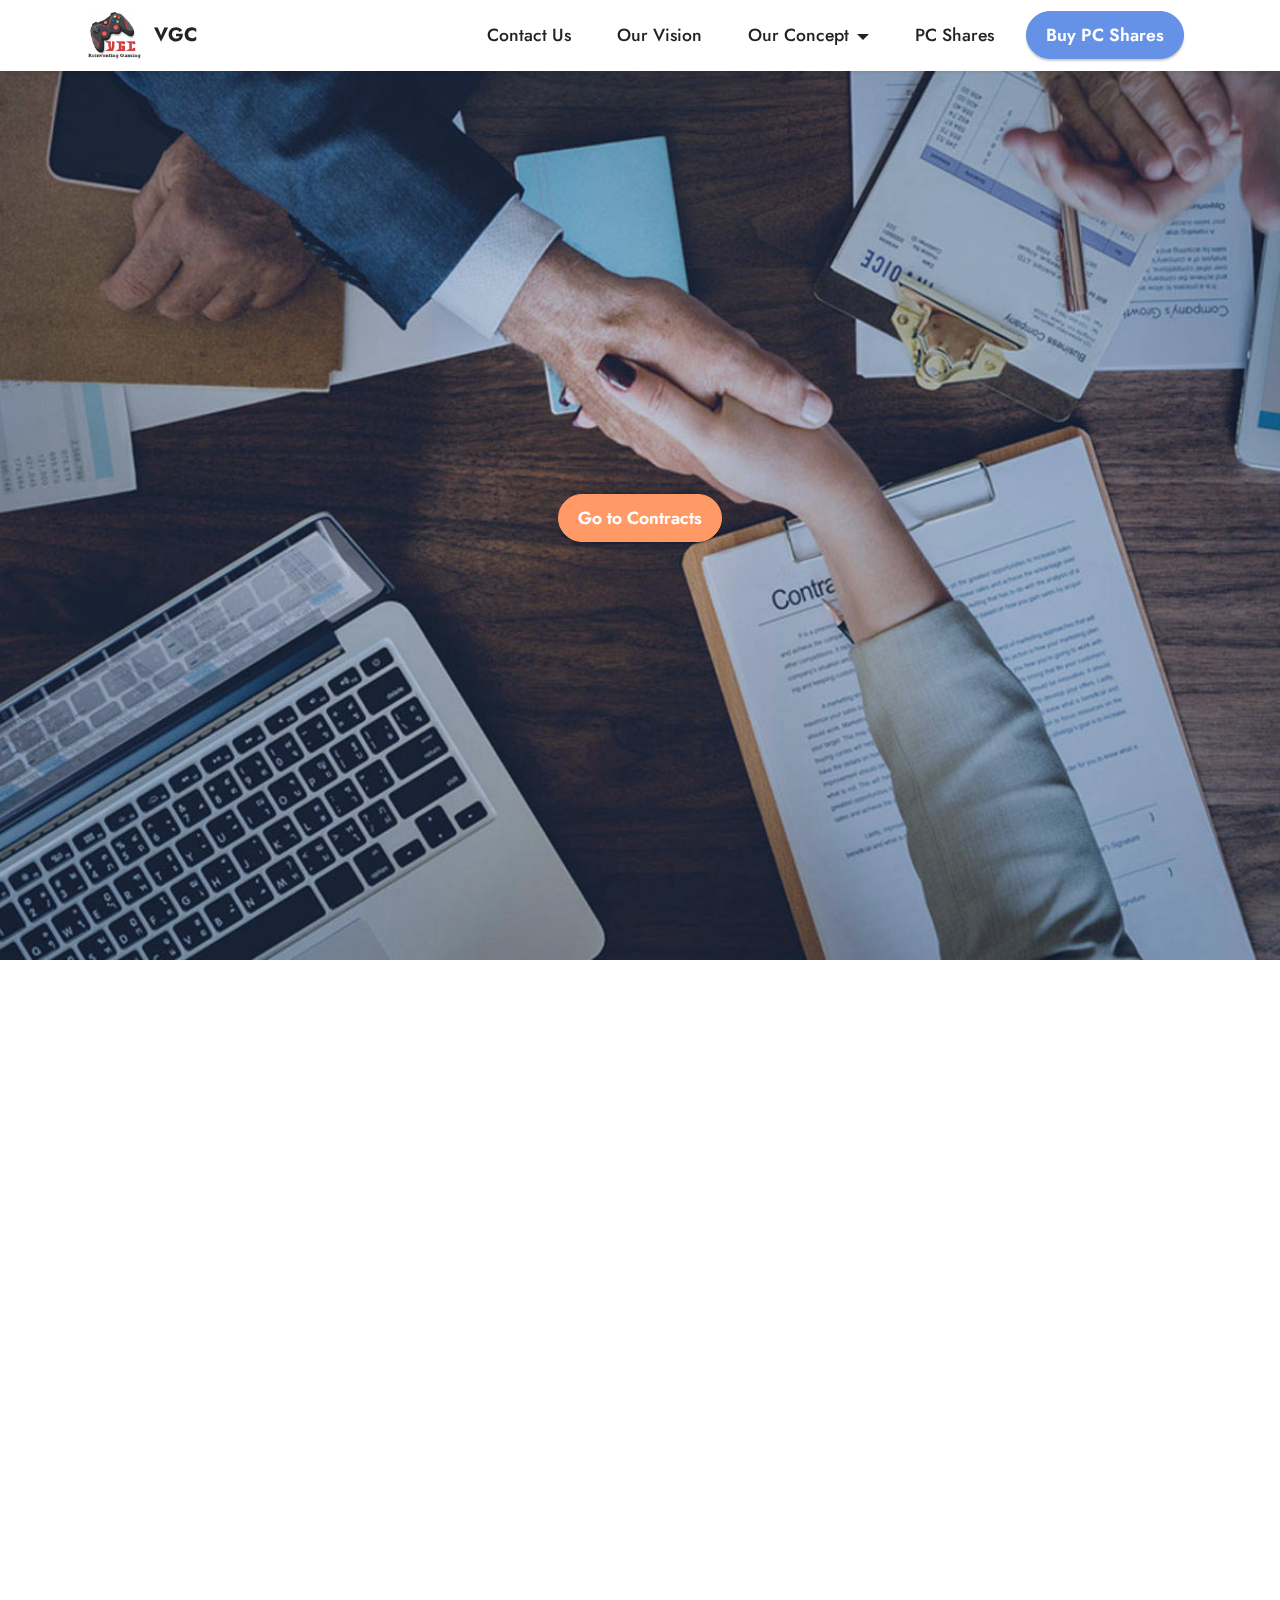
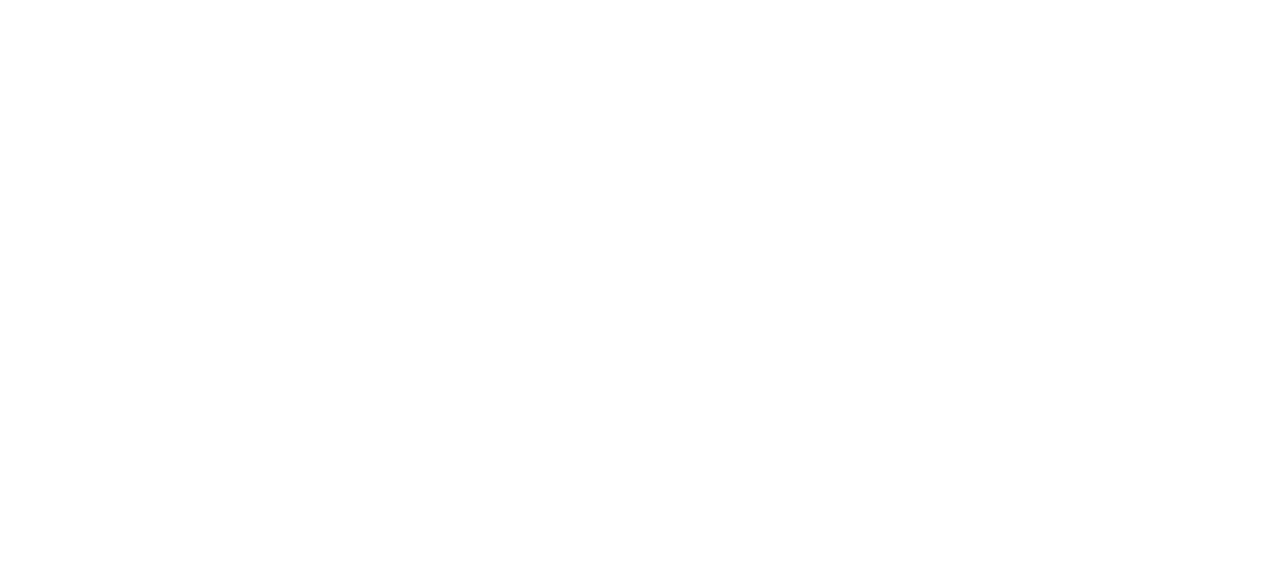
<file: page10.html>
<!DOCTYPE html>
<html  >
<head>
  <!-- Site made with Mobirise Website Builder v5.5.2, https://mobirise.com -->
  <meta charset="UTF-8">
  <meta http-equiv="X-UA-Compatible" content="IE=edge">
  <meta name="generator" content="Mobirise v5.5.2, mobirise.com">
  <meta name="viewport" content="width=device-width, initial-scale=1, minimum-scale=1">
  <link rel="shortcut icon" href="assets/images/new-vgc-logo.png" type="image/x-icon">
  <meta name="description" content="">
  
  
  <title>Earn Player Currency by Contracts</title>
  <link rel="stylesheet" href="assets/bootstrap/css/bootstrap.min.css">
  <link rel="stylesheet" href="assets/bootstrap/css/bootstrap-grid.min.css">
  <link rel="stylesheet" href="assets/bootstrap/css/bootstrap-reboot.min.css">
  <link rel="stylesheet" href="assets/animatecss/animate.css">
  <link rel="stylesheet" href="assets/dropdown/css/style.css">
  <link rel="stylesheet" href="assets/socicon/css/styles.css">
  <link rel="stylesheet" href="assets/theme/css/style.css">
  <link rel="preload" href="https://fonts.googleapis.com/css?family=Jost:100,200,300,400,500,600,700,800,900,100i,200i,300i,400i,500i,600i,700i,800i,900i&display=swap" as="style" onload="this.onload=null;this.rel='stylesheet'">
  <noscript><link rel="stylesheet" href="https://fonts.googleapis.com/css?family=Jost:100,200,300,400,500,600,700,800,900,100i,200i,300i,400i,500i,600i,700i,800i,900i&display=swap"></noscript>
  <link rel="preload" as="style" href="assets/mobirise/css/mbr-additional.css"><link rel="stylesheet" href="assets/mobirise/css/mbr-additional.css" type="text/css">
  
  
  
  
</head>
<body>
  
  <section data-bs-version="5.1" class="menu menu2 cid-sQqEyfHsXj" once="menu" id="menu2-1s">
    
    <nav class="navbar navbar-dropdown navbar-fixed-top navbar-expand-lg">
        <div class="container">
            <div class="navbar-brand">
                <span class="navbar-logo">
                    <a href="https://vadodaranerds.github.io/">
                        <img src="assets/images/new-vgc-logo.png" alt="Mobirise" style="height: 3rem;">
                    </a>
                </span>
                <span class="navbar-caption-wrap"><a class="navbar-caption text-black text-primary display-7" href="index.html">VGC</a></span>
            </div>
            <button class="navbar-toggler" type="button" data-toggle="collapse" data-bs-toggle="collapse" data-target="#navbarSupportedContent" data-bs-target="#navbarSupportedContent" aria-controls="navbarNavAltMarkup" aria-expanded="false" aria-label="Toggle navigation">
                <div class="hamburger">
                    <span></span>
                    <span></span>
                    <span></span>
                    <span></span>
                </div>
            </button>
            <div class="collapse navbar-collapse" id="navbarSupportedContent">
                <ul class="navbar-nav nav-dropdown" data-app-modern-menu="true"><li class="nav-item"><a class="nav-link link text-black text-primary display-4" href="page1.html">Contact Us</a>
                    </li><li class="nav-item"><a class="nav-link link text-black text-primary display-4" href="page2.html">Our Vision</a></li>
                    <li class="nav-item dropdown"><a class="nav-link link text-black text-primary dropdown-toggle display-4" href="page3.html" data-toggle="dropdown-submenu" data-bs-toggle="dropdown" data-bs-auto-close="outside" aria-expanded="false">Our Concept</a><div class="dropdown-menu" aria-labelledby="dropdown-undefined"><a class="text-black text-primary dropdown-item display-4" href="page3.html">Player Currency</a><a class="text-black text-primary show dropdown-item display-4" href="page10.html">Community Contracts</a><a class="text-black text-primary show dropdown-item display-4" href="page6.html">Skill Demonstration</a></div></li><li class="nav-item"><a class="nav-link link text-black text-primary display-4" href="page9.html#pricing2-39">PC Shares<br></a></li></ul>
                
                <div class="navbar-buttons mbr-section-btn"><a class="btn btn-primary display-4" href="https://forms.gle/Z8nTwpUpWH8A7p5B7" target="_blank">Buy PC Shares</a></div>
            </div>
        </div>
    </nav>
</section>

<section data-bs-version="5.1" class="header6 cid-sQqEyghx9n mbr-fullscreen" id="header6-1t">

    

    <div class="mbr-overlay" style="opacity: 0.2; background-color: rgb(68, 121, 217);"></div>

    <div class="align-center container-fluid">
        <div class="row justify-content-center">
            <div class="col-12 col-lg-12">
                
                
                
                <div class="mbr-section-btn mt-3"><a class="btn btn-danger display-4" href="http://discord.gg/mKF56YN" target="_blank">Go to Contracts</a></div>
            </div>
        </div>
    </div>
</section>

<section data-bs-version="5.1" class="content14 cid-sQqMEkWWq7" id="content14-21">
    
    
    
    <div class="container">
        <div class="row justify-content-center">
            <div class="col-md-12 col-lg-10">
                    <h3 class="mbr-section-title mbr-fonts-style mb-4 display-5">
                        <strong>Community Contract Guidelines.</strong></h3>
                <ul class="list mbr-fonts-style display-7">
                    <li><strong>What is a Contract?<br></strong>A Contract is any request of actions made by a player for the fulfilment of which a pay is set.</li>
                    <li><strong>Who can make a Contract?</strong><br>Every player from our community can make their individual contracts according to their needs and set their own payout. Once VGC validates the Contract it goes live.</li>
                    <li><strong>Who can fulfil a Contract?</strong><br><span style="font-size: 1.2rem;">Any player from our community with skills and ways to fulfil the contract and agreeing to the offered payout.</span></li><li><strong>How do we come into the picture?<br></strong>VGC works as a mediator to make sure the Contract issued is fulfilled and the fulfilling party is paid as mentioned in Contract.<br></li>
                    <li><strong>What is Code Editor?<br></strong>This extension allows editing the code of block in the
                        app. Also,
                        it's possible to add code to the head and body parts of pages.</li>
                </ul>
            </div>
        </div>
    </div>
</section>

<section data-bs-version="5.1" class="footer4 cid-sQqEygHH5D" once="footers" id="footer4-1u">

    
    
    <div class="container">
        <div class="row mbr-white">
            <div class="col-6 col-lg-3">
                <div class="media-wrap col-md-8 col-12">
                    <a href="https://mobiri.se/">
                        <img src="assets/images/new-vgc-logo.png" alt="Mobirise">
                    </a>
                </div>
            </div>
            <div class="col-12 col-md-6 col-lg-3">
                <h5 class="mbr-section-subtitle mbr-fonts-style mb-2 display-7">
                    <strong>About</strong>
                </h5>
                <p class="mbr-text mbr-fonts-style mb-4 display-4">
                    Mobirise is a free offline app for
                    Windows and Mac to easily create small/medium websites, landing pages, online resumes and
                    portfolios.</p>
                <h5 class="mbr-section-subtitle mbr-fonts-style mb-3 display-7">
                    <strong>Follow Us</strong>
                </h5>
                <div class="social-row display-7">
                    <div class="soc-item">
                        <a href="https://twitter.com/mobirise" target="_blank">
                            <span class="mbr-iconfont socicon socicon-facebook"></span>
                        </a>
                    </div>
                    <div class="soc-item">
                        <a href="https://twitter.com/mobirise" target="_blank">
                            <span class="mbr-iconfont socicon-youtube socicon"></span>
                        </a>
                    </div>
                    <div class="soc-item">
                        <a href="https://twitter.com/mobirise" target="_blank">
                            <span class="mbr-iconfont socicon socicon-instagram"></span>
                        </a>
                    </div>
                    
                </div>
            </div>
            <div class="col-12 col-md-6 col-lg-3">
                <h5 class="mbr-section-subtitle mbr-fonts-style mb-2 display-7">
                    <strong>Mobirise Help</strong>
                </h5>
                <ul class="list mbr-fonts-style display-4">
                    <li class="mbr-text item-wrap">Help Center</li><a href="page11.html" class="text-primary">
                    </a><li class="mbr-text item-wrap">Mobirise Forums</li>
                    <li class="mbr-text item-wrap">Mobirise Kit</li>
                    <li class="mbr-text item-wrap">Our site</li>
                </ul>
            </div>
            <div class="col-12 col-md-6 col-lg-3">
                <h5 class="mbr-section-subtitle mbr-fonts-style mb-2 display-7">
                    <strong>Mobirise Extensions</strong>
                </h5>
                <ul class="list mbr-fonts-style display-4">
                    <li class="mbr-text item-wrap">Code Editor</li>
                    <li class="mbr-text item-wrap">Form Builder</li>
                    <li class="mbr-text item-wrap">Popup Builder</li>
                    <li class="mbr-text item-wrap">Enterprise</li>
                </ul>
            </div>
            
        </div>
    </div>
</section><section style="background-color: #fff; font-family: -apple-system, BlinkMacSystemFont, 'Segoe UI', 'Roboto', 'Helvetica Neue', Arial, sans-serif; color:#aaa; font-size:12px; padding: 0; align-items: center; display: flex;"><a href="https://mobirise.site/n" style="flex: 1 1; height: 3rem; padding-left: 1rem;"></a><p style="flex: 0 0 auto; margin:0; padding-right:1rem;">Develop a free <a href="https://mobirise.site/y" style="color:#aaa;">web page</a> with Mobirise</p></section><script src="assets/bootstrap/js/bootstrap.bundle.min.js"></script>  <script src="assets/smoothscroll/smooth-scroll.js"></script>  <script src="assets/ytplayer/index.js"></script>  <script src="assets/dropdown/js/navbar-dropdown.js"></script>  <script src="assets/theme/js/script.js"></script>  
  
  
 <div id="scrollToTop" class="scrollToTop mbr-arrow-up"><a style="text-align: center;"><i class="mbr-arrow-up-icon mbr-arrow-up-icon-cm cm-icon cm-icon-smallarrow-up"></i></a></div>
    <input name="animation" type="hidden">
  </body>
</html>
</file>
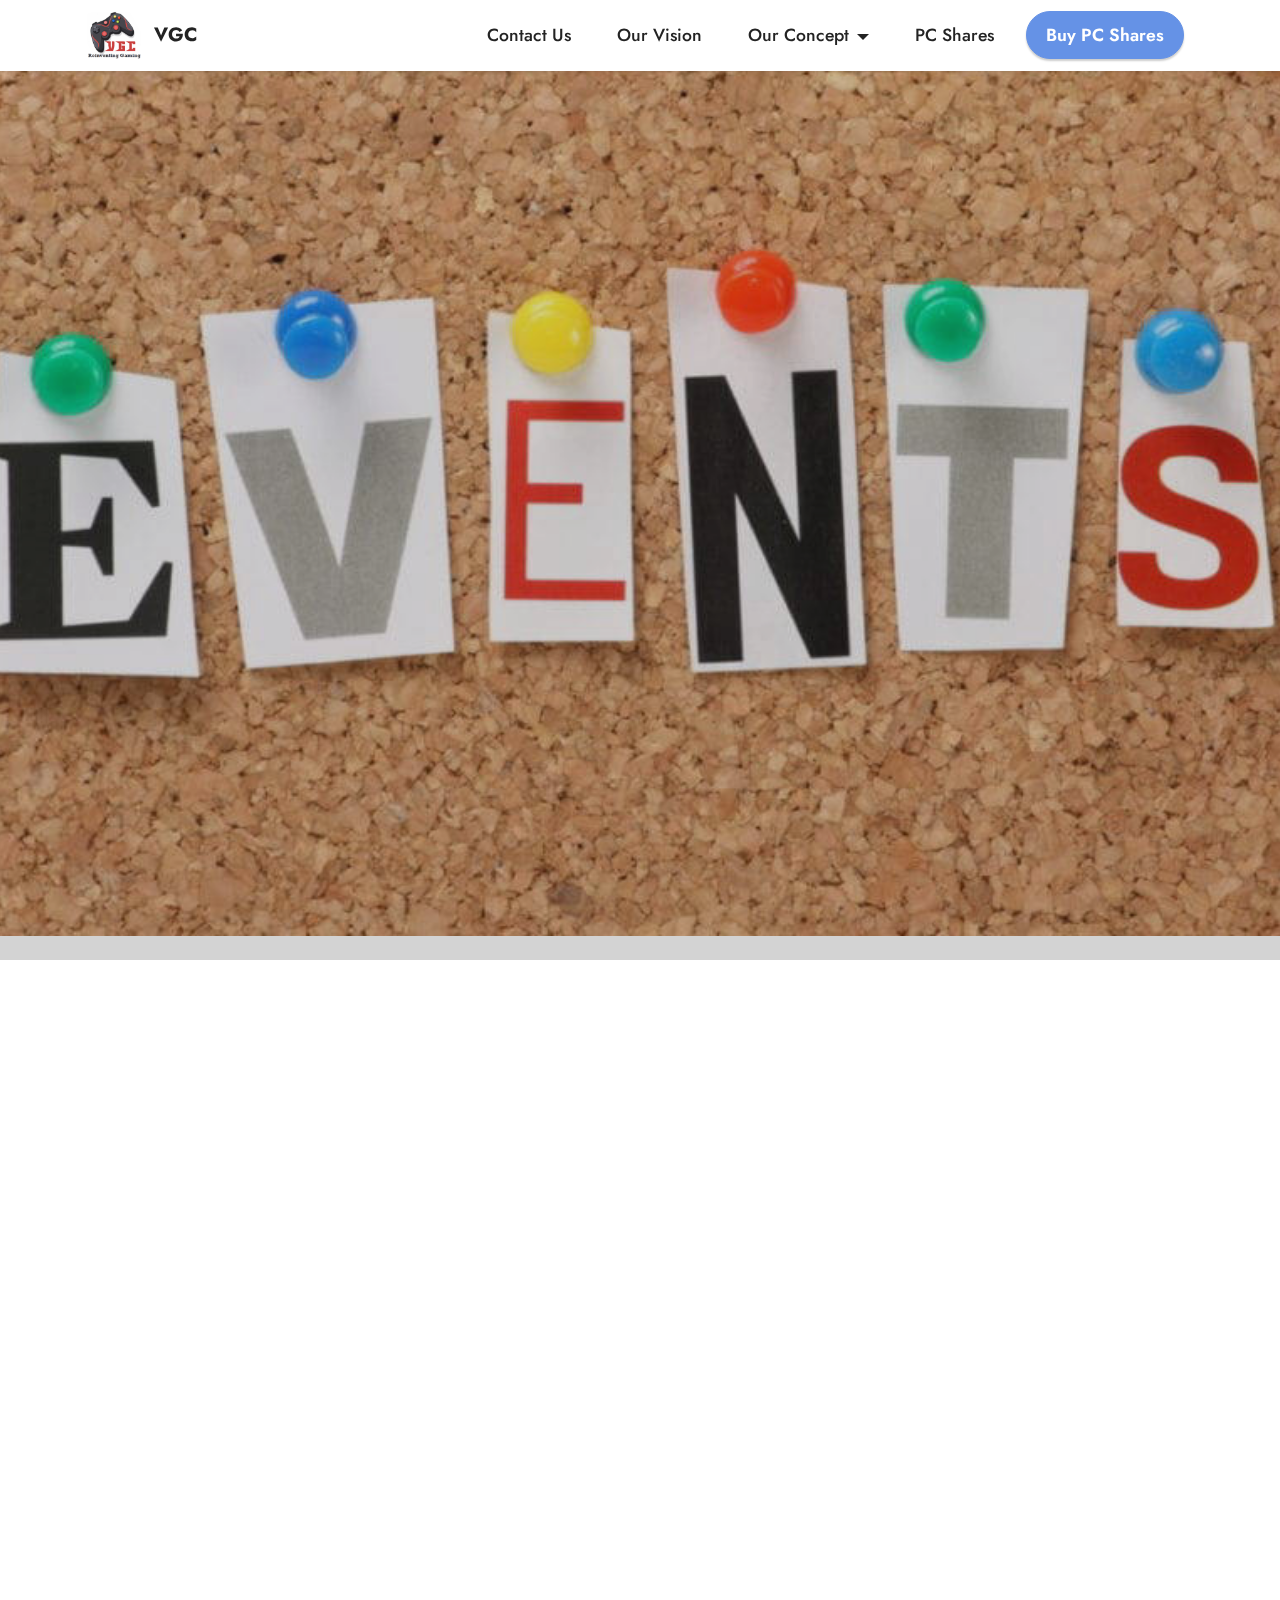
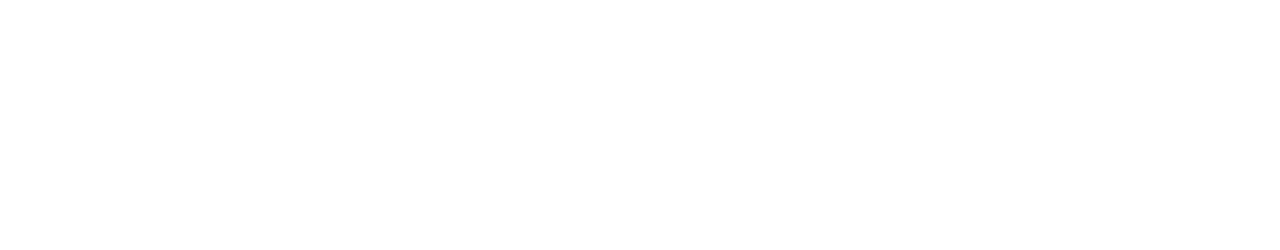
<file: page11.html>
<!DOCTYPE html>
<html  >
<head>
  <!-- Site made with Mobirise Website Builder v5.5.2, https://mobirise.com -->
  <meta charset="UTF-8">
  <meta http-equiv="X-UA-Compatible" content="IE=edge">
  <meta name="generator" content="Mobirise v5.5.2, mobirise.com">
  <meta name="viewport" content="width=device-width, initial-scale=1, minimum-scale=1">
  <link rel="shortcut icon" href="assets/images/new-vgc-logo.png" type="image/x-icon">
  <meta name="description" content="">
  
  
  <title>Upcoming Events</title>
  <link rel="stylesheet" href="assets/bootstrap/css/bootstrap.min.css">
  <link rel="stylesheet" href="assets/bootstrap/css/bootstrap-grid.min.css">
  <link rel="stylesheet" href="assets/bootstrap/css/bootstrap-reboot.min.css">
  <link rel="stylesheet" href="assets/parallax/jarallax.css">
  <link rel="stylesheet" href="assets/animatecss/animate.css">
  <link rel="stylesheet" href="assets/dropdown/css/style.css">
  <link rel="stylesheet" href="assets/socicon/css/styles.css">
  <link rel="stylesheet" href="assets/theme/css/style.css">
  <link rel="preload" href="https://fonts.googleapis.com/css?family=Jost:100,200,300,400,500,600,700,800,900,100i,200i,300i,400i,500i,600i,700i,800i,900i&display=swap" as="style" onload="this.onload=null;this.rel='stylesheet'">
  <noscript><link rel="stylesheet" href="https://fonts.googleapis.com/css?family=Jost:100,200,300,400,500,600,700,800,900,100i,200i,300i,400i,500i,600i,700i,800i,900i&display=swap"></noscript>
  <link rel="preload" as="style" href="assets/mobirise/css/mbr-additional.css"><link rel="stylesheet" href="assets/mobirise/css/mbr-additional.css" type="text/css">
  
  
  
  
</head>
<body>
  
  <section data-bs-version="5.1" class="menu menu2 cid-sSYvQ9SgRD" once="menu" id="menu2-3t">
    
    <nav class="navbar navbar-dropdown navbar-fixed-top navbar-expand-lg">
        <div class="container">
            <div class="navbar-brand">
                <span class="navbar-logo">
                    <a href="https://vadodaranerds.github.io/">
                        <img src="assets/images/new-vgc-logo.png" alt="Mobirise" style="height: 3rem;">
                    </a>
                </span>
                <span class="navbar-caption-wrap"><a class="navbar-caption text-black text-primary display-7" href="index.html">VGC</a></span>
            </div>
            <button class="navbar-toggler" type="button" data-toggle="collapse" data-bs-toggle="collapse" data-target="#navbarSupportedContent" data-bs-target="#navbarSupportedContent" aria-controls="navbarNavAltMarkup" aria-expanded="false" aria-label="Toggle navigation">
                <div class="hamburger">
                    <span></span>
                    <span></span>
                    <span></span>
                    <span></span>
                </div>
            </button>
            <div class="collapse navbar-collapse" id="navbarSupportedContent">
                <ul class="navbar-nav nav-dropdown" data-app-modern-menu="true"><li class="nav-item"><a class="nav-link link text-black text-primary display-4" href="page1.html">Contact Us</a>
                    </li><li class="nav-item"><a class="nav-link link text-black text-primary display-4" href="page2.html">Our Vision</a></li>
                    <li class="nav-item dropdown"><a class="nav-link link text-black text-primary dropdown-toggle display-4" href="page3.html" data-toggle="dropdown-submenu" data-bs-toggle="dropdown" data-bs-auto-close="outside" aria-expanded="false">Our Concept</a><div class="dropdown-menu" aria-labelledby="dropdown-undefined"><a class="text-black text-primary dropdown-item display-4" href="page3.html">Player Currency</a><a class="text-black text-primary show dropdown-item display-4" href="page10.html">Community Contracts</a><a class="text-black text-primary show dropdown-item display-4" href="page6.html">Skill Demonstration</a></div></li><li class="nav-item"><a class="nav-link link text-black text-primary display-4" href="page9.html#pricing2-39">PC Shares<br></a></li></ul>
                
                <div class="navbar-buttons mbr-section-btn"><a class="btn btn-primary display-4" href="https://forms.gle/Z8nTwpUpWH8A7p5B7" target="_blank">Buy PC Shares</a></div>
            </div>
        </div>
    </nav>
</section>

<section data-bs-version="5.1" class="header6 cid-sSYvQayW2B mbr-fullscreen mbr-parallax-background" id="header6-3u">

    

    <div class="mbr-overlay" style="opacity: 0.2; background-color: rgb(35, 35, 35);"></div>

    <div class="align-center container-fluid">
        <div class="row justify-content-center">
            <div class="col-12 col-lg-10">
                
                
                
                
            </div>
        </div>
    </div>
</section>

<section data-bs-version="5.1" class="content8 cid-sSYvQbbDY4" id="content8-3v">
    
    <div class="container">
        <div class="row justify-content-center">
            <div class="counter-container col-md-12 col-lg-10">
                
                <div class="mbr-text mbr-fonts-style display-7">
                    <ul>
                        <li><strong>No Coding </strong>You don't have to code to create your own site. Select one of available themes in the Mobirise sitebuilder. <a href="page5.html" class="text-primary">Try it now!</a></li>
                        <li><strong>Mobile Friendly. </strong>All sites you create with the Mobirise web builder are mobile-friendly natively. No special actions required. <a href="page5.html" class="text-primary">Try it now!</a></li>
                        <li><strong>Unique Styles. </strong>Select the theme that suits you. Each theme in the Mobirise site builder contains a set of unique blocks. <a href="https://mobiri.se/">Try it now!</a></li>
                    </ul>
                </div>
            </div>
        </div>
    </div>
</section>

<section data-bs-version="5.1" class="footer4 cid-sSYvQbDLA4" once="footers" id="footer4-3w">

    
    
    <div class="container">
        <div class="row mbr-white">
            <div class="col-6 col-lg-3">
                <div class="media-wrap col-md-8 col-12">
                    <a href="https://mobiri.se/">
                        <img src="assets/images/new-vgc-logo.png" alt="Mobirise">
                    </a>
                </div>
            </div>
            <div class="col-12 col-md-6 col-lg-3">
                <h5 class="mbr-section-subtitle mbr-fonts-style mb-2 display-7">
                    <strong>About</strong>
                </h5>
                <p class="mbr-text mbr-fonts-style mb-4 display-4">
                    Mobirise is a free offline app for
                    Windows and Mac to easily create small/medium websites, landing pages, online resumes and
                    portfolios.</p>
                <h5 class="mbr-section-subtitle mbr-fonts-style mb-3 display-7">
                    <strong>Follow Us</strong>
                </h5>
                <div class="social-row display-7">
                    <div class="soc-item">
                        <a href="https://twitter.com/mobirise" target="_blank">
                            <span class="mbr-iconfont socicon socicon-facebook"></span>
                        </a>
                    </div>
                    <div class="soc-item">
                        <a href="https://twitter.com/mobirise" target="_blank">
                            <span class="mbr-iconfont socicon-youtube socicon"></span>
                        </a>
                    </div>
                    <div class="soc-item">
                        <a href="https://twitter.com/mobirise" target="_blank">
                            <span class="mbr-iconfont socicon socicon-instagram"></span>
                        </a>
                    </div>
                    
                </div>
            </div>
            <div class="col-12 col-md-6 col-lg-3">
                <h5 class="mbr-section-subtitle mbr-fonts-style mb-2 display-7">
                    <strong>Mobirise Help</strong>
                </h5>
                <ul class="list mbr-fonts-style display-4">
                    <li class="mbr-text item-wrap">Help Center</li><a href="page11.html" class="text-primary">
                    </a><li class="mbr-text item-wrap">Mobirise Forums</li>
                    <li class="mbr-text item-wrap">Mobirise Kit</li>
                    <li class="mbr-text item-wrap">Our site</li>
                </ul>
            </div>
            <div class="col-12 col-md-6 col-lg-3">
                <h5 class="mbr-section-subtitle mbr-fonts-style mb-2 display-7">
                    <strong>Mobirise Extensions</strong>
                </h5>
                <ul class="list mbr-fonts-style display-4">
                    <li class="mbr-text item-wrap">Code Editor</li>
                    <li class="mbr-text item-wrap">Form Builder</li>
                    <li class="mbr-text item-wrap">Popup Builder</li>
                    <li class="mbr-text item-wrap">Enterprise</li>
                </ul>
            </div>
            
        </div>
    </div>
</section><section style="background-color: #fff; font-family: -apple-system, BlinkMacSystemFont, 'Segoe UI', 'Roboto', 'Helvetica Neue', Arial, sans-serif; color:#aaa; font-size:12px; padding: 0; align-items: center; display: flex;"><a href="https://mobirise.site/s" style="flex: 1 1; height: 3rem; padding-left: 1rem;"></a><p style="flex: 0 0 auto; margin:0; padding-right:1rem;">Created with Mobirise - <a href="https://mobirise.site/k" style="color:#aaa;">Go now</a></p></section><script src="assets/bootstrap/js/bootstrap.bundle.min.js"></script>  <script src="assets/parallax/jarallax.js"></script>  <script src="assets/smoothscroll/smooth-scroll.js"></script>  <script src="assets/ytplayer/index.js"></script>  <script src="assets/dropdown/js/navbar-dropdown.js"></script>  <script src="assets/theme/js/script.js"></script>  
  
  
 <div id="scrollToTop" class="scrollToTop mbr-arrow-up"><a style="text-align: center;"><i class="mbr-arrow-up-icon mbr-arrow-up-icon-cm cm-icon cm-icon-smallarrow-up"></i></a></div>
    <input name="animation" type="hidden">
  </body>
</html>
</file>
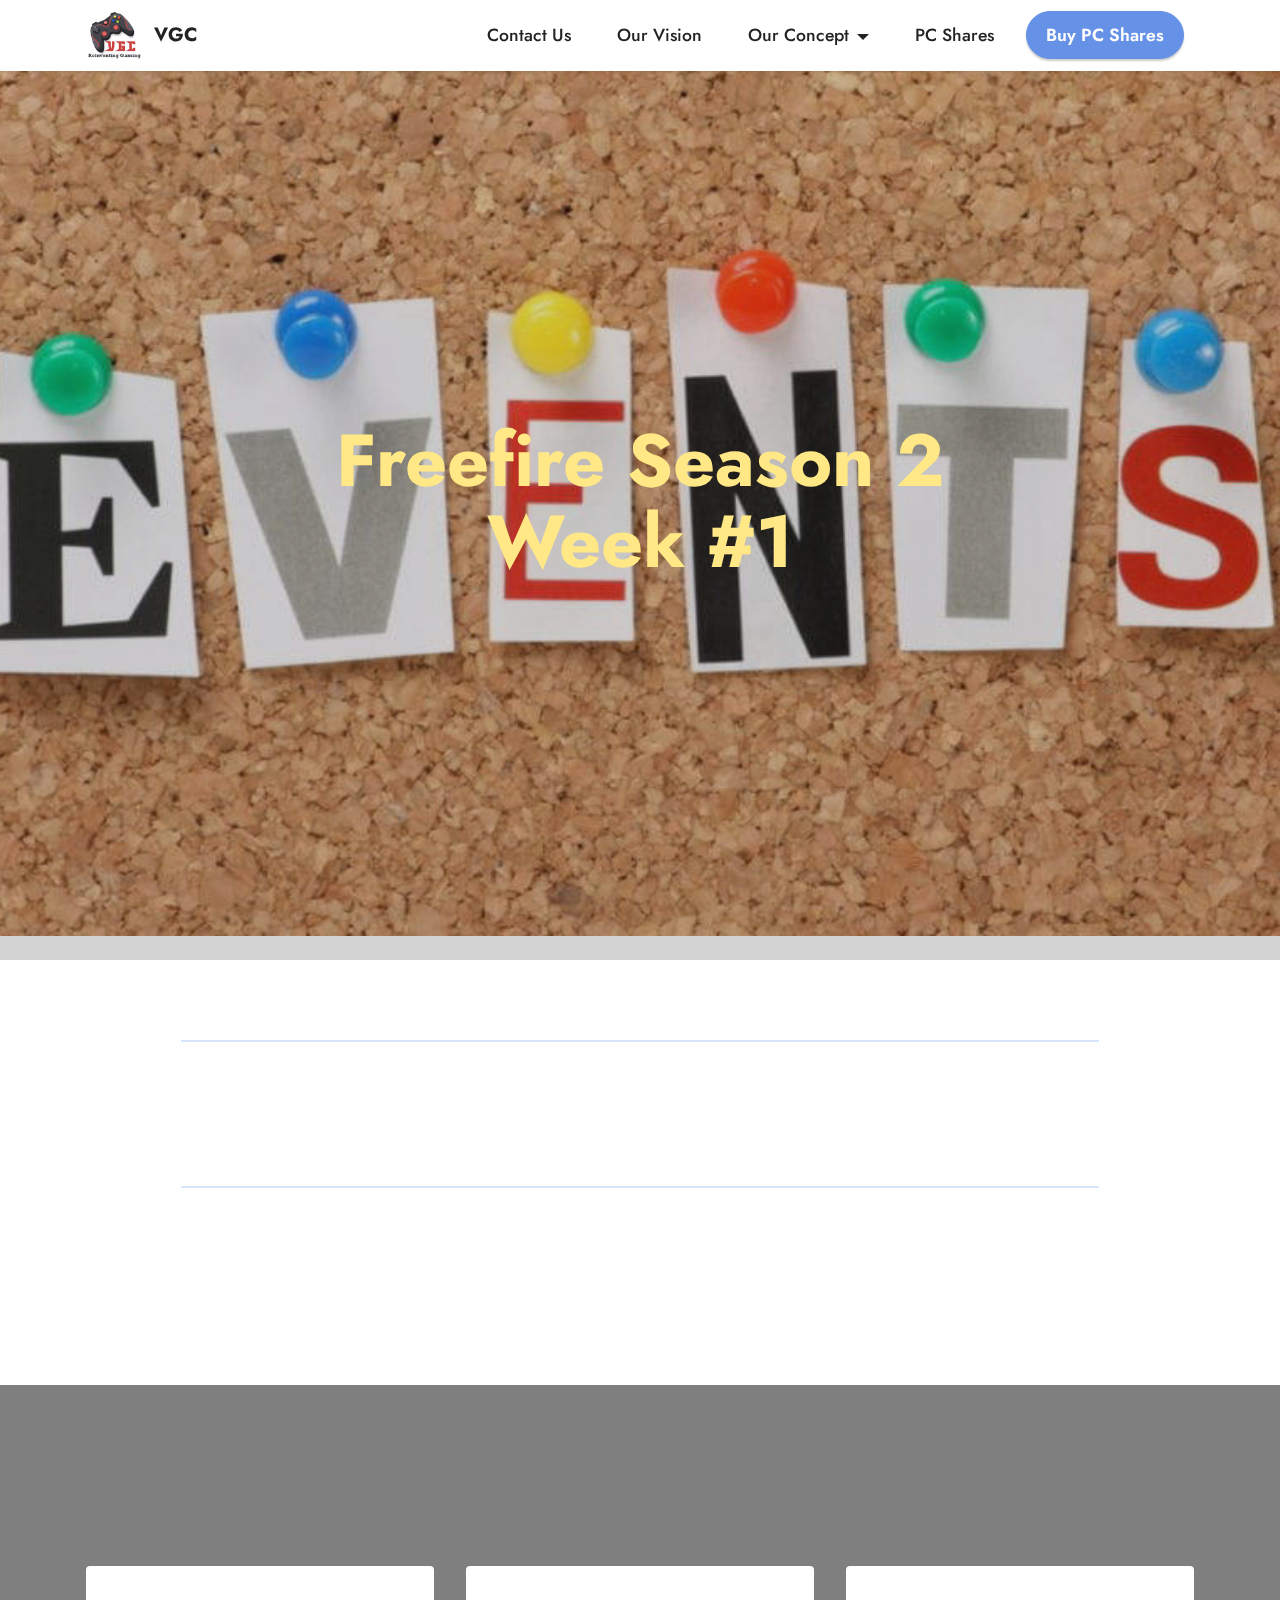
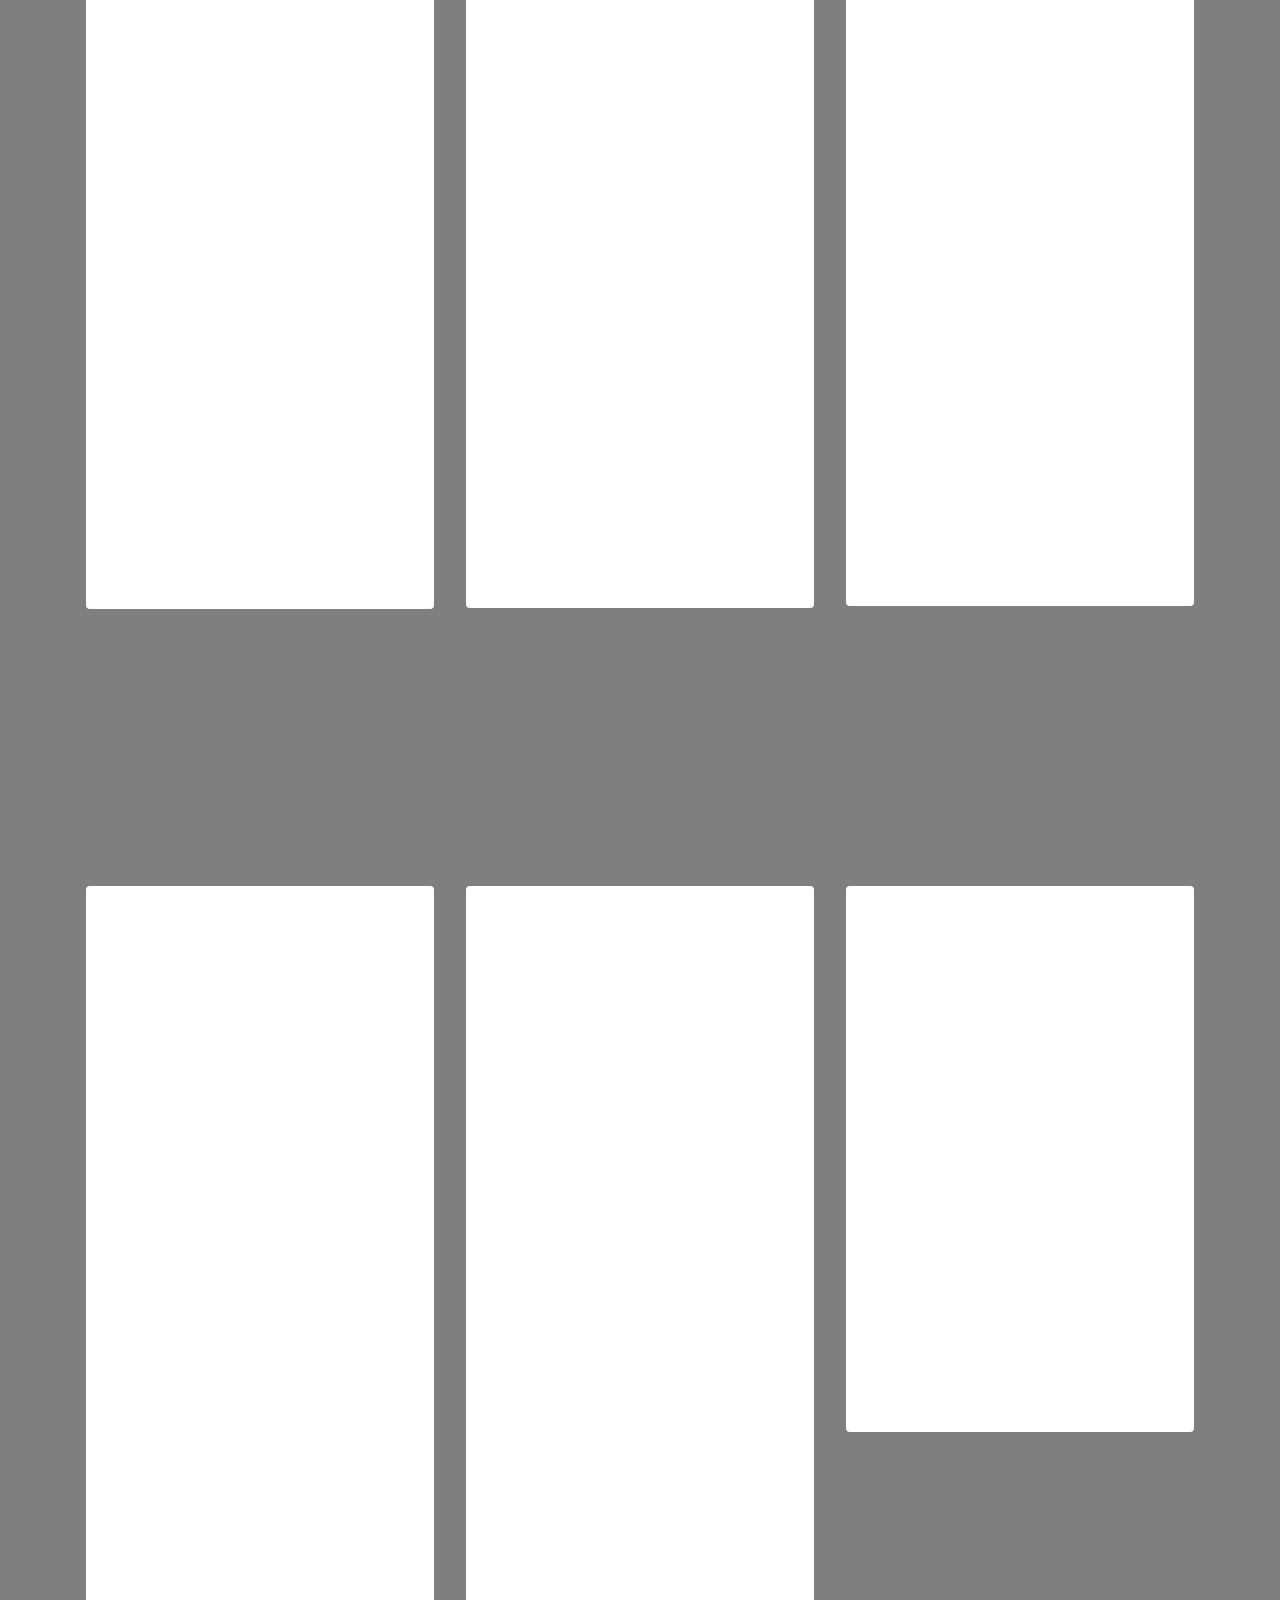
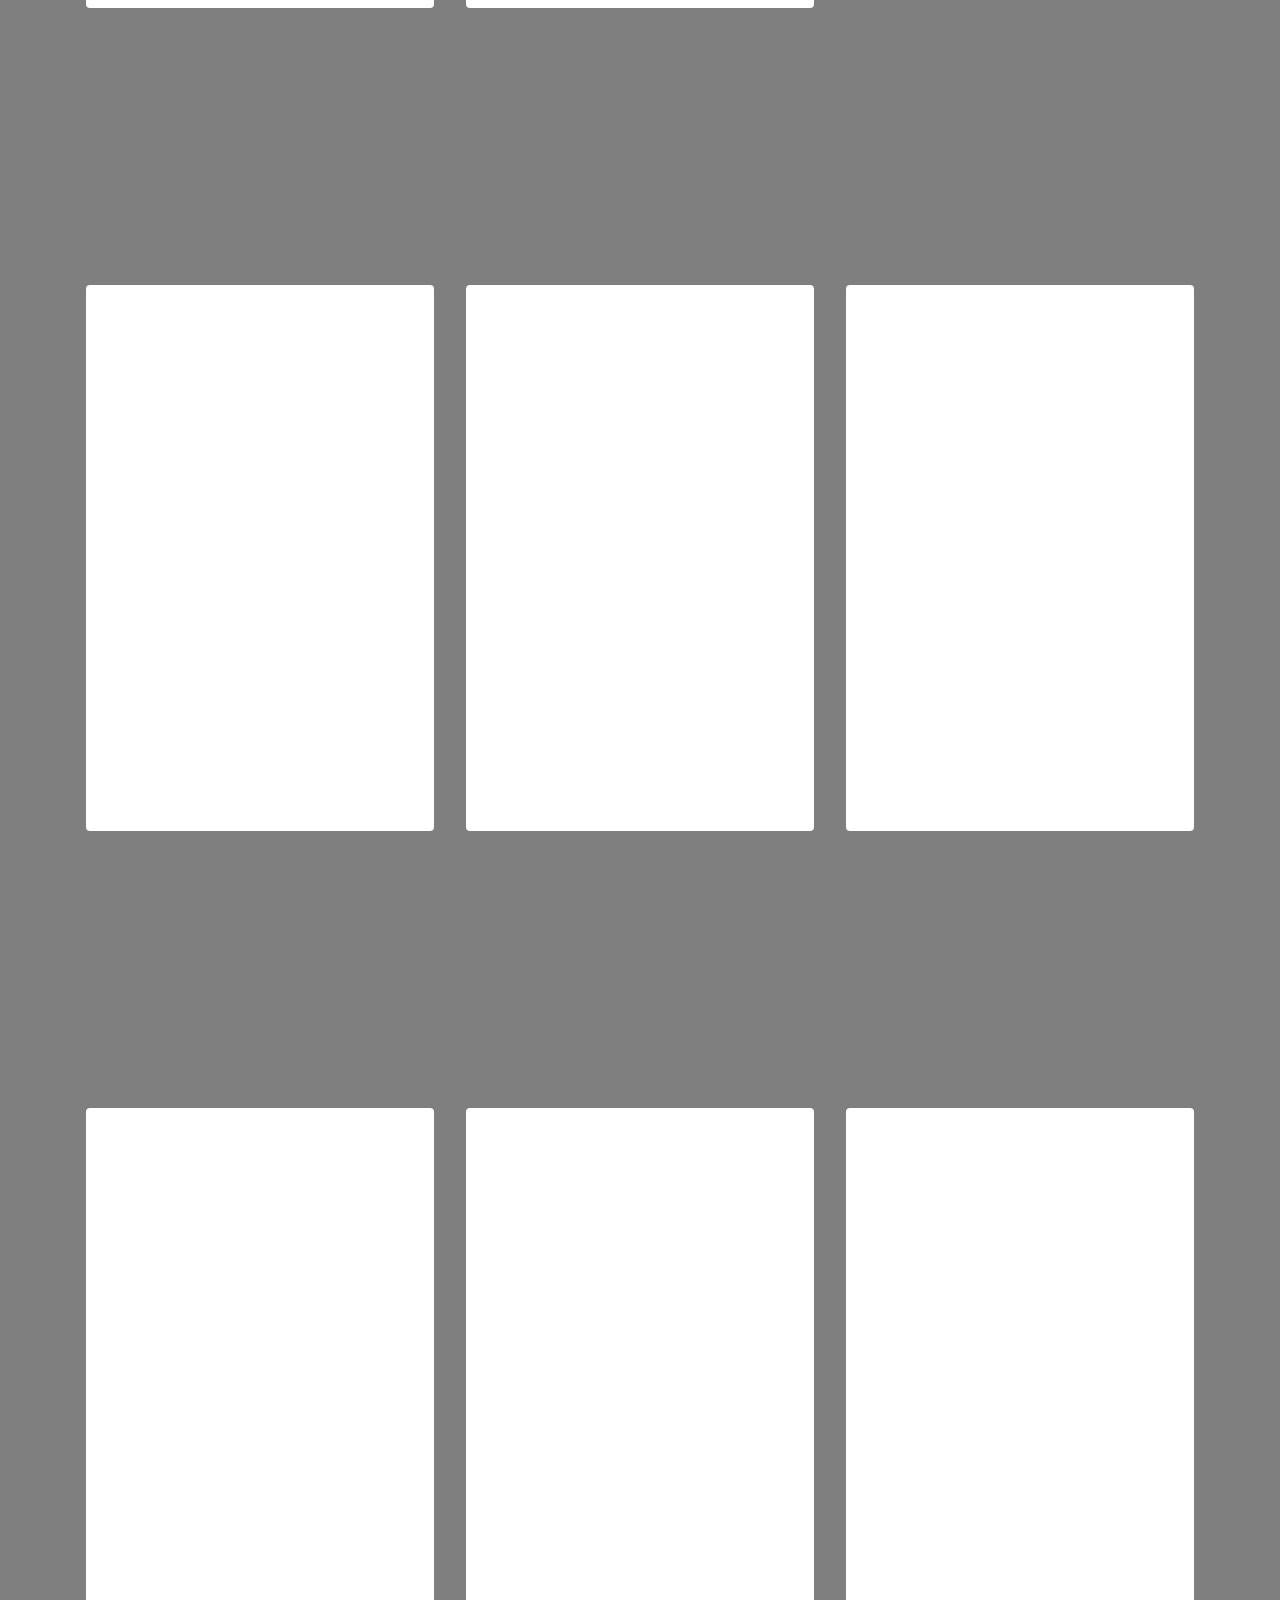
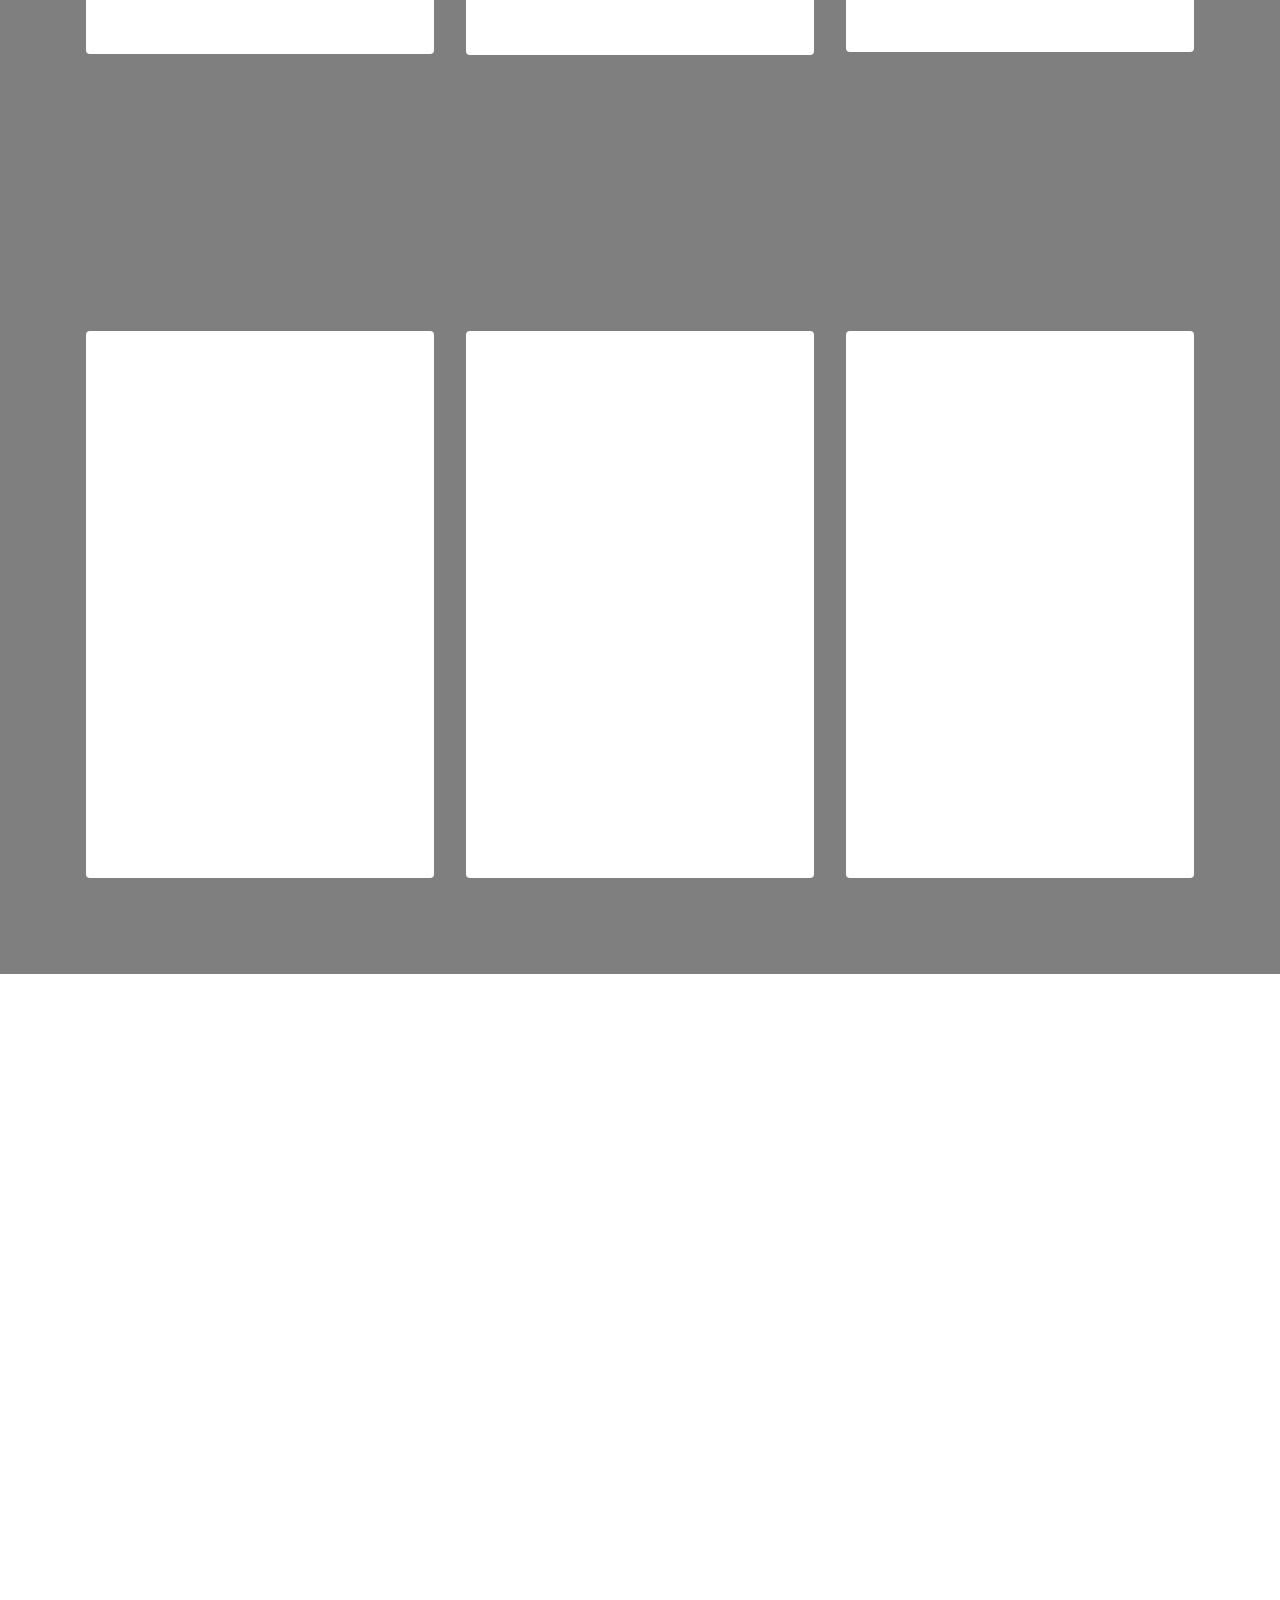
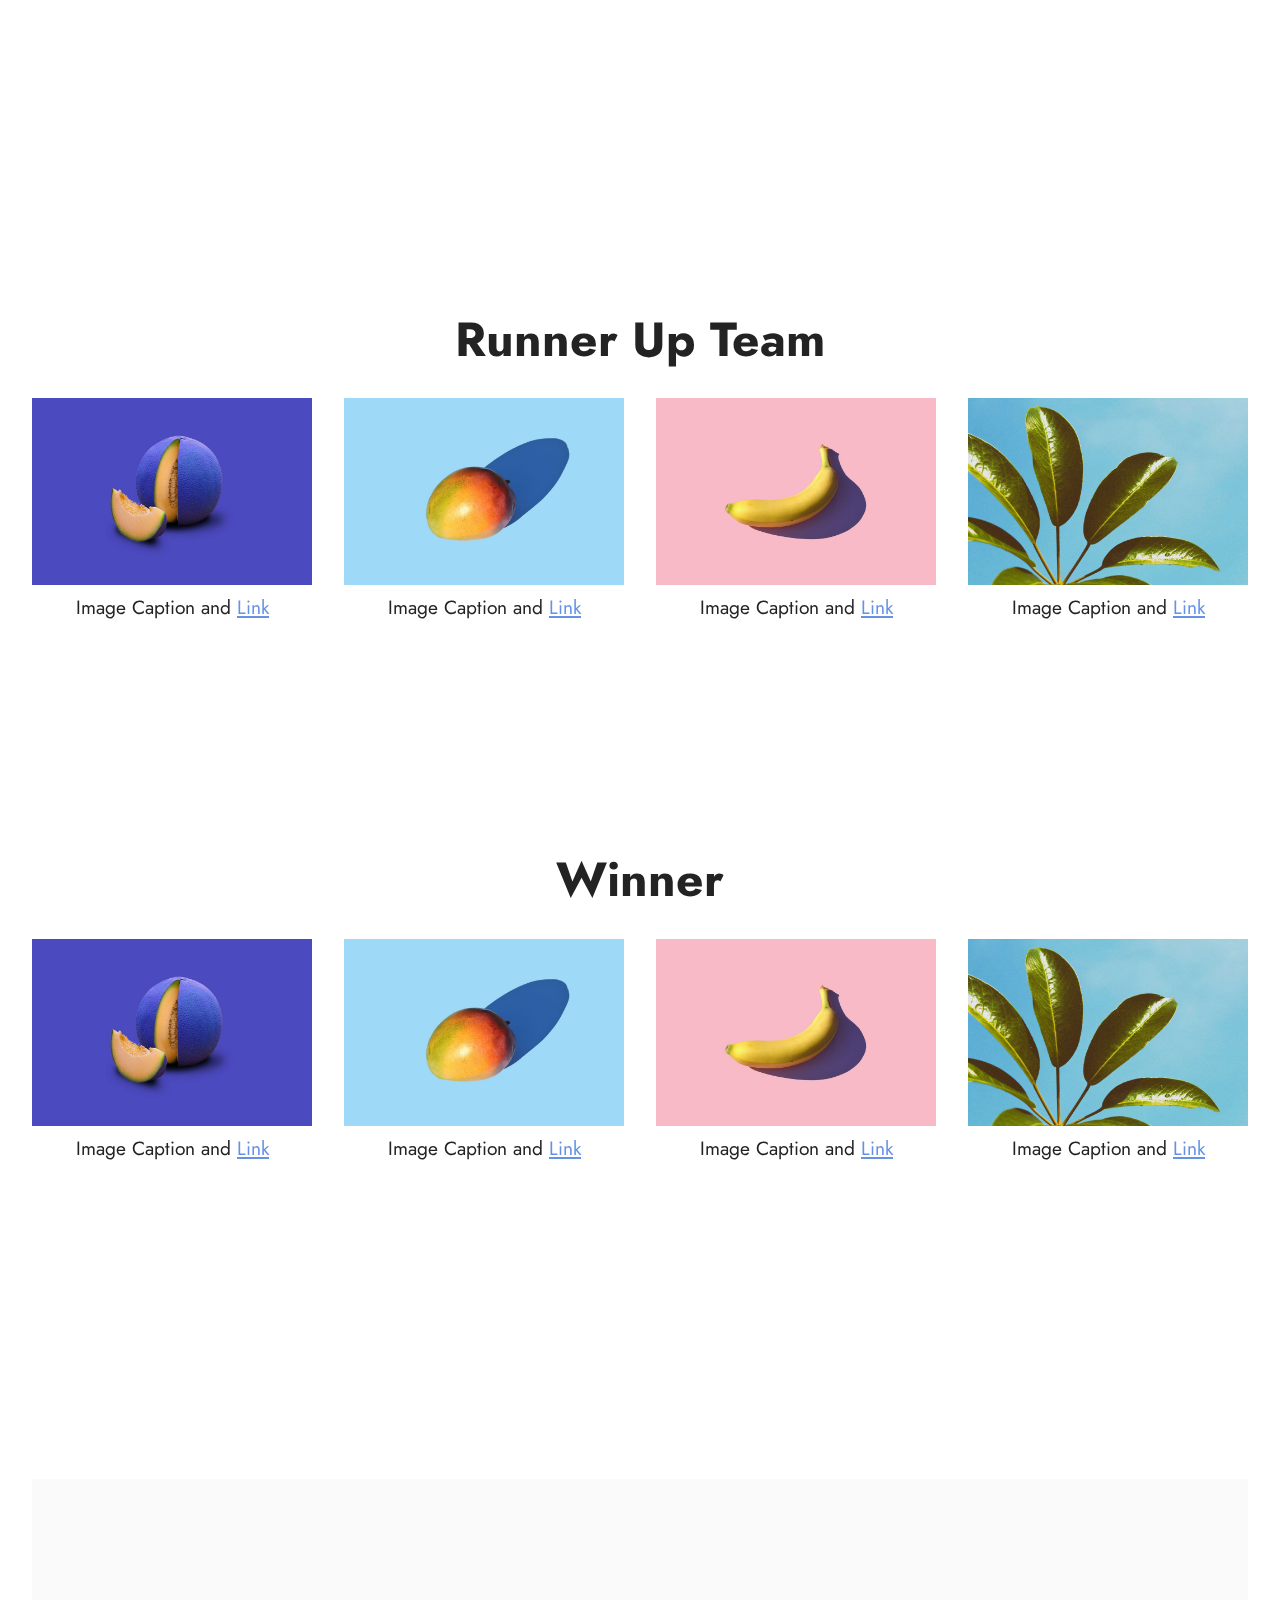
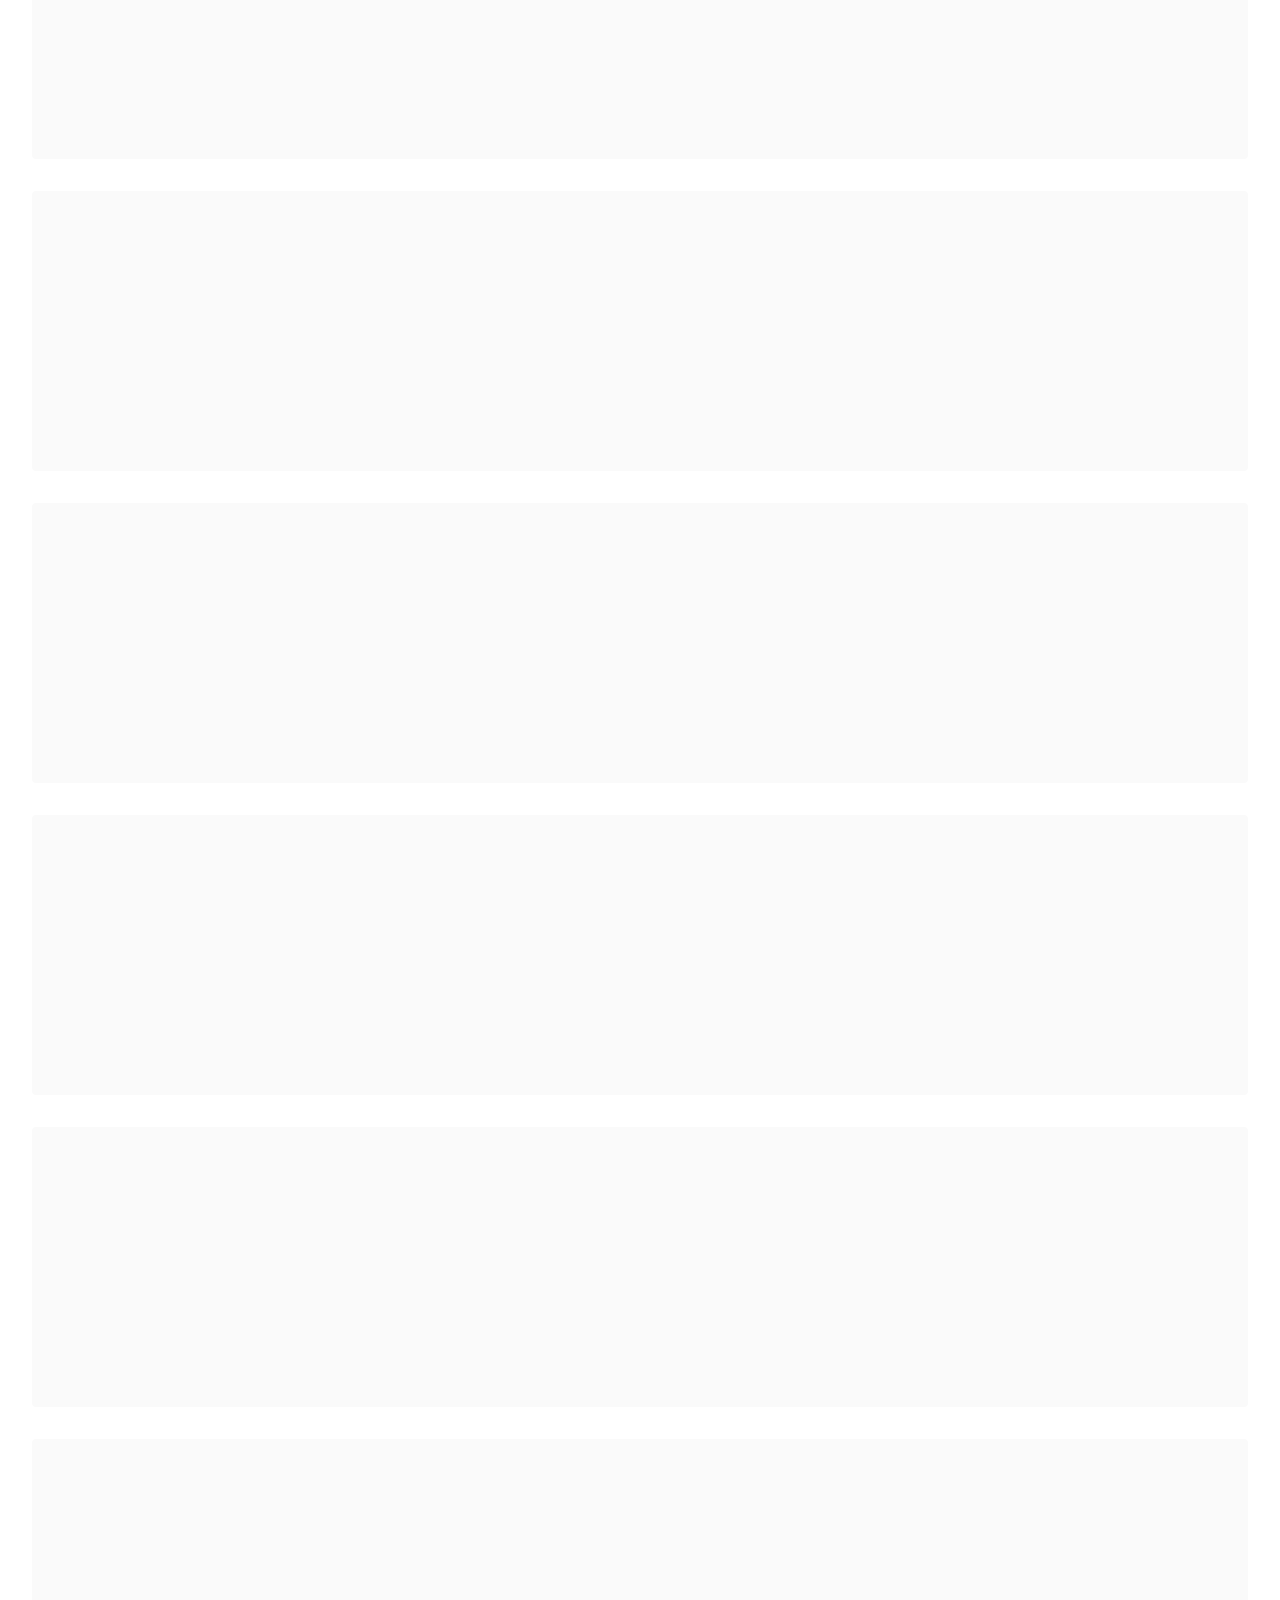
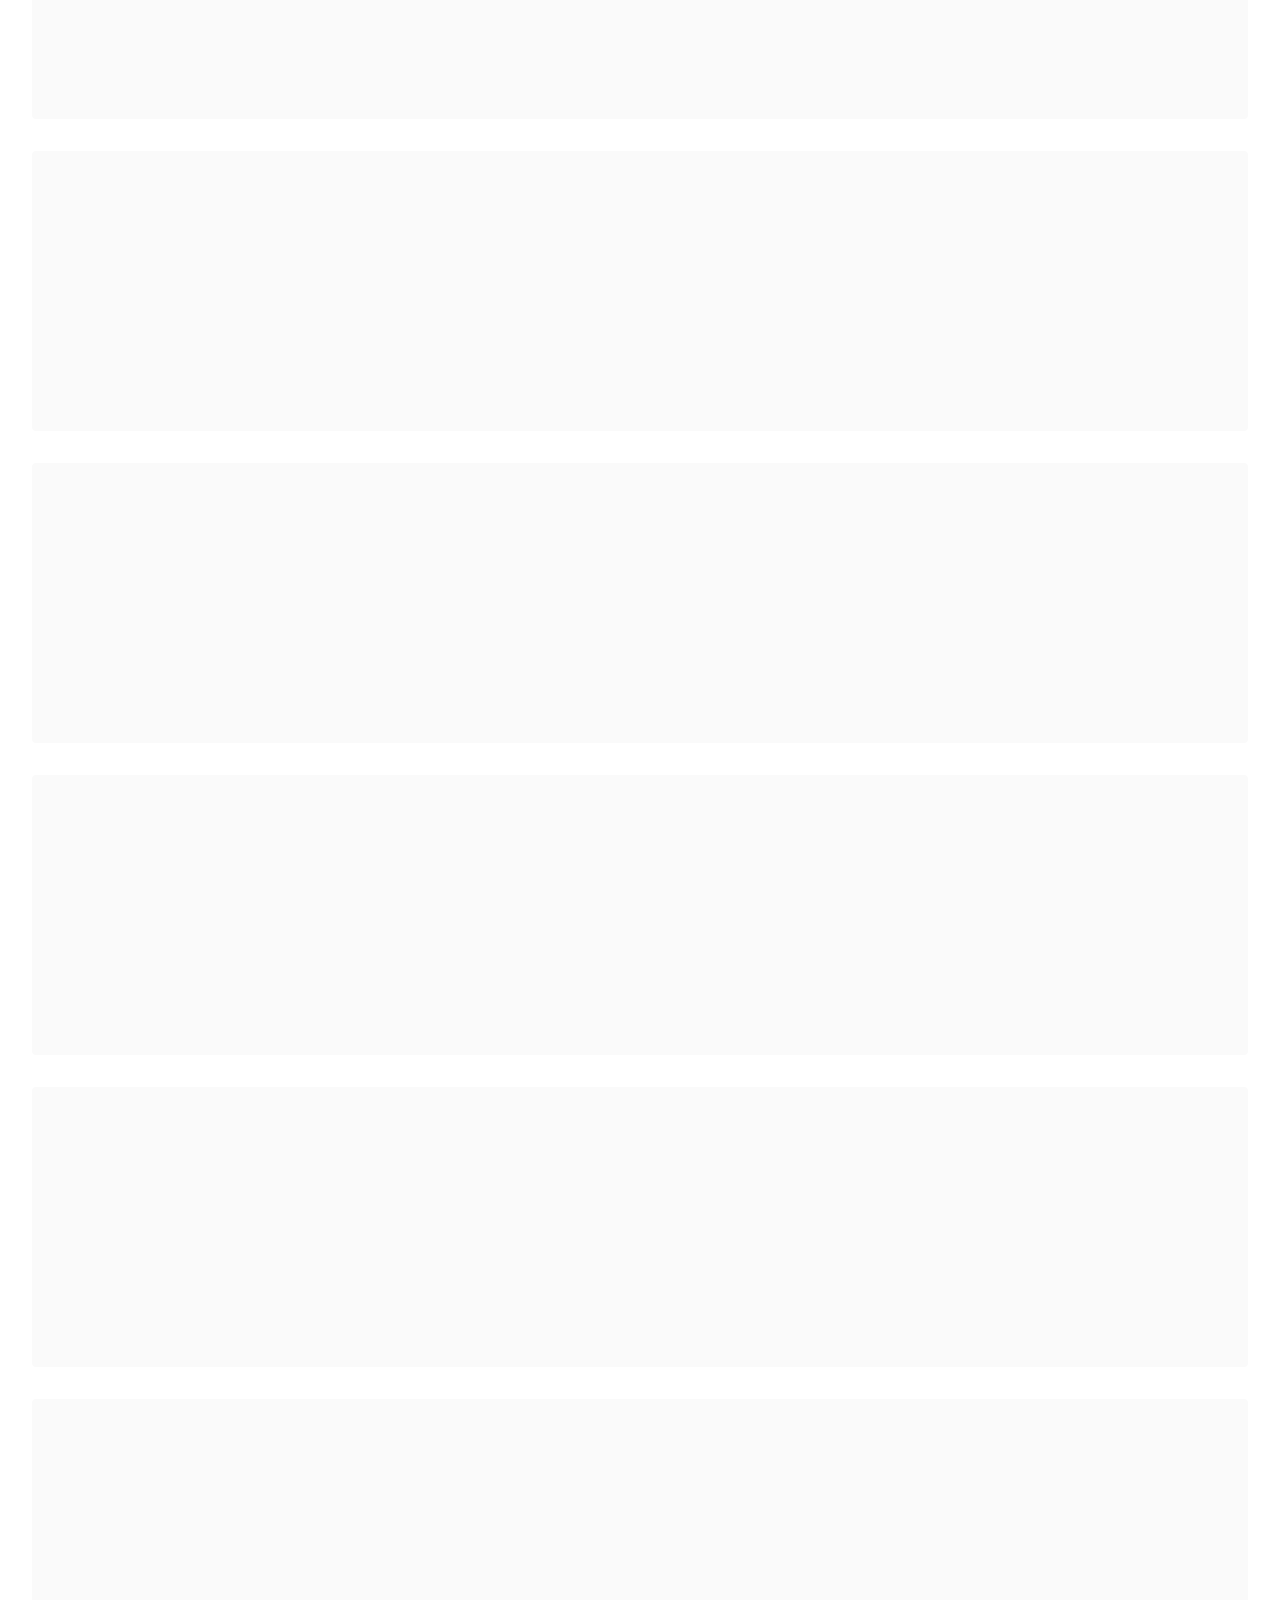
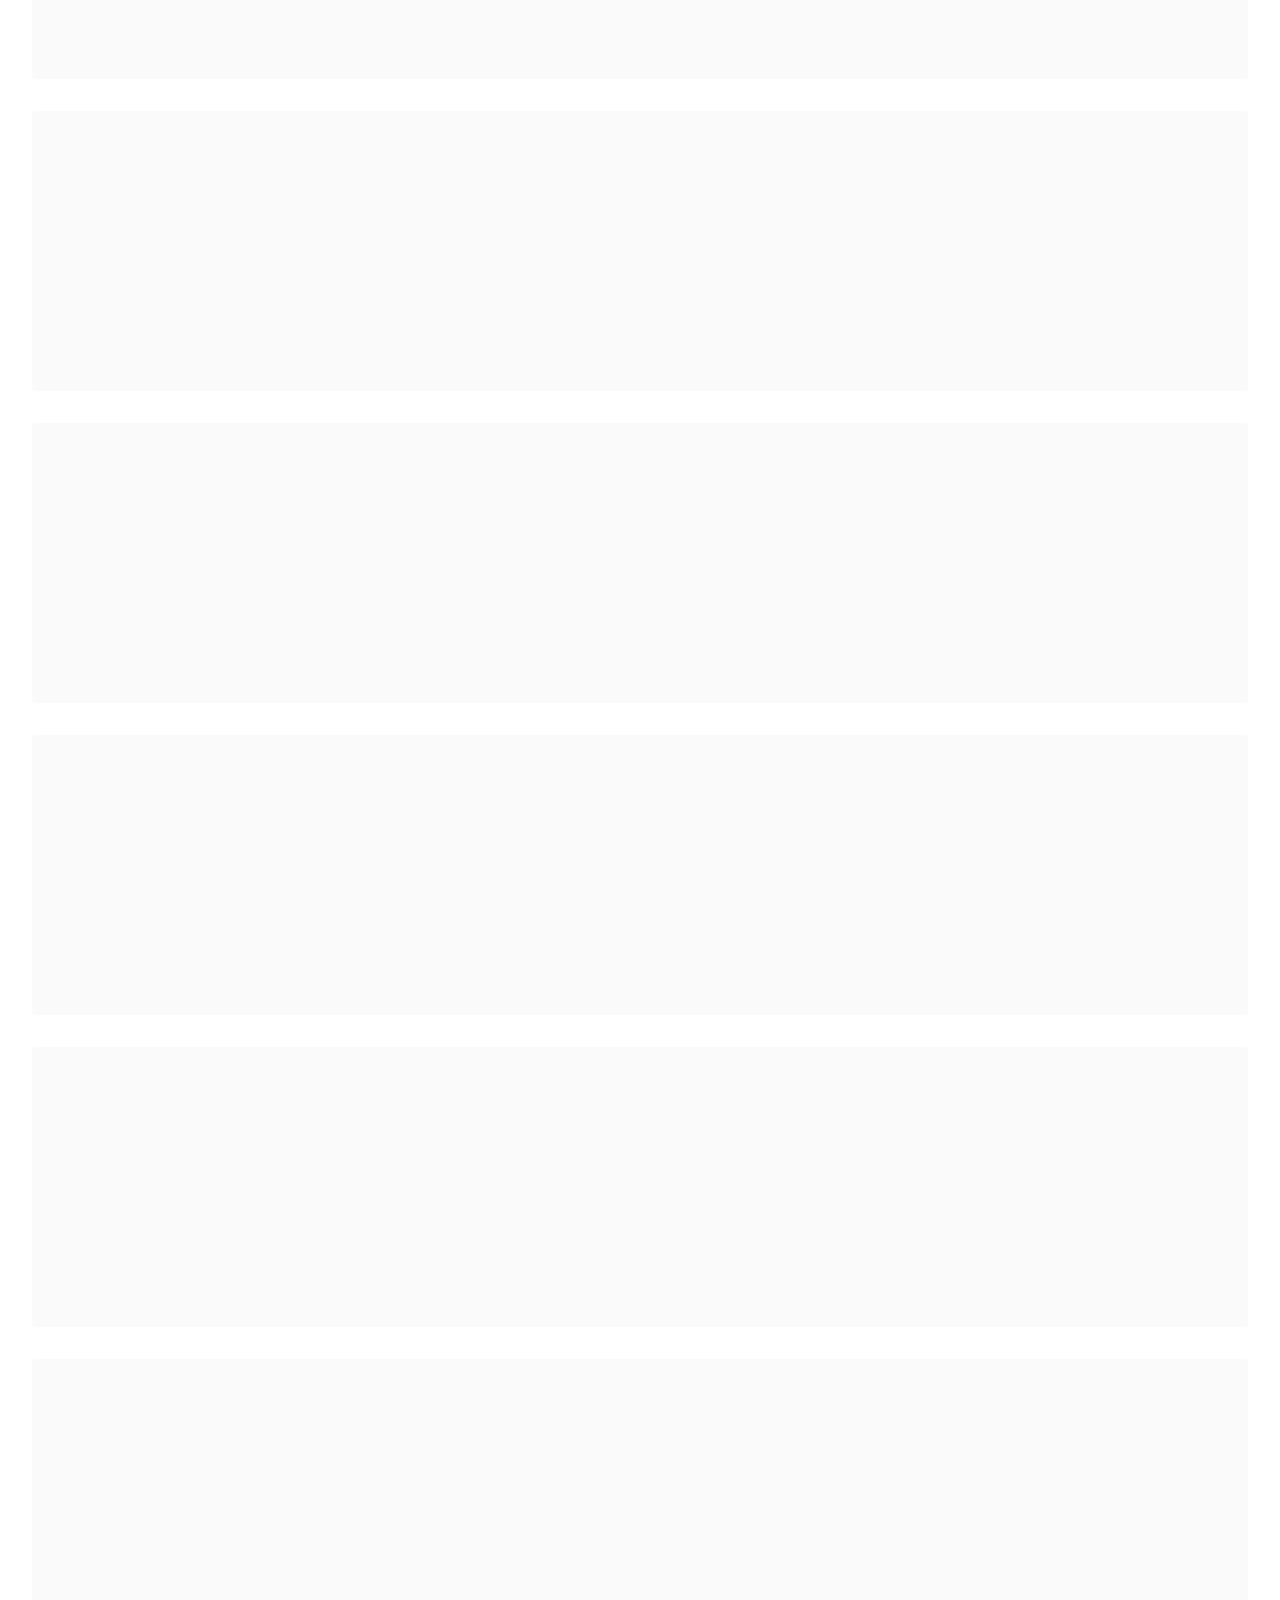
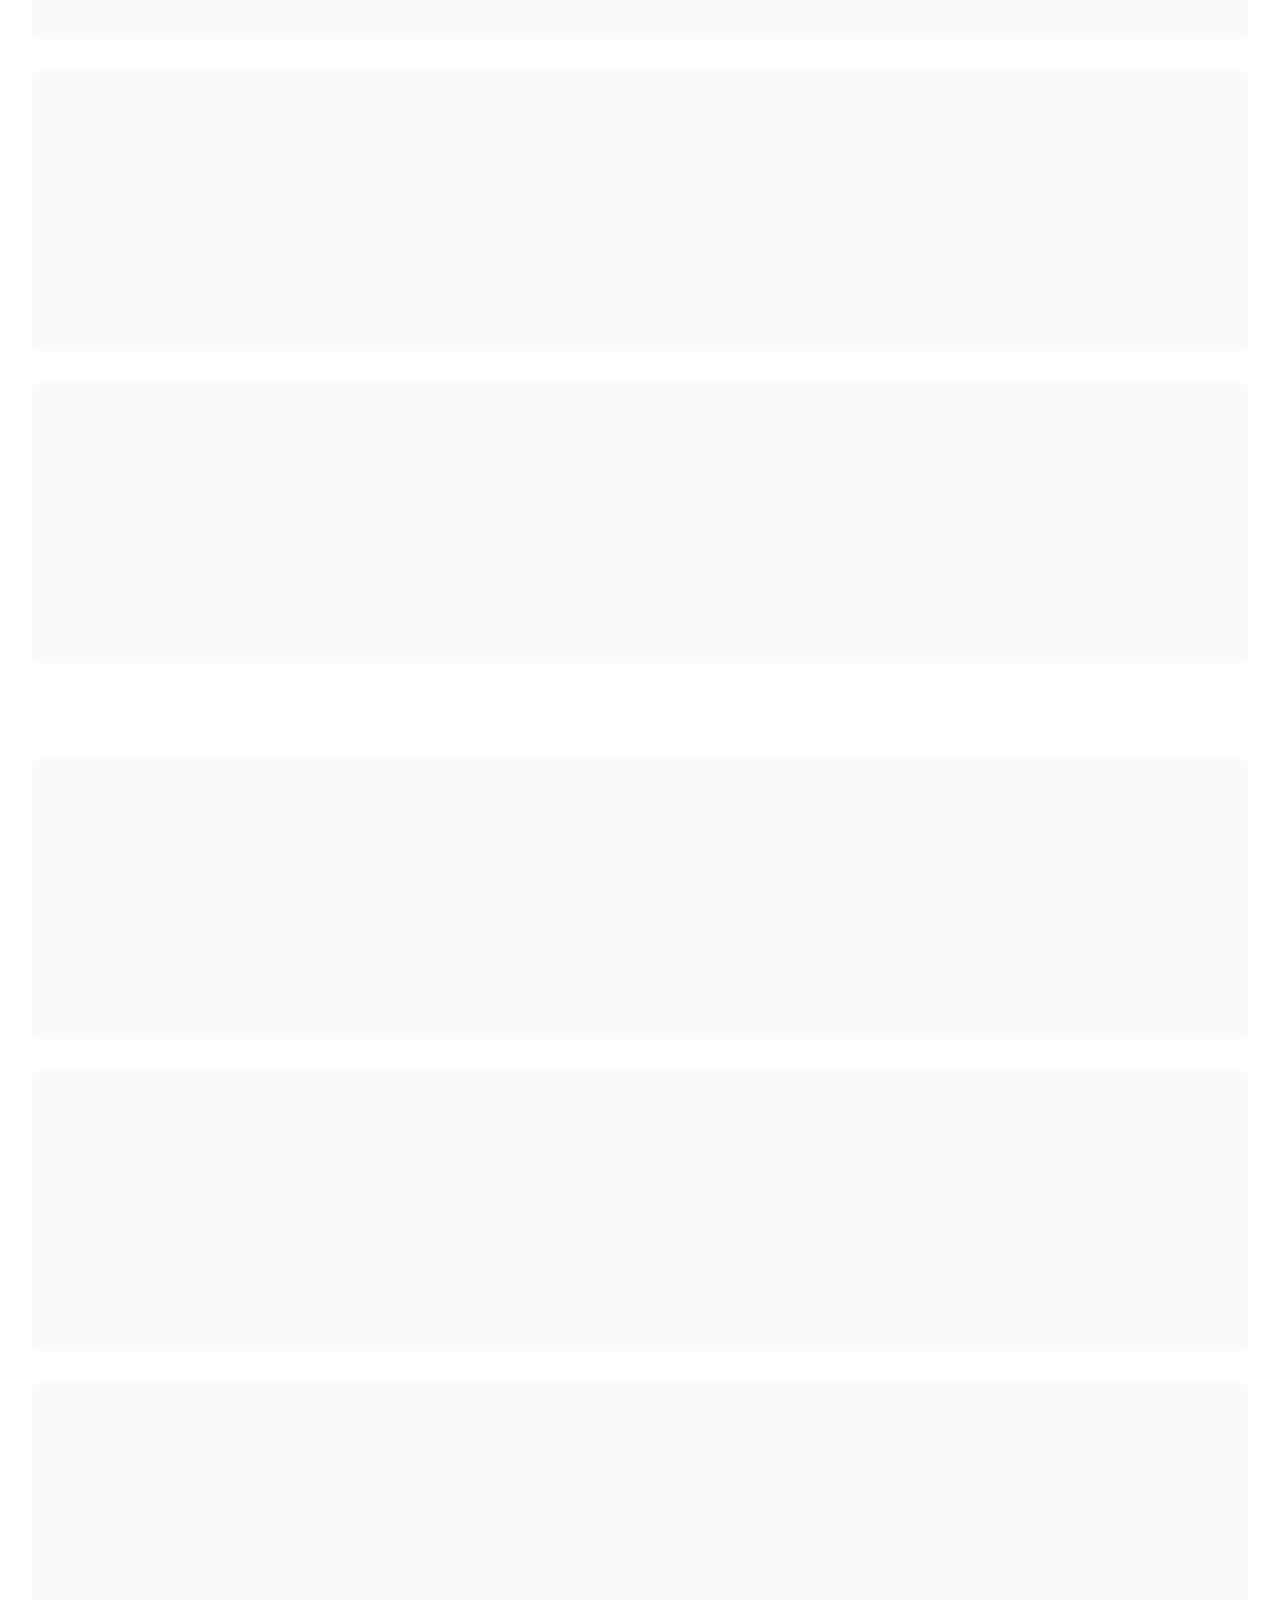
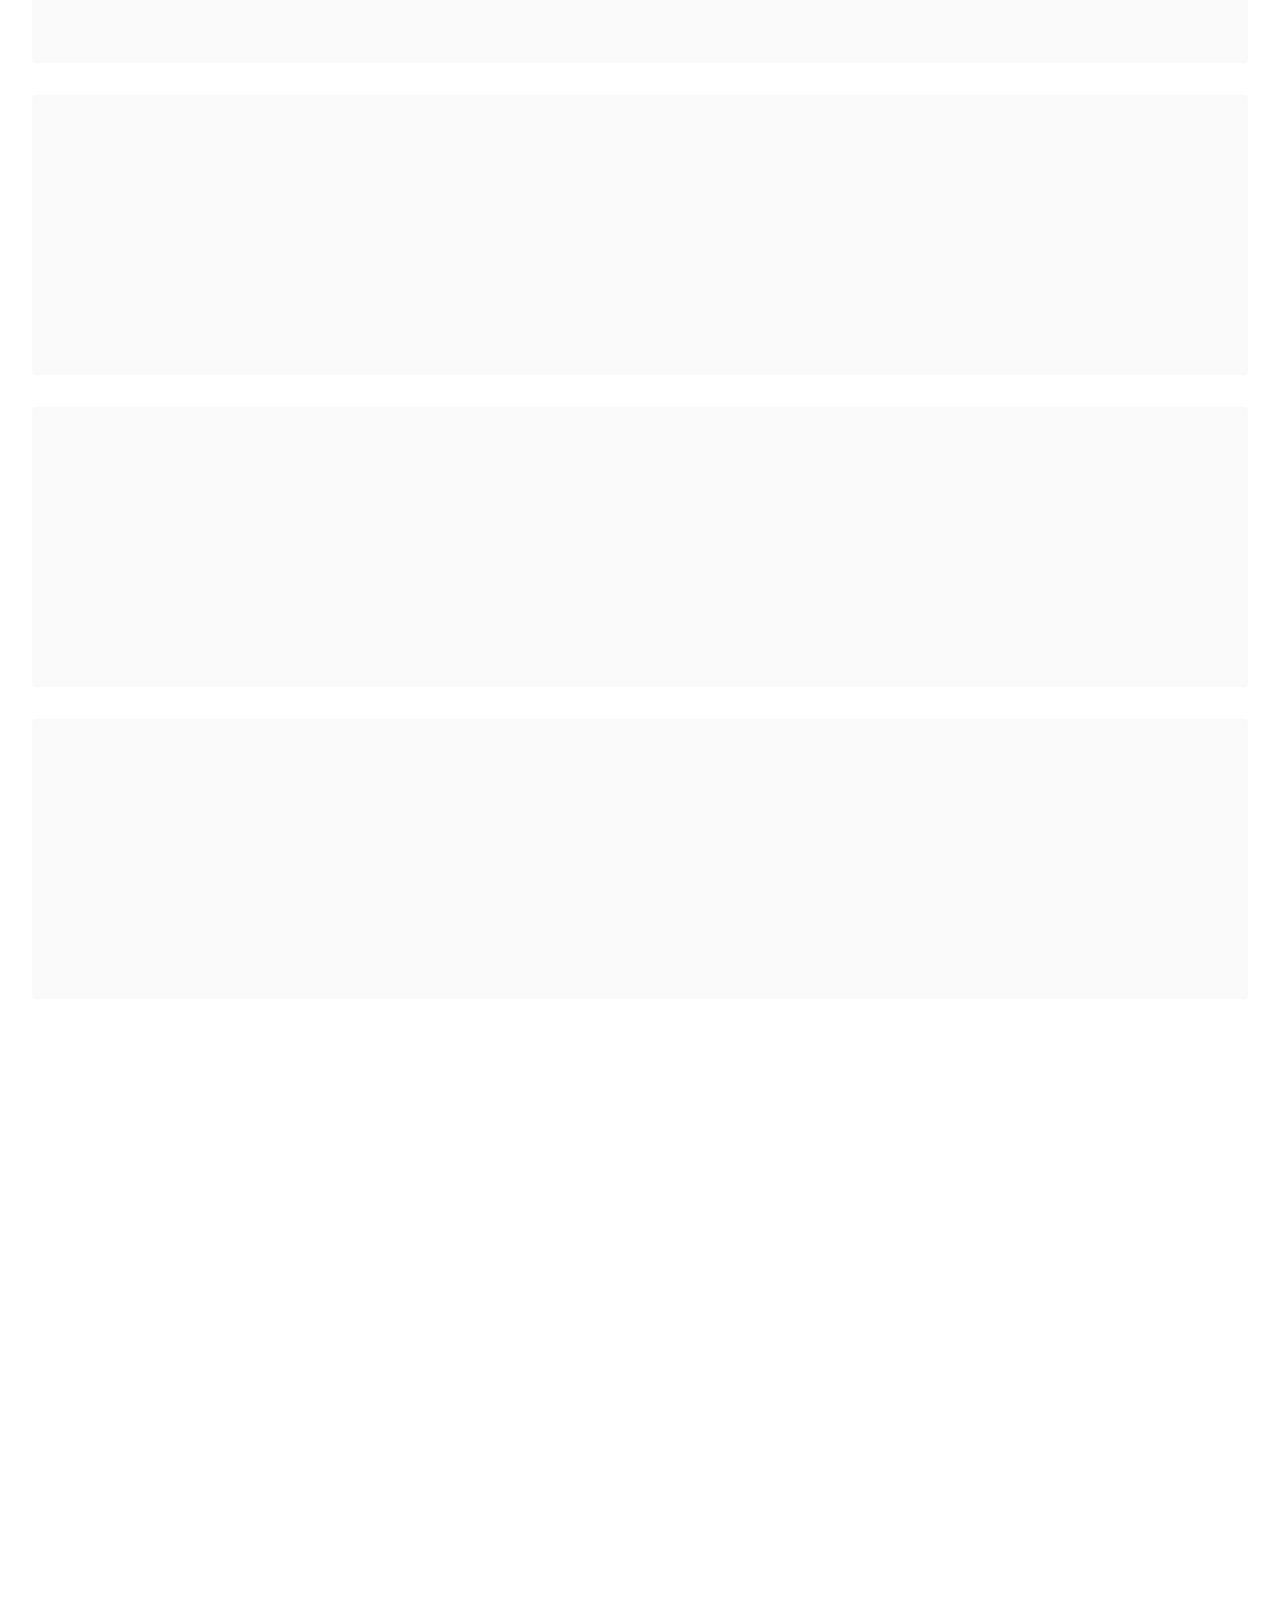
<file: page13.html>
<!DOCTYPE html>
<html  >
<head>
  <!-- Site made with Mobirise Website Builder v5.5.2, https://mobirise.com -->
  <meta charset="UTF-8">
  <meta http-equiv="X-UA-Compatible" content="IE=edge">
  <meta name="generator" content="Mobirise v5.5.2, mobirise.com">
  <meta name="viewport" content="width=device-width, initial-scale=1, minimum-scale=1">
  <link rel="shortcut icon" href="assets/images/new-vgc-logo.png" type="image/x-icon">
  <meta name="description" content="">
  
  
  <title>UE: Freefire S2W3</title>
  <link rel="stylesheet" href="assets/web/assets/mobirise-icons2/mobirise2.css">
  <link rel="stylesheet" href="assets/bootstrap/css/bootstrap.min.css">
  <link rel="stylesheet" href="assets/bootstrap/css/bootstrap-grid.min.css">
  <link rel="stylesheet" href="assets/bootstrap/css/bootstrap-reboot.min.css">
  <link rel="stylesheet" href="assets/parallax/jarallax.css">
  <link rel="stylesheet" href="assets/animatecss/animate.css">
  <link rel="stylesheet" href="assets/dropdown/css/style.css">
  <link rel="stylesheet" href="assets/socicon/css/styles.css">
  <link rel="stylesheet" href="assets/theme/css/style.css">
  <link rel="preload" href="https://fonts.googleapis.com/css?family=Jost:100,200,300,400,500,600,700,800,900,100i,200i,300i,400i,500i,600i,700i,800i,900i&display=swap" as="style" onload="this.onload=null;this.rel='stylesheet'">
  <noscript><link rel="stylesheet" href="https://fonts.googleapis.com/css?family=Jost:100,200,300,400,500,600,700,800,900,100i,200i,300i,400i,500i,600i,700i,800i,900i&display=swap"></noscript>
  <link rel="preload" as="style" href="assets/mobirise/css/mbr-additional.css"><link rel="stylesheet" href="assets/mobirise/css/mbr-additional.css" type="text/css">
  
  
  
  
</head>
<body>
  
  <section data-bs-version="5.1" class="menu menu2 cid-sSYy6B8B4m" once="menu" id="menu2-4e">
    
    <nav class="navbar navbar-dropdown navbar-fixed-top navbar-expand-lg">
        <div class="container">
            <div class="navbar-brand">
                <span class="navbar-logo">
                    <a href="https://vadodaranerds.github.io/">
                        <img src="assets/images/new-vgc-logo.png" alt="Mobirise" style="height: 3rem;">
                    </a>
                </span>
                <span class="navbar-caption-wrap"><a class="navbar-caption text-black text-primary display-7" href="index.html">VGC</a></span>
            </div>
            <button class="navbar-toggler" type="button" data-toggle="collapse" data-bs-toggle="collapse" data-target="#navbarSupportedContent" data-bs-target="#navbarSupportedContent" aria-controls="navbarNavAltMarkup" aria-expanded="false" aria-label="Toggle navigation">
                <div class="hamburger">
                    <span></span>
                    <span></span>
                    <span></span>
                    <span></span>
                </div>
            </button>
            <div class="collapse navbar-collapse" id="navbarSupportedContent">
                <ul class="navbar-nav nav-dropdown" data-app-modern-menu="true"><li class="nav-item"><a class="nav-link link text-black text-primary display-4" href="page1.html">Contact Us</a>
                    </li><li class="nav-item"><a class="nav-link link text-black text-primary display-4" href="page2.html">Our Vision</a></li>
                    <li class="nav-item dropdown"><a class="nav-link link text-black text-primary dropdown-toggle display-4" href="page3.html" data-toggle="dropdown-submenu" data-bs-toggle="dropdown" data-bs-auto-close="outside" aria-expanded="false">Our Concept</a><div class="dropdown-menu" aria-labelledby="dropdown-undefined"><a class="text-black text-primary dropdown-item display-4" href="page3.html">Player Currency</a><a class="text-black text-primary show dropdown-item display-4" href="page10.html">Community Contracts</a><a class="text-black text-primary show dropdown-item display-4" href="page6.html">Skill Demonstration</a></div></li><li class="nav-item"><a class="nav-link link text-black text-primary display-4" href="page9.html#pricing2-39">PC Shares<br></a></li></ul>
                
                <div class="navbar-buttons mbr-section-btn"><a class="btn btn-primary display-4" href="https://forms.gle/Z8nTwpUpWH8A7p5B7" target="_blank">Buy PC Shares</a></div>
            </div>
        </div>
    </nav>
</section>

<section data-bs-version="5.1" class="header6 cid-sSYy6BRVwv mbr-fullscreen mbr-parallax-background" id="header6-4f">

    

    <div class="mbr-overlay" style="opacity: 0.2; background-color: rgb(35, 35, 35);"></div>

    <div class="align-center container-fluid">
        <div class="row justify-content-center">
            <div class="col-12 col-lg-10">
                <h1 class="mbr-section-title mbr-fonts-style mbr-white mb-3 display-1"><strong>Freefire Season&nbsp;</strong><strong>2 </strong><br><strong>Week #1</strong></h1>
                
                
                
            </div>
        </div>
    </div>
</section>

<section data-bs-version="5.1" class="content6 cid-sSYy6CvZGk" id="content6-4g">
    
    <div class="container">
        <div class="row justify-content-center">
            <div class="col-md-12 col-lg-10">
                <hr class="line">
                <p class="mbr-text align-center mbr-fonts-style my-4 display-5">
                    <em>Freefire players compete against each other for the prize pool of <strong>1,56,000 Player Currency</strong>.</em></p>
                <hr class="line">
            </div>
        </div>
    </div>
</section>

<section data-bs-version="5.1" class="content4 cid-sSYy6CNZJa" id="content4-4h">
    
    
    <div class="container-fluid">
        <div class="row justify-content-center">
            <div class="title col-md-12 col-lg-12">
                <h3 class="mbr-section-title mbr-fonts-style align-center mb-4 display-2"><strong>Teams</strong></h3>
                
                
            </div>
        </div>
    </div>
</section>

<section data-bs-version="5.1" class="team1 cid-sSYy6DrzyK" data-bg-video="https://vimeo.com/428046504" id="team1-4i">
    

    <div class="mbr-overlay" style="opacity: 0.5; background-color: rgb(0, 0, 0);">
    </div>
    <div class="container">
        <div class="row justify-content-center">
            <div class="col-12">
                <h3 class="mbr-section-title mbr-fonts-style align-center mb-4 display-2">
                    <strong>Team 1</strong></h3>
                
            </div>
            <div class="col-sm-6 col-lg-4">
                <div class="card-wrap">
                    <div class="image-wrap">
                        <img src="assets/images/kevin-428x648.jpeg" alt="">
                    </div>
                    <div class="content-wrap">
                        <h5 class="mbr-section-title card-title mbr-fonts-style align-center m-0 display-5">
                            <strong>Kevin</strong></h5>
                        
                        <p class="card-text mbr-fonts-style align-center display-7">
                            No special actions required, all sites you make with Mobirise are mobile-friendly.
                        </p>
                        
                        
                    </div>
                </div>
            </div>

            <div class="col-sm-6 col-lg-4">
                <div class="card-wrap">
                    <div class="image-wrap">
                        <img src="assets/images/kaif-2-816x1088.jpeg" alt="">
                    </div>
                    <div class="content-wrap">
                        <h5 class="mbr-section-title card-title mbr-fonts-style align-center m-0 display-5"><strong>Kaif</strong></h5>
                        
                        <p class="card-text mbr-fonts-style align-center display-7">
                            Use Mobirise website building software to create multiple sites for your clients.
                        </p>
                        
                        
                    </div>
                </div>
            </div>

            <div class="col-sm-6 col-lg-4">
                <div class="card-wrap">
                    <div class="image-wrap">
                        <img src="assets/images/deshan-4-720x1280.jpeg" alt="">
                    </div>
                    <div class="content-wrap">
                        <h5 class="mbr-section-title card-title mbr-fonts-style align-center m-0 display-5">
                            <strong>Deshan</strong></h5>
                        
                        <p class="card-text mbr-fonts-style align-center display-7">
                            Create multiple pages. Don't forget to set links to your pages after creating them.
                        </p>
                        
                        
                    </div>
                </div>
            </div>

            
        </div>
    </div>
</section>

<section data-bs-version="5.1" class="team1 cid-sSYy6F90aG" data-bg-video="https://vimeo.com/428046504" id="team1-4j">
    

    <div class="mbr-overlay" style="opacity: 0.5; background-color: rgb(0, 0, 0);">
    </div>
    <div class="container">
        <div class="row justify-content-center">
            <div class="col-12">
                <h3 class="mbr-section-title mbr-fonts-style align-center mb-4 display-2">
                    <strong>Team 2</strong></h3>
                
            </div>
            <div class="col-sm-6 col-lg-4">
                <div class="card-wrap">
                    <div class="image-wrap">
                        <img src="assets/images/krushal-1-738x1600.jpeg" alt="">
                    </div>
                    <div class="content-wrap">
                        <h5 class="mbr-section-title card-title mbr-fonts-style align-center m-0 display-5">
                            <strong>Krushal</strong></h5>
                        
                        <p class="card-text mbr-fonts-style align-center display-7">
                            No special actions required, all sites you make with Mobirise are mobile-friendly.
                        </p>
                        
                        
                    </div>
                </div>
            </div>

            <div class="col-sm-6 col-lg-4">
                <div class="card-wrap">
                    <div class="image-wrap">
                        <img src="assets/images/varun-3-696x1280.jpeg" alt="">
                    </div>
                    <div class="content-wrap">
                        <h5 class="mbr-section-title card-title mbr-fonts-style align-center m-0 display-5">
                            <strong>Varun</strong></h5>
                        
                        <p class="card-text mbr-fonts-style align-center display-7">
                            Use Mobirise website building software to create multiple sites for your clients.
                        </p>
                        
                        
                    </div>
                </div>
            </div>

            <div class="col-sm-6 col-lg-4">
                <div class="card-wrap">
                    <div class="image-wrap">
                        <img src="assets/images/team3.jpg">
                    </div>
                    <div class="content-wrap">
                        <h5 class="mbr-section-title card-title mbr-fonts-style align-center m-0 display-5">
                            <strong>Jainesh</strong></h5>
                        
                        <p class="card-text mbr-fonts-style align-center display-7">
                            Create multiple pages. Don't forget to set links to your pages after creating them.
                        </p>
                        
                        
                    </div>
                </div>
            </div>

            
        </div>
    </div>
</section>

<section data-bs-version="5.1" class="team1 cid-sSYy6GAWb2" data-bg-video="https://vimeo.com/428046504" id="team1-4k">
    

    <div class="mbr-overlay" style="opacity: 0.5; background-color: rgb(0, 0, 0);">
    </div>
    <div class="container">
        <div class="row justify-content-center">
            <div class="col-12">
                <h3 class="mbr-section-title mbr-fonts-style align-center mb-4 display-2">
                    <strong>Team 3</strong></h3>
                
            </div>
            <div class="col-sm-6 col-lg-4">
                <div class="card-wrap">
                    <div class="image-wrap">
                        <img src="assets/images/team1.jpg">
                    </div>
                    <div class="content-wrap">
                        <h5 class="mbr-section-title card-title mbr-fonts-style align-center m-0 display-5">
                            <strong>Vansh</strong></h5>
                        
                        <p class="card-text mbr-fonts-style align-center display-7">
                            No special actions required, all sites you make with Mobirise are mobile-friendly.
                        </p>
                        
                        
                    </div>
                </div>
            </div>

            <div class="col-sm-6 col-lg-4">
                <div class="card-wrap">
                    <div class="image-wrap">
                        <img src="assets/images/team2.jpg">
                    </div>
                    <div class="content-wrap">
                        <h5 class="mbr-section-title card-title mbr-fonts-style align-center m-0 display-5">
                            <strong>Veer</strong></h5>
                        
                        <p class="card-text mbr-fonts-style align-center display-7">
                            Use Mobirise website building software to create multiple sites for your clients.
                        </p>
                        
                        
                    </div>
                </div>
            </div>

            <div class="col-sm-6 col-lg-4">
                <div class="card-wrap">
                    <div class="image-wrap">
                        <img src="assets/images/team3.jpg">
                    </div>
                    <div class="content-wrap">
                        <h5 class="mbr-section-title card-title mbr-fonts-style align-center m-0 display-5"><p>
                            <strong>Karan</strong>&nbsp;&nbsp;&nbsp;&nbsp;</p></h5>
                        
                        <p class="card-text mbr-fonts-style align-center display-7">
                            Create multiple pages. Don't forget to set links to your pages after creating them.
                        </p>
                        
                        
                    </div>
                </div>
            </div>

            
        </div>
    </div>
</section>

<section data-bs-version="5.1" class="team1 cid-sSYy6I17sp" data-bg-video="https://vimeo.com/428046504" id="team1-4l">
    

    <div class="mbr-overlay" style="opacity: 0.5; background-color: rgb(0, 0, 0);">
    </div>
    <div class="container">
        <div class="row justify-content-center">
            <div class="col-12">
                <h3 class="mbr-section-title mbr-fonts-style align-center mb-4 display-2">
                    <strong>Team 4</strong></h3>
                
            </div>
            <div class="col-sm-6 col-lg-4">
                <div class="card-wrap">
                    <div class="image-wrap">
                        <img src="assets/images/dhanesh-4-640x1284.jpeg" alt="">
                    </div>
                    <div class="content-wrap">
                        <h5 class="mbr-section-title card-title mbr-fonts-style align-center m-0 display-5">
                            <strong>Dhanesh</strong></h5>
                        
                        <p class="card-text mbr-fonts-style align-center display-7">
                            No special actions required, all sites you make with Mobirise are mobile-friendly.
                        </p>
                        
                        
                    </div>
                </div>
            </div>

            <div class="col-sm-6 col-lg-4">
                <div class="card-wrap">
                    <div class="image-wrap">
                        <img src="assets/images/shahil-816x816.jpg" alt="">
                    </div>
                    <div class="content-wrap">
                        <h5 class="mbr-section-title card-title mbr-fonts-style align-center m-0 display-5">
                            <strong>Shahil</strong></h5>
                        
                        <p class="card-text mbr-fonts-style align-center display-7">
                            Use Mobirise website building software to create multiple sites for your clients.
                        </p>
                        
                        
                    </div>
                </div>
            </div>

            <div class="col-sm-6 col-lg-4">
                <div class="card-wrap">
                    <div class="image-wrap">
                        <img src="assets/images/devarshi-9-816x1087.jpeg" alt="">
                    </div>
                    <div class="content-wrap">
                        <h5 class="mbr-section-title card-title mbr-fonts-style align-center m-0 display-5">
                            <strong>Devarshi</strong></h5>
                        
                        <p class="card-text mbr-fonts-style align-center display-7">
                            Create multiple pages. Don't forget to set links to your pages after creating them.
                        </p>
                        
                        
                    </div>
                </div>
            </div>

            
        </div>
    </div>
</section>

<section data-bs-version="5.1" class="team1 cid-sSYy6Jpebg" data-bg-video="https://vimeo.com/428046504" id="team1-4m">
    

    <div class="mbr-overlay" style="opacity: 0.5; background-color: rgb(0, 0, 0);">
    </div>
    <div class="container">
        <div class="row justify-content-center">
            <div class="col-12">
                <h3 class="mbr-section-title mbr-fonts-style align-center mb-4 display-2">
                    <strong>Team 5</strong></h3>
                
            </div>
            <div class="col-sm-6 col-lg-4">
                <div class="card-wrap">
                    <div class="image-wrap">
                        <img src="assets/images/team1.jpg">
                    </div>
                    <div class="content-wrap">
                        <h5 class="mbr-section-title card-title mbr-fonts-style align-center m-0 display-5"><p>
                            <strong>Ronik</strong>&nbsp;&nbsp;&nbsp;&nbsp;</p></h5>
                        
                        <p class="card-text mbr-fonts-style align-center display-7">
                            No special actions required, all sites you make with Mobirise are mobile-friendly.
                        </p>
                        
                        
                    </div>
                </div>
            </div>

            <div class="col-sm-6 col-lg-4">
                <div class="card-wrap">
                    <div class="image-wrap">
                        <img src="assets/images/team2.jpg">
                    </div>
                    <div class="content-wrap">
                        <h5 class="mbr-section-title card-title mbr-fonts-style align-center m-0 display-5">
                            <strong>Pawan</strong></h5>
                        
                        <p class="card-text mbr-fonts-style align-center display-7">
                            Use Mobirise website building software to create multiple sites for your clients.
                        </p>
                        
                        
                    </div>
                </div>
            </div>

            <div class="col-sm-6 col-lg-4">
                <div class="card-wrap">
                    <div class="image-wrap">
                        <img src="assets/images/team3.jpg">
                    </div>
                    <div class="content-wrap">
                        <h5 class="mbr-section-title card-title mbr-fonts-style align-center m-0 display-5">
                            <strong>Mital</strong></h5>
                        
                        <p class="card-text mbr-fonts-style align-center display-7">
                            Create multiple pages. Don't forget to set links to your pages after creating them.
                        </p>
                        
                        
                    </div>
                </div>
            </div>

            
        </div>
    </div>
</section>

<section data-bs-version="5.1" class="video2 cid-sSYy6KTFGH" id="video2-4n">
    
    
    <div class="container-fluid">
        <div class="mbr-section-head">
            <h4 class="mbr-section-title mbr-fonts-style mb-0 display-2">
                <strong>Highlights</strong></h4>
            
        </div>
        <div class="row justify-content-center mt-4">
            <div class="col-12 col-md-10 video-block">
                <div class="video-wrapper"><iframe class="mbr-embedded-video" src="https://www.youtube.com/embed/HujDEPAWboE?rel=0&amp;amp;showinfo=0&amp;autoplay=0&amp;loop=0" width="1280" height="720" frameborder="0" allowfullscreen></iframe></div>
                
            </div>
        </div>
    </div>
</section>

<section data-bs-version="5.1" class="gallery5 mbr-gallery cid-sSYy6LmEYj" id="gallery5-4o">
    

    

    <div class="container-fluid">
        <div class="mbr-section-head">
            <h3 class="mbr-section-title mbr-fonts-style align-center m-0 display-2"><strong>Runner Up Team</strong></h3>
            
        </div>
        <div class="row mbr-gallery mt-4">
            <div class="col-12 col-md-6 col-lg-3 item gallery-image">
                <div class="item-wrapper" data-toggle="modal" data-bs-toggle="modal" data-target="#sTCmjqIDyl-modal" data-bs-target="#sTCmjqIDyl-modal">
                    <img class="w-100" src="assets/images/features1.jpg" alt="" data-slide-to="0" data-bs-slide-to="0" data-target="#lb-sTCmjqIDyl" data-bs-target="#lb-sTCmjqIDyl">
                    <div class="icon-wrapper">
                        <span class="mobi-mbri mobi-mbri-search mbr-iconfont mbr-iconfont-btn"></span>
                    </div>
                </div>
                <h6 class="mbr-item-subtitle mbr-fonts-style align-center mb-2 mt-2 display-7">
                    Image Caption and <a href="#" class="text-primary">Link</a>
                </h6>
            </div>
            <div class="col-12 col-md-6 col-lg-3 item gallery-image">
                <div class="item-wrapper" data-toggle="modal" data-bs-toggle="modal" data-target="#sTCmjqIDyl-modal" data-bs-target="#sTCmjqIDyl-modal">
                    <img class="w-100" src="assets/images/features2.jpg" alt="" data-slide-to="1" data-bs-slide-to="1" data-target="#lb-sTCmjqIDyl" data-bs-target="#lb-sTCmjqIDyl">
                    <div class="icon-wrapper">
                        <span class="mobi-mbri mobi-mbri-search mbr-iconfont mbr-iconfont-btn"></span>
                    </div>
                </div>
                <h6 class="mbr-item-subtitle mbr-fonts-style align-center mb-2 mt-2 display-7">
                    Image Caption and <a href="#" class="text-primary">Link</a>
                </h6>
            </div>
            <div class="col-12 col-md-6 col-lg-3 item gallery-image">
                <div class="item-wrapper" data-toggle="modal" data-bs-toggle="modal" data-target="#sTCmjqIDyl-modal" data-bs-target="#sTCmjqIDyl-modal">
                    <img class="w-100" src="assets/images/features3.jpg" alt="" data-slide-to="2" data-bs-slide-to="2" data-target="#lb-sTCmjqIDyl" data-bs-target="#lb-sTCmjqIDyl">
                    <div class="icon-wrapper">
                        <span class="mobi-mbri mobi-mbri-search mbr-iconfont mbr-iconfont-btn"></span>
                    </div>
                </div>
                <h6 class="mbr-item-subtitle mbr-fonts-style align-center mb-2 mt-2 display-7">
                    Image Caption and <a href="#" class="text-primary">Link</a>
                </h6>
            </div>
            <div class="col-12 col-md-6 col-lg-3 item gallery-image">
                <div class="item-wrapper" data-toggle="modal" data-bs-toggle="modal" data-target="#sTCmjqIDyl-modal" data-bs-target="#sTCmjqIDyl-modal">
                    <img class="w-100" src="assets/images/features4.jpg" alt="" data-slide-to="3" data-bs-slide-to="3" data-target="#lb-sTCmjqIDyl" data-bs-target="#lb-sTCmjqIDyl">
                    <div class="icon-wrapper">
                        <span class="mobi-mbri mobi-mbri-search mbr-iconfont mbr-iconfont-btn"></span>
                    </div>
                </div>
                <h6 class="mbr-item-subtitle mbr-fonts-style align-center mb-2 mt-2 display-7">
                    Image Caption and <a href="#" class="text-primary">Link</a>
                </h6>
            </div>
        </div>

        <div class="modal mbr-slider" tabindex="-1" role="dialog" aria-hidden="true" id="sTCmjqIDyl-modal">
            <div class="modal-dialog" role="document">
                <div class="modal-content">
                    <div class="modal-body">
                        <div class="carousel slide" id="lb-sTCmjqIDyl" data-interval="5000" data-bs-interval="5000">
                            <div class="carousel-inner">
                                <div class="carousel-item active">
                                    <img class="d-block w-100" src="assets/images/features1.jpg" alt="">
                                </div>
                                <div class="carousel-item">
                                    <img class="d-block w-100" src="assets/images/features2.jpg" alt="">
                                </div>
                                <div class="carousel-item">
                                    <img class="d-block w-100" src="assets/images/features3.jpg" alt="">
                                </div>
                                <div class="carousel-item">
                                    <img class="d-block w-100" src="assets/images/features4.jpg" alt="">
                                </div>
                            </div>
                            <ol class="carousel-indicators">
                                <li data-slide-to="0" data-bs-slide-to="0" class="active" data-target="#lb-sTCmjqIDyl" data-bs-target="#lb-sTCmjqIDyl"></li>
                                <li data-slide-to="1" data-bs-slide-to="1" data-target="#lb-sTCmjqIDyl" data-bs-target="#lb-sTCmjqIDyl"></li>
                                <li data-slide-to="2" data-bs-slide-to="2" data-target="#lb-sTCmjqIDyl" data-bs-target="#lb-sTCmjqIDyl"></li>
                                <li data-slide-to="3" data-bs-slide-to="3" data-target="#lb-sTCmjqIDyl" data-bs-target="#lb-sTCmjqIDyl"></li>
                            </ol>
                            <a role="button" href="" class="close" data-dismiss="modal" data-bs-dismiss="modal" aria-label="Close">
                            </a>
                            <a class="carousel-control-prev carousel-control" role="button" data-slide="prev" data-bs-slide="prev" href="#lb-sTCmjqIDyl">
                                <span class="mobi-mbri mobi-mbri-arrow-prev" aria-hidden="true"></span>
                                <span class="sr-only visually-hidden">Previous</span>
                            </a>
                            <a class="carousel-control-next carousel-control" role="button" data-slide="next" data-bs-slide="next" href="#lb-sTCmjqIDyl">
                                <span class="mobi-mbri mobi-mbri-arrow-next" aria-hidden="true"></span>
                                <span class="sr-only visually-hidden">Next</span>
                            </a>
                        </div>
                    </div>
                </div>
            </div>
        </div>
    </div>
</section>

<section data-bs-version="5.1" class="gallery5 mbr-gallery cid-sSYy6Mge7g" id="gallery5-4p">
    

    

    <div class="container-fluid">
        <div class="mbr-section-head">
            <h3 class="mbr-section-title mbr-fonts-style align-center m-0 display-2"><strong>Winner</strong></h3>
            
        </div>
        <div class="row mbr-gallery mt-4">
            <div class="col-12 col-md-6 col-lg-3 item gallery-image">
                <div class="item-wrapper" data-toggle="modal" data-bs-toggle="modal" data-target="#sTCmjrLGhw-modal" data-bs-target="#sTCmjrLGhw-modal">
                    <img class="w-100" src="assets/images/features1.jpg" alt="" data-slide-to="0" data-bs-slide-to="0" data-target="#lb-sTCmjrLGhw" data-bs-target="#lb-sTCmjrLGhw">
                    <div class="icon-wrapper">
                        <span class="mobi-mbri mobi-mbri-search mbr-iconfont mbr-iconfont-btn"></span>
                    </div>
                </div>
                <h6 class="mbr-item-subtitle mbr-fonts-style align-center mb-2 mt-2 display-7">
                    Image Caption and <a href="#" class="text-primary">Link</a>
                </h6>
            </div>
            <div class="col-12 col-md-6 col-lg-3 item gallery-image">
                <div class="item-wrapper" data-toggle="modal" data-bs-toggle="modal" data-target="#sTCmjrLGhw-modal" data-bs-target="#sTCmjrLGhw-modal">
                    <img class="w-100" src="assets/images/features2.jpg" alt="" data-slide-to="1" data-bs-slide-to="1" data-target="#lb-sTCmjrLGhw" data-bs-target="#lb-sTCmjrLGhw">
                    <div class="icon-wrapper">
                        <span class="mobi-mbri mobi-mbri-search mbr-iconfont mbr-iconfont-btn"></span>
                    </div>
                </div>
                <h6 class="mbr-item-subtitle mbr-fonts-style align-center mb-2 mt-2 display-7">
                    Image Caption and <a href="#" class="text-primary">Link</a>
                </h6>
            </div>
            <div class="col-12 col-md-6 col-lg-3 item gallery-image">
                <div class="item-wrapper" data-toggle="modal" data-bs-toggle="modal" data-target="#sTCmjrLGhw-modal" data-bs-target="#sTCmjrLGhw-modal">
                    <img class="w-100" src="assets/images/features3.jpg" alt="" data-slide-to="2" data-bs-slide-to="2" data-target="#lb-sTCmjrLGhw" data-bs-target="#lb-sTCmjrLGhw">
                    <div class="icon-wrapper">
                        <span class="mobi-mbri mobi-mbri-search mbr-iconfont mbr-iconfont-btn"></span>
                    </div>
                </div>
                <h6 class="mbr-item-subtitle mbr-fonts-style align-center mb-2 mt-2 display-7">
                    Image Caption and <a href="#" class="text-primary">Link</a>
                </h6>
            </div>
            <div class="col-12 col-md-6 col-lg-3 item gallery-image">
                <div class="item-wrapper" data-toggle="modal" data-bs-toggle="modal" data-target="#sTCmjrLGhw-modal" data-bs-target="#sTCmjrLGhw-modal">
                    <img class="w-100" src="assets/images/features4.jpg" alt="" data-slide-to="3" data-bs-slide-to="3" data-target="#lb-sTCmjrLGhw" data-bs-target="#lb-sTCmjrLGhw">
                    <div class="icon-wrapper">
                        <span class="mobi-mbri mobi-mbri-search mbr-iconfont mbr-iconfont-btn"></span>
                    </div>
                </div>
                <h6 class="mbr-item-subtitle mbr-fonts-style align-center mb-2 mt-2 display-7">
                    Image Caption and <a href="#" class="text-primary">Link</a>
                </h6>
            </div>
        </div>

        <div class="modal mbr-slider" tabindex="-1" role="dialog" aria-hidden="true" id="sTCmjrLGhw-modal">
            <div class="modal-dialog" role="document">
                <div class="modal-content">
                    <div class="modal-body">
                        <div class="carousel slide" id="lb-sTCmjrLGhw" data-interval="5000" data-bs-interval="5000">
                            <div class="carousel-inner">
                                <div class="carousel-item active">
                                    <img class="d-block w-100" src="assets/images/features1.jpg" alt="">
                                </div>
                                <div class="carousel-item">
                                    <img class="d-block w-100" src="assets/images/features2.jpg" alt="">
                                </div>
                                <div class="carousel-item">
                                    <img class="d-block w-100" src="assets/images/features3.jpg" alt="">
                                </div>
                                <div class="carousel-item">
                                    <img class="d-block w-100" src="assets/images/features4.jpg" alt="">
                                </div>
                            </div>
                            <ol class="carousel-indicators">
                                <li data-slide-to="0" data-bs-slide-to="0" class="active" data-target="#lb-sTCmjrLGhw" data-bs-target="#lb-sTCmjrLGhw"></li>
                                <li data-slide-to="1" data-bs-slide-to="1" data-target="#lb-sTCmjrLGhw" data-bs-target="#lb-sTCmjrLGhw"></li>
                                <li data-slide-to="2" data-bs-slide-to="2" data-target="#lb-sTCmjrLGhw" data-bs-target="#lb-sTCmjrLGhw"></li>
                                <li data-slide-to="3" data-bs-slide-to="3" data-target="#lb-sTCmjrLGhw" data-bs-target="#lb-sTCmjrLGhw"></li>
                            </ol>
                            <a role="button" href="" class="close" data-dismiss="modal" data-bs-dismiss="modal" aria-label="Close">
                            </a>
                            <a class="carousel-control-prev carousel-control" role="button" data-slide="prev" data-bs-slide="prev" href="#lb-sTCmjrLGhw">
                                <span class="mobi-mbri mobi-mbri-arrow-prev" aria-hidden="true"></span>
                                <span class="sr-only visually-hidden">Previous</span>
                            </a>
                            <a class="carousel-control-next carousel-control" role="button" data-slide="next" data-bs-slide="next" href="#lb-sTCmjrLGhw">
                                <span class="mobi-mbri mobi-mbri-arrow-next" aria-hidden="true"></span>
                                <span class="sr-only visually-hidden">Next</span>
                            </a>
                        </div>
                    </div>
                </div>
            </div>
        </div>
    </div>
</section>

<section data-bs-version="5.1" class="features10 cid-sSYy6N6IOQ" id="features11-4q">
    <!---->
    
    
    <div class="container-fluid">
        <div class="title">
            <h3 class="mbr-section-title mbr-fonts-style mb-4 display-2">
                <strong>Player Ranking</strong><strong><br></strong></h3>
            
        </div>
        <div class="card">
            <div class="card-wrapper">
                <div class="row align-items-center">
                    <div class="col-12 col-md-3">
                        <div class="image-wrapper">
                            <img src="assets/images/product1.jpg" alt="Mobirise" title="">
                        </div>
                    </div>
                    <div class="col-12 col-md">
                        <div class="card-box">
                            <div class="row">
                                <div class="col-12 col-lg-10">
                                    <div class="top-line">
                                        <h4 class="card-title mbr-fonts-style display-5"><strong>Name of Player</strong></h4>
                                        <p class="cost mbr-fonts-style display-5">
                                            #1</p>
                                    </div>
                                </div>
                                <div class="col-12 col-lg-10">
                                    <div class="bottom-line">
                                        <p class="mbr-text mbr-fonts-style m-0 display-7">
                                            No. of matches-<br>Kills-<br>Damage-<br>Deaths-<br><br></p>
                                    </div>
                                </div>
                            </div>
                        </div>
                    </div>
                </div>
            </div>
        </div>
        <div class="card">
            <div class="card-wrapper">
                <div class="row align-items-center">
                    <div class="col-12 col-md-3">
                        <div class="image-wrapper">
                            <img src="assets/images/product2.jpg" alt="Mobirise" title="">
                        </div>
                    </div>
                    <div class="col-12 col-md">
                        <div class="card-box">
                            <div class="row">
                                <div class="col-12 col-lg-10">
                                    <div class="top-line">
                                        <h4 class="card-title mbr-fonts-style display-5"><strong>Mug</strong></h4>
                                        <p class="cost mbr-fonts-style display-5">
                                            $49</p>
                                    </div>
                                </div>
                                <div class="col-12 col-lg-10">
                                    <div class="bottom-line">
                                        <p class="mbr-text mbr-fonts-style m-0 display-7">
                                            Themes in the Mobirise website builder offer multiple blocks: intros,
                                            sliders, galleries, forms, articles, and so on. Start a project and click on
                                            the red plus buttons to see the blocks available for your theme.
                                        </p>
                                    </div>
                                </div>
                            </div>
                        </div>
                    </div>
                </div>
            </div>
        </div>
        <div class="card">
            <div class="card-wrapper">
                <div class="row align-items-center">
                    <div class="col-12 col-md-3">
                        <div class="image-wrapper">
                            <img src="assets/images/product3.jpg" alt="Mobirise" title="">
                        </div>
                    </div>
                    <div class="col-12 col-md">
                        <div class="card-box">
                            <div class="row">
                                <div class="col-12 col-lg-10">
                                    <div class="top-line">
                                        <h4 class="card-title mbr-fonts-style display-5"><strong>Coffee</strong></h4>
                                        <p class="cost mbr-fonts-style display-5">
                                            $49</p>
                                    </div>
                                </div>
                                <div class="col-12 col-lg-10">
                                    <div class="bottom-line">
                                        <p class="mbr-text mbr-fonts-style m-0 display-7">
                                            Themes in the Mobirise website builder offer multiple blocks: intros,
                                            sliders, galleries, forms, articles, and so on. Start a project and click on
                                            the red plus buttons to see the blocks available for your theme.
                                        </p>
                                    </div>
                                </div>
                            </div>
                        </div>
                    </div>
                </div>
            </div>
        </div>
        <div class="card">
            <div class="card-wrapper">
                <div class="row align-items-center">
                    <div class="col-12 col-md-3">
                        <div class="image-wrapper">
                            <img src="assets/images/product4.jpg" alt="Mobirise" title="">
                        </div>
                    </div>
                    <div class="col-12 col-md">
                        <div class="card-box">
                            <div class="row">
                                <div class="col-12 col-lg-10">
                                    <div class="top-line">
                                        <h4 class="card-title mbr-fonts-style display-5"><strong>Glasses</strong></h4>
                                        <p class="cost mbr-fonts-style display-5">
                                            $49</p>
                                    </div>
                                </div>
                                <div class="col-12 col-lg-10">
                                    <div class="bottom-line">
                                        <p class="mbr-text mbr-fonts-style m-0 display-7">
                                            Themes in the Mobirise website builder offer multiple blocks: intros,
                                            sliders, galleries, forms, articles, and so on. Start a project and click on
                                            the red plus buttons to see the blocks available for your theme.
                                        </p>
                                    </div>
                                </div>
                            </div>
                        </div>
                    </div>
                </div>
            </div>
        </div>
        <div class="card">
            <div class="card-wrapper">
                <div class="row align-items-center">
                    <div class="col-12 col-md-3">
                        <div class="image-wrapper">
                            <img src="assets/images/product5.jpg" alt="Mobirise" title="">
                        </div>
                    </div>
                    <div class="col-12 col-md">
                        <div class="card-box">
                            <div class="row">
                                <div class="col-12 col-lg-10">
                                    <div class="top-line">
                                        <h4 class="card-title mbr-fonts-style display-5"><strong>Pineapple</strong></h4>
                                        <p class="cost mbr-fonts-style display-5">
                                            $49
                                        </p>
                                    </div>
                                </div>
                                <div class="col-12 col-lg-10">
                                    <div class="bottom-line">
                                        <p class="mbr-text mbr-fonts-style m-0 display-7">
                                            Themes in the Mobirise website builder offer multiple blocks: intros,
                                            sliders, galleries, forms, articles, and so on. Start a project and click on
                                            the red plus buttons to see the blocks available for your theme.
                                        </p>
                                    </div>
                                </div>
                            </div>
                        </div>
                    </div>
                </div>
            </div>
        </div>
        <div class="card">
            <div class="card-wrapper">
                <div class="row align-items-center">
                    <div class="col-12 col-md-3">
                        <div class="image-wrapper">
                            <img src="assets/images/product6.jpg" alt="Mobirise" title="">
                        </div>
                    </div>
                    <div class="col-12 col-md">
                        <div class="card-box">
                            <div class="row">
                                <div class="col-12 col-lg-10">
                                    <div class="top-line">
                                        <h4 class="card-title mbr-fonts-style display-5"><strong>Cat</strong></h4>
                                        <p class="cost mbr-fonts-style display-5">
                                            $49</p>
                                    </div>
                                </div>
                                <div class="col-12 col-lg-10">
                                    <div class="bottom-line">
                                        <p class="mbr-text mbr-fonts-style m-0 display-7">
                                            Themes in the Mobirise website builder offer multiple blocks: intros,
                                            sliders, galleries, forms, articles, and so on. Start a project and click on
                                            the red plus buttons to see the blocks available for your theme.
                                        </p>
                                    </div>
                                </div>
                            </div>
                        </div>
                    </div>
                </div>
            </div>
        </div>
    </div>
</section>

<section data-bs-version="5.1" class="features10 cid-sSYy6O0XdW" id="features11-4r">
    <!---->
    
    
    <div class="container-fluid">
        <div class="title">
            
            
        </div>
        <div class="card">
            <div class="card-wrapper">
                <div class="row align-items-center">
                    <div class="col-12 col-md-3">
                        <div class="image-wrapper">
                            <img src="assets/images/product1.jpg" alt="Mobirise" title="">
                        </div>
                    </div>
                    <div class="col-12 col-md">
                        <div class="card-box">
                            <div class="row">
                                <div class="col-12 col-lg-10">
                                    <div class="top-line">
                                        <h4 class="card-title mbr-fonts-style display-5"><strong>Camera</strong></h4>
                                        <p class="cost mbr-fonts-style display-5">
                                            $39</p>
                                    </div>
                                </div>
                                <div class="col-12 col-lg-10">
                                    <div class="bottom-line">
                                        <p class="mbr-text mbr-fonts-style m-0 display-7">
                                            Themes in the Mobirise website builder offer multiple blocks: intros,
                                            sliders, galleries, forms, articles, and so on. Start a project and click on
                                            the red plus buttons to see the blocks available for your theme.
                                        </p>
                                    </div>
                                </div>
                            </div>
                        </div>
                    </div>
                </div>
            </div>
        </div>
        <div class="card">
            <div class="card-wrapper">
                <div class="row align-items-center">
                    <div class="col-12 col-md-3">
                        <div class="image-wrapper">
                            <img src="assets/images/product2.jpg" alt="Mobirise" title="">
                        </div>
                    </div>
                    <div class="col-12 col-md">
                        <div class="card-box">
                            <div class="row">
                                <div class="col-12 col-lg-10">
                                    <div class="top-line">
                                        <h4 class="card-title mbr-fonts-style display-5"><strong>Mug</strong></h4>
                                        <p class="cost mbr-fonts-style display-5">
                                            $49</p>
                                    </div>
                                </div>
                                <div class="col-12 col-lg-10">
                                    <div class="bottom-line">
                                        <p class="mbr-text mbr-fonts-style m-0 display-7">
                                            Themes in the Mobirise website builder offer multiple blocks: intros,
                                            sliders, galleries, forms, articles, and so on. Start a project and click on
                                            the red plus buttons to see the blocks available for your theme.
                                        </p>
                                    </div>
                                </div>
                            </div>
                        </div>
                    </div>
                </div>
            </div>
        </div>
        <div class="card">
            <div class="card-wrapper">
                <div class="row align-items-center">
                    <div class="col-12 col-md-3">
                        <div class="image-wrapper">
                            <img src="assets/images/product3.jpg" alt="Mobirise" title="">
                        </div>
                    </div>
                    <div class="col-12 col-md">
                        <div class="card-box">
                            <div class="row">
                                <div class="col-12 col-lg-10">
                                    <div class="top-line">
                                        <h4 class="card-title mbr-fonts-style display-5"><strong>Coffee</strong></h4>
                                        <p class="cost mbr-fonts-style display-5">
                                            $49</p>
                                    </div>
                                </div>
                                <div class="col-12 col-lg-10">
                                    <div class="bottom-line">
                                        <p class="mbr-text mbr-fonts-style m-0 display-7">
                                            Themes in the Mobirise website builder offer multiple blocks: intros,
                                            sliders, galleries, forms, articles, and so on. Start a project and click on
                                            the red plus buttons to see the blocks available for your theme.
                                        </p>
                                    </div>
                                </div>
                            </div>
                        </div>
                    </div>
                </div>
            </div>
        </div>
        <div class="card">
            <div class="card-wrapper">
                <div class="row align-items-center">
                    <div class="col-12 col-md-3">
                        <div class="image-wrapper">
                            <img src="assets/images/product4.jpg" alt="Mobirise" title="">
                        </div>
                    </div>
                    <div class="col-12 col-md">
                        <div class="card-box">
                            <div class="row">
                                <div class="col-12 col-lg-10">
                                    <div class="top-line">
                                        <h4 class="card-title mbr-fonts-style display-5"><strong>Glasses</strong></h4>
                                        <p class="cost mbr-fonts-style display-5">
                                            $49</p>
                                    </div>
                                </div>
                                <div class="col-12 col-lg-10">
                                    <div class="bottom-line">
                                        <p class="mbr-text mbr-fonts-style m-0 display-7">
                                            Themes in the Mobirise website builder offer multiple blocks: intros,
                                            sliders, galleries, forms, articles, and so on. Start a project and click on
                                            the red plus buttons to see the blocks available for your theme.
                                        </p>
                                    </div>
                                </div>
                            </div>
                        </div>
                    </div>
                </div>
            </div>
        </div>
        <div class="card">
            <div class="card-wrapper">
                <div class="row align-items-center">
                    <div class="col-12 col-md-3">
                        <div class="image-wrapper">
                            <img src="assets/images/product5.jpg" alt="Mobirise" title="">
                        </div>
                    </div>
                    <div class="col-12 col-md">
                        <div class="card-box">
                            <div class="row">
                                <div class="col-12 col-lg-10">
                                    <div class="top-line">
                                        <h4 class="card-title mbr-fonts-style display-5"><strong>Pineapple</strong></h4>
                                        <p class="cost mbr-fonts-style display-5">
                                            $49
                                        </p>
                                    </div>
                                </div>
                                <div class="col-12 col-lg-10">
                                    <div class="bottom-line">
                                        <p class="mbr-text mbr-fonts-style m-0 display-7">
                                            Themes in the Mobirise website builder offer multiple blocks: intros,
                                            sliders, galleries, forms, articles, and so on. Start a project and click on
                                            the red plus buttons to see the blocks available for your theme.
                                        </p>
                                    </div>
                                </div>
                            </div>
                        </div>
                    </div>
                </div>
            </div>
        </div>
        <div class="card">
            <div class="card-wrapper">
                <div class="row align-items-center">
                    <div class="col-12 col-md-3">
                        <div class="image-wrapper">
                            <img src="assets/images/product6.jpg" alt="Mobirise" title="">
                        </div>
                    </div>
                    <div class="col-12 col-md">
                        <div class="card-box">
                            <div class="row">
                                <div class="col-12 col-lg-10">
                                    <div class="top-line">
                                        <h4 class="card-title mbr-fonts-style display-5"><strong>Cat</strong></h4>
                                        <p class="cost mbr-fonts-style display-5">
                                            $49</p>
                                    </div>
                                </div>
                                <div class="col-12 col-lg-10">
                                    <div class="bottom-line">
                                        <p class="mbr-text mbr-fonts-style m-0 display-7">
                                            Themes in the Mobirise website builder offer multiple blocks: intros,
                                            sliders, galleries, forms, articles, and so on. Start a project and click on
                                            the red plus buttons to see the blocks available for your theme.
                                        </p>
                                    </div>
                                </div>
                            </div>
                        </div>
                    </div>
                </div>
            </div>
        </div>
    </div>
</section>

<section data-bs-version="5.1" class="features10 cid-sSYy6OYhDH" id="features11-4s">
    <!---->
    
    
    <div class="container-fluid">
        <div class="title">
            
            
        </div>
        <div class="card">
            <div class="card-wrapper">
                <div class="row align-items-center">
                    <div class="col-12 col-md-3">
                        <div class="image-wrapper">
                            <img src="assets/images/product1.jpg" alt="Mobirise" title="">
                        </div>
                    </div>
                    <div class="col-12 col-md">
                        <div class="card-box">
                            <div class="row">
                                <div class="col-12 col-lg-10">
                                    <div class="top-line">
                                        <h4 class="card-title mbr-fonts-style display-5"><strong>Camera</strong></h4>
                                        <p class="cost mbr-fonts-style display-5">
                                            $39</p>
                                    </div>
                                </div>
                                <div class="col-12 col-lg-10">
                                    <div class="bottom-line">
                                        <p class="mbr-text mbr-fonts-style m-0 display-7">
                                            Themes in the Mobirise website builder offer multiple blocks: intros,
                                            sliders, galleries, forms, articles, and so on. Start a project and click on
                                            the red plus buttons to see the blocks available for your theme.
                                        </p>
                                    </div>
                                </div>
                            </div>
                        </div>
                    </div>
                </div>
            </div>
        </div>
        <div class="card">
            <div class="card-wrapper">
                <div class="row align-items-center">
                    <div class="col-12 col-md-3">
                        <div class="image-wrapper">
                            <img src="assets/images/product2.jpg" alt="Mobirise" title="">
                        </div>
                    </div>
                    <div class="col-12 col-md">
                        <div class="card-box">
                            <div class="row">
                                <div class="col-12 col-lg-10">
                                    <div class="top-line">
                                        <h4 class="card-title mbr-fonts-style display-5"><strong>Mug</strong></h4>
                                        <p class="cost mbr-fonts-style display-5">
                                            $49</p>
                                    </div>
                                </div>
                                <div class="col-12 col-lg-10">
                                    <div class="bottom-line">
                                        <p class="mbr-text mbr-fonts-style m-0 display-7">
                                            Themes in the Mobirise website builder offer multiple blocks: intros,
                                            sliders, galleries, forms, articles, and so on. Start a project and click on
                                            the red plus buttons to see the blocks available for your theme.
                                        </p>
                                    </div>
                                </div>
                            </div>
                        </div>
                    </div>
                </div>
            </div>
        </div>
        <div class="card">
            <div class="card-wrapper">
                <div class="row align-items-center">
                    <div class="col-12 col-md-3">
                        <div class="image-wrapper">
                            <img src="assets/images/product3.jpg" alt="Mobirise" title="">
                        </div>
                    </div>
                    <div class="col-12 col-md">
                        <div class="card-box">
                            <div class="row">
                                <div class="col-12 col-lg-10">
                                    <div class="top-line">
                                        <h4 class="card-title mbr-fonts-style display-5"><strong>Coffee</strong></h4>
                                        <p class="cost mbr-fonts-style display-5">
                                            $49</p>
                                    </div>
                                </div>
                                <div class="col-12 col-lg-10">
                                    <div class="bottom-line">
                                        <p class="mbr-text mbr-fonts-style m-0 display-7">
                                            Themes in the Mobirise website builder offer multiple blocks: intros,
                                            sliders, galleries, forms, articles, and so on. Start a project and click on
                                            the red plus buttons to see the blocks available for your theme.
                                        </p>
                                    </div>
                                </div>
                            </div>
                        </div>
                    </div>
                </div>
            </div>
        </div>
        <div class="card">
            <div class="card-wrapper">
                <div class="row align-items-center">
                    <div class="col-12 col-md-3">
                        <div class="image-wrapper">
                            <img src="assets/images/product4.jpg" alt="Mobirise" title="">
                        </div>
                    </div>
                    <div class="col-12 col-md">
                        <div class="card-box">
                            <div class="row">
                                <div class="col-12 col-lg-10">
                                    <div class="top-line">
                                        <h4 class="card-title mbr-fonts-style display-5"><strong>Glasses</strong></h4>
                                        <p class="cost mbr-fonts-style display-5">
                                            $49</p>
                                    </div>
                                </div>
                                <div class="col-12 col-lg-10">
                                    <div class="bottom-line">
                                        <p class="mbr-text mbr-fonts-style m-0 display-7">
                                            Themes in the Mobirise website builder offer multiple blocks: intros,
                                            sliders, galleries, forms, articles, and so on. Start a project and click on
                                            the red plus buttons to see the blocks available for your theme.
                                        </p>
                                    </div>
                                </div>
                            </div>
                        </div>
                    </div>
                </div>
            </div>
        </div>
        <div class="card">
            <div class="card-wrapper">
                <div class="row align-items-center">
                    <div class="col-12 col-md-3">
                        <div class="image-wrapper">
                            <img src="assets/images/product5.jpg" alt="Mobirise" title="">
                        </div>
                    </div>
                    <div class="col-12 col-md">
                        <div class="card-box">
                            <div class="row">
                                <div class="col-12 col-lg-10">
                                    <div class="top-line">
                                        <h4 class="card-title mbr-fonts-style display-5"><strong>Pineapple</strong></h4>
                                        <p class="cost mbr-fonts-style display-5">
                                            $49
                                        </p>
                                    </div>
                                </div>
                                <div class="col-12 col-lg-10">
                                    <div class="bottom-line">
                                        <p class="mbr-text mbr-fonts-style m-0 display-7">
                                            Themes in the Mobirise website builder offer multiple blocks: intros,
                                            sliders, galleries, forms, articles, and so on. Start a project and click on
                                            the red plus buttons to see the blocks available for your theme.
                                        </p>
                                    </div>
                                </div>
                            </div>
                        </div>
                    </div>
                </div>
            </div>
        </div>
        <div class="card">
            <div class="card-wrapper">
                <div class="row align-items-center">
                    <div class="col-12 col-md-3">
                        <div class="image-wrapper">
                            <img src="assets/images/product6.jpg" alt="Mobirise" title="">
                        </div>
                    </div>
                    <div class="col-12 col-md">
                        <div class="card-box">
                            <div class="row">
                                <div class="col-12 col-lg-10">
                                    <div class="top-line">
                                        <h4 class="card-title mbr-fonts-style display-5"><strong>Cat</strong></h4>
                                        <p class="cost mbr-fonts-style display-5">
                                            $49</p>
                                    </div>
                                </div>
                                <div class="col-12 col-lg-10">
                                    <div class="bottom-line">
                                        <p class="mbr-text mbr-fonts-style m-0 display-7">
                                            Themes in the Mobirise website builder offer multiple blocks: intros,
                                            sliders, galleries, forms, articles, and so on. Start a project and click on
                                            the red plus buttons to see the blocks available for your theme.
                                        </p>
                                    </div>
                                </div>
                            </div>
                        </div>
                    </div>
                </div>
            </div>
        </div>
    </div>
</section>

<section data-bs-version="5.1" class="features10 cid-sSYy6PPuVA" id="features11-4t">
    <!---->
    
    
    <div class="container-fluid">
        <div class="title">
            
            
        </div>
        <div class="card">
            <div class="card-wrapper">
                <div class="row align-items-center">
                    <div class="col-12 col-md-3">
                        <div class="image-wrapper">
                            <img src="assets/images/product1.jpg" alt="Mobirise" title="">
                        </div>
                    </div>
                    <div class="col-12 col-md">
                        <div class="card-box">
                            <div class="row">
                                <div class="col-12 col-lg-10">
                                    <div class="top-line">
                                        <h4 class="card-title mbr-fonts-style display-5"><strong>Camera</strong></h4>
                                        <p class="cost mbr-fonts-style display-5">
                                            $39</p>
                                    </div>
                                </div>
                                <div class="col-12 col-lg-10">
                                    <div class="bottom-line">
                                        <p class="mbr-text mbr-fonts-style m-0 display-7">
                                            Themes in the Mobirise website builder offer multiple blocks: intros,
                                            sliders, galleries, forms, articles, and so on. Start a project and click on
                                            the red plus buttons to see the blocks available for your theme.
                                        </p>
                                    </div>
                                </div>
                            </div>
                        </div>
                    </div>
                </div>
            </div>
        </div>
        <div class="card">
            <div class="card-wrapper">
                <div class="row align-items-center">
                    <div class="col-12 col-md-3">
                        <div class="image-wrapper">
                            <img src="assets/images/product2.jpg" alt="Mobirise" title="">
                        </div>
                    </div>
                    <div class="col-12 col-md">
                        <div class="card-box">
                            <div class="row">
                                <div class="col-12 col-lg-10">
                                    <div class="top-line">
                                        <h4 class="card-title mbr-fonts-style display-5"><strong>Mug</strong></h4>
                                        <p class="cost mbr-fonts-style display-5">
                                            $49</p>
                                    </div>
                                </div>
                                <div class="col-12 col-lg-10">
                                    <div class="bottom-line">
                                        <p class="mbr-text mbr-fonts-style m-0 display-7">
                                            Themes in the Mobirise website builder offer multiple blocks: intros,
                                            sliders, galleries, forms, articles, and so on. Start a project and click on
                                            the red plus buttons to see the blocks available for your theme.
                                        </p>
                                    </div>
                                </div>
                            </div>
                        </div>
                    </div>
                </div>
            </div>
        </div>
        <div class="card">
            <div class="card-wrapper">
                <div class="row align-items-center">
                    <div class="col-12 col-md-3">
                        <div class="image-wrapper">
                            <img src="assets/images/product3.jpg" alt="Mobirise" title="">
                        </div>
                    </div>
                    <div class="col-12 col-md">
                        <div class="card-box">
                            <div class="row">
                                <div class="col-12 col-lg-10">
                                    <div class="top-line">
                                        <h4 class="card-title mbr-fonts-style display-5"><strong>Coffee</strong></h4>
                                        <p class="cost mbr-fonts-style display-5">
                                            $49</p>
                                    </div>
                                </div>
                                <div class="col-12 col-lg-10">
                                    <div class="bottom-line">
                                        <p class="mbr-text mbr-fonts-style m-0 display-7">
                                            Themes in the Mobirise website builder offer multiple blocks: intros,
                                            sliders, galleries, forms, articles, and so on. Start a project and click on
                                            the red plus buttons to see the blocks available for your theme.
                                        </p>
                                    </div>
                                </div>
                            </div>
                        </div>
                    </div>
                </div>
            </div>
        </div>
        <div class="card">
            <div class="card-wrapper">
                <div class="row align-items-center">
                    <div class="col-12 col-md-3">
                        <div class="image-wrapper">
                            <img src="assets/images/product4.jpg" alt="Mobirise" title="">
                        </div>
                    </div>
                    <div class="col-12 col-md">
                        <div class="card-box">
                            <div class="row">
                                <div class="col-12 col-lg-10">
                                    <div class="top-line">
                                        <h4 class="card-title mbr-fonts-style display-5"><strong>Glasses</strong></h4>
                                        <p class="cost mbr-fonts-style display-5">
                                            $49</p>
                                    </div>
                                </div>
                                <div class="col-12 col-lg-10">
                                    <div class="bottom-line">
                                        <p class="mbr-text mbr-fonts-style m-0 display-7">
                                            Themes in the Mobirise website builder offer multiple blocks: intros,
                                            sliders, galleries, forms, articles, and so on. Start a project and click on
                                            the red plus buttons to see the blocks available for your theme.
                                        </p>
                                    </div>
                                </div>
                            </div>
                        </div>
                    </div>
                </div>
            </div>
        </div>
        <div class="card">
            <div class="card-wrapper">
                <div class="row align-items-center">
                    <div class="col-12 col-md-3">
                        <div class="image-wrapper">
                            <img src="assets/images/product5.jpg" alt="Mobirise" title="">
                        </div>
                    </div>
                    <div class="col-12 col-md">
                        <div class="card-box">
                            <div class="row">
                                <div class="col-12 col-lg-10">
                                    <div class="top-line">
                                        <h4 class="card-title mbr-fonts-style display-5"><strong>Pineapple</strong></h4>
                                        <p class="cost mbr-fonts-style display-5">
                                            $49
                                        </p>
                                    </div>
                                </div>
                                <div class="col-12 col-lg-10">
                                    <div class="bottom-line">
                                        <p class="mbr-text mbr-fonts-style m-0 display-7">
                                            Themes in the Mobirise website builder offer multiple blocks: intros,
                                            sliders, galleries, forms, articles, and so on. Start a project and click on
                                            the red plus buttons to see the blocks available for your theme.
                                        </p>
                                    </div>
                                </div>
                            </div>
                        </div>
                    </div>
                </div>
            </div>
        </div>
        <div class="card">
            <div class="card-wrapper">
                <div class="row align-items-center">
                    <div class="col-12 col-md-3">
                        <div class="image-wrapper">
                            <img src="assets/images/product6.jpg" alt="Mobirise" title="">
                        </div>
                    </div>
                    <div class="col-12 col-md">
                        <div class="card-box">
                            <div class="row">
                                <div class="col-12 col-lg-10">
                                    <div class="top-line">
                                        <h4 class="card-title mbr-fonts-style display-5"><strong>Cat</strong></h4>
                                        <p class="cost mbr-fonts-style display-5">
                                            $49</p>
                                    </div>
                                </div>
                                <div class="col-12 col-lg-10">
                                    <div class="bottom-line">
                                        <p class="mbr-text mbr-fonts-style m-0 display-7">
                                            Themes in the Mobirise website builder offer multiple blocks: intros,
                                            sliders, galleries, forms, articles, and so on. Start a project and click on
                                            the red plus buttons to see the blocks available for your theme.
                                        </p>
                                    </div>
                                </div>
                            </div>
                        </div>
                    </div>
                </div>
            </div>
        </div>
    </div>
</section>

<section data-bs-version="5.1" class="footer4 cid-sSYy6QOYs0" once="footers" id="footer4-4u">

    
    
    <div class="container">
        <div class="row mbr-white">
            <div class="col-6 col-lg-3">
                <div class="media-wrap col-md-8 col-12">
                    <a href="https://mobiri.se/">
                        <img src="assets/images/new-vgc-logo.png" alt="Mobirise">
                    </a>
                </div>
            </div>
            <div class="col-12 col-md-6 col-lg-3">
                <h5 class="mbr-section-subtitle mbr-fonts-style mb-2 display-7">
                    <strong>About</strong>
                </h5>
                <p class="mbr-text mbr-fonts-style mb-4 display-4">
                    Mobirise is a free offline app for
                    Windows and Mac to easily create small/medium websites, landing pages, online resumes and
                    portfolios.</p>
                <h5 class="mbr-section-subtitle mbr-fonts-style mb-3 display-7">
                    <strong>Follow Us</strong>
                </h5>
                <div class="social-row display-7">
                    <div class="soc-item">
                        <a href="https://twitter.com/mobirise" target="_blank">
                            <span class="mbr-iconfont socicon socicon-facebook"></span>
                        </a>
                    </div>
                    <div class="soc-item">
                        <a href="https://twitter.com/mobirise" target="_blank">
                            <span class="mbr-iconfont socicon-youtube socicon"></span>
                        </a>
                    </div>
                    <div class="soc-item">
                        <a href="https://twitter.com/mobirise" target="_blank">
                            <span class="mbr-iconfont socicon socicon-instagram"></span>
                        </a>
                    </div>
                    
                </div>
            </div>
            <div class="col-12 col-md-6 col-lg-3">
                <h5 class="mbr-section-subtitle mbr-fonts-style mb-2 display-7">
                    <strong>Mobirise Help</strong>
                </h5>
                <ul class="list mbr-fonts-style display-4">
                    <li class="mbr-text item-wrap">Help Center</li><a href="page11.html" class="text-primary">
                    </a><li class="mbr-text item-wrap">Mobirise Forums</li>
                    <li class="mbr-text item-wrap">Mobirise Kit</li>
                    <li class="mbr-text item-wrap">Our site</li>
                </ul>
            </div>
            <div class="col-12 col-md-6 col-lg-3">
                <h5 class="mbr-section-subtitle mbr-fonts-style mb-2 display-7">
                    <strong>Mobirise Extensions</strong>
                </h5>
                <ul class="list mbr-fonts-style display-4">
                    <li class="mbr-text item-wrap">Code Editor</li>
                    <li class="mbr-text item-wrap">Form Builder</li>
                    <li class="mbr-text item-wrap">Popup Builder</li>
                    <li class="mbr-text item-wrap">Enterprise</li>
                </ul>
            </div>
            
        </div>
    </div>
</section><section style="background-color: #fff; font-family: -apple-system, BlinkMacSystemFont, 'Segoe UI', 'Roboto', 'Helvetica Neue', Arial, sans-serif; color:#aaa; font-size:12px; padding: 0; align-items: center; display: flex;"><a href="https://mobirise.site/c" style="flex: 1 1; height: 3rem; padding-left: 1rem;"></a><p style="flex: 0 0 auto; margin:0; padding-right:1rem;">Start your own <a href="https://mobirise.site/y" style="color:#aaa;">website</a> with Mobirise</p></section><script src="assets/bootstrap/js/bootstrap.bundle.min.js"></script>  <script src="assets/parallax/jarallax.js"></script>  <script src="assets/smoothscroll/smooth-scroll.js"></script>  <script src="assets/ytplayer/index.js"></script>  <script src="assets/dropdown/js/navbar-dropdown.js"></script>  <script src="assets/vimeoplayer/player.js"></script>  <script src="assets/playervimeo/vimeo_player.js"></script>  <script src="assets/theme/js/script.js"></script>  
  
  
 <div id="scrollToTop" class="scrollToTop mbr-arrow-up"><a style="text-align: center;"><i class="mbr-arrow-up-icon mbr-arrow-up-icon-cm cm-icon cm-icon-smallarrow-up"></i></a></div>
    <input name="animation" type="hidden">
  </body>
</html>
</file>
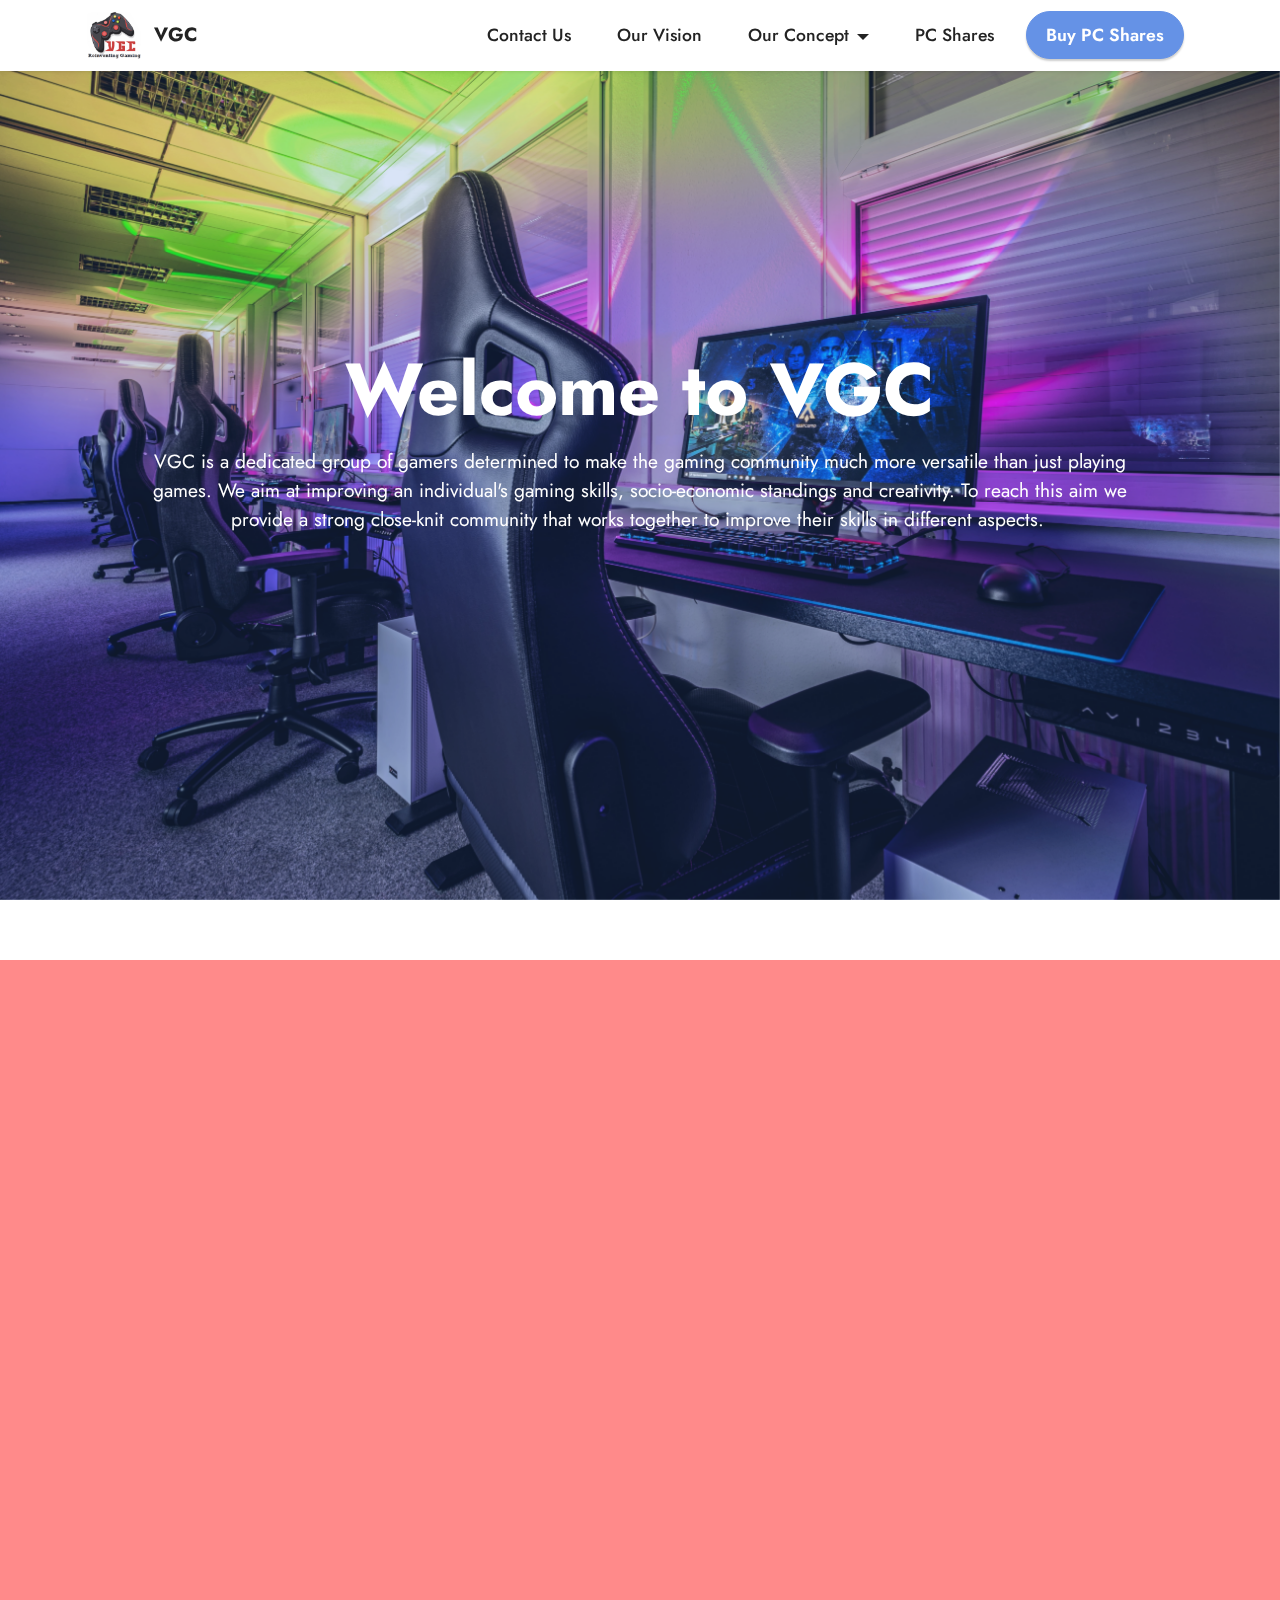
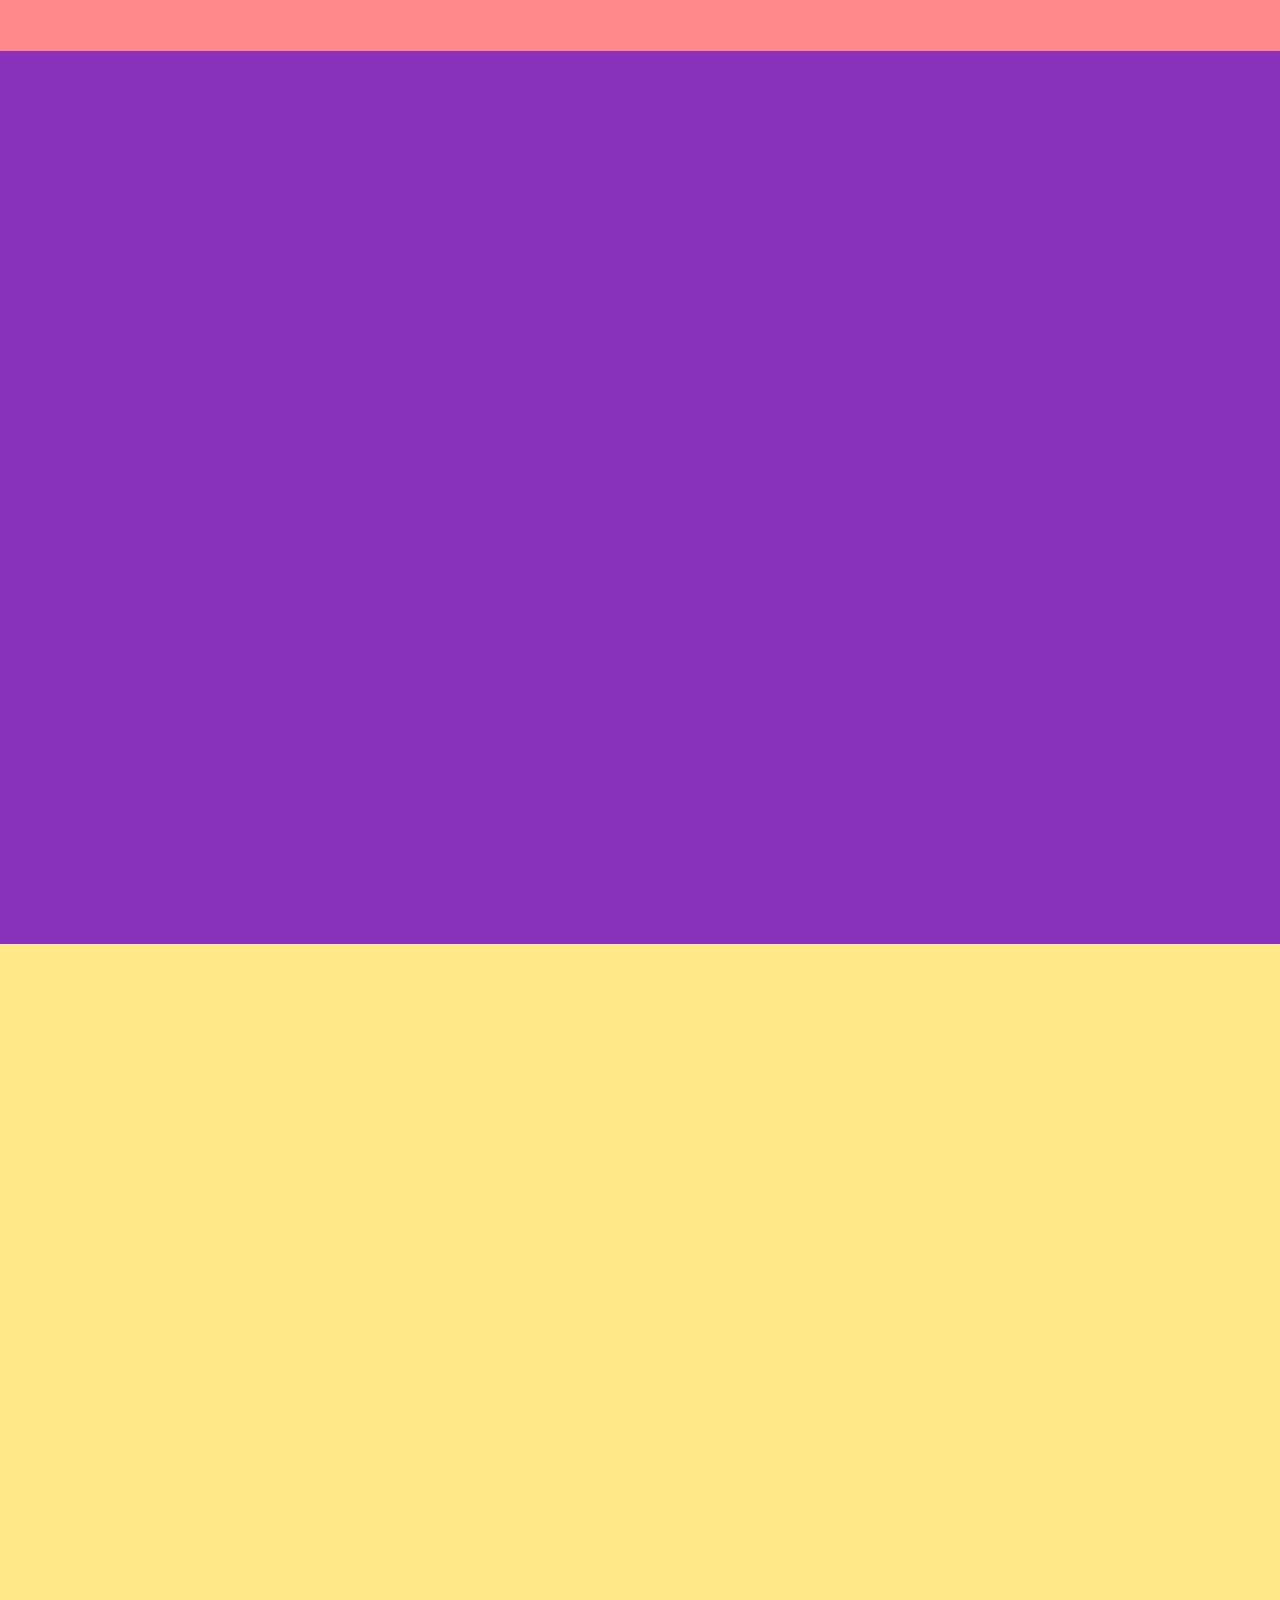
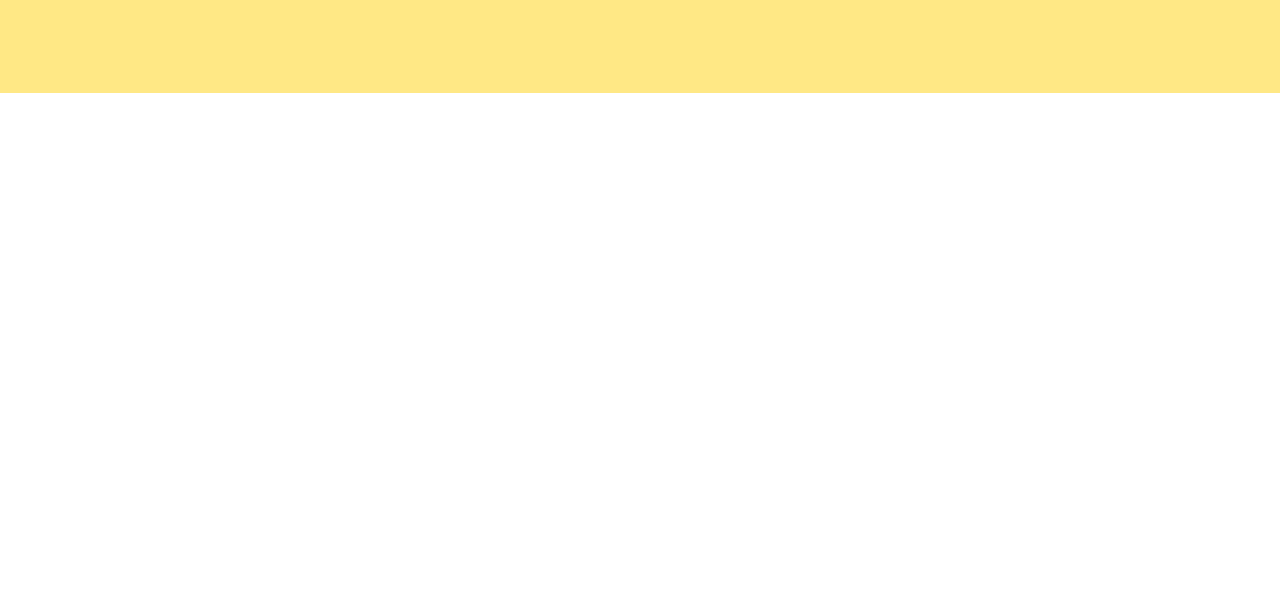
<file: page2.html>
<!DOCTYPE html>
<html  >
<head>
  <!-- Site made with Mobirise Website Builder v5.5.2, https://mobirise.com -->
  <meta charset="UTF-8">
  <meta http-equiv="X-UA-Compatible" content="IE=edge">
  <meta name="generator" content="Mobirise v5.5.2, mobirise.com">
  <meta name="viewport" content="width=device-width, initial-scale=1, minimum-scale=1">
  <link rel="shortcut icon" href="assets/images/new-vgc-logo.png" type="image/x-icon">
  <meta name="description" content="">
  
  
  <title>About Us</title>
  <link rel="stylesheet" href="assets/bootstrap/css/bootstrap.min.css">
  <link rel="stylesheet" href="assets/bootstrap/css/bootstrap-grid.min.css">
  <link rel="stylesheet" href="assets/bootstrap/css/bootstrap-reboot.min.css">
  <link rel="stylesheet" href="assets/parallax/jarallax.css">
  <link rel="stylesheet" href="assets/animatecss/animate.css">
  <link rel="stylesheet" href="assets/dropdown/css/style.css">
  <link rel="stylesheet" href="assets/socicon/css/styles.css">
  <link rel="stylesheet" href="assets/theme/css/style.css">
  <link rel="preload" href="https://fonts.googleapis.com/css?family=Jost:100,200,300,400,500,600,700,800,900,100i,200i,300i,400i,500i,600i,700i,800i,900i&display=swap" as="style" onload="this.onload=null;this.rel='stylesheet'">
  <noscript><link rel="stylesheet" href="https://fonts.googleapis.com/css?family=Jost:100,200,300,400,500,600,700,800,900,100i,200i,300i,400i,500i,600i,700i,800i,900i&display=swap"></noscript>
  <link rel="preload" as="style" href="assets/mobirise/css/mbr-additional.css"><link rel="stylesheet" href="assets/mobirise/css/mbr-additional.css" type="text/css">
  
  
  
  
</head>
<body>
  
  <section data-bs-version="5.1" class="header6 cid-sQq6OKMxtF mbr-fullscreen mbr-parallax-background" id="header6-z">

    

    <div class="mbr-overlay" style="opacity: 0.2; background-color: rgb(68, 121, 217);"></div>

    <div class="align-center container-fluid">
        <div class="row justify-content-center">
            <div class="col-12 col-lg-10">
                <h1 class="mbr-section-title mbr-fonts-style mbr-white mb-3 display-1"><strong>Welcome to VGC</strong></h1>
                
                <p class="mbr-text mbr-white mbr-fonts-style display-7">VGC is a dedicated group of gamers determined to make the gaming community much more versatile than just playing games. We aim at improving an individual's gaming skills, socio-economic standings and creativity. To reach this aim we provide a strong close-knit community that works together to improve their skills in different aspects.&nbsp;</p>
                
            </div>
        </div>
    </div>
</section>

<section data-bs-version="5.1" class="menu menu2 cid-sQkUkJahIc" once="menu" id="menu2-p">
    
    <nav class="navbar navbar-dropdown navbar-fixed-top navbar-expand-lg">
        <div class="container">
            <div class="navbar-brand">
                <span class="navbar-logo">
                    <a href="https://vadodaranerds.github.io/">
                        <img src="assets/images/new-vgc-logo.png" alt="Mobirise" style="height: 3rem;">
                    </a>
                </span>
                <span class="navbar-caption-wrap"><a class="navbar-caption text-black text-primary display-7" href="index.html">VGC</a></span>
            </div>
            <button class="navbar-toggler" type="button" data-toggle="collapse" data-bs-toggle="collapse" data-target="#navbarSupportedContent" data-bs-target="#navbarSupportedContent" aria-controls="navbarNavAltMarkup" aria-expanded="false" aria-label="Toggle navigation">
                <div class="hamburger">
                    <span></span>
                    <span></span>
                    <span></span>
                    <span></span>
                </div>
            </button>
            <div class="collapse navbar-collapse" id="navbarSupportedContent">
                <ul class="navbar-nav nav-dropdown" data-app-modern-menu="true"><li class="nav-item"><a class="nav-link link text-black text-primary display-4" href="page1.html">Contact Us</a>
                    </li><li class="nav-item"><a class="nav-link link text-black text-primary display-4" href="page2.html">Our Vision</a></li>
                    <li class="nav-item dropdown"><a class="nav-link link text-black text-primary dropdown-toggle display-4" href="page3.html" data-toggle="dropdown-submenu" data-bs-toggle="dropdown" data-bs-auto-close="outside" aria-expanded="false">Our Concept</a><div class="dropdown-menu" aria-labelledby="dropdown-undefined"><a class="text-black text-primary dropdown-item display-4" href="page3.html">Player Currency</a><a class="text-black text-primary show dropdown-item display-4" href="page10.html">Community Contracts</a><a class="text-black text-primary show dropdown-item display-4" href="page6.html">Skill Demonstration</a></div></li><li class="nav-item"><a class="nav-link link text-black text-primary display-4" href="page9.html#pricing2-39">PC Shares<br></a></li></ul>
                
                <div class="navbar-buttons mbr-section-btn"><a class="btn btn-primary display-4" href="https://forms.gle/Z8nTwpUpWH8A7p5B7" target="_blank">Buy PC Shares</a></div>
            </div>
        </div>
    </nav>
</section>

<section data-bs-version="5.1" class="content13 cid-sQq9w6B4AB" id="content13-10">
    
    
    <div class="container">
        <div class="row justify-content-center">
            <div class="col-md-12 col-lg-10">
                <h3 class="mbr-section-title mbr-fonts-style mb-4 display-5">
                    <strong>Improve playing skills.</strong></h3>
            </div>
        </div>
        <div class="row justify-content-center">
            <div class="col-md-12 col-lg-10">
                <div class="row justify-content-center">
                    <div class="col-12 col-lg-6">
                        <ul class="list mbr-fonts-style display-7">
                            <li><strong>How we facilitate improvement in playing skills?</strong><br>We post technical and guide videos specially for the improvement of a players' gameplay skills. We also host different tournaments and competitions, inspiring players to improve with competitive experience.</li>
                            <li><strong>What VGC expect from you?</strong><br>We expect you to be a good sportsman, willing to learn and share what you know with others in the community.&nbsp;</li><li><span style="font-size: 1.2rem;"><strong>What can you expect from VGC?</strong><br>VGC will give a valuation to your shared gaming content.</span></li>
                        </ul>
                    </div>
                    <div class="col-12 col-lg-6">
                        <ul class="list mbr-fonts-style display-7">
                            <li><strong>Why to work hard to improve?&nbsp;<br></strong>Its important to grow your skills with time to remain up-to-date. With your hard work you will not only get recognition but will also improve your standing in the community.</li>
                        </ul>
                    </div>
                </div>
            </div>
        </div>
    </div>
</section>

<section data-bs-version="5.1" class="content13 cid-sQqcybljmd" id="content13-11">
    
    
    <div class="container">
        <div class="row justify-content-center">
            <div class="col-md-12 col-lg-10">
                <h3 class="mbr-section-title mbr-fonts-style mb-4 display-5"><strong>Learn new skills.</strong><strong><br></strong></h3>
            </div>
        </div>
        <div class="row justify-content-center">
            <div class="col-md-12 col-lg-10">
                <div class="row justify-content-center">
                    <div class="col-12 col-lg-6">
                        <ul class="list mbr-fonts-style display-7">
                            <li><strong>How can you grow with us?</strong><br>We encourage and incentivize creative activities along with your gaming skills.&nbsp;<br>We provide Player Currency for most of the activities done by you in the community. We also encourage documentation of your skills.</li>
                            <li><strong>What softwares/programs are taught by VGC?</strong><br>Various softwares that contribute to your creative endeavors like spreadsheets (Google Sheets and MS Excel), various photo-editing software (photoshop and Canva), various video-editing software (Adobe Premiere Pro and Shotcut), presentations (MS Powerpoint), blogs (WordPress) and others.</li>
                            <li><strong>How to join these tutorial sessions?<br></strong>We host training sessions for various softwares that are mentioned on "Upcoming Events" section on the Home Page. Alternatively, you can make a community contract for community assistance for your specific interest.<br></li>
                        </ul>
                    </div>
                    <div class="col-12 col-lg-6">
                        <ul class="list mbr-fonts-style display-7">
                            <li><strong>Why to learn skills and not just play?<br></strong>Gaming is fun but a time consuming luxury. Learning skills with gaming and utilizing these acquired skills to reap benefits would allow you to enjoy gaming in more meaningful way that not only brings joy but also monetary benefits.</li><li><strong>Where can you use these new skills?</strong><br>There is no limit to how you can use these skills. Be it as a social media influencer, a freelancer, a hobby or even for a non gaming job prospect.</li>
                        </ul>
                    </div>
                </div>
            </div>
        </div>
    </div>
</section>

<section data-bs-version="5.1" class="content13 cid-sQqcz47uzP" id="content13-12">
    
    
    <div class="container">
        <div class="row justify-content-center">
            <div class="col-md-12 col-lg-10">
                <h3 class="mbr-section-title mbr-fonts-style mb-4 display-5">
                    <strong>Get recognition.</strong></h3>
            </div>
        </div>
        <div class="row justify-content-center">
            <div class="col-md-12 col-lg-10">
                <div class="row justify-content-center">
                    <div class="col-12 col-lg-6">
                        <ul class="list mbr-fonts-style display-7">
                            <li><strong>Why to get recognition?</strong><br>The more you are recognized the more opportunities come your ways. The more people know who you are and what your skills are and know whom to approach for a specific skillset.</li><li><span style="font-size: 1.2rem;"><strong>What pay can you expect?</strong><br>Apart from basic pay, increase in pay perks depend on the quality of content that you share, your skills and your active participation in the community.</span></li>
                            <li><strong>How will you get paid?</strong><br>For every appreciative content you share, VGC will pay you with decent amount of Player Currency that motivates you enough to continue exercising your skills and unlock more opportunities.</li>
                        </ul>
                    </div>
                    <div class="col-12 col-lg-6">
                        <ul class="list mbr-fonts-style display-7">
                            <li><strong>Will the payment will always be in Player Currency?
                                </strong><br>Not necessarily. VGC has a wide range of offers to give to players. However, the primary mode of rewards is Player Currency.</li>
                        </ul>
                    </div>
                </div>
            </div>
        </div>
    </div>
</section>

<section data-bs-version="5.1" class="footer4 cid-sQl31c9NHA" once="footers" id="footer4-q">

    
    
    <div class="container">
        <div class="row mbr-white">
            <div class="col-6 col-lg-3">
                <div class="media-wrap col-md-8 col-12">
                    <a href="https://mobiri.se/">
                        <img src="assets/images/new-vgc-logo.png" alt="Mobirise">
                    </a>
                </div>
            </div>
            <div class="col-12 col-md-6 col-lg-3">
                <h5 class="mbr-section-subtitle mbr-fonts-style mb-2 display-7">
                    <strong>About</strong>
                </h5>
                <p class="mbr-text mbr-fonts-style mb-4 display-4">
                    Mobirise is a free offline app for
                    Windows and Mac to easily create small/medium websites, landing pages, online resumes and
                    portfolios.</p>
                <h5 class="mbr-section-subtitle mbr-fonts-style mb-3 display-7">
                    <strong>Follow Us</strong>
                </h5>
                <div class="social-row display-7">
                    <div class="soc-item">
                        <a href="https://twitter.com/mobirise" target="_blank">
                            <span class="mbr-iconfont socicon socicon-facebook"></span>
                        </a>
                    </div>
                    <div class="soc-item">
                        <a href="https://twitter.com/mobirise" target="_blank">
                            <span class="mbr-iconfont socicon-youtube socicon"></span>
                        </a>
                    </div>
                    <div class="soc-item">
                        <a href="https://twitter.com/mobirise" target="_blank">
                            <span class="mbr-iconfont socicon socicon-instagram"></span>
                        </a>
                    </div>
                    
                </div>
            </div>
            <div class="col-12 col-md-6 col-lg-3">
                <h5 class="mbr-section-subtitle mbr-fonts-style mb-2 display-7">
                    <strong>Mobirise Help</strong>
                </h5>
                <ul class="list mbr-fonts-style display-4">
                    <li class="mbr-text item-wrap">Help Center</li><a href="page11.html" class="text-primary">
                    </a><li class="mbr-text item-wrap">Mobirise Forums</li>
                    <li class="mbr-text item-wrap">Mobirise Kit</li>
                    <li class="mbr-text item-wrap">Our site</li>
                </ul>
            </div>
            <div class="col-12 col-md-6 col-lg-3">
                <h5 class="mbr-section-subtitle mbr-fonts-style mb-2 display-7">
                    <strong>Mobirise Extensions</strong>
                </h5>
                <ul class="list mbr-fonts-style display-4">
                    <li class="mbr-text item-wrap">Code Editor</li>
                    <li class="mbr-text item-wrap">Form Builder</li>
                    <li class="mbr-text item-wrap">Popup Builder</li>
                    <li class="mbr-text item-wrap">Enterprise</li>
                </ul>
            </div>
            
        </div>
    </div>
</section><section style="background-color: #fff; font-family: -apple-system, BlinkMacSystemFont, 'Segoe UI', 'Roboto', 'Helvetica Neue', Arial, sans-serif; color:#aaa; font-size:12px; padding: 0; align-items: center; display: flex;"><a href="https://mobirise.site/r" style="flex: 1 1; height: 3rem; padding-left: 1rem;"></a><p style="flex: 0 0 auto; margin:0; padding-right:1rem;">Made with Mobirise - <a href="https://mobirise.site/l" style="color:#aaa;">Go here</a></p></section><script src="assets/bootstrap/js/bootstrap.bundle.min.js"></script>  <script src="assets/parallax/jarallax.js"></script>  <script src="assets/smoothscroll/smooth-scroll.js"></script>  <script src="assets/ytplayer/index.js"></script>  <script src="assets/dropdown/js/navbar-dropdown.js"></script>  <script src="assets/theme/js/script.js"></script>  
  
  
 <div id="scrollToTop" class="scrollToTop mbr-arrow-up"><a style="text-align: center;"><i class="mbr-arrow-up-icon mbr-arrow-up-icon-cm cm-icon cm-icon-smallarrow-up"></i></a></div>
    <input name="animation" type="hidden">
  </body>
</html>
</file>
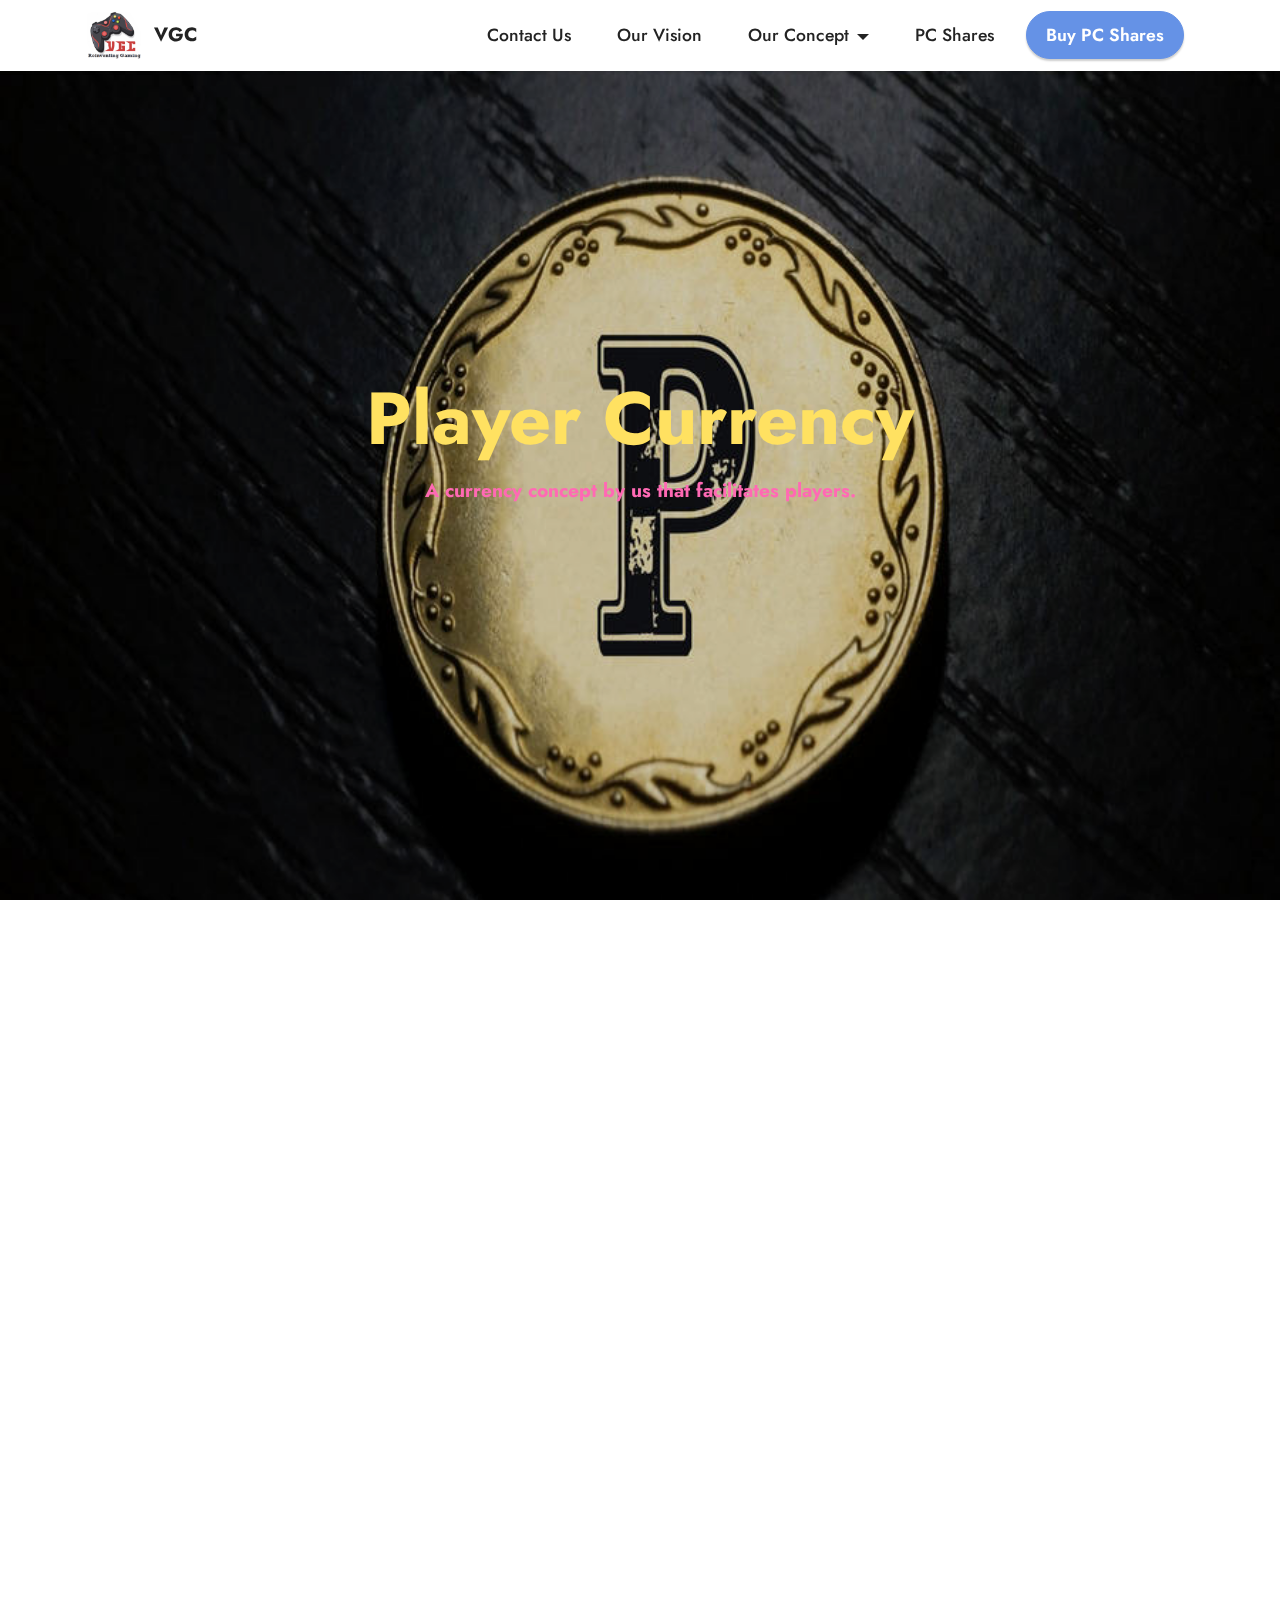
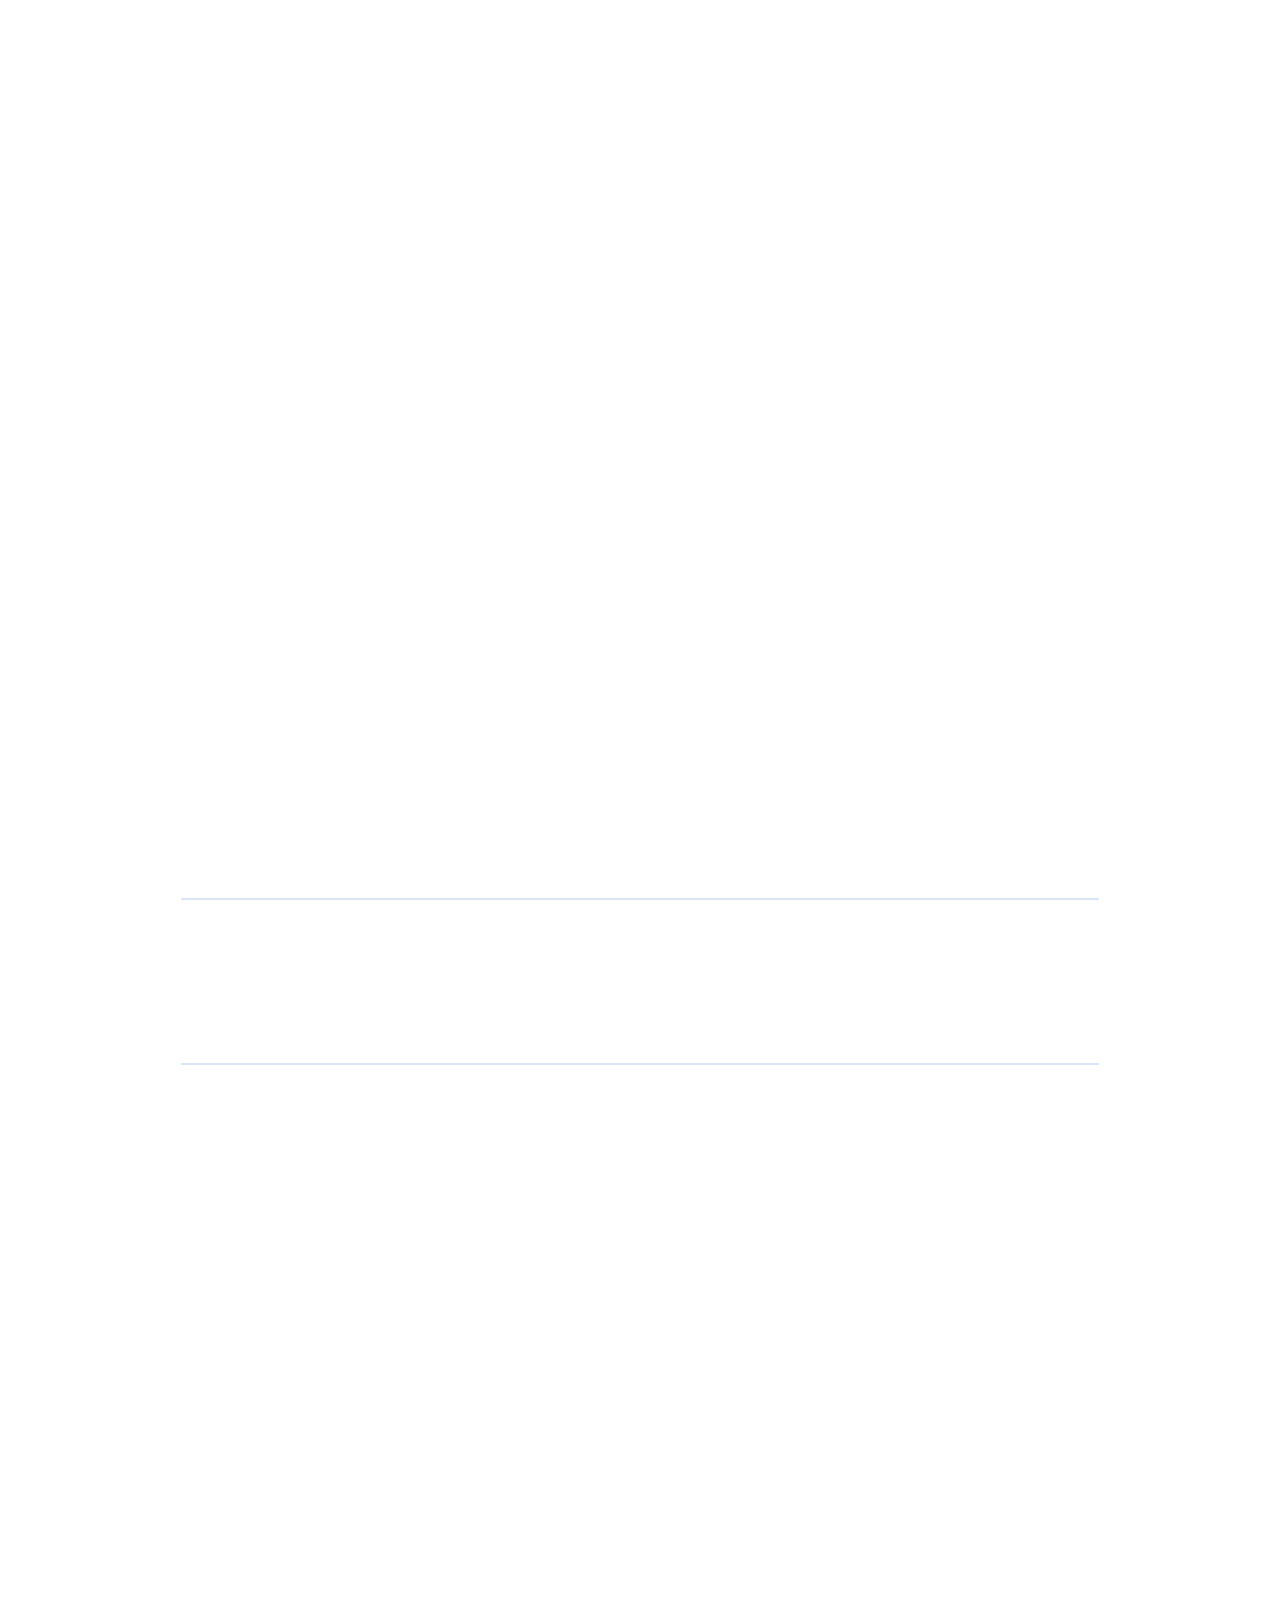
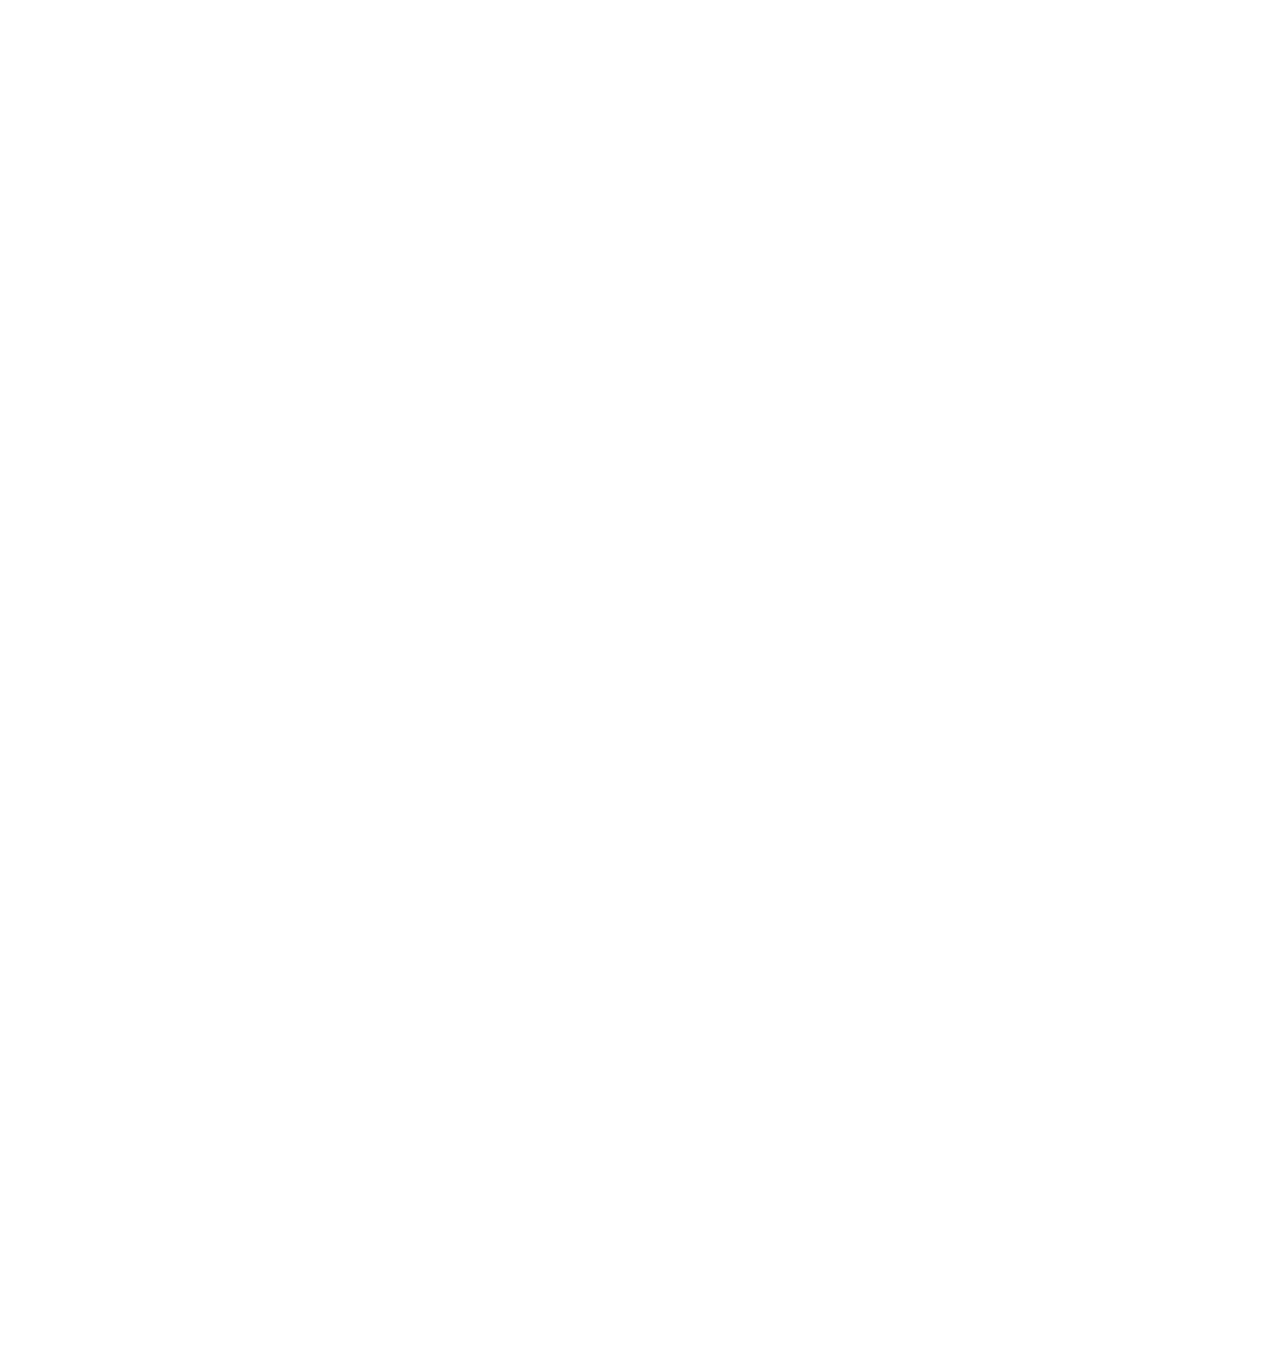
<file: page3.html>
<!DOCTYPE html>
<html  >
<head>
  <!-- Site made with Mobirise Website Builder v5.5.2, https://mobirise.com -->
  <meta charset="UTF-8">
  <meta http-equiv="X-UA-Compatible" content="IE=edge">
  <meta name="generator" content="Mobirise v5.5.2, mobirise.com">
  <meta name="viewport" content="width=device-width, initial-scale=1, minimum-scale=1">
  <link rel="shortcut icon" href="assets/images/new-vgc-logo.png" type="image/x-icon">
  <meta name="description" content="">
  
  
  <title>Player Currency</title>
  <link rel="stylesheet" href="assets/bootstrap/css/bootstrap.min.css">
  <link rel="stylesheet" href="assets/bootstrap/css/bootstrap-grid.min.css">
  <link rel="stylesheet" href="assets/bootstrap/css/bootstrap-reboot.min.css">
  <link rel="stylesheet" href="assets/parallax/jarallax.css">
  <link rel="stylesheet" href="assets/animatecss/animate.css">
  <link rel="stylesheet" href="assets/dropdown/css/style.css">
  <link rel="stylesheet" href="assets/socicon/css/styles.css">
  <link rel="stylesheet" href="assets/theme/css/style.css">
  <link rel="preload" href="https://fonts.googleapis.com/css?family=Jost:100,200,300,400,500,600,700,800,900,100i,200i,300i,400i,500i,600i,700i,800i,900i&display=swap" as="style" onload="this.onload=null;this.rel='stylesheet'">
  <noscript><link rel="stylesheet" href="https://fonts.googleapis.com/css?family=Jost:100,200,300,400,500,600,700,800,900,100i,200i,300i,400i,500i,600i,700i,800i,900i&display=swap"></noscript>
  <link rel="preload" as="style" href="assets/mobirise/css/mbr-additional.css"><link rel="stylesheet" href="assets/mobirise/css/mbr-additional.css" type="text/css">
  
  
  
  
</head>
<body>
  
  <section data-bs-version="5.1" class="header6 cid-sQqgA4j4tL mbr-fullscreen mbr-parallax-background" id="header6-15">

    

    <div class="mbr-overlay" style="opacity: 0.2; background-color: rgb(0, 0, 0);"></div>

    <div class="align-center container-fluid">
        <div class="row justify-content-center">
            <div class="col-12 col-lg-10">
                <h1 class="mbr-section-title mbr-fonts-style mbr-white mb-3 display-1"><strong>Player Currency</strong></h1>
                
                <p class="mbr-text mbr-white mbr-fonts-style display-7"><strong>A currency concept by us that facili</strong><strong>tates players.</strong></p>
                
            </div>
        </div>
    </div>
</section>

<section data-bs-version="5.1" class="menu menu2 cid-sQkUkJahIc" once="menu" id="menu2-13">
    
    <nav class="navbar navbar-dropdown navbar-fixed-top navbar-expand-lg">
        <div class="container">
            <div class="navbar-brand">
                <span class="navbar-logo">
                    <a href="https://vadodaranerds.github.io/">
                        <img src="assets/images/new-vgc-logo.png" alt="Mobirise" style="height: 3rem;">
                    </a>
                </span>
                <span class="navbar-caption-wrap"><a class="navbar-caption text-black text-primary display-7" href="index.html">VGC</a></span>
            </div>
            <button class="navbar-toggler" type="button" data-toggle="collapse" data-bs-toggle="collapse" data-target="#navbarSupportedContent" data-bs-target="#navbarSupportedContent" aria-controls="navbarNavAltMarkup" aria-expanded="false" aria-label="Toggle navigation">
                <div class="hamburger">
                    <span></span>
                    <span></span>
                    <span></span>
                    <span></span>
                </div>
            </button>
            <div class="collapse navbar-collapse" id="navbarSupportedContent">
                <ul class="navbar-nav nav-dropdown" data-app-modern-menu="true"><li class="nav-item"><a class="nav-link link text-black text-primary display-4" href="page1.html">Contact Us</a>
                    </li><li class="nav-item"><a class="nav-link link text-black text-primary display-4" href="page2.html">Our Vision</a></li>
                    <li class="nav-item dropdown"><a class="nav-link link text-black text-primary dropdown-toggle display-4" href="page3.html" data-toggle="dropdown-submenu" data-bs-toggle="dropdown" data-bs-auto-close="outside" aria-expanded="false">Our Concept</a><div class="dropdown-menu" aria-labelledby="dropdown-undefined"><a class="text-black text-primary dropdown-item display-4" href="page3.html">Player Currency</a><a class="text-black text-primary show dropdown-item display-4" href="page10.html">Community Contracts</a><a class="text-black text-primary show dropdown-item display-4" href="page6.html">Skill Demonstration</a></div></li><li class="nav-item"><a class="nav-link link text-black text-primary display-4" href="page9.html#pricing2-39">PC Shares<br></a></li></ul>
                
                <div class="navbar-buttons mbr-section-btn"><a class="btn btn-primary display-4" href="https://forms.gle/Z8nTwpUpWH8A7p5B7" target="_blank">Buy PC Shares</a></div>
            </div>
        </div>
    </nav>
</section>

<section data-bs-version="5.1" class="content4 cid-sSYkXfLsdY" id="content4-3k">
    
    
    <div class="container">
        <div class="row justify-content-center">
            <div class="title col-md-12 col-lg-10">
                <h3 class="mbr-section-title mbr-fonts-style align-center mb-4 display-2">
                    <strong>What is the need for Player Currency?</strong></h3>
                
                
            </div>
        </div>
    </div>
</section>

<section data-bs-version="5.1" class="image2 cid-sSYl7EvpsW" id="image2-3m">
    

    

    <div class="container">
        <div class="row align-items-center">
            <div class="col-12 col-lg-6">
                <div class="image-wrapper">
                    <img src="assets/images/5.jpg" alt="Mobirise">
                    
                </div>
            </div>
            <div class="col-12 col-lg">
                <div class="text-wrapper">
                    
                    <p class="mbr-text mbr-fonts-style display-7">Remember the good old days when gaming businesses like Gaming Cafes were in a boom, entertaining wide communities of gamers, young and old?<br></p>
                </div>
            </div>
        </div>
    </div>
</section>

<section data-bs-version="5.1" class="image1 cid-sSYlBVJqQj" id="image1-3n">
    

    

    <div class="container">
        <div class="row align-items-center">
            <div class="col-12 col-lg-6">
                <div class="image-wrapper">
                    <img src="assets/images/4.jpg" alt="Mobirise">
                    
                </div>
            </div>
            <div class="col-12 col-lg">
                <div class="text-wrapper">
                    
                    <p class="mbr-text mbr-fonts-style display-7">Basically, a Gaming business used to provide exciting environment and advance computers and facilities for an hourly fee to a gamer. However, only entertainment couldn’t sustain a healthy balance. Soon, Gamers incurred huge financial loss to support their passion and many of them had to divert their time to create a financial support for themselves by deserting gaming (at least for short span of time).<br>
<br>This in-turn hurt gaming cafes as less customers walked in their premise, which affected their income. With loss of income on consistent basis, they were not able to keep their computers up-to-date and slowly lost their attraction.<br><br>Eventually with less attraction to Gaming Cafes and time limitation, now Gamers prefer to get engaged on modern and cheaper alternatives like Mobile Gaming. But, just like before, entertainment on mobile is not actually giving any value addition to Players in current situation. <br></p>
                </div>
            </div>
        </div>
    </div>
</section>

<section data-bs-version="5.1" class="content6 cid-sSYmJBTtHK" id="content6-3p">
    
    <div class="container">
        <div class="row justify-content-center">
            <div class="col-md-12 col-lg-10">
                <hr class="line">
                <p class="mbr-text align-center mbr-fonts-style my-4 display-7">Contemporarily, Gaming population has increased manifolds but lack an institution, and thus comes in picture "VGC". Vadodara Gamers’ Consultancy (VGC), is an establishment founded by dedicated gamers which mainly focuses on utilizing aspects of gaming for personal and financial development. Hence, VGC resolves to change this fact by introducing concept of Player Currency.</p>
                <hr class="line">
            </div>
        </div>
    </div>
</section>

<section data-bs-version="5.1" class="image2 cid-sSYnvrIJ4o" id="image2-3q">
    

    

    <div class="container">
        <div class="row align-items-center">
            <div class="col-12 col-lg-6">
                <div class="image-wrapper">
                    <img src="assets/images/5.jpg" alt="Mobirise">
                    
                </div>
            </div>
            <div class="col-12 col-lg">
                <div class="text-wrapper">
                    
                    <p class="mbr-text mbr-fonts-style display-7">Player Currency is a uniform gaming currency which can be earned by sharing one's skills in gaming or content creation i.e. video, art, music, articles and so on. Basically, Player Currency can be understood as an evaluation of a player's skill and/or their contribution to the wide gaming community.
<br>
<br>Numerically, Player Currency is defined as a value for any content shared in this community. It is determined based on several factors like level of skills demonstrated in a game, overall population of a game in the community, quality of the shared content and so on.</p>
                </div>
            </div>
        </div>
    </div>
</section>

<section data-bs-version="5.1" class="content7 cid-sQqiSFYgMf" id="content7-18">
    
    <div class="container">
        <div class="row justify-content-center">
            <div class="col-12 col-md-10">
                <blockquote>
                <h5 class="mbr-section-title mbr-fonts-style mb-2 display-7"><strong>How to obtain Player Currency?</strong></h5>
                <p class="mbr-text mbr-fonts-style display-4">Player Currency can be earned by -<br>1. Sharing gaming related content.<br>2. Fulfilling community contracts.<br>3. Investing in shares with CC points.<br>4. Participating in events.<br>5. Winning tournaments.</p></blockquote>
            </div>
        </div>
    </div>
</section>

<section data-bs-version="5.1" class="content7 cid-sQqjy8zeMQ" id="content7-19">
    
    <div class="container">
        <div class="row justify-content-center">
            <div class="col-12 col-md-10">
                <blockquote>
                <h5 class="mbr-section-title mbr-fonts-style mb-2 display-7"><strong>Uses of Player Currency.</strong></h5>
                <p class="mbr-text mbr-fonts-style display-4">Player Currency works as an asset a player can use to-<br>1. Invest in Player Currency Share Scheme.<br>2. Avail services by other players in the community.<br></p></blockquote>
            </div>
        </div>
    </div>
</section>

<section data-bs-version="5.1" class="footer4 cid-sQl31c9NHA" once="footers" id="footer4-14">

    
    
    <div class="container">
        <div class="row mbr-white">
            <div class="col-6 col-lg-3">
                <div class="media-wrap col-md-8 col-12">
                    <a href="https://mobiri.se/">
                        <img src="assets/images/new-vgc-logo.png" alt="Mobirise">
                    </a>
                </div>
            </div>
            <div class="col-12 col-md-6 col-lg-3">
                <h5 class="mbr-section-subtitle mbr-fonts-style mb-2 display-7">
                    <strong>About</strong>
                </h5>
                <p class="mbr-text mbr-fonts-style mb-4 display-4">
                    Mobirise is a free offline app for
                    Windows and Mac to easily create small/medium websites, landing pages, online resumes and
                    portfolios.</p>
                <h5 class="mbr-section-subtitle mbr-fonts-style mb-3 display-7">
                    <strong>Follow Us</strong>
                </h5>
                <div class="social-row display-7">
                    <div class="soc-item">
                        <a href="https://twitter.com/mobirise" target="_blank">
                            <span class="mbr-iconfont socicon socicon-facebook"></span>
                        </a>
                    </div>
                    <div class="soc-item">
                        <a href="https://twitter.com/mobirise" target="_blank">
                            <span class="mbr-iconfont socicon-youtube socicon"></span>
                        </a>
                    </div>
                    <div class="soc-item">
                        <a href="https://twitter.com/mobirise" target="_blank">
                            <span class="mbr-iconfont socicon socicon-instagram"></span>
                        </a>
                    </div>
                    
                </div>
            </div>
            <div class="col-12 col-md-6 col-lg-3">
                <h5 class="mbr-section-subtitle mbr-fonts-style mb-2 display-7">
                    <strong>Mobirise Help</strong>
                </h5>
                <ul class="list mbr-fonts-style display-4">
                    <li class="mbr-text item-wrap">Help Center</li><a href="page11.html" class="text-primary">
                    </a><li class="mbr-text item-wrap">Mobirise Forums</li>
                    <li class="mbr-text item-wrap">Mobirise Kit</li>
                    <li class="mbr-text item-wrap">Our site</li>
                </ul>
            </div>
            <div class="col-12 col-md-6 col-lg-3">
                <h5 class="mbr-section-subtitle mbr-fonts-style mb-2 display-7">
                    <strong>Mobirise Extensions</strong>
                </h5>
                <ul class="list mbr-fonts-style display-4">
                    <li class="mbr-text item-wrap">Code Editor</li>
                    <li class="mbr-text item-wrap">Form Builder</li>
                    <li class="mbr-text item-wrap">Popup Builder</li>
                    <li class="mbr-text item-wrap">Enterprise</li>
                </ul>
            </div>
            
        </div>
    </div>
</section><section style="background-color: #fff; font-family: -apple-system, BlinkMacSystemFont, 'Segoe UI', 'Roboto', 'Helvetica Neue', Arial, sans-serif; color:#aaa; font-size:12px; padding: 0; align-items: center; display: flex;"><a href="https://mobirise.site/x" style="flex: 1 1; height: 3rem; padding-left: 1rem;"></a><p style="flex: 0 0 auto; margin:0; padding-right:1rem;"><a href="https://mobirise.site/c" style="color:#aaa;">The</a> web page was made with Mobirise</p></section><script src="assets/bootstrap/js/bootstrap.bundle.min.js"></script>  <script src="assets/parallax/jarallax.js"></script>  <script src="assets/smoothscroll/smooth-scroll.js"></script>  <script src="assets/ytplayer/index.js"></script>  <script src="assets/dropdown/js/navbar-dropdown.js"></script>  <script src="assets/theme/js/script.js"></script>  
  
  
 <div id="scrollToTop" class="scrollToTop mbr-arrow-up"><a style="text-align: center;"><i class="mbr-arrow-up-icon mbr-arrow-up-icon-cm cm-icon cm-icon-smallarrow-up"></i></a></div>
    <input name="animation" type="hidden">
  </body>
</html>
</file>
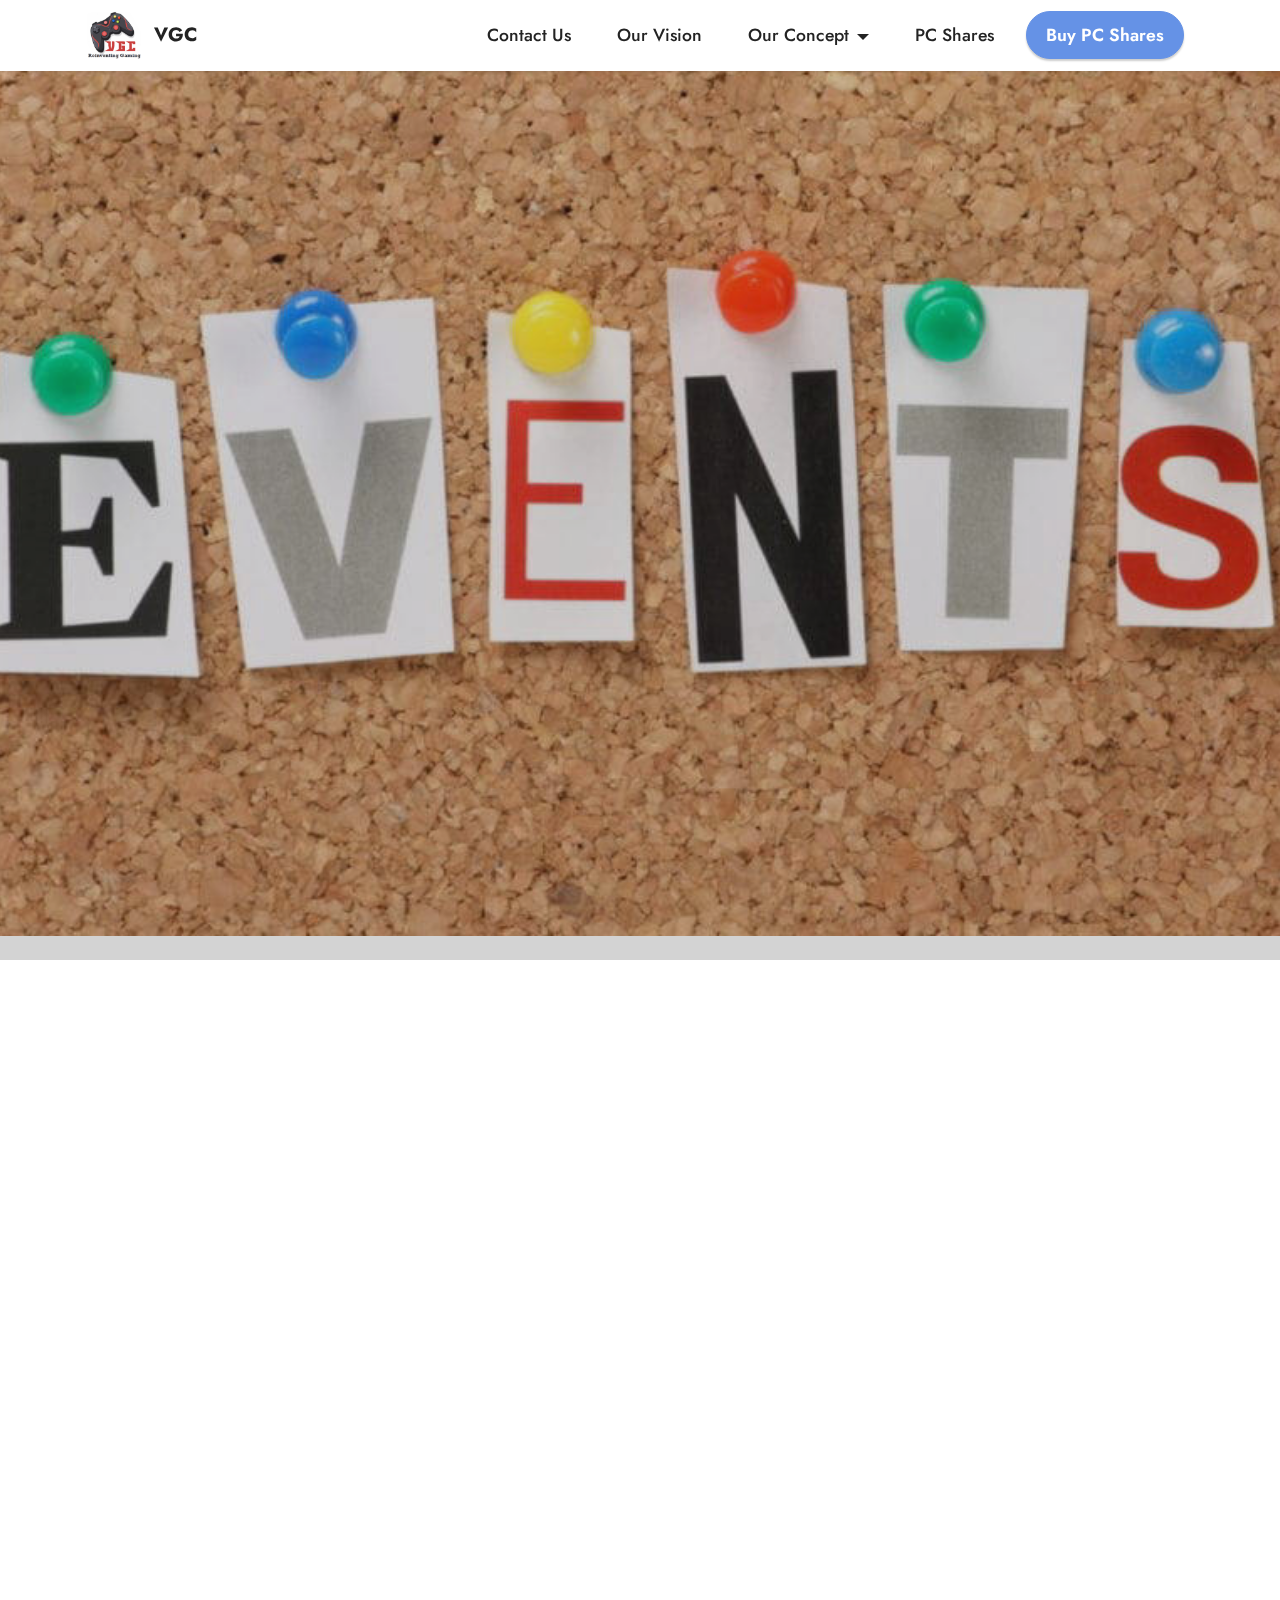
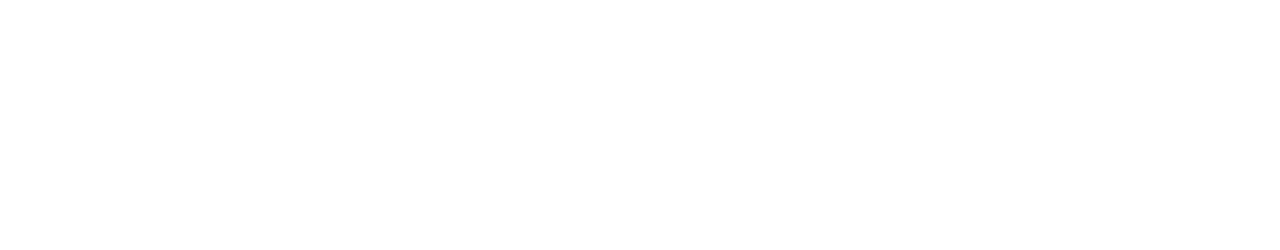
<file: page4.html>
<!DOCTYPE html>
<html  >
<head>
  <!-- Site made with Mobirise Website Builder v5.5.2, https://mobirise.com -->
  <meta charset="UTF-8">
  <meta http-equiv="X-UA-Compatible" content="IE=edge">
  <meta name="generator" content="Mobirise v5.5.2, mobirise.com">
  <meta name="viewport" content="width=device-width, initial-scale=1, minimum-scale=1">
  <link rel="shortcut icon" href="assets/images/new-vgc-logo.png" type="image/x-icon">
  <meta name="description" content="">
  
  
  <title>Concluded Events</title>
  <link rel="stylesheet" href="assets/bootstrap/css/bootstrap.min.css">
  <link rel="stylesheet" href="assets/bootstrap/css/bootstrap-grid.min.css">
  <link rel="stylesheet" href="assets/bootstrap/css/bootstrap-reboot.min.css">
  <link rel="stylesheet" href="assets/parallax/jarallax.css">
  <link rel="stylesheet" href="assets/animatecss/animate.css">
  <link rel="stylesheet" href="assets/dropdown/css/style.css">
  <link rel="stylesheet" href="assets/socicon/css/styles.css">
  <link rel="stylesheet" href="assets/theme/css/style.css">
  <link rel="preload" href="https://fonts.googleapis.com/css?family=Jost:100,200,300,400,500,600,700,800,900,100i,200i,300i,400i,500i,600i,700i,800i,900i&display=swap" as="style" onload="this.onload=null;this.rel='stylesheet'">
  <noscript><link rel="stylesheet" href="https://fonts.googleapis.com/css?family=Jost:100,200,300,400,500,600,700,800,900,100i,200i,300i,400i,500i,600i,700i,800i,900i&display=swap"></noscript>
  <link rel="preload" as="style" href="assets/mobirise/css/mbr-additional.css"><link rel="stylesheet" href="assets/mobirise/css/mbr-additional.css" type="text/css">
  
  
  
  
</head>
<body>
  
  <section data-bs-version="5.1" class="menu menu2 cid-sQkUkJahIc" once="menu" id="menu2-1b">
    
    <nav class="navbar navbar-dropdown navbar-fixed-top navbar-expand-lg">
        <div class="container">
            <div class="navbar-brand">
                <span class="navbar-logo">
                    <a href="https://vadodaranerds.github.io/">
                        <img src="assets/images/new-vgc-logo.png" alt="Mobirise" style="height: 3rem;">
                    </a>
                </span>
                <span class="navbar-caption-wrap"><a class="navbar-caption text-black text-primary display-7" href="index.html">VGC</a></span>
            </div>
            <button class="navbar-toggler" type="button" data-toggle="collapse" data-bs-toggle="collapse" data-target="#navbarSupportedContent" data-bs-target="#navbarSupportedContent" aria-controls="navbarNavAltMarkup" aria-expanded="false" aria-label="Toggle navigation">
                <div class="hamburger">
                    <span></span>
                    <span></span>
                    <span></span>
                    <span></span>
                </div>
            </button>
            <div class="collapse navbar-collapse" id="navbarSupportedContent">
                <ul class="navbar-nav nav-dropdown" data-app-modern-menu="true"><li class="nav-item"><a class="nav-link link text-black text-primary display-4" href="page1.html">Contact Us</a>
                    </li><li class="nav-item"><a class="nav-link link text-black text-primary display-4" href="page2.html">Our Vision</a></li>
                    <li class="nav-item dropdown"><a class="nav-link link text-black text-primary dropdown-toggle display-4" href="page3.html" data-toggle="dropdown-submenu" data-bs-toggle="dropdown" data-bs-auto-close="outside" aria-expanded="false">Our Concept</a><div class="dropdown-menu" aria-labelledby="dropdown-undefined"><a class="text-black text-primary dropdown-item display-4" href="page3.html">Player Currency</a><a class="text-black text-primary show dropdown-item display-4" href="page10.html">Community Contracts</a><a class="text-black text-primary show dropdown-item display-4" href="page6.html">Skill Demonstration</a></div></li><li class="nav-item"><a class="nav-link link text-black text-primary display-4" href="page9.html#pricing2-39">PC Shares<br></a></li></ul>
                
                <div class="navbar-buttons mbr-section-btn"><a class="btn btn-primary display-4" href="https://forms.gle/Z8nTwpUpWH8A7p5B7" target="_blank">Buy PC Shares</a></div>
            </div>
        </div>
    </nav>
</section>

<section data-bs-version="5.1" class="header6 cid-sQqtyvVxBq mbr-fullscreen mbr-parallax-background" id="header6-1e">

    

    <div class="mbr-overlay" style="opacity: 0.2; background-color: rgb(35, 35, 35);"></div>

    <div class="align-center container-fluid">
        <div class="row justify-content-center">
            <div class="col-12 col-lg-10">
                
                
                
                
            </div>
        </div>
    </div>
</section>

<section data-bs-version="5.1" class="content8 cid-sQqsjHpiCJ" id="content8-1d">
    
    <div class="container">
        <div class="row justify-content-center">
            <div class="counter-container col-md-12 col-lg-10">
                
                <div class="mbr-text mbr-fonts-style display-7">
                    <ul>
                        <li><strong>No Coding </strong>You don't have to code to create your own site. Select one of available themes in the Mobirise sitebuilder. <a href="page5.html" class="text-primary">Try it now!</a></li>
                        <li><strong>Mobile Friendly. </strong>All sites you create with the Mobirise web builder are mobile-friendly natively. No special actions required. <a href="page5.html" class="text-primary">Try it now!</a></li>
                        <li><strong>Unique Styles. </strong>Select the theme that suits you. Each theme in the Mobirise site builder contains a set of unique blocks. <a href="https://mobiri.se/">Try it now!</a></li>
                    </ul>
                </div>
            </div>
        </div>
    </div>
</section>

<section data-bs-version="5.1" class="footer4 cid-sQl31c9NHA" once="footers" id="footer4-1c">

    
    
    <div class="container">
        <div class="row mbr-white">
            <div class="col-6 col-lg-3">
                <div class="media-wrap col-md-8 col-12">
                    <a href="https://mobiri.se/">
                        <img src="assets/images/new-vgc-logo.png" alt="Mobirise">
                    </a>
                </div>
            </div>
            <div class="col-12 col-md-6 col-lg-3">
                <h5 class="mbr-section-subtitle mbr-fonts-style mb-2 display-7">
                    <strong>About</strong>
                </h5>
                <p class="mbr-text mbr-fonts-style mb-4 display-4">
                    Mobirise is a free offline app for
                    Windows and Mac to easily create small/medium websites, landing pages, online resumes and
                    portfolios.</p>
                <h5 class="mbr-section-subtitle mbr-fonts-style mb-3 display-7">
                    <strong>Follow Us</strong>
                </h5>
                <div class="social-row display-7">
                    <div class="soc-item">
                        <a href="https://twitter.com/mobirise" target="_blank">
                            <span class="mbr-iconfont socicon socicon-facebook"></span>
                        </a>
                    </div>
                    <div class="soc-item">
                        <a href="https://twitter.com/mobirise" target="_blank">
                            <span class="mbr-iconfont socicon-youtube socicon"></span>
                        </a>
                    </div>
                    <div class="soc-item">
                        <a href="https://twitter.com/mobirise" target="_blank">
                            <span class="mbr-iconfont socicon socicon-instagram"></span>
                        </a>
                    </div>
                    
                </div>
            </div>
            <div class="col-12 col-md-6 col-lg-3">
                <h5 class="mbr-section-subtitle mbr-fonts-style mb-2 display-7">
                    <strong>Mobirise Help</strong>
                </h5>
                <ul class="list mbr-fonts-style display-4">
                    <li class="mbr-text item-wrap">Help Center</li><a href="page11.html" class="text-primary">
                    </a><li class="mbr-text item-wrap">Mobirise Forums</li>
                    <li class="mbr-text item-wrap">Mobirise Kit</li>
                    <li class="mbr-text item-wrap">Our site</li>
                </ul>
            </div>
            <div class="col-12 col-md-6 col-lg-3">
                <h5 class="mbr-section-subtitle mbr-fonts-style mb-2 display-7">
                    <strong>Mobirise Extensions</strong>
                </h5>
                <ul class="list mbr-fonts-style display-4">
                    <li class="mbr-text item-wrap">Code Editor</li>
                    <li class="mbr-text item-wrap">Form Builder</li>
                    <li class="mbr-text item-wrap">Popup Builder</li>
                    <li class="mbr-text item-wrap">Enterprise</li>
                </ul>
            </div>
            
        </div>
    </div>
</section><section style="background-color: #fff; font-family: -apple-system, BlinkMacSystemFont, 'Segoe UI', 'Roboto', 'Helvetica Neue', Arial, sans-serif; color:#aaa; font-size:12px; padding: 0; align-items: center; display: flex;"><a href="https://mobirise.site/e" style="flex: 1 1; height: 3rem; padding-left: 1rem;"></a><p style="flex: 0 0 auto; margin:0; padding-right:1rem;"><a href="https://mobirise.site/q" style="color:#aaa;">This site</a> was started with Mobirise templates</p></section><script src="assets/bootstrap/js/bootstrap.bundle.min.js"></script>  <script src="assets/parallax/jarallax.js"></script>  <script src="assets/smoothscroll/smooth-scroll.js"></script>  <script src="assets/ytplayer/index.js"></script>  <script src="assets/dropdown/js/navbar-dropdown.js"></script>  <script src="assets/theme/js/script.js"></script>  
  
  
 <div id="scrollToTop" class="scrollToTop mbr-arrow-up"><a style="text-align: center;"><i class="mbr-arrow-up-icon mbr-arrow-up-icon-cm cm-icon cm-icon-smallarrow-up"></i></a></div>
    <input name="animation" type="hidden">
  </body>
</html>
</file>
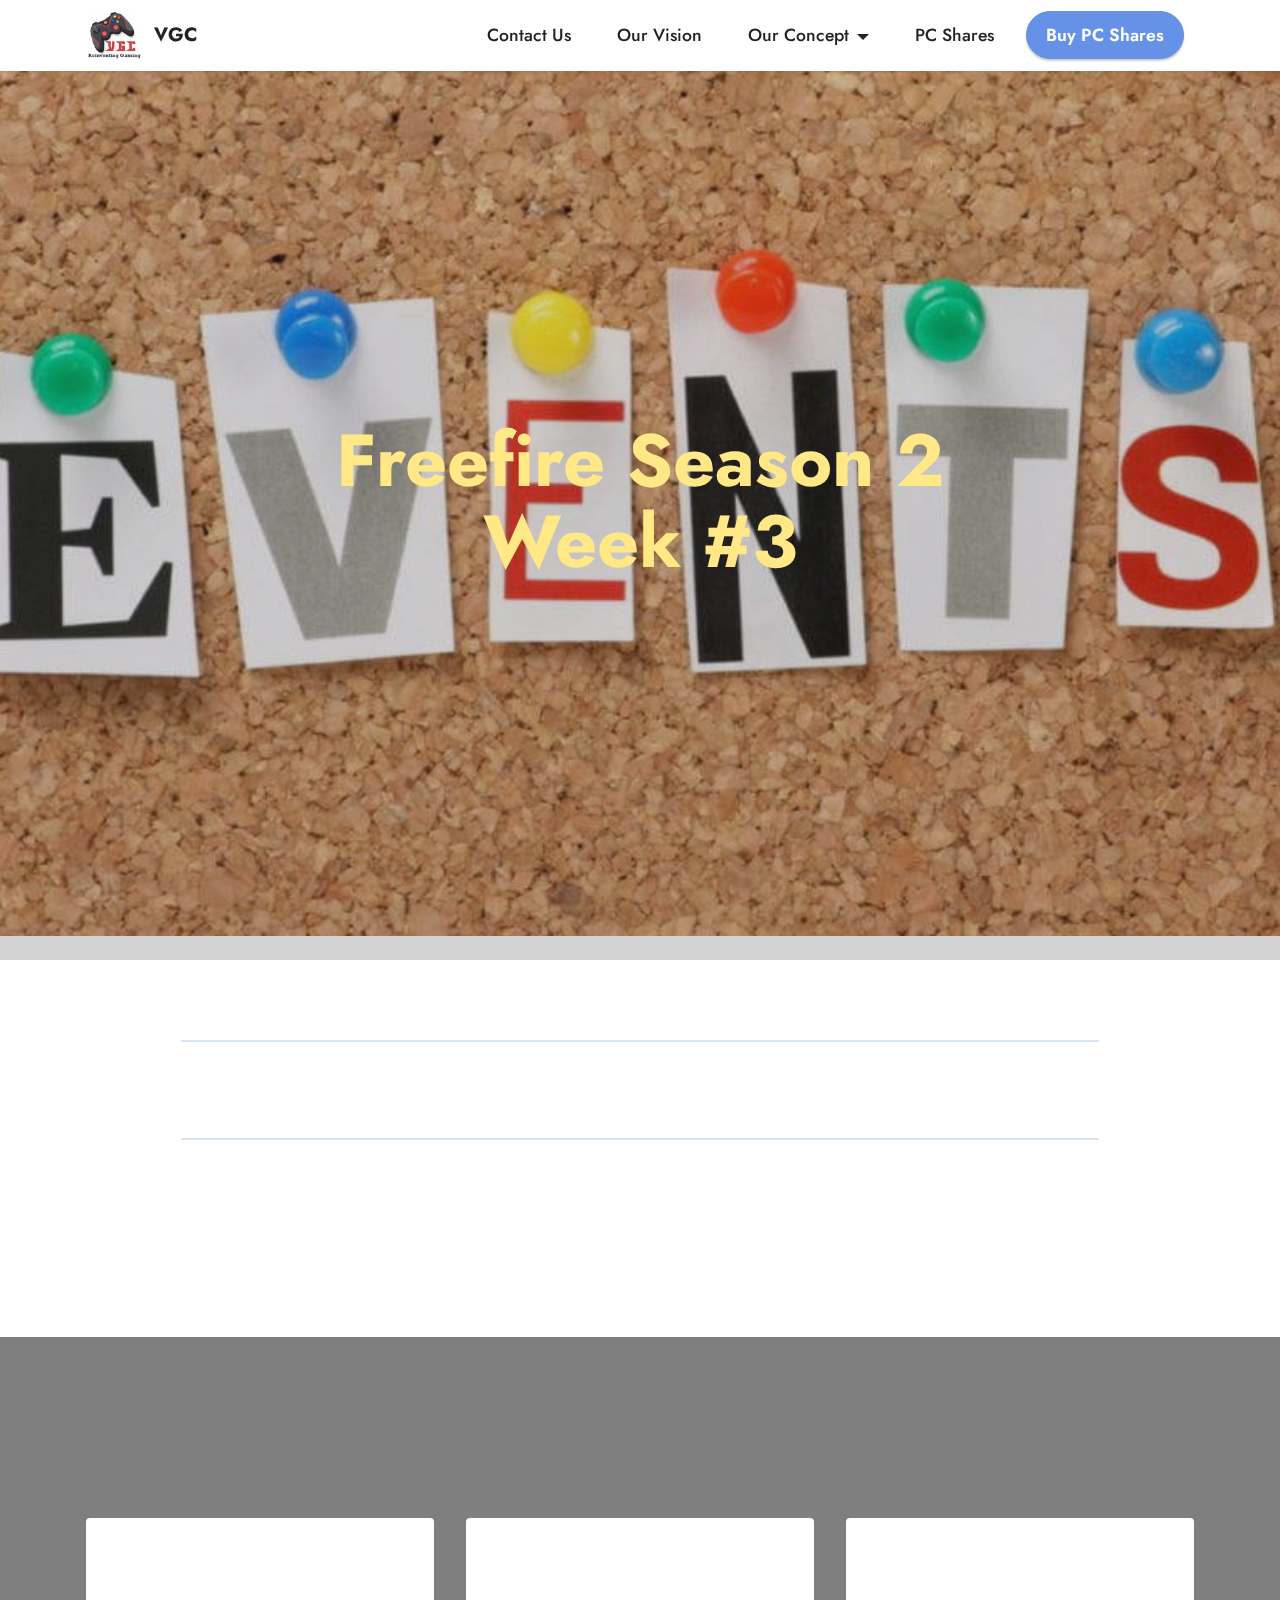
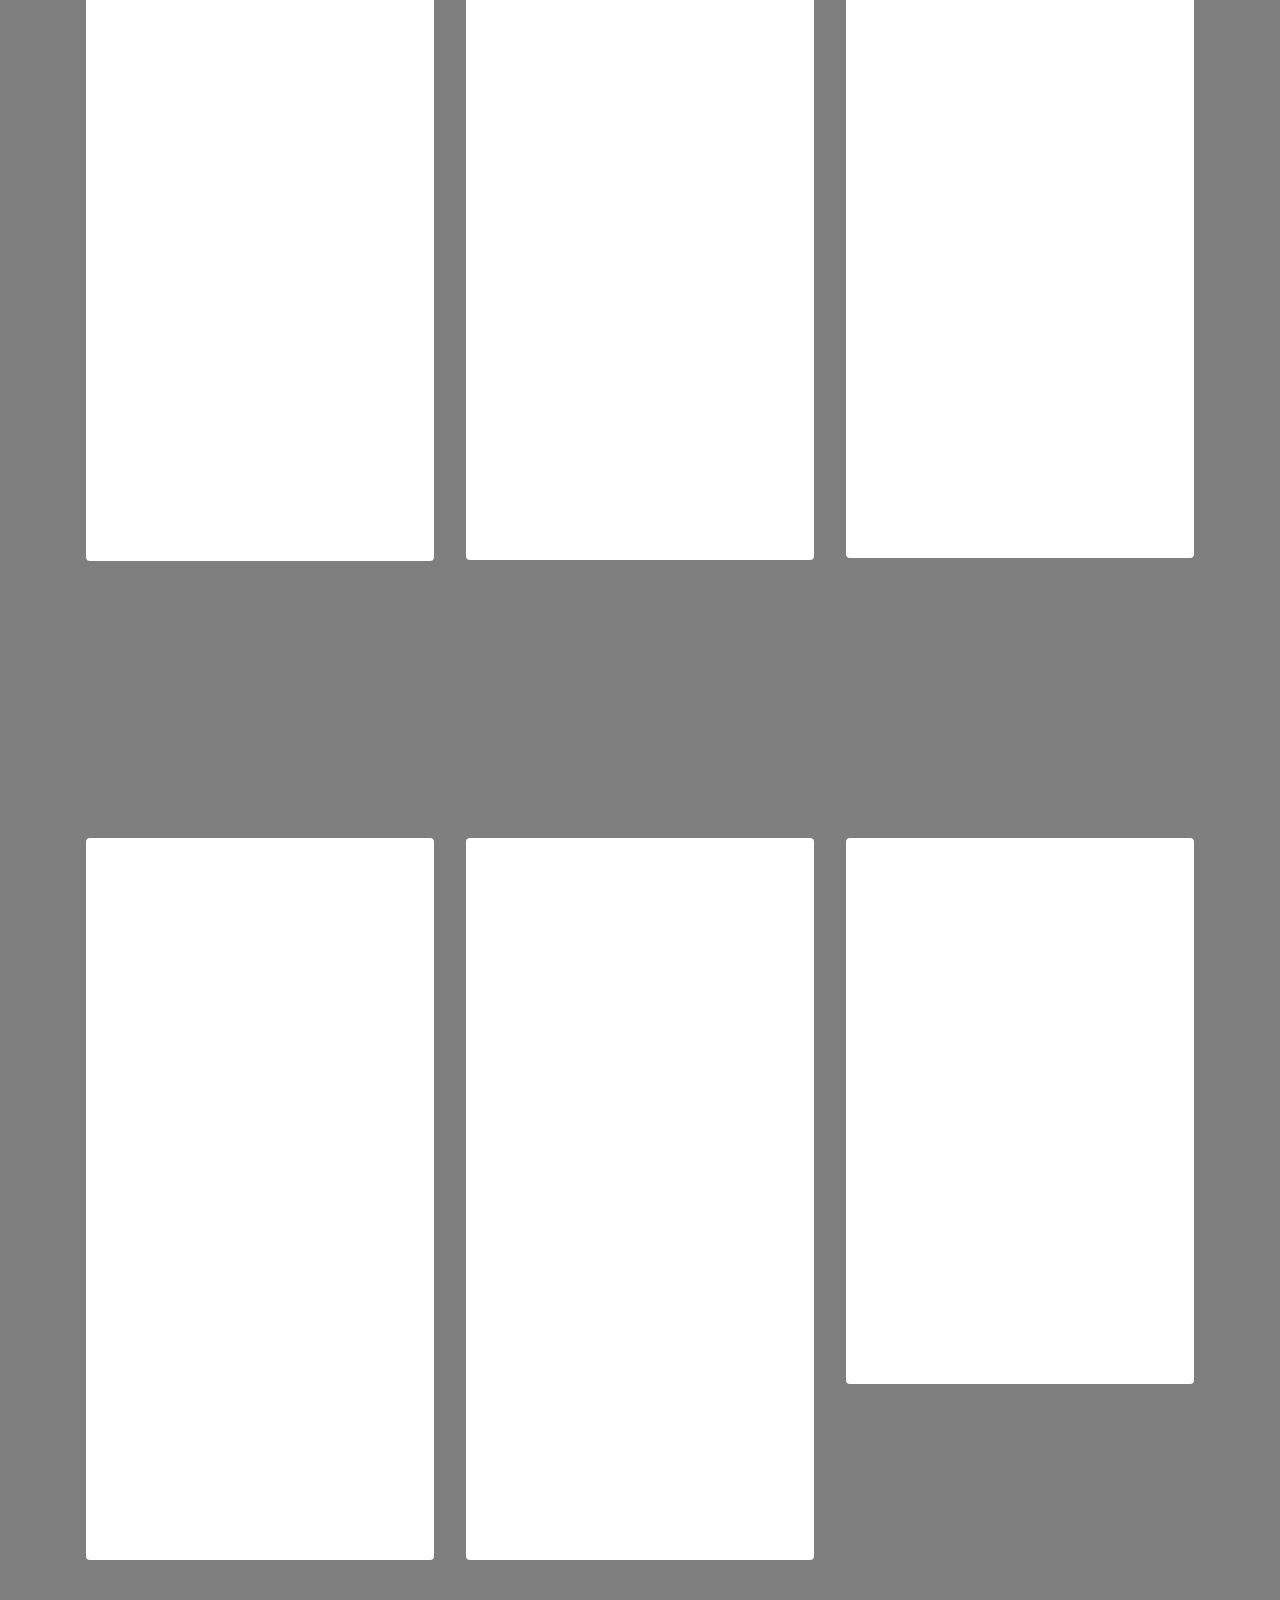
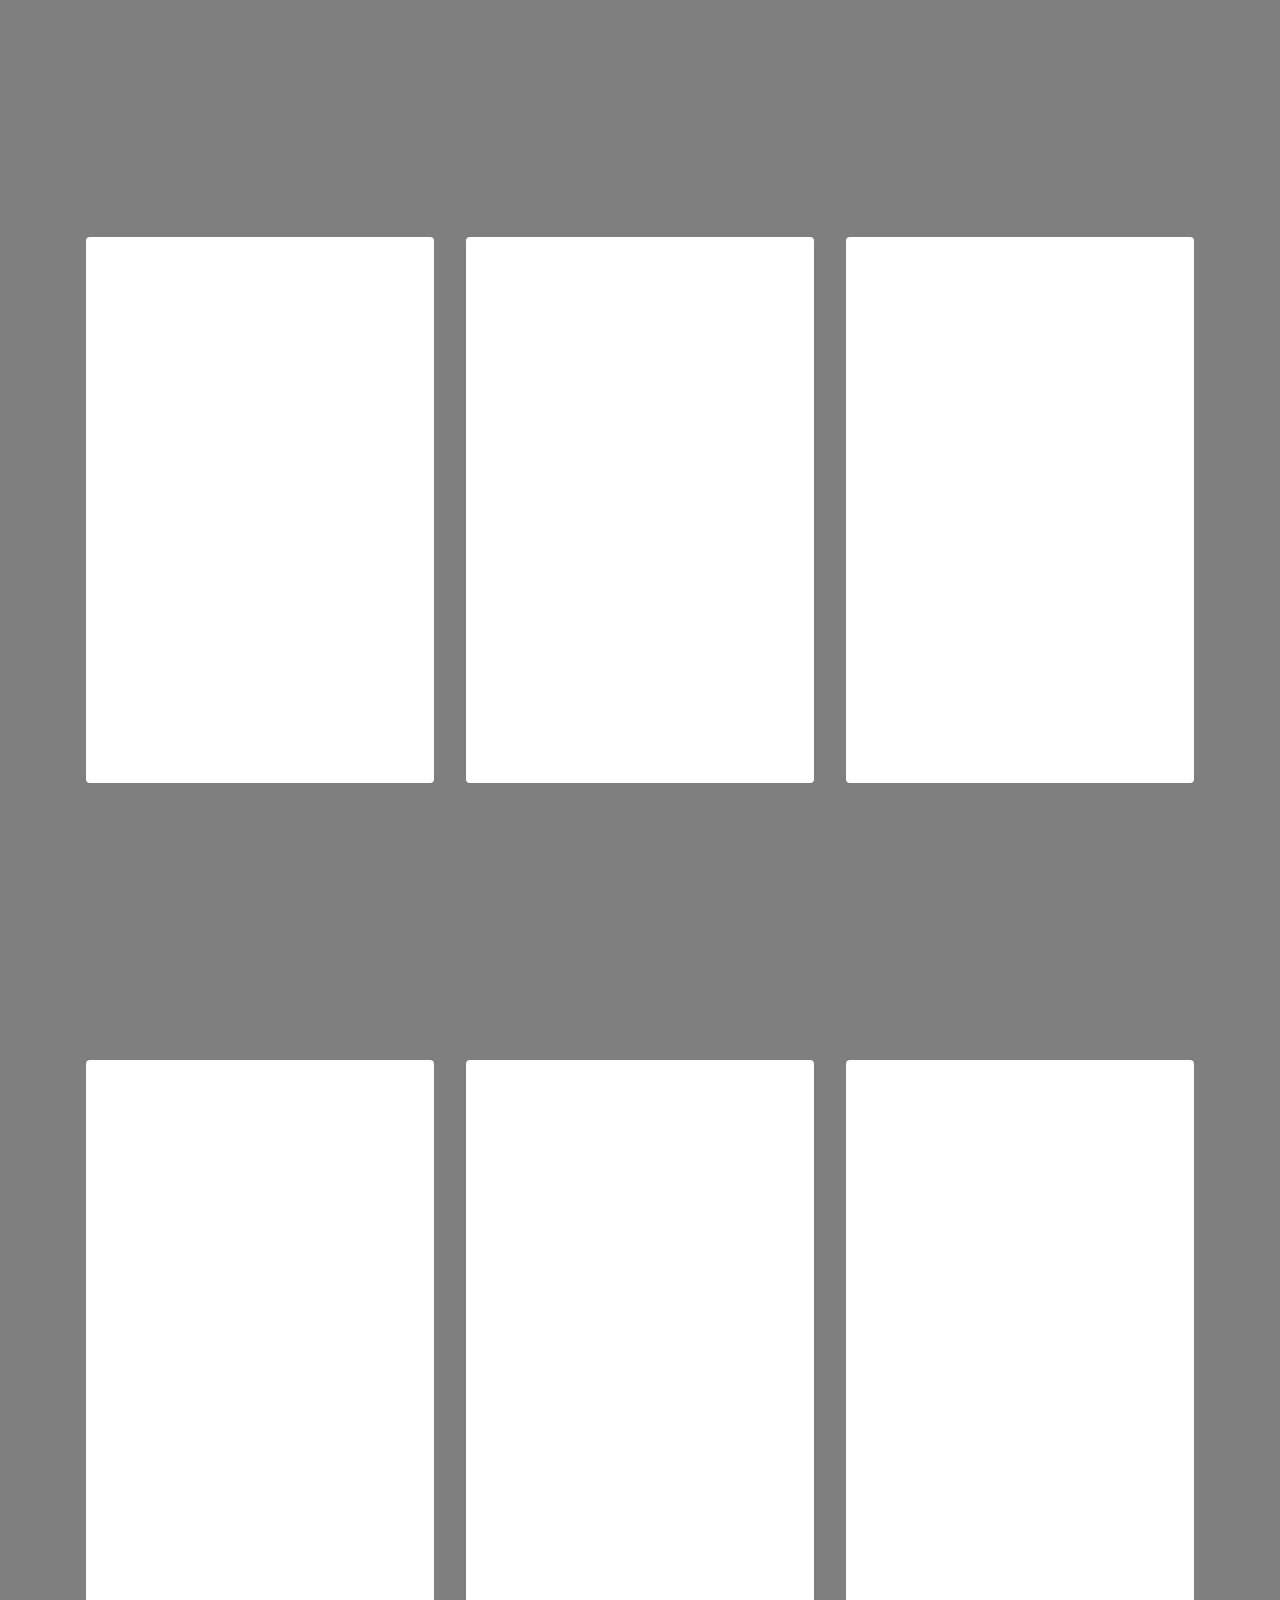
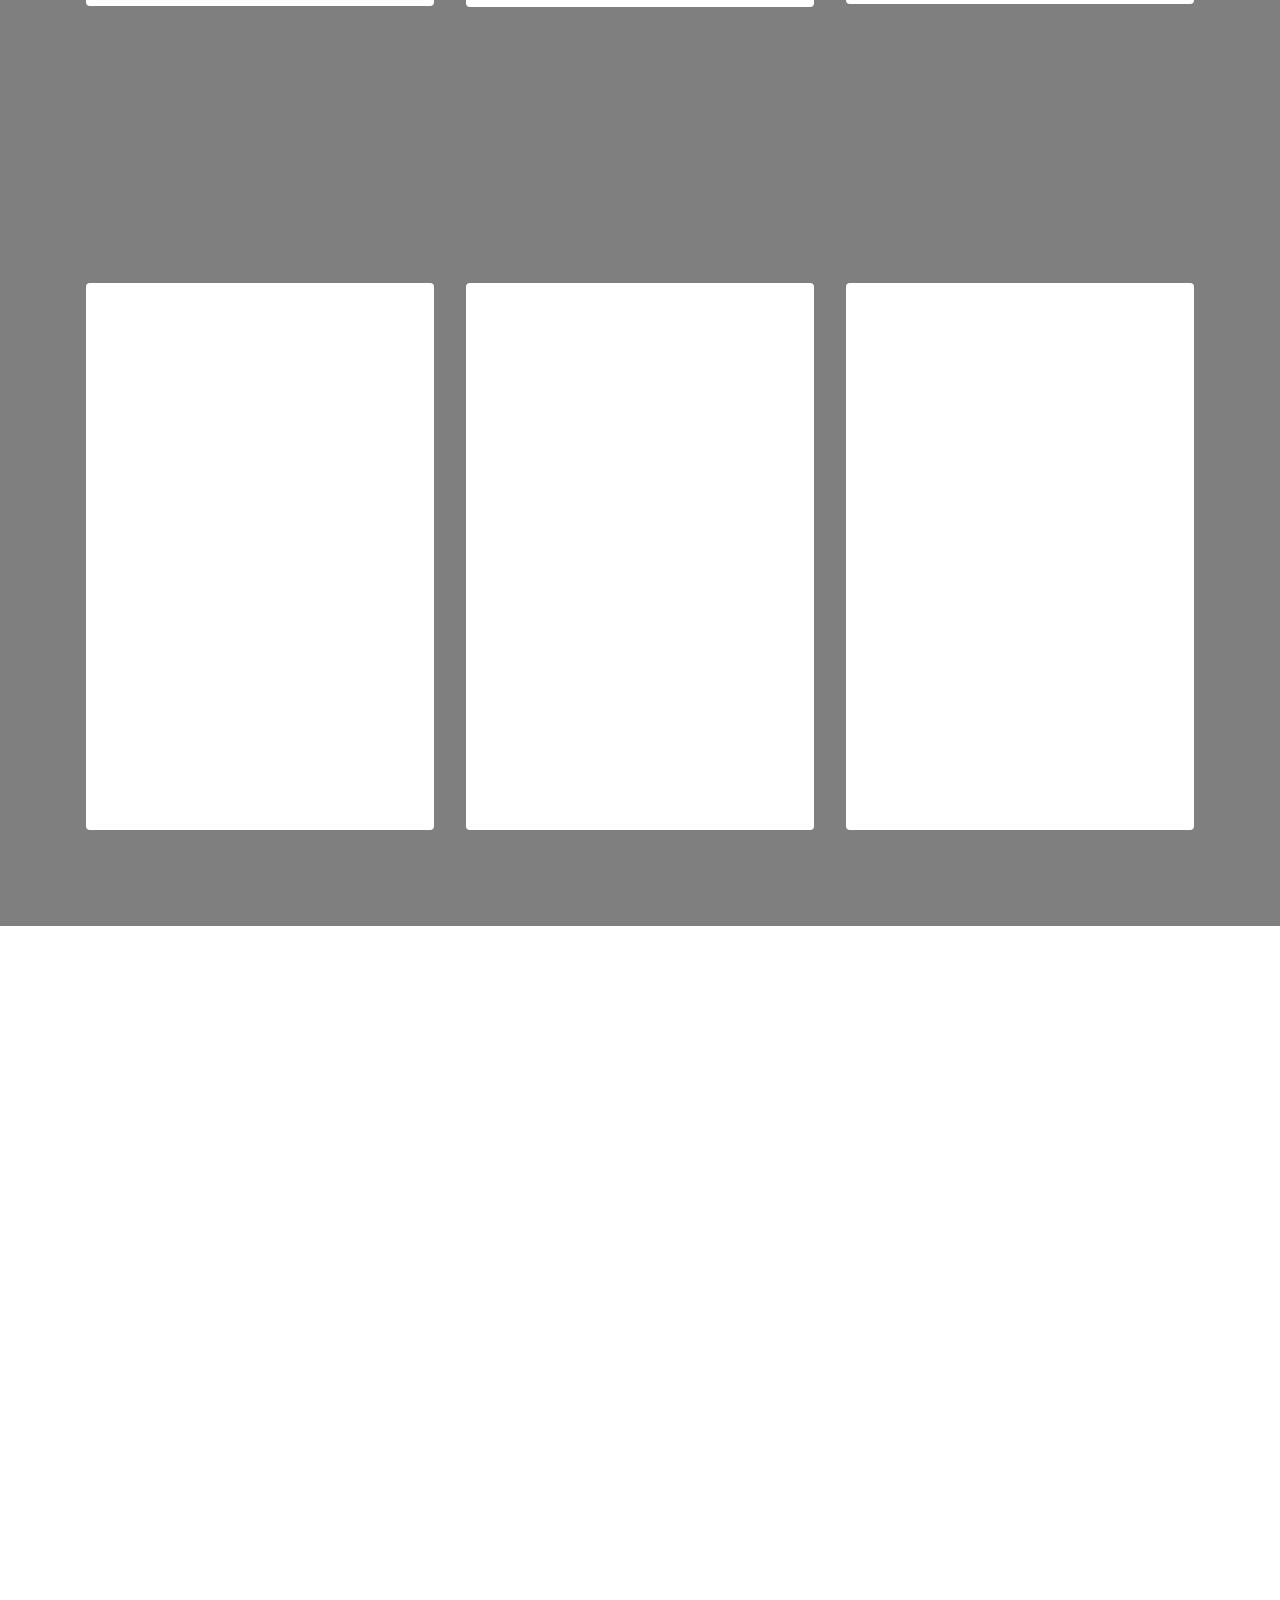
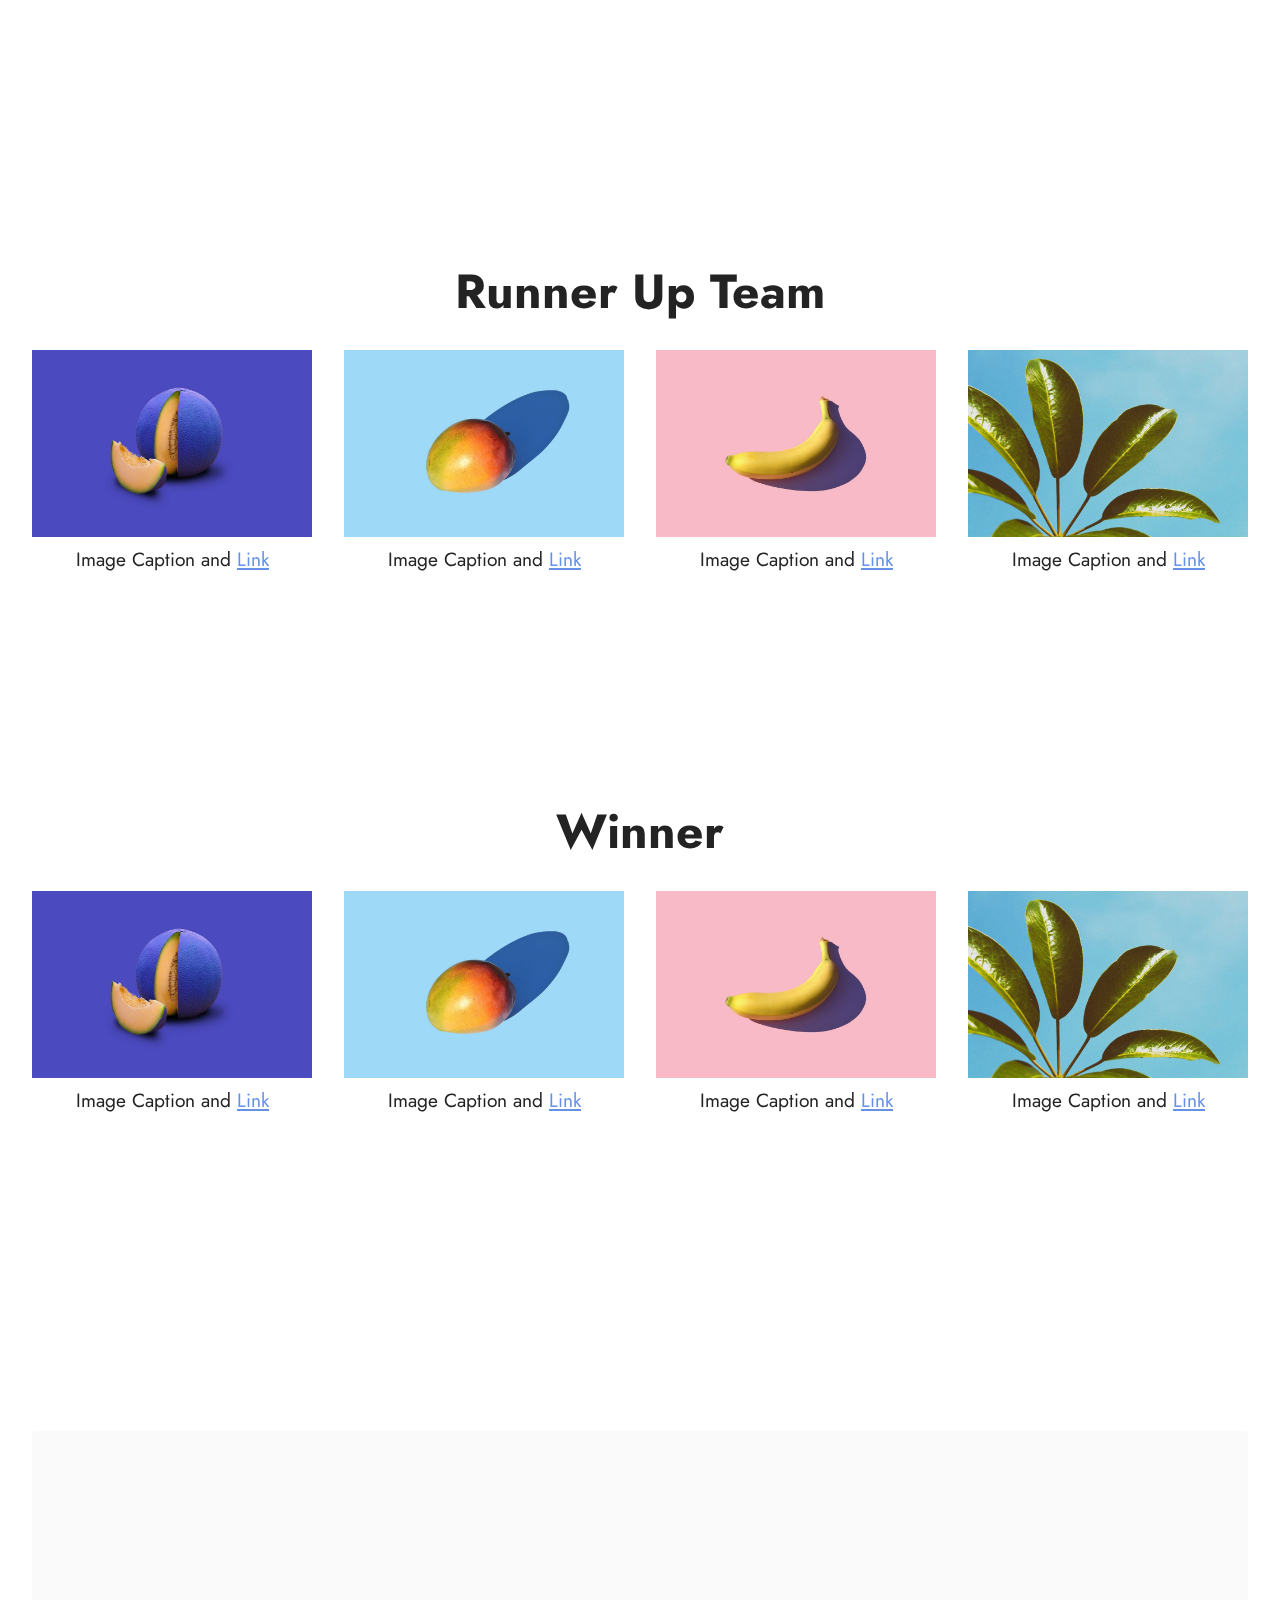
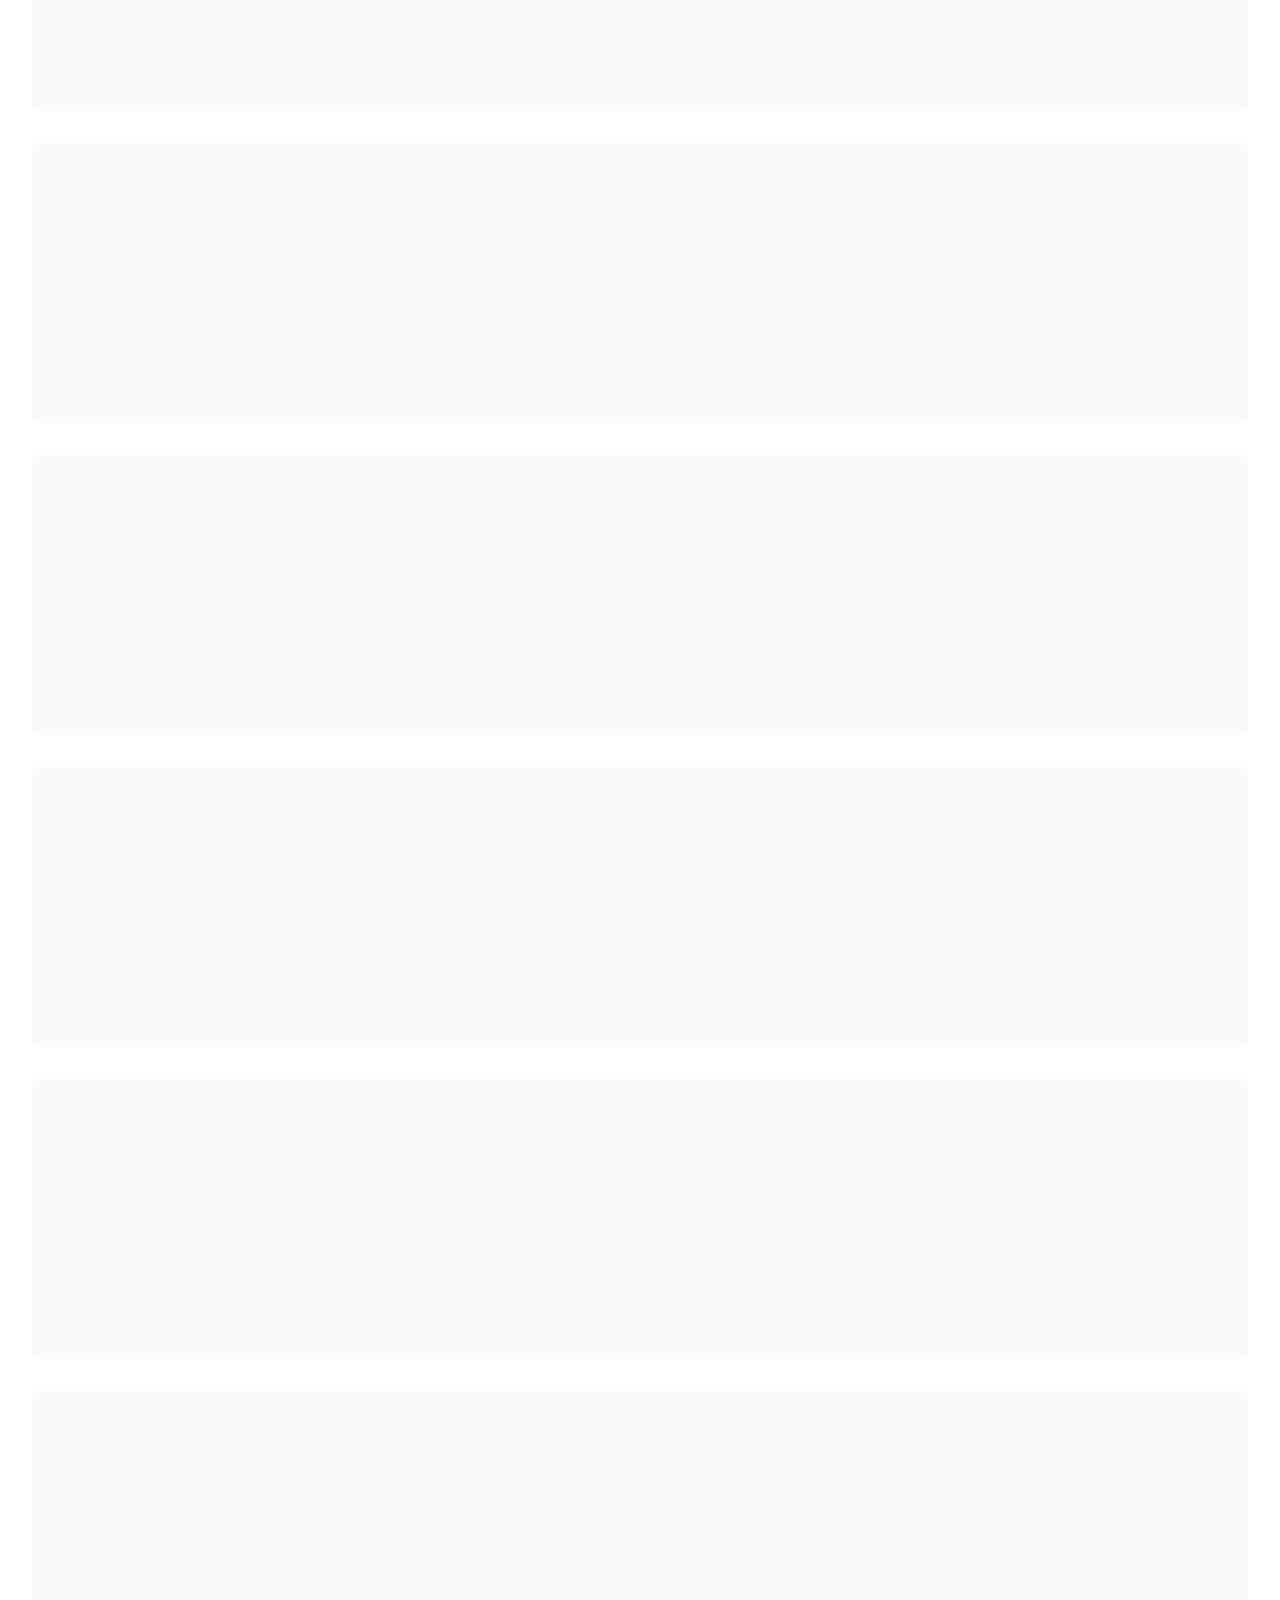
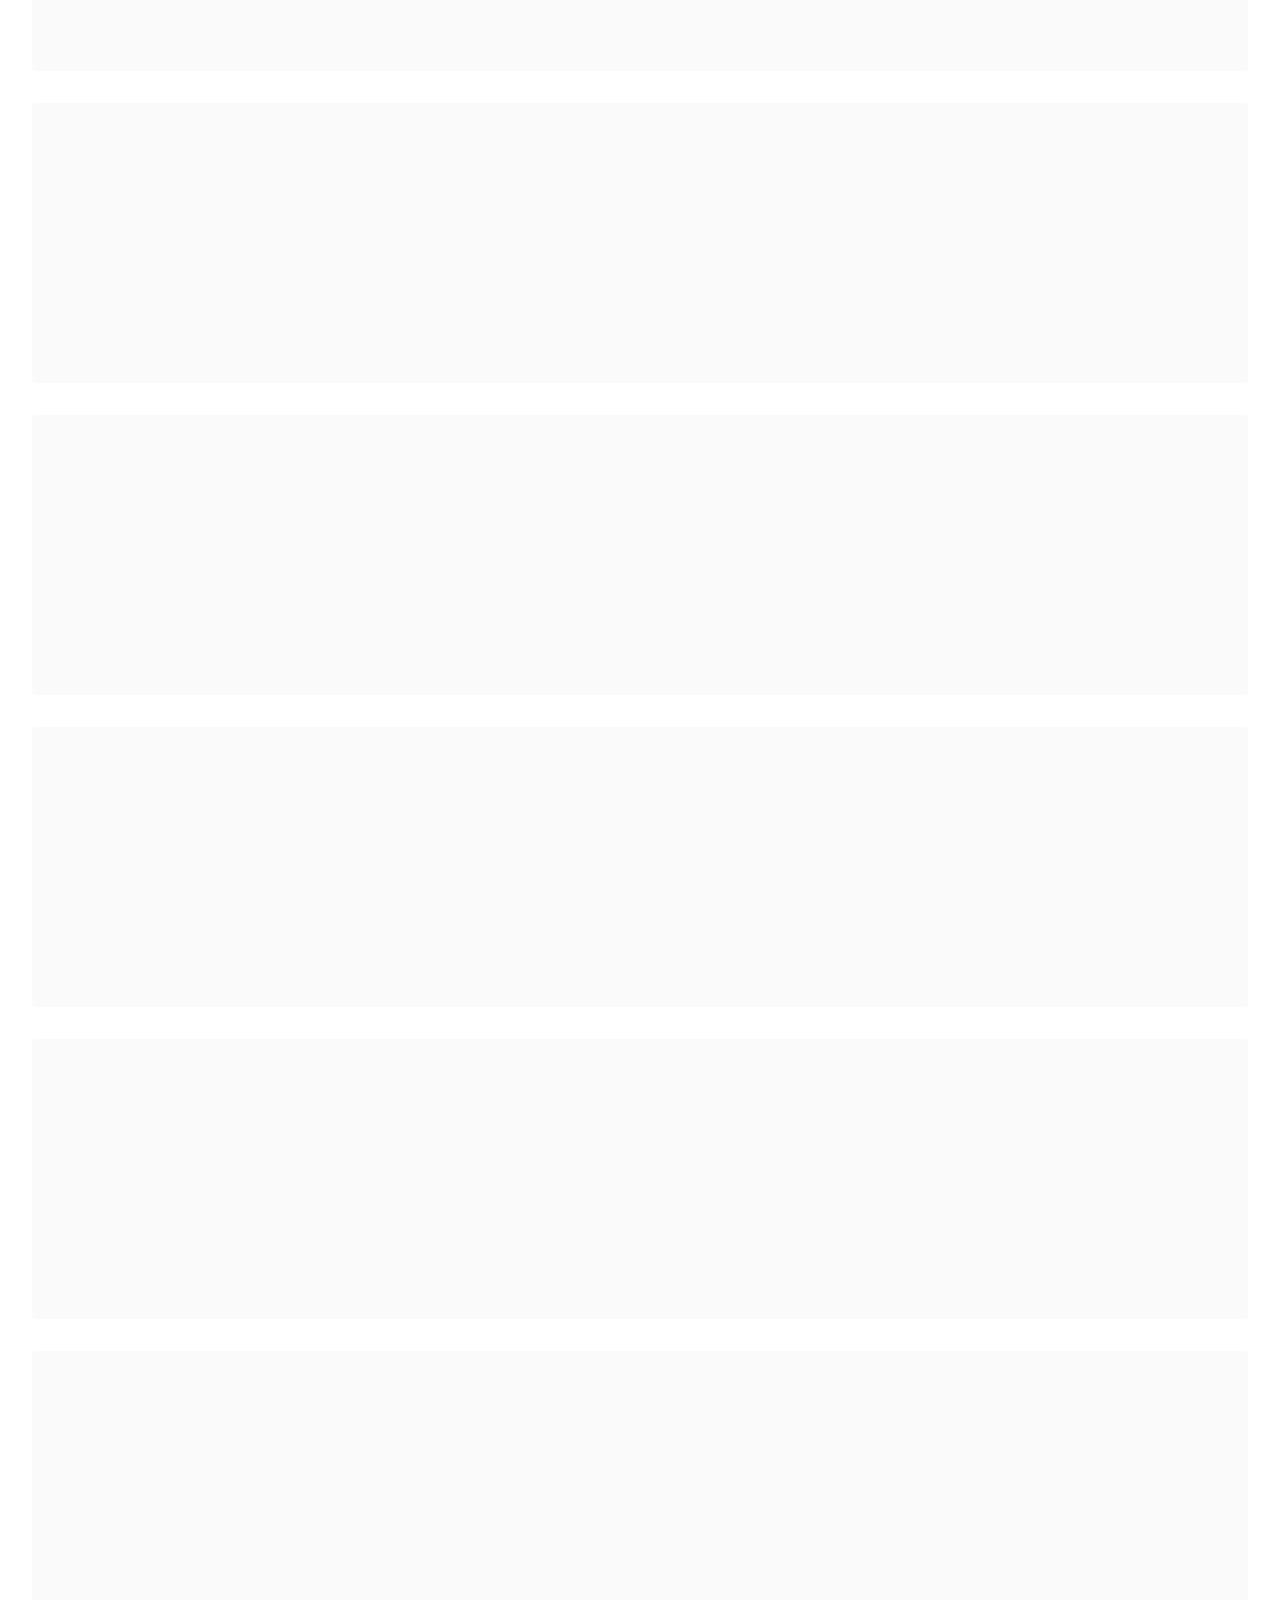
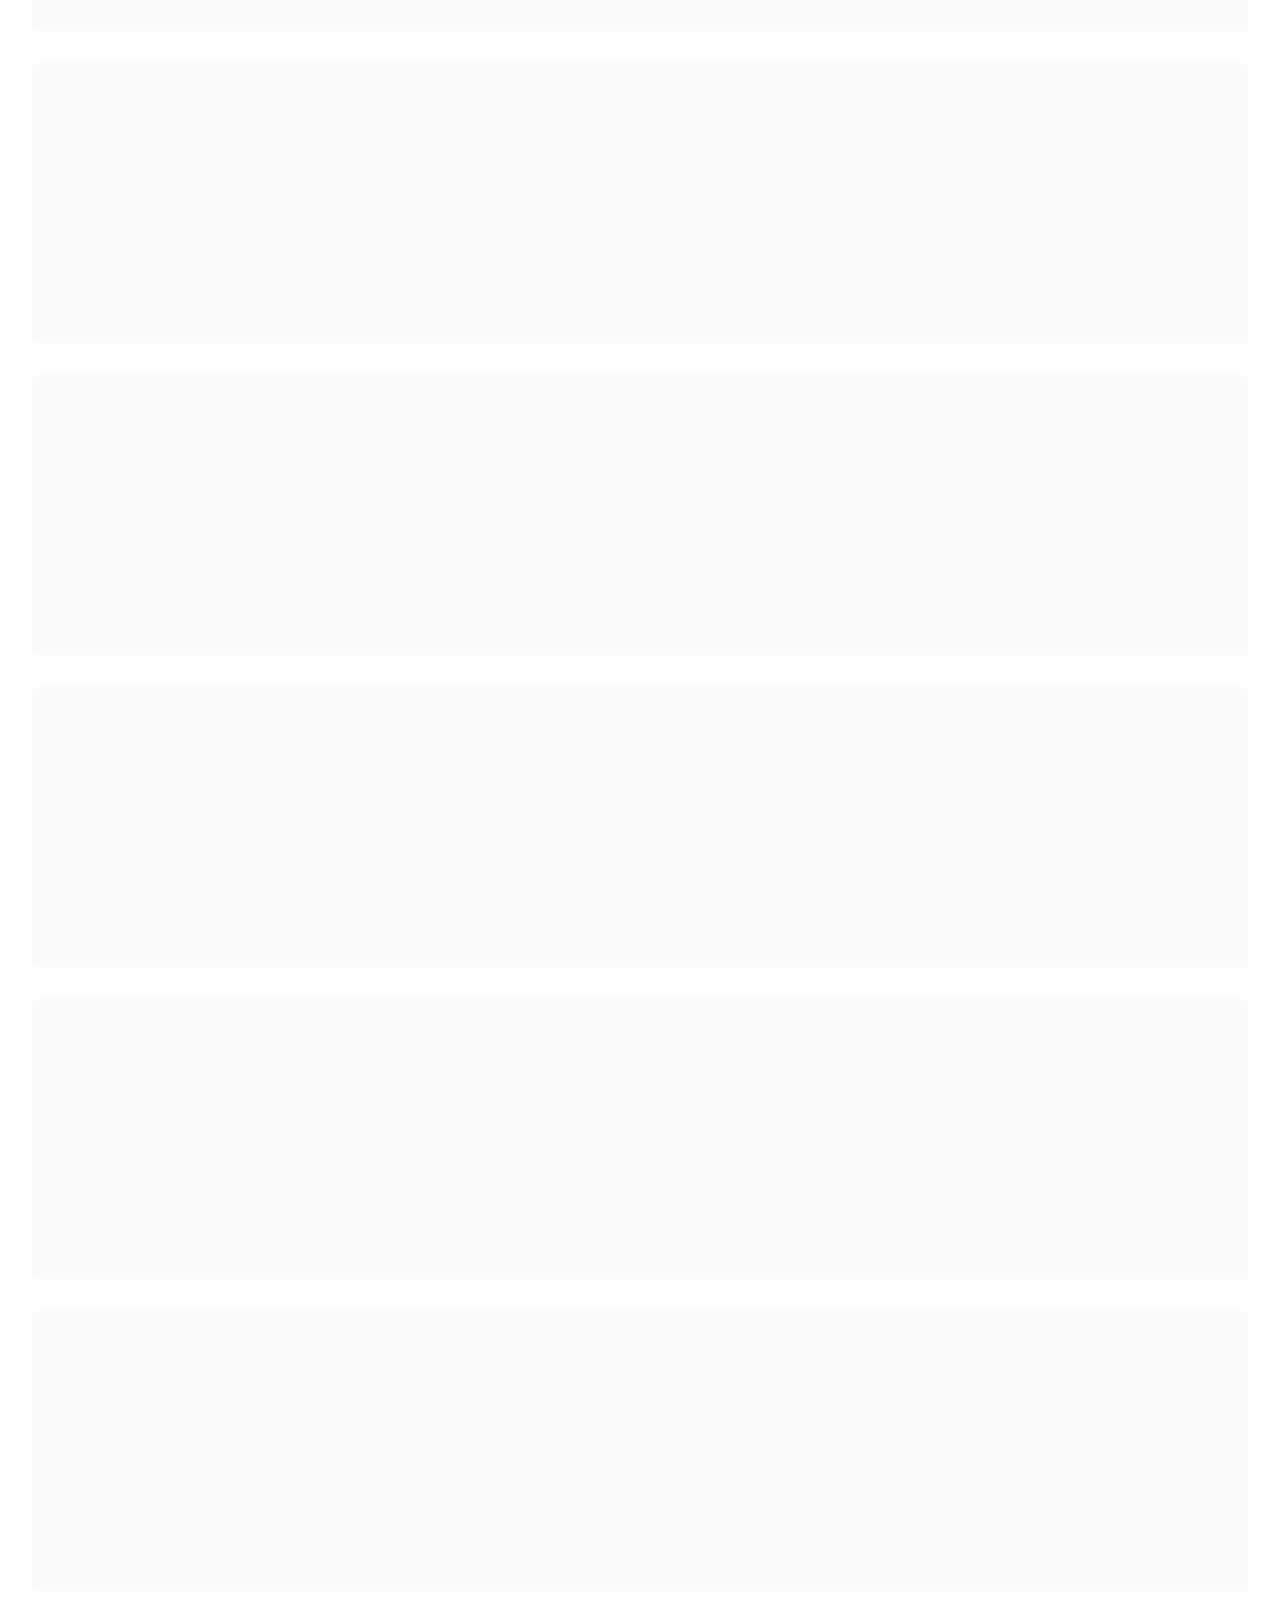
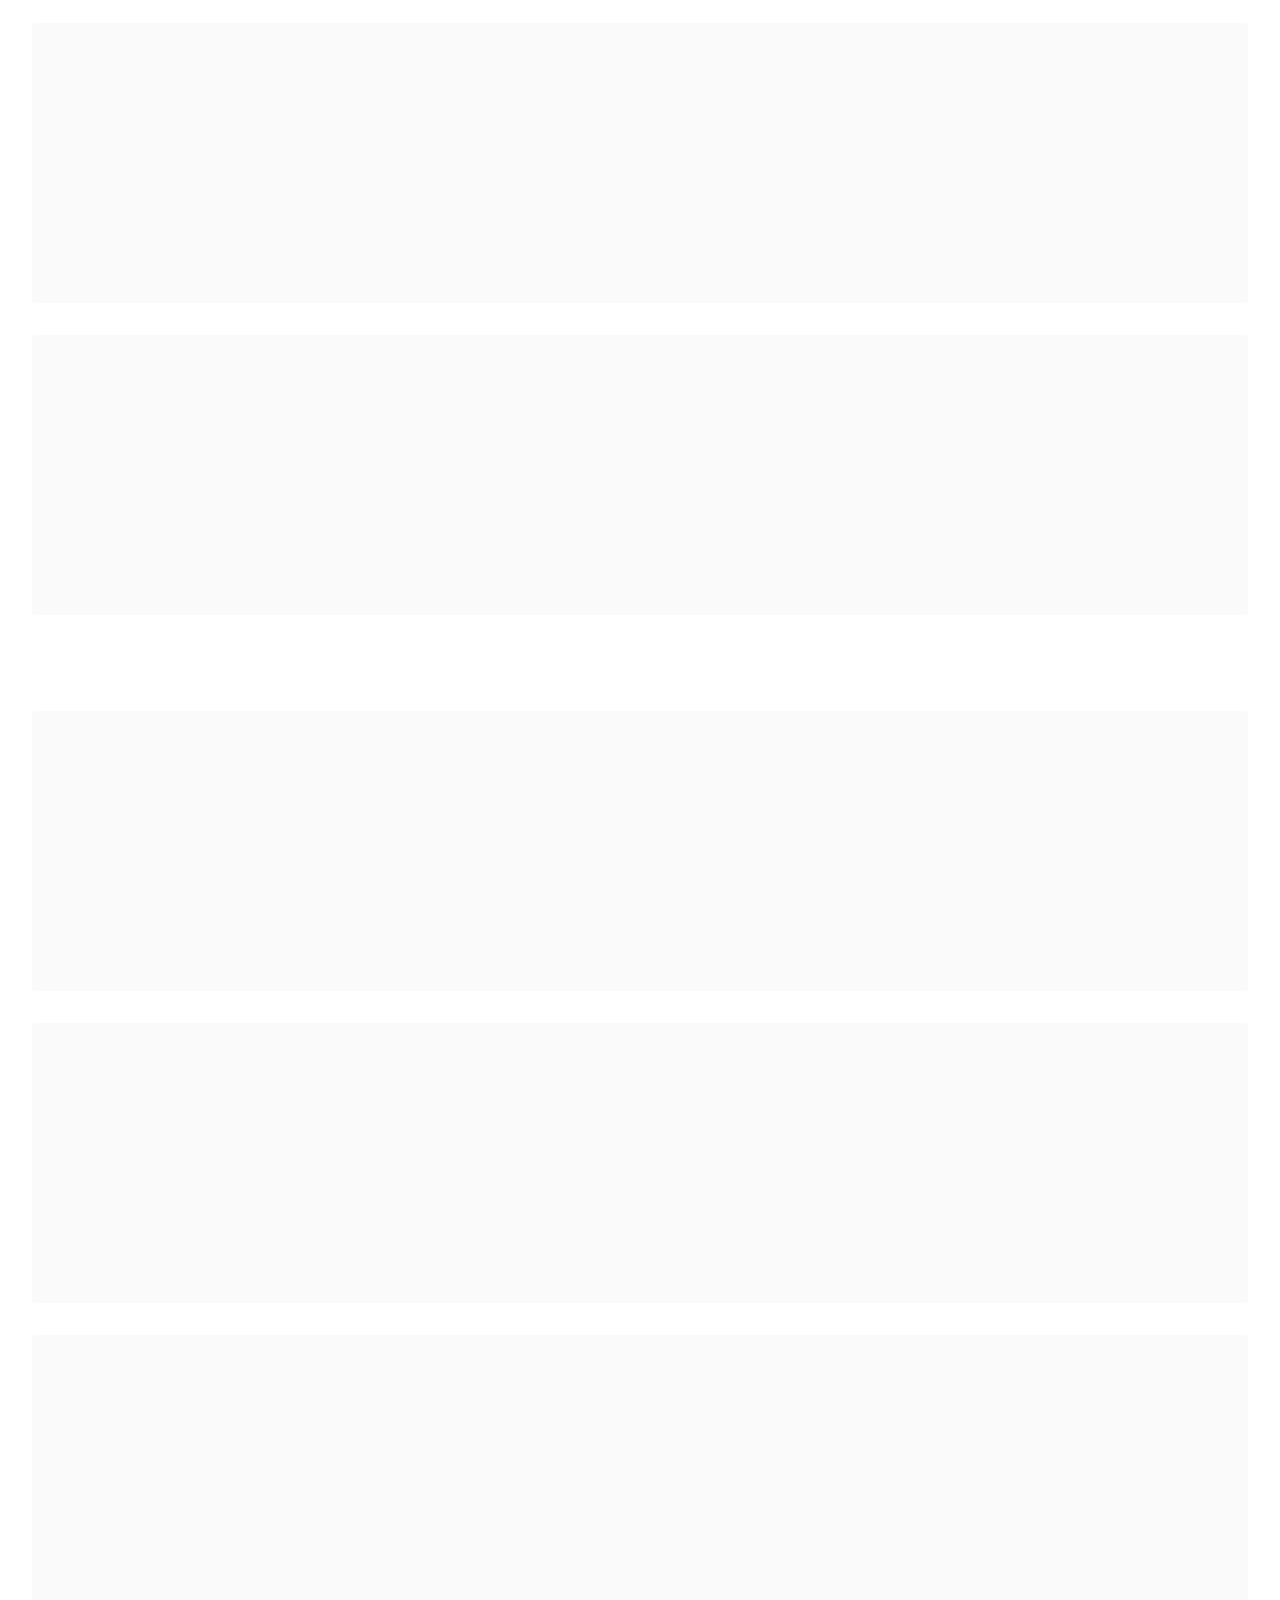
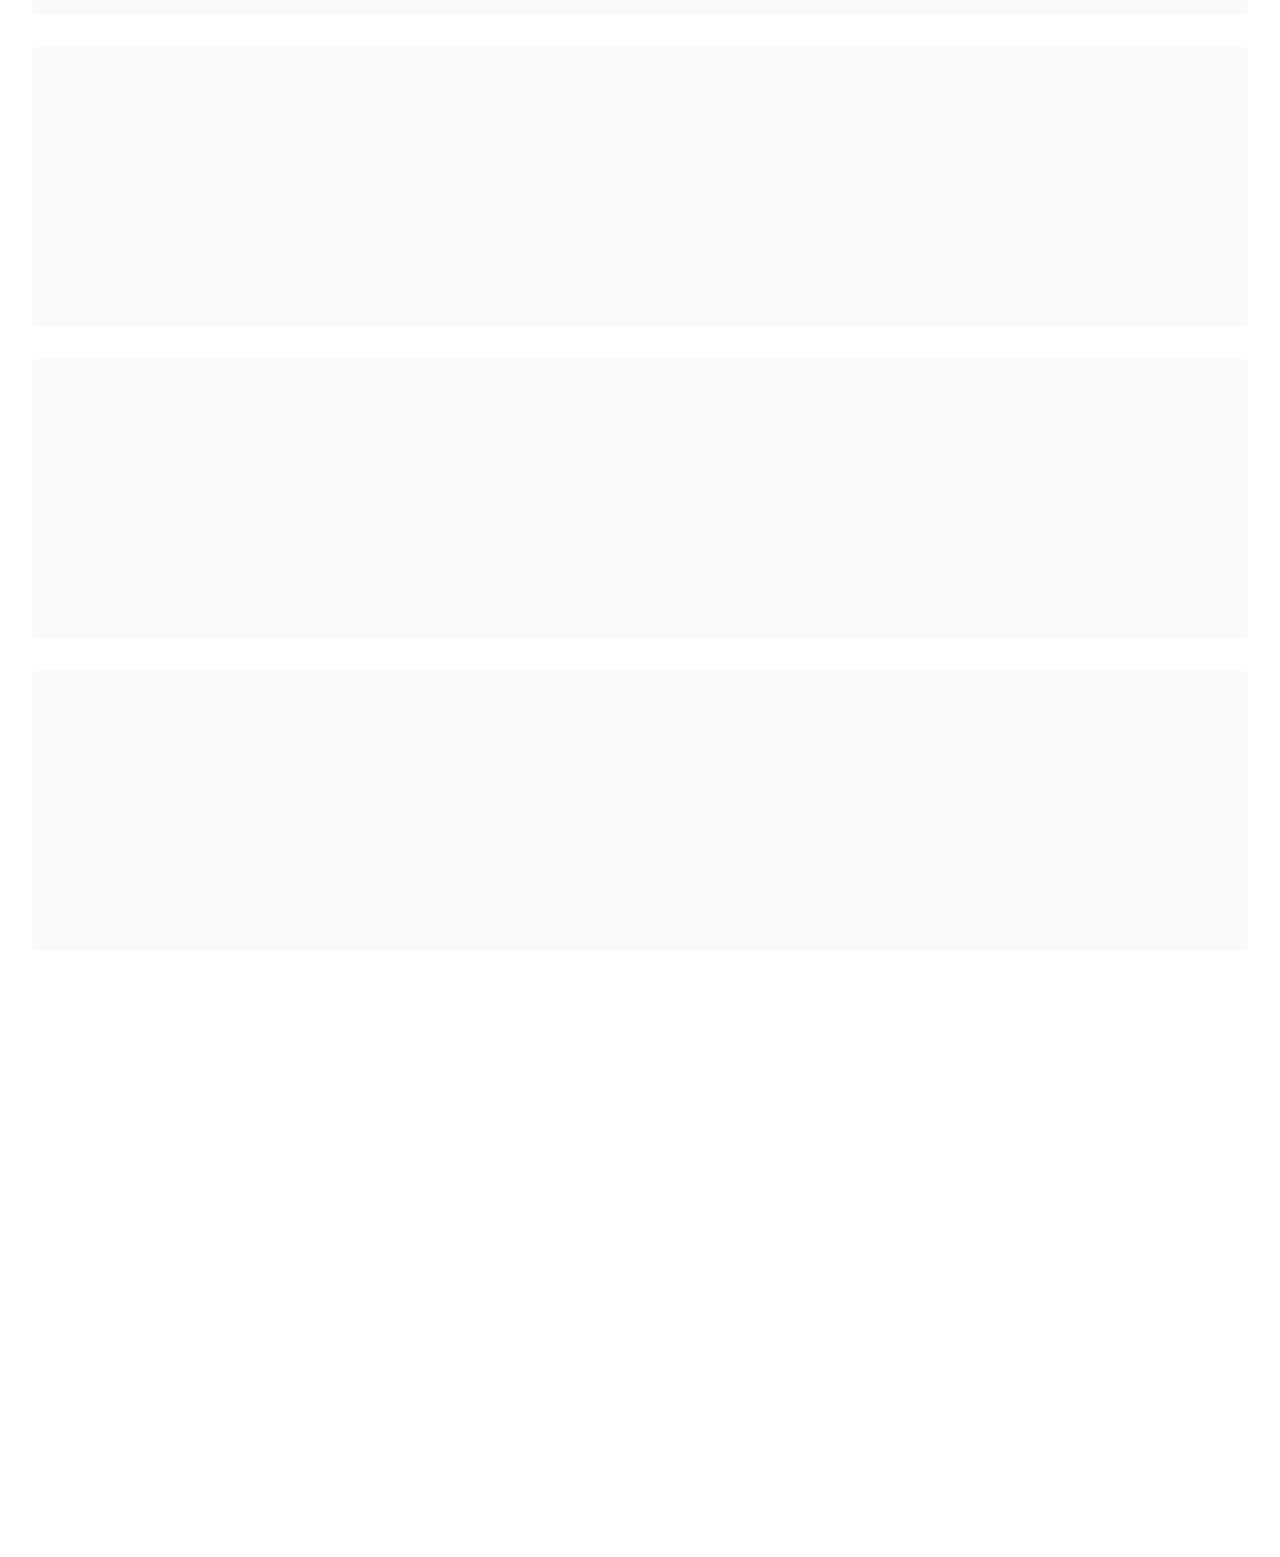
<file: page5.html>
<!DOCTYPE html>
<html  >
<head>
  <!-- Site made with Mobirise Website Builder v5.5.2, https://mobirise.com -->
  <meta charset="UTF-8">
  <meta http-equiv="X-UA-Compatible" content="IE=edge">
  <meta name="generator" content="Mobirise v5.5.2, mobirise.com">
  <meta name="viewport" content="width=device-width, initial-scale=1, minimum-scale=1">
  <link rel="shortcut icon" href="assets/images/new-vgc-logo.png" type="image/x-icon">
  <meta name="description" content="">
  
  
  <title>CE: Freefire S2W3</title>
  <link rel="stylesheet" href="assets/web/assets/mobirise-icons2/mobirise2.css">
  <link rel="stylesheet" href="assets/bootstrap/css/bootstrap.min.css">
  <link rel="stylesheet" href="assets/bootstrap/css/bootstrap-grid.min.css">
  <link rel="stylesheet" href="assets/bootstrap/css/bootstrap-reboot.min.css">
  <link rel="stylesheet" href="assets/parallax/jarallax.css">
  <link rel="stylesheet" href="assets/animatecss/animate.css">
  <link rel="stylesheet" href="assets/dropdown/css/style.css">
  <link rel="stylesheet" href="assets/socicon/css/styles.css">
  <link rel="stylesheet" href="assets/theme/css/style.css">
  <link rel="preload" href="https://fonts.googleapis.com/css?family=Jost:100,200,300,400,500,600,700,800,900,100i,200i,300i,400i,500i,600i,700i,800i,900i&display=swap" as="style" onload="this.onload=null;this.rel='stylesheet'">
  <noscript><link rel="stylesheet" href="https://fonts.googleapis.com/css?family=Jost:100,200,300,400,500,600,700,800,900,100i,200i,300i,400i,500i,600i,700i,800i,900i&display=swap"></noscript>
  <link rel="preload" as="style" href="assets/mobirise/css/mbr-additional.css"><link rel="stylesheet" href="assets/mobirise/css/mbr-additional.css" type="text/css">
  
  
  
  
</head>
<body>
  
  <section data-bs-version="5.1" class="menu menu2 cid-sQqv24qbPO" once="menu" id="menu2-1f">
    
    <nav class="navbar navbar-dropdown navbar-fixed-top navbar-expand-lg">
        <div class="container">
            <div class="navbar-brand">
                <span class="navbar-logo">
                    <a href="https://vadodaranerds.github.io/">
                        <img src="assets/images/new-vgc-logo.png" alt="Mobirise" style="height: 3rem;">
                    </a>
                </span>
                <span class="navbar-caption-wrap"><a class="navbar-caption text-black text-primary display-7" href="index.html">VGC</a></span>
            </div>
            <button class="navbar-toggler" type="button" data-toggle="collapse" data-bs-toggle="collapse" data-target="#navbarSupportedContent" data-bs-target="#navbarSupportedContent" aria-controls="navbarNavAltMarkup" aria-expanded="false" aria-label="Toggle navigation">
                <div class="hamburger">
                    <span></span>
                    <span></span>
                    <span></span>
                    <span></span>
                </div>
            </button>
            <div class="collapse navbar-collapse" id="navbarSupportedContent">
                <ul class="navbar-nav nav-dropdown" data-app-modern-menu="true"><li class="nav-item"><a class="nav-link link text-black text-primary display-4" href="page1.html">Contact Us</a>
                    </li><li class="nav-item"><a class="nav-link link text-black text-primary display-4" href="page2.html">Our Vision</a></li>
                    <li class="nav-item dropdown"><a class="nav-link link text-black text-primary dropdown-toggle display-4" href="page3.html" data-toggle="dropdown-submenu" data-bs-toggle="dropdown" data-bs-auto-close="outside" aria-expanded="false">Our Concept</a><div class="dropdown-menu" aria-labelledby="dropdown-undefined"><a class="text-black text-primary dropdown-item display-4" href="page3.html">Player Currency</a><a class="text-black text-primary show dropdown-item display-4" href="page10.html">Community Contracts</a><a class="text-black text-primary show dropdown-item display-4" href="page6.html">Skill Demonstration</a></div></li><li class="nav-item"><a class="nav-link link text-black text-primary display-4" href="page9.html#pricing2-39">PC Shares<br></a></li></ul>
                
                <div class="navbar-buttons mbr-section-btn"><a class="btn btn-primary display-4" href="https://forms.gle/Z8nTwpUpWH8A7p5B7" target="_blank">Buy PC Shares</a></div>
            </div>
        </div>
    </nav>
</section>

<section data-bs-version="5.1" class="header6 cid-sQqv25lyOy mbr-fullscreen mbr-parallax-background" id="header6-1g">

    

    <div class="mbr-overlay" style="opacity: 0.2; background-color: rgb(35, 35, 35);"></div>

    <div class="align-center container-fluid">
        <div class="row justify-content-center">
            <div class="col-12 col-lg-10">
                <h1 class="mbr-section-title mbr-fonts-style mbr-white mb-3 display-1"><strong>Freefire Season&nbsp;</strong><strong>2 </strong><br><strong>Week #3</strong></h1>
                
                
                
            </div>
        </div>
    </div>
</section>

<section data-bs-version="5.1" class="content6 cid-sSRDI1icUE" id="content6-2q">
    
    <div class="container">
        <div class="row justify-content-center">
            <div class="col-md-12 col-lg-10">
                <hr class="line">
                <p class="mbr-text align-center mbr-fonts-style my-4 display-5">
                    <em>Compete for the prize-pool of <strong>2,40,000 Player Currency</strong>.</em></p>
                <hr class="line">
            </div>
        </div>
    </div>
</section>

<section data-bs-version="5.1" class="content4 cid-sRaQtWFajq" id="content4-2l">
    
    
    <div class="container-fluid">
        <div class="row justify-content-center">
            <div class="title col-md-12 col-lg-12">
                <h3 class="mbr-section-title mbr-fonts-style align-center mb-4 display-2"><strong>Teams</strong></h3>
                
                
            </div>
        </div>
    </div>
</section>

<section data-bs-version="5.1" class="team1 cid-sRaPJQ55si" data-bg-video="https://vimeo.com/428046504" id="team1-2g">
    

    <div class="mbr-overlay" style="opacity: 0.5; background-color: rgb(0, 0, 0);">
    </div>
    <div class="container">
        <div class="row justify-content-center">
            <div class="col-12">
                <h3 class="mbr-section-title mbr-fonts-style align-center mb-4 display-2">
                    <strong>Team 1</strong></h3>
                
            </div>
            <div class="col-sm-6 col-lg-4">
                <div class="card-wrap">
                    <div class="image-wrap">
                        <img src="assets/images/kevin-428x648.jpeg" alt="">
                    </div>
                    <div class="content-wrap">
                        <h5 class="mbr-section-title card-title mbr-fonts-style align-center m-0 display-5">
                            <strong>Kevin</strong></h5>
                        
                        <p class="card-text mbr-fonts-style align-center display-7">
                            No special actions required, all sites you make with Mobirise are mobile-friendly.
                        </p>
                        
                        
                    </div>
                </div>
            </div>

            <div class="col-sm-6 col-lg-4">
                <div class="card-wrap">
                    <div class="image-wrap">
                        <img src="assets/images/kaif-2-816x1088.jpeg" alt="">
                    </div>
                    <div class="content-wrap">
                        <h5 class="mbr-section-title card-title mbr-fonts-style align-center m-0 display-5"><strong>Kaif</strong></h5>
                        
                        <p class="card-text mbr-fonts-style align-center display-7">
                            Use Mobirise website building software to create multiple sites for your clients.
                        </p>
                        
                        
                    </div>
                </div>
            </div>

            <div class="col-sm-6 col-lg-4">
                <div class="card-wrap">
                    <div class="image-wrap">
                        <img src="assets/images/deshan-4-720x1280.jpeg" alt="">
                    </div>
                    <div class="content-wrap">
                        <h5 class="mbr-section-title card-title mbr-fonts-style align-center m-0 display-5">
                            <strong>Deshan</strong></h5>
                        
                        <p class="card-text mbr-fonts-style align-center display-7">
                            Create multiple pages. Don't forget to set links to your pages after creating them.
                        </p>
                        
                        
                    </div>
                </div>
            </div>

            
        </div>
    </div>
</section>

<section data-bs-version="5.1" class="team1 cid-sRaQeamMVx" data-bg-video="https://vimeo.com/428046504" id="team1-2h">
    

    <div class="mbr-overlay" style="opacity: 0.5; background-color: rgb(0, 0, 0);">
    </div>
    <div class="container">
        <div class="row justify-content-center">
            <div class="col-12">
                <h3 class="mbr-section-title mbr-fonts-style align-center mb-4 display-2">
                    <strong>Team 2</strong></h3>
                
            </div>
            <div class="col-sm-6 col-lg-4">
                <div class="card-wrap">
                    <div class="image-wrap">
                        <img src="assets/images/krushal-1-738x1600.jpeg" alt="">
                    </div>
                    <div class="content-wrap">
                        <h5 class="mbr-section-title card-title mbr-fonts-style align-center m-0 display-5">
                            <strong>Krushal</strong></h5>
                        
                        <p class="card-text mbr-fonts-style align-center display-7">
                            No special actions required, all sites you make with Mobirise are mobile-friendly.
                        </p>
                        
                        
                    </div>
                </div>
            </div>

            <div class="col-sm-6 col-lg-4">
                <div class="card-wrap">
                    <div class="image-wrap">
                        <img src="assets/images/varun-3-696x1280.jpeg" alt="">
                    </div>
                    <div class="content-wrap">
                        <h5 class="mbr-section-title card-title mbr-fonts-style align-center m-0 display-5">
                            <strong>Varun</strong></h5>
                        
                        <p class="card-text mbr-fonts-style align-center display-7">
                            Use Mobirise website building software to create multiple sites for your clients.
                        </p>
                        
                        
                    </div>
                </div>
            </div>

            <div class="col-sm-6 col-lg-4">
                <div class="card-wrap">
                    <div class="image-wrap">
                        <img src="assets/images/team3.jpg">
                    </div>
                    <div class="content-wrap">
                        <h5 class="mbr-section-title card-title mbr-fonts-style align-center m-0 display-5">
                            <strong>Jainesh</strong></h5>
                        
                        <p class="card-text mbr-fonts-style align-center display-7">
                            Create multiple pages. Don't forget to set links to your pages after creating them.
                        </p>
                        
                        
                    </div>
                </div>
            </div>

            
        </div>
    </div>
</section>

<section data-bs-version="5.1" class="team1 cid-sRaQeIrpy1" data-bg-video="https://vimeo.com/428046504" id="team1-2i">
    

    <div class="mbr-overlay" style="opacity: 0.5; background-color: rgb(0, 0, 0);">
    </div>
    <div class="container">
        <div class="row justify-content-center">
            <div class="col-12">
                <h3 class="mbr-section-title mbr-fonts-style align-center mb-4 display-2">
                    <strong>Team 3</strong></h3>
                
            </div>
            <div class="col-sm-6 col-lg-4">
                <div class="card-wrap">
                    <div class="image-wrap">
                        <img src="assets/images/team1.jpg">
                    </div>
                    <div class="content-wrap">
                        <h5 class="mbr-section-title card-title mbr-fonts-style align-center m-0 display-5">
                            <strong>Vansh</strong></h5>
                        
                        <p class="card-text mbr-fonts-style align-center display-7">
                            No special actions required, all sites you make with Mobirise are mobile-friendly.
                        </p>
                        
                        
                    </div>
                </div>
            </div>

            <div class="col-sm-6 col-lg-4">
                <div class="card-wrap">
                    <div class="image-wrap">
                        <img src="assets/images/team2.jpg">
                    </div>
                    <div class="content-wrap">
                        <h5 class="mbr-section-title card-title mbr-fonts-style align-center m-0 display-5">
                            <strong>Veer</strong></h5>
                        
                        <p class="card-text mbr-fonts-style align-center display-7">
                            Use Mobirise website building software to create multiple sites for your clients.
                        </p>
                        
                        
                    </div>
                </div>
            </div>

            <div class="col-sm-6 col-lg-4">
                <div class="card-wrap">
                    <div class="image-wrap">
                        <img src="assets/images/team3.jpg">
                    </div>
                    <div class="content-wrap">
                        <h5 class="mbr-section-title card-title mbr-fonts-style align-center m-0 display-5"><p>
                            <strong>Karan</strong>&nbsp;&nbsp;&nbsp;&nbsp;</p></h5>
                        
                        <p class="card-text mbr-fonts-style align-center display-7">
                            Create multiple pages. Don't forget to set links to your pages after creating them.
                        </p>
                        
                        
                    </div>
                </div>
            </div>

            
        </div>
    </div>
</section>

<section data-bs-version="5.1" class="team1 cid-sRaQflxGob" data-bg-video="https://vimeo.com/428046504" id="team1-2j">
    

    <div class="mbr-overlay" style="opacity: 0.5; background-color: rgb(0, 0, 0);">
    </div>
    <div class="container">
        <div class="row justify-content-center">
            <div class="col-12">
                <h3 class="mbr-section-title mbr-fonts-style align-center mb-4 display-2">
                    <strong>Team 4</strong></h3>
                
            </div>
            <div class="col-sm-6 col-lg-4">
                <div class="card-wrap">
                    <div class="image-wrap">
                        <img src="assets/images/dhanesh-4-640x1284.jpeg" alt="">
                    </div>
                    <div class="content-wrap">
                        <h5 class="mbr-section-title card-title mbr-fonts-style align-center m-0 display-5">
                            <strong>Dhanesh</strong></h5>
                        
                        <p class="card-text mbr-fonts-style align-center display-7">
                            No special actions required, all sites you make with Mobirise are mobile-friendly.
                        </p>
                        
                        
                    </div>
                </div>
            </div>

            <div class="col-sm-6 col-lg-4">
                <div class="card-wrap">
                    <div class="image-wrap">
                        <img src="assets/images/shahil-816x816.jpg" alt="">
                    </div>
                    <div class="content-wrap">
                        <h5 class="mbr-section-title card-title mbr-fonts-style align-center m-0 display-5">
                            <strong>Shahil</strong></h5>
                        
                        <p class="card-text mbr-fonts-style align-center display-7">
                            Use Mobirise website building software to create multiple sites for your clients.
                        </p>
                        
                        
                    </div>
                </div>
            </div>

            <div class="col-sm-6 col-lg-4">
                <div class="card-wrap">
                    <div class="image-wrap">
                        <img src="assets/images/devarshi-9-816x1087.jpeg" alt="">
                    </div>
                    <div class="content-wrap">
                        <h5 class="mbr-section-title card-title mbr-fonts-style align-center m-0 display-5">
                            <strong>Devarshi</strong></h5>
                        
                        <p class="card-text mbr-fonts-style align-center display-7">
                            Create multiple pages. Don't forget to set links to your pages after creating them.
                        </p>
                        
                        
                    </div>
                </div>
            </div>

            
        </div>
    </div>
</section>

<section data-bs-version="5.1" class="team1 cid-sRaQgsDniH" data-bg-video="https://vimeo.com/428046504" id="team1-2k">
    

    <div class="mbr-overlay" style="opacity: 0.5; background-color: rgb(0, 0, 0);">
    </div>
    <div class="container">
        <div class="row justify-content-center">
            <div class="col-12">
                <h3 class="mbr-section-title mbr-fonts-style align-center mb-4 display-2">
                    <strong>Team 5</strong></h3>
                
            </div>
            <div class="col-sm-6 col-lg-4">
                <div class="card-wrap">
                    <div class="image-wrap">
                        <img src="assets/images/team1.jpg">
                    </div>
                    <div class="content-wrap">
                        <h5 class="mbr-section-title card-title mbr-fonts-style align-center m-0 display-5"><p>
                            <strong>Ronik</strong>&nbsp;&nbsp;&nbsp;&nbsp;</p></h5>
                        
                        <p class="card-text mbr-fonts-style align-center display-7">
                            No special actions required, all sites you make with Mobirise are mobile-friendly.
                        </p>
                        
                        
                    </div>
                </div>
            </div>

            <div class="col-sm-6 col-lg-4">
                <div class="card-wrap">
                    <div class="image-wrap">
                        <img src="assets/images/team2.jpg">
                    </div>
                    <div class="content-wrap">
                        <h5 class="mbr-section-title card-title mbr-fonts-style align-center m-0 display-5">
                            <strong>Pawan</strong></h5>
                        
                        <p class="card-text mbr-fonts-style align-center display-7">
                            Use Mobirise website building software to create multiple sites for your clients.
                        </p>
                        
                        
                    </div>
                </div>
            </div>

            <div class="col-sm-6 col-lg-4">
                <div class="card-wrap">
                    <div class="image-wrap">
                        <img src="assets/images/team3.jpg">
                    </div>
                    <div class="content-wrap">
                        <h5 class="mbr-section-title card-title mbr-fonts-style align-center m-0 display-5">
                            <strong>Mital</strong></h5>
                        
                        <p class="card-text mbr-fonts-style align-center display-7">
                            Create multiple pages. Don't forget to set links to your pages after creating them.
                        </p>
                        
                        
                    </div>
                </div>
            </div>

            
        </div>
    </div>
</section>

<section data-bs-version="5.1" class="video2 cid-sSRF6V2Wkf" id="video2-2s">
    
    
    <div class="container-fluid">
        <div class="mbr-section-head">
            <h4 class="mbr-section-title mbr-fonts-style mb-0 display-2">
                <strong>Highlights</strong></h4>
            
        </div>
        <div class="row justify-content-center mt-4">
            <div class="col-12 col-md-10 video-block">
                <div class="video-wrapper"><iframe class="mbr-embedded-video" src="https://www.youtube.com/embed/HujDEPAWboE?rel=0&amp;amp;showinfo=0&amp;autoplay=0&amp;loop=0" width="1280" height="720" frameborder="0" allowfullscreen></iframe></div>
                
            </div>
        </div>
    </div>
</section>

<section data-bs-version="5.1" class="gallery5 mbr-gallery cid-sSRFpdaMRq" id="gallery5-2t">
    

    

    <div class="container-fluid">
        <div class="mbr-section-head">
            <h3 class="mbr-section-title mbr-fonts-style align-center m-0 display-2"><strong>Runner Up Team</strong></h3>
            
        </div>
        <div class="row mbr-gallery mt-4">
            <div class="col-12 col-md-6 col-lg-3 item gallery-image">
                <div class="item-wrapper" data-toggle="modal" data-bs-toggle="modal" data-target="#sTCmivZfwi-modal" data-bs-target="#sTCmivZfwi-modal">
                    <img class="w-100" src="assets/images/features1.jpg" alt="" data-slide-to="0" data-bs-slide-to="0" data-target="#lb-sTCmivZfwi" data-bs-target="#lb-sTCmivZfwi">
                    <div class="icon-wrapper">
                        <span class="mobi-mbri mobi-mbri-search mbr-iconfont mbr-iconfont-btn"></span>
                    </div>
                </div>
                <h6 class="mbr-item-subtitle mbr-fonts-style align-center mb-2 mt-2 display-7">
                    Image Caption and <a href="#" class="text-primary">Link</a>
                </h6>
            </div>
            <div class="col-12 col-md-6 col-lg-3 item gallery-image">
                <div class="item-wrapper" data-toggle="modal" data-bs-toggle="modal" data-target="#sTCmivZfwi-modal" data-bs-target="#sTCmivZfwi-modal">
                    <img class="w-100" src="assets/images/features2.jpg" alt="" data-slide-to="1" data-bs-slide-to="1" data-target="#lb-sTCmivZfwi" data-bs-target="#lb-sTCmivZfwi">
                    <div class="icon-wrapper">
                        <span class="mobi-mbri mobi-mbri-search mbr-iconfont mbr-iconfont-btn"></span>
                    </div>
                </div>
                <h6 class="mbr-item-subtitle mbr-fonts-style align-center mb-2 mt-2 display-7">
                    Image Caption and <a href="#" class="text-primary">Link</a>
                </h6>
            </div>
            <div class="col-12 col-md-6 col-lg-3 item gallery-image">
                <div class="item-wrapper" data-toggle="modal" data-bs-toggle="modal" data-target="#sTCmivZfwi-modal" data-bs-target="#sTCmivZfwi-modal">
                    <img class="w-100" src="assets/images/features3.jpg" alt="" data-slide-to="2" data-bs-slide-to="2" data-target="#lb-sTCmivZfwi" data-bs-target="#lb-sTCmivZfwi">
                    <div class="icon-wrapper">
                        <span class="mobi-mbri mobi-mbri-search mbr-iconfont mbr-iconfont-btn"></span>
                    </div>
                </div>
                <h6 class="mbr-item-subtitle mbr-fonts-style align-center mb-2 mt-2 display-7">
                    Image Caption and <a href="#" class="text-primary">Link</a>
                </h6>
            </div>
            <div class="col-12 col-md-6 col-lg-3 item gallery-image">
                <div class="item-wrapper" data-toggle="modal" data-bs-toggle="modal" data-target="#sTCmivZfwi-modal" data-bs-target="#sTCmivZfwi-modal">
                    <img class="w-100" src="assets/images/features4.jpg" alt="" data-slide-to="3" data-bs-slide-to="3" data-target="#lb-sTCmivZfwi" data-bs-target="#lb-sTCmivZfwi">
                    <div class="icon-wrapper">
                        <span class="mobi-mbri mobi-mbri-search mbr-iconfont mbr-iconfont-btn"></span>
                    </div>
                </div>
                <h6 class="mbr-item-subtitle mbr-fonts-style align-center mb-2 mt-2 display-7">
                    Image Caption and <a href="#" class="text-primary">Link</a>
                </h6>
            </div>
        </div>

        <div class="modal mbr-slider" tabindex="-1" role="dialog" aria-hidden="true" id="sTCmivZfwi-modal">
            <div class="modal-dialog" role="document">
                <div class="modal-content">
                    <div class="modal-body">
                        <div class="carousel slide" id="lb-sTCmivZfwi" data-interval="5000" data-bs-interval="5000">
                            <div class="carousel-inner">
                                <div class="carousel-item active">
                                    <img class="d-block w-100" src="assets/images/features1.jpg" alt="">
                                </div>
                                <div class="carousel-item">
                                    <img class="d-block w-100" src="assets/images/features2.jpg" alt="">
                                </div>
                                <div class="carousel-item">
                                    <img class="d-block w-100" src="assets/images/features3.jpg" alt="">
                                </div>
                                <div class="carousel-item">
                                    <img class="d-block w-100" src="assets/images/features4.jpg" alt="">
                                </div>
                            </div>
                            <ol class="carousel-indicators">
                                <li data-slide-to="0" data-bs-slide-to="0" class="active" data-target="#lb-sTCmivZfwi" data-bs-target="#lb-sTCmivZfwi"></li>
                                <li data-slide-to="1" data-bs-slide-to="1" data-target="#lb-sTCmivZfwi" data-bs-target="#lb-sTCmivZfwi"></li>
                                <li data-slide-to="2" data-bs-slide-to="2" data-target="#lb-sTCmivZfwi" data-bs-target="#lb-sTCmivZfwi"></li>
                                <li data-slide-to="3" data-bs-slide-to="3" data-target="#lb-sTCmivZfwi" data-bs-target="#lb-sTCmivZfwi"></li>
                            </ol>
                            <a role="button" href="" class="close" data-dismiss="modal" data-bs-dismiss="modal" aria-label="Close">
                            </a>
                            <a class="carousel-control-prev carousel-control" role="button" data-slide="prev" data-bs-slide="prev" href="#lb-sTCmivZfwi">
                                <span class="mobi-mbri mobi-mbri-arrow-prev" aria-hidden="true"></span>
                                <span class="sr-only visually-hidden">Previous</span>
                            </a>
                            <a class="carousel-control-next carousel-control" role="button" data-slide="next" data-bs-slide="next" href="#lb-sTCmivZfwi">
                                <span class="mobi-mbri mobi-mbri-arrow-next" aria-hidden="true"></span>
                                <span class="sr-only visually-hidden">Next</span>
                            </a>
                        </div>
                    </div>
                </div>
            </div>
        </div>
    </div>
</section>

<section data-bs-version="5.1" class="gallery5 mbr-gallery cid-sSRFpYHVKM" id="gallery5-2u">
    

    

    <div class="container-fluid">
        <div class="mbr-section-head">
            <h3 class="mbr-section-title mbr-fonts-style align-center m-0 display-2"><strong>Winner</strong></h3>
            
        </div>
        <div class="row mbr-gallery mt-4">
            <div class="col-12 col-md-6 col-lg-3 item gallery-image">
                <div class="item-wrapper" data-toggle="modal" data-bs-toggle="modal" data-target="#sTCmixyMlT-modal" data-bs-target="#sTCmixyMlT-modal">
                    <img class="w-100" src="assets/images/features1.jpg" alt="" data-slide-to="0" data-bs-slide-to="0" data-target="#lb-sTCmixyMlT" data-bs-target="#lb-sTCmixyMlT">
                    <div class="icon-wrapper">
                        <span class="mobi-mbri mobi-mbri-search mbr-iconfont mbr-iconfont-btn"></span>
                    </div>
                </div>
                <h6 class="mbr-item-subtitle mbr-fonts-style align-center mb-2 mt-2 display-7">
                    Image Caption and <a href="#" class="text-primary">Link</a>
                </h6>
            </div>
            <div class="col-12 col-md-6 col-lg-3 item gallery-image">
                <div class="item-wrapper" data-toggle="modal" data-bs-toggle="modal" data-target="#sTCmixyMlT-modal" data-bs-target="#sTCmixyMlT-modal">
                    <img class="w-100" src="assets/images/features2.jpg" alt="" data-slide-to="1" data-bs-slide-to="1" data-target="#lb-sTCmixyMlT" data-bs-target="#lb-sTCmixyMlT">
                    <div class="icon-wrapper">
                        <span class="mobi-mbri mobi-mbri-search mbr-iconfont mbr-iconfont-btn"></span>
                    </div>
                </div>
                <h6 class="mbr-item-subtitle mbr-fonts-style align-center mb-2 mt-2 display-7">
                    Image Caption and <a href="#" class="text-primary">Link</a>
                </h6>
            </div>
            <div class="col-12 col-md-6 col-lg-3 item gallery-image">
                <div class="item-wrapper" data-toggle="modal" data-bs-toggle="modal" data-target="#sTCmixyMlT-modal" data-bs-target="#sTCmixyMlT-modal">
                    <img class="w-100" src="assets/images/features3.jpg" alt="" data-slide-to="2" data-bs-slide-to="2" data-target="#lb-sTCmixyMlT" data-bs-target="#lb-sTCmixyMlT">
                    <div class="icon-wrapper">
                        <span class="mobi-mbri mobi-mbri-search mbr-iconfont mbr-iconfont-btn"></span>
                    </div>
                </div>
                <h6 class="mbr-item-subtitle mbr-fonts-style align-center mb-2 mt-2 display-7">
                    Image Caption and <a href="#" class="text-primary">Link</a>
                </h6>
            </div>
            <div class="col-12 col-md-6 col-lg-3 item gallery-image">
                <div class="item-wrapper" data-toggle="modal" data-bs-toggle="modal" data-target="#sTCmixyMlT-modal" data-bs-target="#sTCmixyMlT-modal">
                    <img class="w-100" src="assets/images/features4.jpg" alt="" data-slide-to="3" data-bs-slide-to="3" data-target="#lb-sTCmixyMlT" data-bs-target="#lb-sTCmixyMlT">
                    <div class="icon-wrapper">
                        <span class="mobi-mbri mobi-mbri-search mbr-iconfont mbr-iconfont-btn"></span>
                    </div>
                </div>
                <h6 class="mbr-item-subtitle mbr-fonts-style align-center mb-2 mt-2 display-7">
                    Image Caption and <a href="#" class="text-primary">Link</a>
                </h6>
            </div>
        </div>

        <div class="modal mbr-slider" tabindex="-1" role="dialog" aria-hidden="true" id="sTCmixyMlT-modal">
            <div class="modal-dialog" role="document">
                <div class="modal-content">
                    <div class="modal-body">
                        <div class="carousel slide" id="lb-sTCmixyMlT" data-interval="5000" data-bs-interval="5000">
                            <div class="carousel-inner">
                                <div class="carousel-item active">
                                    <img class="d-block w-100" src="assets/images/features1.jpg" alt="">
                                </div>
                                <div class="carousel-item">
                                    <img class="d-block w-100" src="assets/images/features2.jpg" alt="">
                                </div>
                                <div class="carousel-item">
                                    <img class="d-block w-100" src="assets/images/features3.jpg" alt="">
                                </div>
                                <div class="carousel-item">
                                    <img class="d-block w-100" src="assets/images/features4.jpg" alt="">
                                </div>
                            </div>
                            <ol class="carousel-indicators">
                                <li data-slide-to="0" data-bs-slide-to="0" class="active" data-target="#lb-sTCmixyMlT" data-bs-target="#lb-sTCmixyMlT"></li>
                                <li data-slide-to="1" data-bs-slide-to="1" data-target="#lb-sTCmixyMlT" data-bs-target="#lb-sTCmixyMlT"></li>
                                <li data-slide-to="2" data-bs-slide-to="2" data-target="#lb-sTCmixyMlT" data-bs-target="#lb-sTCmixyMlT"></li>
                                <li data-slide-to="3" data-bs-slide-to="3" data-target="#lb-sTCmixyMlT" data-bs-target="#lb-sTCmixyMlT"></li>
                            </ol>
                            <a role="button" href="" class="close" data-dismiss="modal" data-bs-dismiss="modal" aria-label="Close">
                            </a>
                            <a class="carousel-control-prev carousel-control" role="button" data-slide="prev" data-bs-slide="prev" href="#lb-sTCmixyMlT">
                                <span class="mobi-mbri mobi-mbri-arrow-prev" aria-hidden="true"></span>
                                <span class="sr-only visually-hidden">Previous</span>
                            </a>
                            <a class="carousel-control-next carousel-control" role="button" data-slide="next" data-bs-slide="next" href="#lb-sTCmixyMlT">
                                <span class="mobi-mbri mobi-mbri-arrow-next" aria-hidden="true"></span>
                                <span class="sr-only visually-hidden">Next</span>
                            </a>
                        </div>
                    </div>
                </div>
            </div>
        </div>
    </div>
</section>

<section data-bs-version="5.1" class="features10 cid-sSRHPhej2S" id="features11-2x">
    <!---->
    
    
    <div class="container-fluid">
        <div class="title">
            <h3 class="mbr-section-title mbr-fonts-style mb-4 display-2">
                <strong>Player Ranking</strong><strong><br></strong></h3>
            
        </div>
        <div class="card">
            <div class="card-wrapper">
                <div class="row align-items-center">
                    <div class="col-12 col-md-3">
                        <div class="image-wrapper">
                            <img src="assets/images/product1.jpg" alt="Mobirise" title="">
                        </div>
                    </div>
                    <div class="col-12 col-md">
                        <div class="card-box">
                            <div class="row">
                                <div class="col-12 col-lg-10">
                                    <div class="top-line">
                                        <h4 class="card-title mbr-fonts-style display-5"><strong>Name of Player</strong></h4>
                                        <p class="cost mbr-fonts-style display-5">
                                            #1</p>
                                    </div>
                                </div>
                                <div class="col-12 col-lg-10">
                                    <div class="bottom-line">
                                        <p class="mbr-text mbr-fonts-style m-0 display-7">
                                            No. of matches-<br>Kills-<br>Damage-<br>Deaths-<br><br></p>
                                    </div>
                                </div>
                            </div>
                        </div>
                    </div>
                </div>
            </div>
        </div>
        <div class="card">
            <div class="card-wrapper">
                <div class="row align-items-center">
                    <div class="col-12 col-md-3">
                        <div class="image-wrapper">
                            <img src="assets/images/product2.jpg" alt="Mobirise" title="">
                        </div>
                    </div>
                    <div class="col-12 col-md">
                        <div class="card-box">
                            <div class="row">
                                <div class="col-12 col-lg-10">
                                    <div class="top-line">
                                        <h4 class="card-title mbr-fonts-style display-5"><strong>Mug</strong></h4>
                                        <p class="cost mbr-fonts-style display-5">
                                            $49</p>
                                    </div>
                                </div>
                                <div class="col-12 col-lg-10">
                                    <div class="bottom-line">
                                        <p class="mbr-text mbr-fonts-style m-0 display-7">
                                            Themes in the Mobirise website builder offer multiple blocks: intros,
                                            sliders, galleries, forms, articles, and so on. Start a project and click on
                                            the red plus buttons to see the blocks available for your theme.
                                        </p>
                                    </div>
                                </div>
                            </div>
                        </div>
                    </div>
                </div>
            </div>
        </div>
        <div class="card">
            <div class="card-wrapper">
                <div class="row align-items-center">
                    <div class="col-12 col-md-3">
                        <div class="image-wrapper">
                            <img src="assets/images/product3.jpg" alt="Mobirise" title="">
                        </div>
                    </div>
                    <div class="col-12 col-md">
                        <div class="card-box">
                            <div class="row">
                                <div class="col-12 col-lg-10">
                                    <div class="top-line">
                                        <h4 class="card-title mbr-fonts-style display-5"><strong>Coffee</strong></h4>
                                        <p class="cost mbr-fonts-style display-5">
                                            $49</p>
                                    </div>
                                </div>
                                <div class="col-12 col-lg-10">
                                    <div class="bottom-line">
                                        <p class="mbr-text mbr-fonts-style m-0 display-7">
                                            Themes in the Mobirise website builder offer multiple blocks: intros,
                                            sliders, galleries, forms, articles, and so on. Start a project and click on
                                            the red plus buttons to see the blocks available for your theme.
                                        </p>
                                    </div>
                                </div>
                            </div>
                        </div>
                    </div>
                </div>
            </div>
        </div>
        <div class="card">
            <div class="card-wrapper">
                <div class="row align-items-center">
                    <div class="col-12 col-md-3">
                        <div class="image-wrapper">
                            <img src="assets/images/product4.jpg" alt="Mobirise" title="">
                        </div>
                    </div>
                    <div class="col-12 col-md">
                        <div class="card-box">
                            <div class="row">
                                <div class="col-12 col-lg-10">
                                    <div class="top-line">
                                        <h4 class="card-title mbr-fonts-style display-5"><strong>Glasses</strong></h4>
                                        <p class="cost mbr-fonts-style display-5">
                                            $49</p>
                                    </div>
                                </div>
                                <div class="col-12 col-lg-10">
                                    <div class="bottom-line">
                                        <p class="mbr-text mbr-fonts-style m-0 display-7">
                                            Themes in the Mobirise website builder offer multiple blocks: intros,
                                            sliders, galleries, forms, articles, and so on. Start a project and click on
                                            the red plus buttons to see the blocks available for your theme.
                                        </p>
                                    </div>
                                </div>
                            </div>
                        </div>
                    </div>
                </div>
            </div>
        </div>
        <div class="card">
            <div class="card-wrapper">
                <div class="row align-items-center">
                    <div class="col-12 col-md-3">
                        <div class="image-wrapper">
                            <img src="assets/images/product5.jpg" alt="Mobirise" title="">
                        </div>
                    </div>
                    <div class="col-12 col-md">
                        <div class="card-box">
                            <div class="row">
                                <div class="col-12 col-lg-10">
                                    <div class="top-line">
                                        <h4 class="card-title mbr-fonts-style display-5"><strong>Pineapple</strong></h4>
                                        <p class="cost mbr-fonts-style display-5">
                                            $49
                                        </p>
                                    </div>
                                </div>
                                <div class="col-12 col-lg-10">
                                    <div class="bottom-line">
                                        <p class="mbr-text mbr-fonts-style m-0 display-7">
                                            Themes in the Mobirise website builder offer multiple blocks: intros,
                                            sliders, galleries, forms, articles, and so on. Start a project and click on
                                            the red plus buttons to see the blocks available for your theme.
                                        </p>
                                    </div>
                                </div>
                            </div>
                        </div>
                    </div>
                </div>
            </div>
        </div>
        <div class="card">
            <div class="card-wrapper">
                <div class="row align-items-center">
                    <div class="col-12 col-md-3">
                        <div class="image-wrapper">
                            <img src="assets/images/product6.jpg" alt="Mobirise" title="">
                        </div>
                    </div>
                    <div class="col-12 col-md">
                        <div class="card-box">
                            <div class="row">
                                <div class="col-12 col-lg-10">
                                    <div class="top-line">
                                        <h4 class="card-title mbr-fonts-style display-5"><strong>Cat</strong></h4>
                                        <p class="cost mbr-fonts-style display-5">
                                            $49</p>
                                    </div>
                                </div>
                                <div class="col-12 col-lg-10">
                                    <div class="bottom-line">
                                        <p class="mbr-text mbr-fonts-style m-0 display-7">
                                            Themes in the Mobirise website builder offer multiple blocks: intros,
                                            sliders, galleries, forms, articles, and so on. Start a project and click on
                                            the red plus buttons to see the blocks available for your theme.
                                        </p>
                                    </div>
                                </div>
                            </div>
                        </div>
                    </div>
                </div>
            </div>
        </div>
    </div>
</section>

<section data-bs-version="5.1" class="features10 cid-sSRIiNRvlW" id="features11-2y">
    <!---->
    
    
    <div class="container-fluid">
        <div class="title">
            
            
        </div>
        <div class="card">
            <div class="card-wrapper">
                <div class="row align-items-center">
                    <div class="col-12 col-md-3">
                        <div class="image-wrapper">
                            <img src="assets/images/product1.jpg" alt="Mobirise" title="">
                        </div>
                    </div>
                    <div class="col-12 col-md">
                        <div class="card-box">
                            <div class="row">
                                <div class="col-12 col-lg-10">
                                    <div class="top-line">
                                        <h4 class="card-title mbr-fonts-style display-5"><strong>Camera</strong></h4>
                                        <p class="cost mbr-fonts-style display-5">
                                            $39</p>
                                    </div>
                                </div>
                                <div class="col-12 col-lg-10">
                                    <div class="bottom-line">
                                        <p class="mbr-text mbr-fonts-style m-0 display-7">
                                            Themes in the Mobirise website builder offer multiple blocks: intros,
                                            sliders, galleries, forms, articles, and so on. Start a project and click on
                                            the red plus buttons to see the blocks available for your theme.
                                        </p>
                                    </div>
                                </div>
                            </div>
                        </div>
                    </div>
                </div>
            </div>
        </div>
        <div class="card">
            <div class="card-wrapper">
                <div class="row align-items-center">
                    <div class="col-12 col-md-3">
                        <div class="image-wrapper">
                            <img src="assets/images/product2.jpg" alt="Mobirise" title="">
                        </div>
                    </div>
                    <div class="col-12 col-md">
                        <div class="card-box">
                            <div class="row">
                                <div class="col-12 col-lg-10">
                                    <div class="top-line">
                                        <h4 class="card-title mbr-fonts-style display-5"><strong>Mug</strong></h4>
                                        <p class="cost mbr-fonts-style display-5">
                                            $49</p>
                                    </div>
                                </div>
                                <div class="col-12 col-lg-10">
                                    <div class="bottom-line">
                                        <p class="mbr-text mbr-fonts-style m-0 display-7">
                                            Themes in the Mobirise website builder offer multiple blocks: intros,
                                            sliders, galleries, forms, articles, and so on. Start a project and click on
                                            the red plus buttons to see the blocks available for your theme.
                                        </p>
                                    </div>
                                </div>
                            </div>
                        </div>
                    </div>
                </div>
            </div>
        </div>
        <div class="card">
            <div class="card-wrapper">
                <div class="row align-items-center">
                    <div class="col-12 col-md-3">
                        <div class="image-wrapper">
                            <img src="assets/images/product3.jpg" alt="Mobirise" title="">
                        </div>
                    </div>
                    <div class="col-12 col-md">
                        <div class="card-box">
                            <div class="row">
                                <div class="col-12 col-lg-10">
                                    <div class="top-line">
                                        <h4 class="card-title mbr-fonts-style display-5"><strong>Coffee</strong></h4>
                                        <p class="cost mbr-fonts-style display-5">
                                            $49</p>
                                    </div>
                                </div>
                                <div class="col-12 col-lg-10">
                                    <div class="bottom-line">
                                        <p class="mbr-text mbr-fonts-style m-0 display-7">
                                            Themes in the Mobirise website builder offer multiple blocks: intros,
                                            sliders, galleries, forms, articles, and so on. Start a project and click on
                                            the red plus buttons to see the blocks available for your theme.
                                        </p>
                                    </div>
                                </div>
                            </div>
                        </div>
                    </div>
                </div>
            </div>
        </div>
        <div class="card">
            <div class="card-wrapper">
                <div class="row align-items-center">
                    <div class="col-12 col-md-3">
                        <div class="image-wrapper">
                            <img src="assets/images/product4.jpg" alt="Mobirise" title="">
                        </div>
                    </div>
                    <div class="col-12 col-md">
                        <div class="card-box">
                            <div class="row">
                                <div class="col-12 col-lg-10">
                                    <div class="top-line">
                                        <h4 class="card-title mbr-fonts-style display-5"><strong>Glasses</strong></h4>
                                        <p class="cost mbr-fonts-style display-5">
                                            $49</p>
                                    </div>
                                </div>
                                <div class="col-12 col-lg-10">
                                    <div class="bottom-line">
                                        <p class="mbr-text mbr-fonts-style m-0 display-7">
                                            Themes in the Mobirise website builder offer multiple blocks: intros,
                                            sliders, galleries, forms, articles, and so on. Start a project and click on
                                            the red plus buttons to see the blocks available for your theme.
                                        </p>
                                    </div>
                                </div>
                            </div>
                        </div>
                    </div>
                </div>
            </div>
        </div>
        <div class="card">
            <div class="card-wrapper">
                <div class="row align-items-center">
                    <div class="col-12 col-md-3">
                        <div class="image-wrapper">
                            <img src="assets/images/product5.jpg" alt="Mobirise" title="">
                        </div>
                    </div>
                    <div class="col-12 col-md">
                        <div class="card-box">
                            <div class="row">
                                <div class="col-12 col-lg-10">
                                    <div class="top-line">
                                        <h4 class="card-title mbr-fonts-style display-5"><strong>Pineapple</strong></h4>
                                        <p class="cost mbr-fonts-style display-5">
                                            $49
                                        </p>
                                    </div>
                                </div>
                                <div class="col-12 col-lg-10">
                                    <div class="bottom-line">
                                        <p class="mbr-text mbr-fonts-style m-0 display-7">
                                            Themes in the Mobirise website builder offer multiple blocks: intros,
                                            sliders, galleries, forms, articles, and so on. Start a project and click on
                                            the red plus buttons to see the blocks available for your theme.
                                        </p>
                                    </div>
                                </div>
                            </div>
                        </div>
                    </div>
                </div>
            </div>
        </div>
        <div class="card">
            <div class="card-wrapper">
                <div class="row align-items-center">
                    <div class="col-12 col-md-3">
                        <div class="image-wrapper">
                            <img src="assets/images/product6.jpg" alt="Mobirise" title="">
                        </div>
                    </div>
                    <div class="col-12 col-md">
                        <div class="card-box">
                            <div class="row">
                                <div class="col-12 col-lg-10">
                                    <div class="top-line">
                                        <h4 class="card-title mbr-fonts-style display-5"><strong>Cat</strong></h4>
                                        <p class="cost mbr-fonts-style display-5">
                                            $49</p>
                                    </div>
                                </div>
                                <div class="col-12 col-lg-10">
                                    <div class="bottom-line">
                                        <p class="mbr-text mbr-fonts-style m-0 display-7">
                                            Themes in the Mobirise website builder offer multiple blocks: intros,
                                            sliders, galleries, forms, articles, and so on. Start a project and click on
                                            the red plus buttons to see the blocks available for your theme.
                                        </p>
                                    </div>
                                </div>
                            </div>
                        </div>
                    </div>
                </div>
            </div>
        </div>
    </div>
</section>

<section data-bs-version="5.1" class="features10 cid-sSRIIPGG5p" id="features11-2z">
    <!---->
    
    
    <div class="container-fluid">
        <div class="title">
            
            
        </div>
        <div class="card">
            <div class="card-wrapper">
                <div class="row align-items-center">
                    <div class="col-12 col-md-3">
                        <div class="image-wrapper">
                            <img src="assets/images/product1.jpg" alt="Mobirise" title="">
                        </div>
                    </div>
                    <div class="col-12 col-md">
                        <div class="card-box">
                            <div class="row">
                                <div class="col-12 col-lg-10">
                                    <div class="top-line">
                                        <h4 class="card-title mbr-fonts-style display-5"><strong>Camera</strong></h4>
                                        <p class="cost mbr-fonts-style display-5">
                                            $39</p>
                                    </div>
                                </div>
                                <div class="col-12 col-lg-10">
                                    <div class="bottom-line">
                                        <p class="mbr-text mbr-fonts-style m-0 display-7">
                                            Themes in the Mobirise website builder offer multiple blocks: intros,
                                            sliders, galleries, forms, articles, and so on. Start a project and click on
                                            the red plus buttons to see the blocks available for your theme.
                                        </p>
                                    </div>
                                </div>
                            </div>
                        </div>
                    </div>
                </div>
            </div>
        </div>
        <div class="card">
            <div class="card-wrapper">
                <div class="row align-items-center">
                    <div class="col-12 col-md-3">
                        <div class="image-wrapper">
                            <img src="assets/images/product2.jpg" alt="Mobirise" title="">
                        </div>
                    </div>
                    <div class="col-12 col-md">
                        <div class="card-box">
                            <div class="row">
                                <div class="col-12 col-lg-10">
                                    <div class="top-line">
                                        <h4 class="card-title mbr-fonts-style display-5"><strong>Mug</strong></h4>
                                        <p class="cost mbr-fonts-style display-5">
                                            $49</p>
                                    </div>
                                </div>
                                <div class="col-12 col-lg-10">
                                    <div class="bottom-line">
                                        <p class="mbr-text mbr-fonts-style m-0 display-7">
                                            Themes in the Mobirise website builder offer multiple blocks: intros,
                                            sliders, galleries, forms, articles, and so on. Start a project and click on
                                            the red plus buttons to see the blocks available for your theme.
                                        </p>
                                    </div>
                                </div>
                            </div>
                        </div>
                    </div>
                </div>
            </div>
        </div>
        <div class="card">
            <div class="card-wrapper">
                <div class="row align-items-center">
                    <div class="col-12 col-md-3">
                        <div class="image-wrapper">
                            <img src="assets/images/product3.jpg" alt="Mobirise" title="">
                        </div>
                    </div>
                    <div class="col-12 col-md">
                        <div class="card-box">
                            <div class="row">
                                <div class="col-12 col-lg-10">
                                    <div class="top-line">
                                        <h4 class="card-title mbr-fonts-style display-5"><strong>Coffee</strong></h4>
                                        <p class="cost mbr-fonts-style display-5">
                                            $49</p>
                                    </div>
                                </div>
                                <div class="col-12 col-lg-10">
                                    <div class="bottom-line">
                                        <p class="mbr-text mbr-fonts-style m-0 display-7">
                                            Themes in the Mobirise website builder offer multiple blocks: intros,
                                            sliders, galleries, forms, articles, and so on. Start a project and click on
                                            the red plus buttons to see the blocks available for your theme.
                                        </p>
                                    </div>
                                </div>
                            </div>
                        </div>
                    </div>
                </div>
            </div>
        </div>
        <div class="card">
            <div class="card-wrapper">
                <div class="row align-items-center">
                    <div class="col-12 col-md-3">
                        <div class="image-wrapper">
                            <img src="assets/images/product4.jpg" alt="Mobirise" title="">
                        </div>
                    </div>
                    <div class="col-12 col-md">
                        <div class="card-box">
                            <div class="row">
                                <div class="col-12 col-lg-10">
                                    <div class="top-line">
                                        <h4 class="card-title mbr-fonts-style display-5"><strong>Glasses</strong></h4>
                                        <p class="cost mbr-fonts-style display-5">
                                            $49</p>
                                    </div>
                                </div>
                                <div class="col-12 col-lg-10">
                                    <div class="bottom-line">
                                        <p class="mbr-text mbr-fonts-style m-0 display-7">
                                            Themes in the Mobirise website builder offer multiple blocks: intros,
                                            sliders, galleries, forms, articles, and so on. Start a project and click on
                                            the red plus buttons to see the blocks available for your theme.
                                        </p>
                                    </div>
                                </div>
                            </div>
                        </div>
                    </div>
                </div>
            </div>
        </div>
        <div class="card">
            <div class="card-wrapper">
                <div class="row align-items-center">
                    <div class="col-12 col-md-3">
                        <div class="image-wrapper">
                            <img src="assets/images/product5.jpg" alt="Mobirise" title="">
                        </div>
                    </div>
                    <div class="col-12 col-md">
                        <div class="card-box">
                            <div class="row">
                                <div class="col-12 col-lg-10">
                                    <div class="top-line">
                                        <h4 class="card-title mbr-fonts-style display-5"><strong>Pineapple</strong></h4>
                                        <p class="cost mbr-fonts-style display-5">
                                            $49
                                        </p>
                                    </div>
                                </div>
                                <div class="col-12 col-lg-10">
                                    <div class="bottom-line">
                                        <p class="mbr-text mbr-fonts-style m-0 display-7">
                                            Themes in the Mobirise website builder offer multiple blocks: intros,
                                            sliders, galleries, forms, articles, and so on. Start a project and click on
                                            the red plus buttons to see the blocks available for your theme.
                                        </p>
                                    </div>
                                </div>
                            </div>
                        </div>
                    </div>
                </div>
            </div>
        </div>
        <div class="card">
            <div class="card-wrapper">
                <div class="row align-items-center">
                    <div class="col-12 col-md-3">
                        <div class="image-wrapper">
                            <img src="assets/images/product6.jpg" alt="Mobirise" title="">
                        </div>
                    </div>
                    <div class="col-12 col-md">
                        <div class="card-box">
                            <div class="row">
                                <div class="col-12 col-lg-10">
                                    <div class="top-line">
                                        <h4 class="card-title mbr-fonts-style display-5"><strong>Cat</strong></h4>
                                        <p class="cost mbr-fonts-style display-5">
                                            $49</p>
                                    </div>
                                </div>
                                <div class="col-12 col-lg-10">
                                    <div class="bottom-line">
                                        <p class="mbr-text mbr-fonts-style m-0 display-7">
                                            Themes in the Mobirise website builder offer multiple blocks: intros,
                                            sliders, galleries, forms, articles, and so on. Start a project and click on
                                            the red plus buttons to see the blocks available for your theme.
                                        </p>
                                    </div>
                                </div>
                            </div>
                        </div>
                    </div>
                </div>
            </div>
        </div>
    </div>
</section>

<section data-bs-version="5.1" class="features10 cid-sSRIJWU59y" id="features11-30">
    <!---->
    
    
    <div class="container-fluid">
        <div class="title">
            
            
        </div>
        <div class="card">
            <div class="card-wrapper">
                <div class="row align-items-center">
                    <div class="col-12 col-md-3">
                        <div class="image-wrapper">
                            <img src="assets/images/product1.jpg" alt="Mobirise" title="">
                        </div>
                    </div>
                    <div class="col-12 col-md">
                        <div class="card-box">
                            <div class="row">
                                <div class="col-12 col-lg-10">
                                    <div class="top-line">
                                        <h4 class="card-title mbr-fonts-style display-5"><strong>Camera</strong></h4>
                                        <p class="cost mbr-fonts-style display-5">
                                            $39</p>
                                    </div>
                                </div>
                                <div class="col-12 col-lg-10">
                                    <div class="bottom-line">
                                        <p class="mbr-text mbr-fonts-style m-0 display-7">
                                            Themes in the Mobirise website builder offer multiple blocks: intros,
                                            sliders, galleries, forms, articles, and so on. Start a project and click on
                                            the red plus buttons to see the blocks available for your theme.
                                        </p>
                                    </div>
                                </div>
                            </div>
                        </div>
                    </div>
                </div>
            </div>
        </div>
        <div class="card">
            <div class="card-wrapper">
                <div class="row align-items-center">
                    <div class="col-12 col-md-3">
                        <div class="image-wrapper">
                            <img src="assets/images/product2.jpg" alt="Mobirise" title="">
                        </div>
                    </div>
                    <div class="col-12 col-md">
                        <div class="card-box">
                            <div class="row">
                                <div class="col-12 col-lg-10">
                                    <div class="top-line">
                                        <h4 class="card-title mbr-fonts-style display-5"><strong>Mug</strong></h4>
                                        <p class="cost mbr-fonts-style display-5">
                                            $49</p>
                                    </div>
                                </div>
                                <div class="col-12 col-lg-10">
                                    <div class="bottom-line">
                                        <p class="mbr-text mbr-fonts-style m-0 display-7">
                                            Themes in the Mobirise website builder offer multiple blocks: intros,
                                            sliders, galleries, forms, articles, and so on. Start a project and click on
                                            the red plus buttons to see the blocks available for your theme.
                                        </p>
                                    </div>
                                </div>
                            </div>
                        </div>
                    </div>
                </div>
            </div>
        </div>
        <div class="card">
            <div class="card-wrapper">
                <div class="row align-items-center">
                    <div class="col-12 col-md-3">
                        <div class="image-wrapper">
                            <img src="assets/images/product3.jpg" alt="Mobirise" title="">
                        </div>
                    </div>
                    <div class="col-12 col-md">
                        <div class="card-box">
                            <div class="row">
                                <div class="col-12 col-lg-10">
                                    <div class="top-line">
                                        <h4 class="card-title mbr-fonts-style display-5"><strong>Coffee</strong></h4>
                                        <p class="cost mbr-fonts-style display-5">
                                            $49</p>
                                    </div>
                                </div>
                                <div class="col-12 col-lg-10">
                                    <div class="bottom-line">
                                        <p class="mbr-text mbr-fonts-style m-0 display-7">
                                            Themes in the Mobirise website builder offer multiple blocks: intros,
                                            sliders, galleries, forms, articles, and so on. Start a project and click on
                                            the red plus buttons to see the blocks available for your theme.
                                        </p>
                                    </div>
                                </div>
                            </div>
                        </div>
                    </div>
                </div>
            </div>
        </div>
        <div class="card">
            <div class="card-wrapper">
                <div class="row align-items-center">
                    <div class="col-12 col-md-3">
                        <div class="image-wrapper">
                            <img src="assets/images/product4.jpg" alt="Mobirise" title="">
                        </div>
                    </div>
                    <div class="col-12 col-md">
                        <div class="card-box">
                            <div class="row">
                                <div class="col-12 col-lg-10">
                                    <div class="top-line">
                                        <h4 class="card-title mbr-fonts-style display-5"><strong>Glasses</strong></h4>
                                        <p class="cost mbr-fonts-style display-5">
                                            $49</p>
                                    </div>
                                </div>
                                <div class="col-12 col-lg-10">
                                    <div class="bottom-line">
                                        <p class="mbr-text mbr-fonts-style m-0 display-7">
                                            Themes in the Mobirise website builder offer multiple blocks: intros,
                                            sliders, galleries, forms, articles, and so on. Start a project and click on
                                            the red plus buttons to see the blocks available for your theme.
                                        </p>
                                    </div>
                                </div>
                            </div>
                        </div>
                    </div>
                </div>
            </div>
        </div>
        <div class="card">
            <div class="card-wrapper">
                <div class="row align-items-center">
                    <div class="col-12 col-md-3">
                        <div class="image-wrapper">
                            <img src="assets/images/product5.jpg" alt="Mobirise" title="">
                        </div>
                    </div>
                    <div class="col-12 col-md">
                        <div class="card-box">
                            <div class="row">
                                <div class="col-12 col-lg-10">
                                    <div class="top-line">
                                        <h4 class="card-title mbr-fonts-style display-5"><strong>Pineapple</strong></h4>
                                        <p class="cost mbr-fonts-style display-5">
                                            $49
                                        </p>
                                    </div>
                                </div>
                                <div class="col-12 col-lg-10">
                                    <div class="bottom-line">
                                        <p class="mbr-text mbr-fonts-style m-0 display-7">
                                            Themes in the Mobirise website builder offer multiple blocks: intros,
                                            sliders, galleries, forms, articles, and so on. Start a project and click on
                                            the red plus buttons to see the blocks available for your theme.
                                        </p>
                                    </div>
                                </div>
                            </div>
                        </div>
                    </div>
                </div>
            </div>
        </div>
        <div class="card">
            <div class="card-wrapper">
                <div class="row align-items-center">
                    <div class="col-12 col-md-3">
                        <div class="image-wrapper">
                            <img src="assets/images/product6.jpg" alt="Mobirise" title="">
                        </div>
                    </div>
                    <div class="col-12 col-md">
                        <div class="card-box">
                            <div class="row">
                                <div class="col-12 col-lg-10">
                                    <div class="top-line">
                                        <h4 class="card-title mbr-fonts-style display-5"><strong>Cat</strong></h4>
                                        <p class="cost mbr-fonts-style display-5">
                                            $49</p>
                                    </div>
                                </div>
                                <div class="col-12 col-lg-10">
                                    <div class="bottom-line">
                                        <p class="mbr-text mbr-fonts-style m-0 display-7">
                                            Themes in the Mobirise website builder offer multiple blocks: intros,
                                            sliders, galleries, forms, articles, and so on. Start a project and click on
                                            the red plus buttons to see the blocks available for your theme.
                                        </p>
                                    </div>
                                </div>
                            </div>
                        </div>
                    </div>
                </div>
            </div>
        </div>
    </div>
</section>

<section data-bs-version="5.1" class="footer4 cid-sQqv26djJn" once="footers" id="footer4-1i">

    
    
    <div class="container">
        <div class="row mbr-white">
            <div class="col-6 col-lg-3">
                <div class="media-wrap col-md-8 col-12">
                    <a href="https://mobiri.se/">
                        <img src="assets/images/new-vgc-logo.png" alt="Mobirise">
                    </a>
                </div>
            </div>
            <div class="col-12 col-md-6 col-lg-3">
                <h5 class="mbr-section-subtitle mbr-fonts-style mb-2 display-7">
                    <strong>About</strong>
                </h5>
                <p class="mbr-text mbr-fonts-style mb-4 display-4">
                    Mobirise is a free offline app for
                    Windows and Mac to easily create small/medium websites, landing pages, online resumes and
                    portfolios.</p>
                <h5 class="mbr-section-subtitle mbr-fonts-style mb-3 display-7">
                    <strong>Follow Us</strong>
                </h5>
                <div class="social-row display-7">
                    <div class="soc-item">
                        <a href="https://twitter.com/mobirise" target="_blank">
                            <span class="mbr-iconfont socicon socicon-facebook"></span>
                        </a>
                    </div>
                    <div class="soc-item">
                        <a href="https://twitter.com/mobirise" target="_blank">
                            <span class="mbr-iconfont socicon-youtube socicon"></span>
                        </a>
                    </div>
                    <div class="soc-item">
                        <a href="https://twitter.com/mobirise" target="_blank">
                            <span class="mbr-iconfont socicon socicon-instagram"></span>
                        </a>
                    </div>
                    
                </div>
            </div>
            <div class="col-12 col-md-6 col-lg-3">
                <h5 class="mbr-section-subtitle mbr-fonts-style mb-2 display-7">
                    <strong>Mobirise Help</strong>
                </h5>
                <ul class="list mbr-fonts-style display-4">
                    <li class="mbr-text item-wrap">Help Center</li><a href="page11.html" class="text-primary">
                    </a><li class="mbr-text item-wrap">Mobirise Forums</li>
                    <li class="mbr-text item-wrap">Mobirise Kit</li>
                    <li class="mbr-text item-wrap">Our site</li>
                </ul>
            </div>
            <div class="col-12 col-md-6 col-lg-3">
                <h5 class="mbr-section-subtitle mbr-fonts-style mb-2 display-7">
                    <strong>Mobirise Extensions</strong>
                </h5>
                <ul class="list mbr-fonts-style display-4">
                    <li class="mbr-text item-wrap">Code Editor</li>
                    <li class="mbr-text item-wrap">Form Builder</li>
                    <li class="mbr-text item-wrap">Popup Builder</li>
                    <li class="mbr-text item-wrap">Enterprise</li>
                </ul>
            </div>
            
        </div>
    </div>
</section><section style="background-color: #fff; font-family: -apple-system, BlinkMacSystemFont, 'Segoe UI', 'Roboto', 'Helvetica Neue', Arial, sans-serif; color:#aaa; font-size:12px; padding: 0; align-items: center; display: flex;"><a href="https://mobirise.site/k" style="flex: 1 1; height: 3rem; padding-left: 1rem;"></a><p style="flex: 0 0 auto; margin:0; padding-right:1rem;">Design your own site - <a href="https://mobirise.site/v" style="color:#aaa;">More</a></p></section><script src="assets/bootstrap/js/bootstrap.bundle.min.js"></script>  <script src="assets/parallax/jarallax.js"></script>  <script src="assets/smoothscroll/smooth-scroll.js"></script>  <script src="assets/ytplayer/index.js"></script>  <script src="assets/dropdown/js/navbar-dropdown.js"></script>  <script src="assets/vimeoplayer/player.js"></script>  <script src="assets/playervimeo/vimeo_player.js"></script>  <script src="assets/theme/js/script.js"></script>  
  
  
 <div id="scrollToTop" class="scrollToTop mbr-arrow-up"><a style="text-align: center;"><i class="mbr-arrow-up-icon mbr-arrow-up-icon-cm cm-icon cm-icon-smallarrow-up"></i></a></div>
    <input name="animation" type="hidden">
  </body>
</html>
</file>
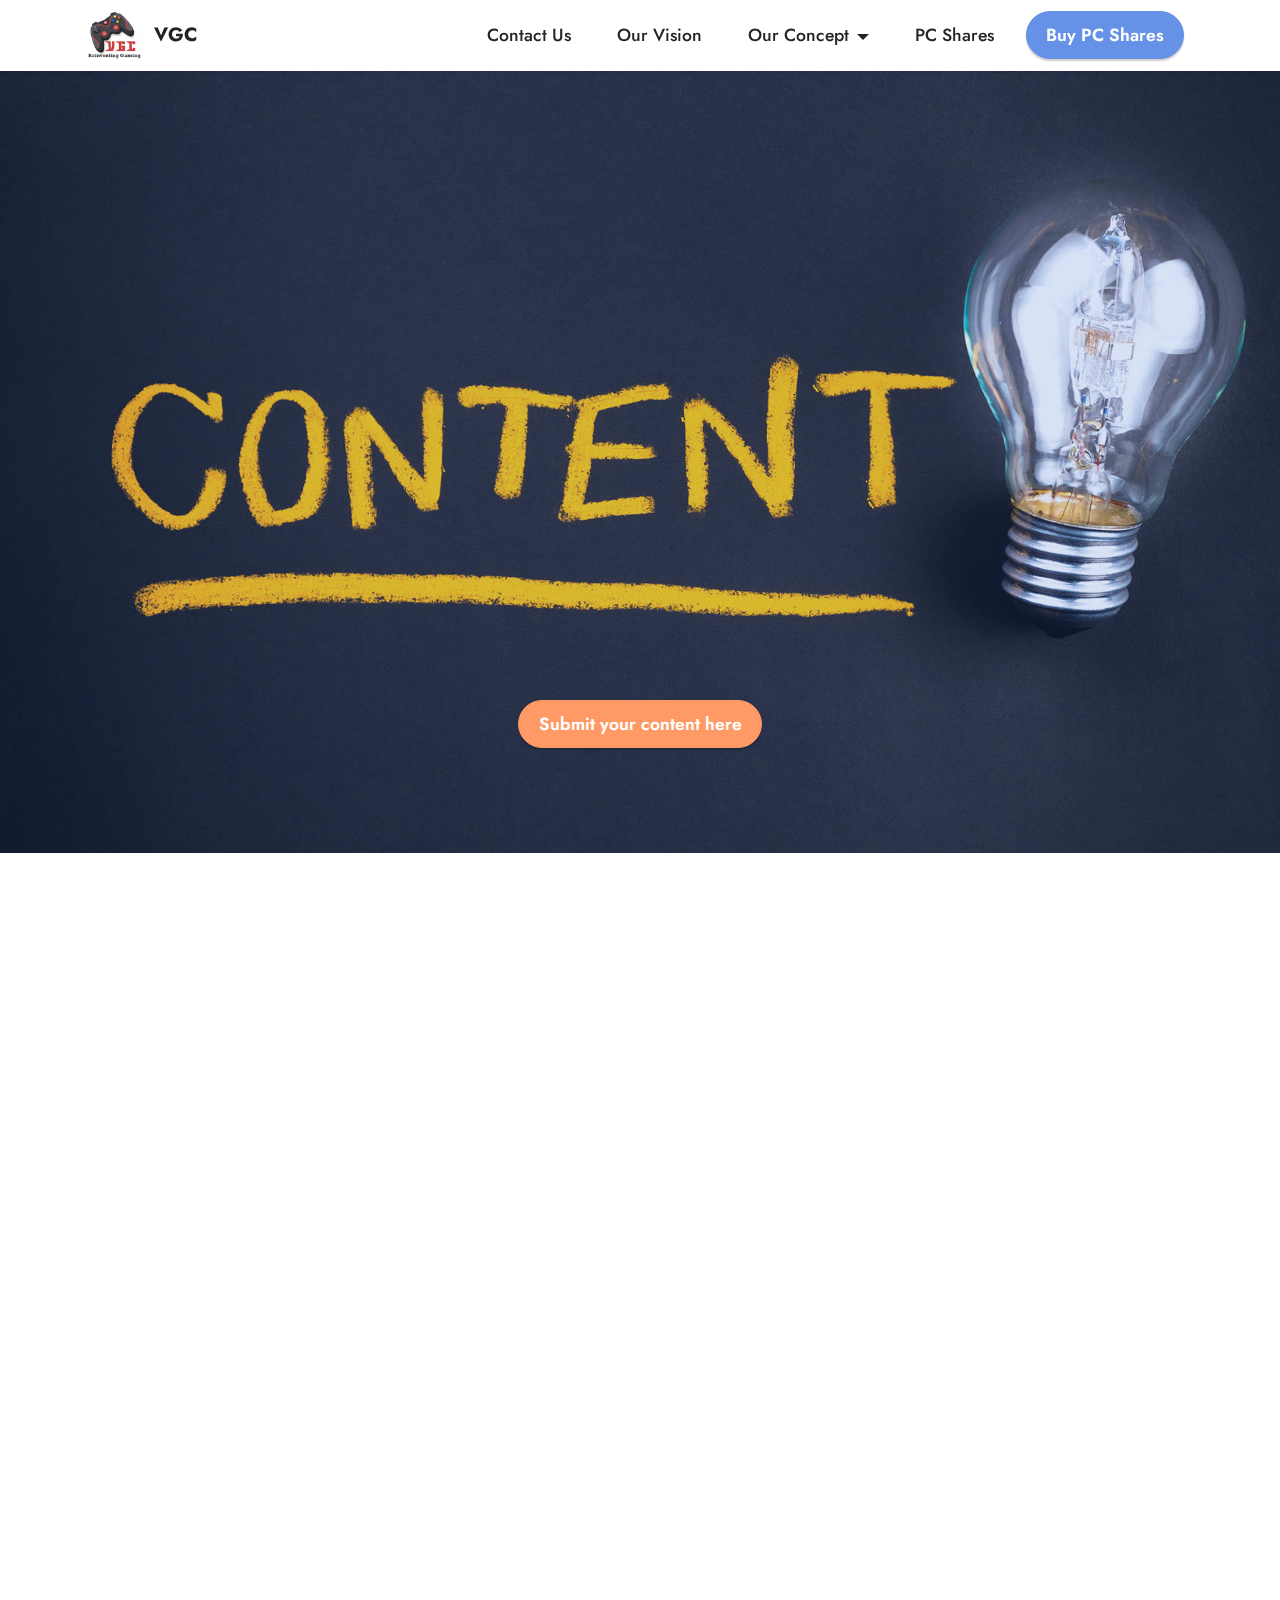
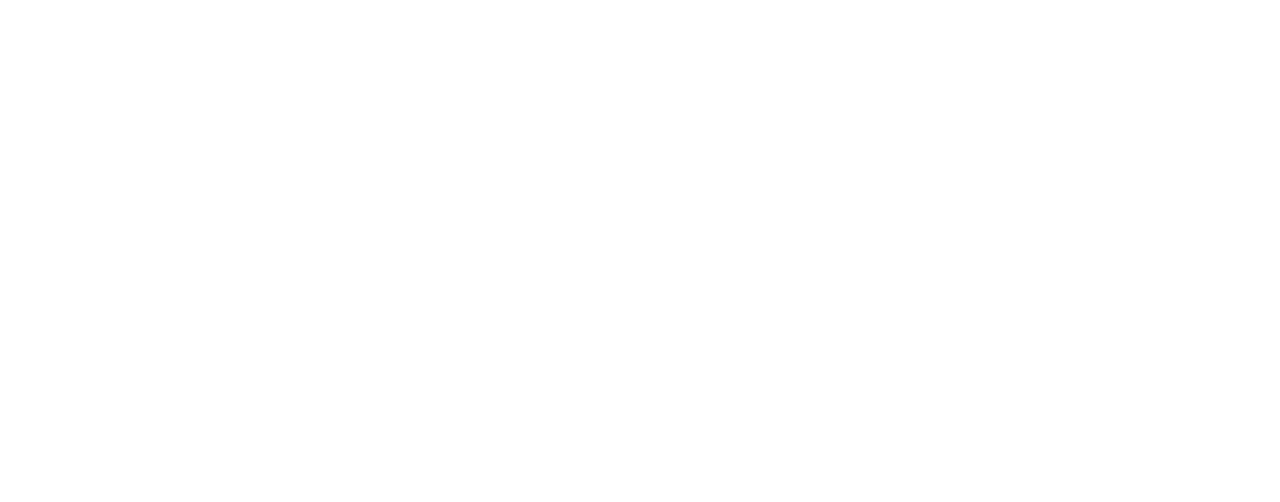
<file: page6.html>
<!DOCTYPE html>
<html  >
<head>
  <!-- Site made with Mobirise Website Builder v5.5.2, https://mobirise.com -->
  <meta charset="UTF-8">
  <meta http-equiv="X-UA-Compatible" content="IE=edge">
  <meta name="generator" content="Mobirise v5.5.2, mobirise.com">
  <meta name="viewport" content="width=device-width, initial-scale=1, minimum-scale=1">
  <link rel="shortcut icon" href="assets/images/new-vgc-logo.png" type="image/x-icon">
  <meta name="description" content="">
  
  
  <title>Earn Player Currency by sharing content.</title>
  <link rel="stylesheet" href="assets/bootstrap/css/bootstrap.min.css">
  <link rel="stylesheet" href="assets/bootstrap/css/bootstrap-grid.min.css">
  <link rel="stylesheet" href="assets/bootstrap/css/bootstrap-reboot.min.css">
  <link rel="stylesheet" href="assets/animatecss/animate.css">
  <link rel="stylesheet" href="assets/dropdown/css/style.css">
  <link rel="stylesheet" href="assets/socicon/css/styles.css">
  <link rel="stylesheet" href="assets/theme/css/style.css">
  <link rel="preload" href="https://fonts.googleapis.com/css?family=Jost:100,200,300,400,500,600,700,800,900,100i,200i,300i,400i,500i,600i,700i,800i,900i&display=swap" as="style" onload="this.onload=null;this.rel='stylesheet'">
  <noscript><link rel="stylesheet" href="https://fonts.googleapis.com/css?family=Jost:100,200,300,400,500,600,700,800,900,100i,200i,300i,400i,500i,600i,700i,800i,900i&display=swap"></noscript>
  <link rel="preload" as="style" href="assets/mobirise/css/mbr-additional.css"><link rel="stylesheet" href="assets/mobirise/css/mbr-additional.css" type="text/css">
  
  
  
  
</head>
<body>
  
  <section data-bs-version="5.1" class="menu menu2 cid-sQkUkJahIc" once="menu" id="menu2-1j">
    
    <nav class="navbar navbar-dropdown navbar-fixed-top navbar-expand-lg">
        <div class="container">
            <div class="navbar-brand">
                <span class="navbar-logo">
                    <a href="https://vadodaranerds.github.io/">
                        <img src="assets/images/new-vgc-logo.png" alt="Mobirise" style="height: 3rem;">
                    </a>
                </span>
                <span class="navbar-caption-wrap"><a class="navbar-caption text-black text-primary display-7" href="index.html">VGC</a></span>
            </div>
            <button class="navbar-toggler" type="button" data-toggle="collapse" data-bs-toggle="collapse" data-target="#navbarSupportedContent" data-bs-target="#navbarSupportedContent" aria-controls="navbarNavAltMarkup" aria-expanded="false" aria-label="Toggle navigation">
                <div class="hamburger">
                    <span></span>
                    <span></span>
                    <span></span>
                    <span></span>
                </div>
            </button>
            <div class="collapse navbar-collapse" id="navbarSupportedContent">
                <ul class="navbar-nav nav-dropdown" data-app-modern-menu="true"><li class="nav-item"><a class="nav-link link text-black text-primary display-4" href="page1.html">Contact Us</a>
                    </li><li class="nav-item"><a class="nav-link link text-black text-primary display-4" href="page2.html">Our Vision</a></li>
                    <li class="nav-item dropdown"><a class="nav-link link text-black text-primary dropdown-toggle display-4" href="page3.html" data-toggle="dropdown-submenu" data-bs-toggle="dropdown" data-bs-auto-close="outside" aria-expanded="false">Our Concept</a><div class="dropdown-menu" aria-labelledby="dropdown-undefined"><a class="text-black text-primary dropdown-item display-4" href="page3.html">Player Currency</a><a class="text-black text-primary show dropdown-item display-4" href="page10.html">Community Contracts</a><a class="text-black text-primary show dropdown-item display-4" href="page6.html">Skill Demonstration</a></div></li><li class="nav-item"><a class="nav-link link text-black text-primary display-4" href="page9.html#pricing2-39">PC Shares<br></a></li></ul>
                
                <div class="navbar-buttons mbr-section-btn"><a class="btn btn-primary display-4" href="https://forms.gle/Z8nTwpUpWH8A7p5B7" target="_blank">Buy PC Shares</a></div>
            </div>
        </div>
    </nav>
</section>

<section data-bs-version="5.1" class="header6 cid-sQqEubrbHY" id="header6-1l">

    

    <div class="mbr-overlay" style="opacity: 0.2; background-color: rgb(68, 121, 217);"></div>

    <div class="align-center container-fluid">
        <div class="row justify-content-center">
            <div class="col-12 col-lg-10">
                <h1 class="mbr-section-title mbr-fonts-style mbr-white mb-3 display-1"><br><br><br><br>&nbsp;</h1>
                <h2 class="mbr-section-subtitle mbr-fonts-style mbr-white mb-3 display-2">&nbsp;</h2>
                <p class="mbr-text mbr-white mbr-fonts-style display-7">&nbsp;</p>
                <div class="mbr-section-btn mt-3"><a class="btn btn-danger display-4" href="https://forms.gle/zwNs8HSesYRkb6CA7" target="_blank">Submit your content here</a></div>
            </div>
        </div>
    </div>
</section>

<section data-bs-version="5.1" class="content14 cid-sQqGyLoFcl" id="content14-1z">
    
    
    
    <div class="container">
        <div class="row justify-content-center">
            <div class="col-md-12 col-lg-10">
                    <h3 class="mbr-section-title mbr-fonts-style mb-4 display-5">
                        <strong>Player Currency by "Content".</strong></h3>
                <ul class="list mbr-fonts-style display-7">
                    <li><strong>What do we mean by "Content"?</strong><br>Any video or picture or word document or sellable thing.</li>
                    <li><strong>What kind of video is a content?<br></strong>The video should be original and must be posted on your YouTube channel.</li>
                    <li><strong>What kind of picture is a content?<br></strong>The picture should be original and unique. (In case of a sketch, it should be self signed.)</li>
                    <li><strong>What kind of word document is a content?<br></strong>The document should be related to gaming written on VGC WordPress.<br>You must be an author in our community. (Apply <strong><a href="https://forms.gle/zwNs8HSesYRkb6CA7" class="text-primary" target="_blank">here</a></strong> to become an author.)</li>
                    <li><strong>What kind of sellable thing is a content?<br></strong>The sellable thing should be gaming related like game keys, tournament tickets, merchandizes and so on which other players can place an order for.</li><li><strong>What will happen to your submitted content?</strong><br>We will share your content on our social media accounts giving it community reach.</li>
                </ul>
            </div>
        </div>
    </div>
</section>

<section data-bs-version="5.1" class="footer4 cid-sQl31c9NHA" once="footers" id="footer4-1k">

    
    
    <div class="container">
        <div class="row mbr-white">
            <div class="col-6 col-lg-3">
                <div class="media-wrap col-md-8 col-12">
                    <a href="https://mobiri.se/">
                        <img src="assets/images/new-vgc-logo.png" alt="Mobirise">
                    </a>
                </div>
            </div>
            <div class="col-12 col-md-6 col-lg-3">
                <h5 class="mbr-section-subtitle mbr-fonts-style mb-2 display-7">
                    <strong>About</strong>
                </h5>
                <p class="mbr-text mbr-fonts-style mb-4 display-4">
                    Mobirise is a free offline app for
                    Windows and Mac to easily create small/medium websites, landing pages, online resumes and
                    portfolios.</p>
                <h5 class="mbr-section-subtitle mbr-fonts-style mb-3 display-7">
                    <strong>Follow Us</strong>
                </h5>
                <div class="social-row display-7">
                    <div class="soc-item">
                        <a href="https://twitter.com/mobirise" target="_blank">
                            <span class="mbr-iconfont socicon socicon-facebook"></span>
                        </a>
                    </div>
                    <div class="soc-item">
                        <a href="https://twitter.com/mobirise" target="_blank">
                            <span class="mbr-iconfont socicon-youtube socicon"></span>
                        </a>
                    </div>
                    <div class="soc-item">
                        <a href="https://twitter.com/mobirise" target="_blank">
                            <span class="mbr-iconfont socicon socicon-instagram"></span>
                        </a>
                    </div>
                    
                </div>
            </div>
            <div class="col-12 col-md-6 col-lg-3">
                <h5 class="mbr-section-subtitle mbr-fonts-style mb-2 display-7">
                    <strong>Mobirise Help</strong>
                </h5>
                <ul class="list mbr-fonts-style display-4">
                    <li class="mbr-text item-wrap">Help Center</li><a href="page11.html" class="text-primary">
                    </a><li class="mbr-text item-wrap">Mobirise Forums</li>
                    <li class="mbr-text item-wrap">Mobirise Kit</li>
                    <li class="mbr-text item-wrap">Our site</li>
                </ul>
            </div>
            <div class="col-12 col-md-6 col-lg-3">
                <h5 class="mbr-section-subtitle mbr-fonts-style mb-2 display-7">
                    <strong>Mobirise Extensions</strong>
                </h5>
                <ul class="list mbr-fonts-style display-4">
                    <li class="mbr-text item-wrap">Code Editor</li>
                    <li class="mbr-text item-wrap">Form Builder</li>
                    <li class="mbr-text item-wrap">Popup Builder</li>
                    <li class="mbr-text item-wrap">Enterprise</li>
                </ul>
            </div>
            
        </div>
    </div>
</section><section style="background-color: #fff; font-family: -apple-system, BlinkMacSystemFont, 'Segoe UI', 'Roboto', 'Helvetica Neue', Arial, sans-serif; color:#aaa; font-size:12px; padding: 0; align-items: center; display: flex;"><a href="https://mobirise.site/j" style="flex: 1 1; height: 3rem; padding-left: 1rem;"></a><p style="flex: 0 0 auto; margin:0; padding-right:1rem;"><a href="https://mobirise.site/r" style="color:#aaa;">This page</a> was started with Mobirise theme</p></section><script src="assets/bootstrap/js/bootstrap.bundle.min.js"></script>  <script src="assets/smoothscroll/smooth-scroll.js"></script>  <script src="assets/ytplayer/index.js"></script>  <script src="assets/dropdown/js/navbar-dropdown.js"></script>  <script src="assets/theme/js/script.js"></script>  
  
  
 <div id="scrollToTop" class="scrollToTop mbr-arrow-up"><a style="text-align: center;"><i class="mbr-arrow-up-icon mbr-arrow-up-icon-cm cm-icon cm-icon-smallarrow-up"></i></a></div>
    <input name="animation" type="hidden">
  </body>
</html>
</file>
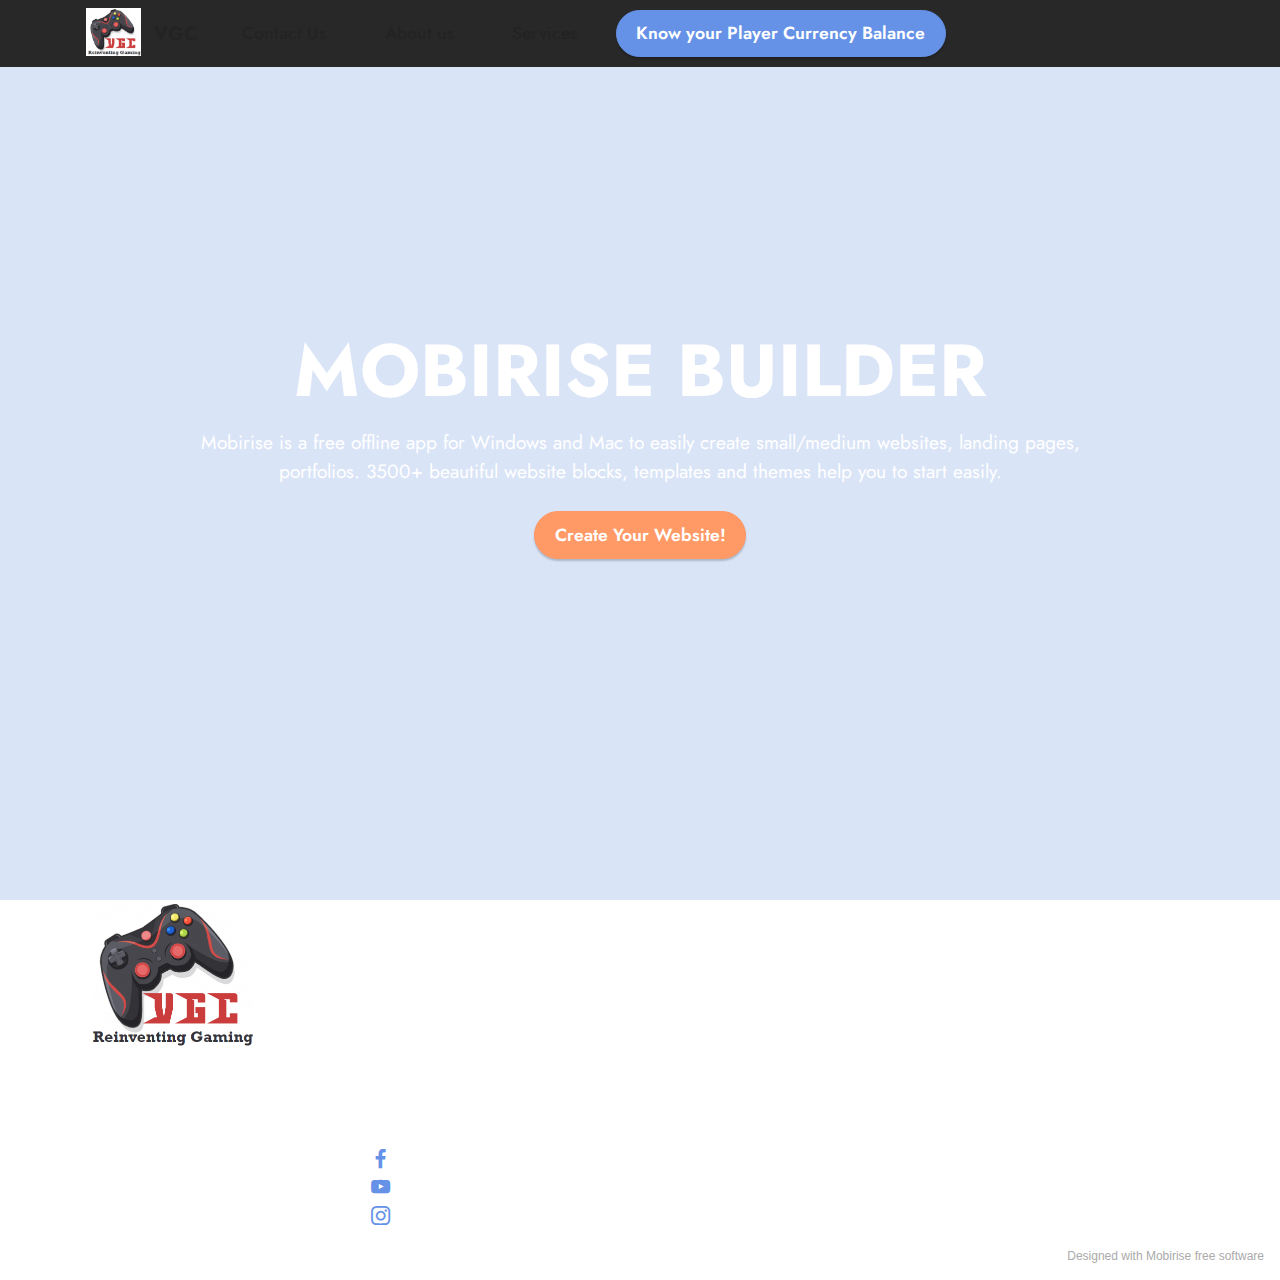
<file: page7.html>
<!DOCTYPE html>
<html  >
<head>
  <!-- Site made with Mobirise Website Builder v5.5.2, https://mobirise.com -->
  <meta charset="UTF-8">
  <meta http-equiv="X-UA-Compatible" content="IE=edge">
  <meta name="generator" content="Mobirise v5.5.2, mobirise.com">
  <meta name="viewport" content="width=device-width, initial-scale=1, minimum-scale=1">
  <link rel="shortcut icon" href="assets/images/new-vgc-logo.png" type="image/x-icon">
  <meta name="description" content="">
  
  
  <title>Page 7</title>
  <link rel="stylesheet" href="assets/bootstrap/css/bootstrap.min.css">
  <link rel="stylesheet" href="assets/bootstrap/css/bootstrap-grid.min.css">
  <link rel="stylesheet" href="assets/bootstrap/css/bootstrap-reboot.min.css">
  <link rel="stylesheet" href="assets/dropdown/css/style.css">
  <link rel="stylesheet" href="assets/socicon/css/styles.css">
  <link rel="stylesheet" href="assets/theme/css/style.css">
  <link rel="preload" href="https://fonts.googleapis.com/css?family=Jost:100,200,300,400,500,600,700,800,900,100i,200i,300i,400i,500i,600i,700i,800i,900i&display=swap" as="style" onload="this.onload=null;this.rel='stylesheet'">
  <noscript><link rel="stylesheet" href="https://fonts.googleapis.com/css?family=Jost:100,200,300,400,500,600,700,800,900,100i,200i,300i,400i,500i,600i,700i,800i,900i&display=swap"></noscript>
  <link rel="preload" as="style" href="assets/mobirise/css/mbr-additional.css"><link rel="stylesheet" href="assets/mobirise/css/mbr-additional.css" type="text/css">
  
  
  
  
</head>
<body>
  
  <section data-bs-version="5.1" class="menu menu2 cid-sQqEwYhKqt" once="menu" id="menu2-1m">
    
    <nav class="navbar navbar-dropdown navbar-fixed-top navbar-expand-lg">
        <div class="container">
            <div class="navbar-brand">
                <span class="navbar-logo">
                    <a href="https://mobiri.se">
                        <img src="assets/images/new-vgc-logo.png" alt="Mobirise" style="height: 3rem;">
                    </a>
                </span>
                <span class="navbar-caption-wrap"><a class="navbar-caption text-black text-primary display-7" href="index.html">VGC</a></span>
            </div>
            <button class="navbar-toggler" type="button" data-toggle="collapse" data-bs-toggle="collapse" data-target="#navbarSupportedContent" data-bs-target="#navbarSupportedContent" aria-controls="navbarNavAltMarkup" aria-expanded="false" aria-label="Toggle navigation">
                <div class="hamburger">
                    <span></span>
                    <span></span>
                    <span></span>
                    <span></span>
                </div>
            </button>
            <div class="collapse navbar-collapse" id="navbarSupportedContent">
                <ul class="navbar-nav nav-dropdown" data-app-modern-menu="true"><li class="nav-item"><a class="nav-link link text-black text-primary display-4" href="page1.html">Contact Us</a>
                    </li><li class="nav-item"><a class="nav-link link text-black text-primary display-4" href="page2.html">
                            About us</a></li>
                    <li class="nav-item"><a class="nav-link link text-black display-4" href="https://mobiri.se">
                            Services</a></li></ul>
                
                <div class="navbar-buttons mbr-section-btn"><a class="btn btn-primary display-4" href="https://mobiri.se">Know your Player Currency Balance</a></div>
            </div>
        </div>
    </nav>
</section>

<section data-bs-version="5.1" class="header6 cid-sQqEwYPwnW mbr-fullscreen" id="header6-1n">

    

    <div class="mbr-overlay" style="opacity: 0.2; background-color: rgb(68, 121, 217);"></div>

    <div class="align-center container">
        <div class="row justify-content-center">
            <div class="col-12 col-lg-10">
                <h1 class="mbr-section-title mbr-fonts-style mbr-white mb-3 display-1"><strong>MOBIRISE BUILDER</strong></h1>
                
                <p class="mbr-text mbr-white mbr-fonts-style display-7">
                    Mobirise is a free offline app for Windows and Mac to easily create small/medium websites, landing
                    pages, portfolios. 3500+ beautiful website blocks, templates and themes help you to start easily.
                </p>
                <div class="mbr-section-btn mt-3"><a class="btn btn-danger display-4" href="https://mobiri.se">Create Your Website!</a></div>
            </div>
        </div>
    </div>
</section>

<section data-bs-version="5.1" class="footer4 cid-sQqEwZdGnv" once="footers" id="footer4-1o">

    
    
    <div class="container">
        <div class="row mbr-white">
            <div class="col-6 col-lg-3">
                <div class="media-wrap col-md-8 col-12">
                    <a href="https://mobiri.se/">
                        <img src="assets/images/new-vgc-logo.png" alt="Mobirise">
                    </a>
                </div>
            </div>
            <div class="col-12 col-md-6 col-lg-3">
                <h5 class="mbr-section-subtitle mbr-fonts-style mb-2 display-7">
                    <strong>About</strong>
                </h5>
                <p class="mbr-text mbr-fonts-style mb-4 display-4">
                    Mobirise is a free offline app for
                    Windows and Mac to easily create small/medium websites, landing pages, online resumes and
                    portfolios.</p>
                <h5 class="mbr-section-subtitle mbr-fonts-style mb-3 display-7">
                    <strong>Follow Us</strong>
                </h5>
                <div class="social-row display-7">
                    <div class="soc-item">
                        <a href="https://twitter.com/mobirise" target="_blank">
                            <span class="mbr-iconfont socicon socicon-facebook"></span>
                        </a>
                    </div>
                    <div class="soc-item">
                        <a href="https://twitter.com/mobirise" target="_blank">
                            <span class="mbr-iconfont socicon-youtube socicon"></span>
                        </a>
                    </div>
                    <div class="soc-item">
                        <a href="https://twitter.com/mobirise" target="_blank">
                            <span class="mbr-iconfont socicon socicon-instagram"></span>
                        </a>
                    </div>
                    
                </div>
            </div>
            <div class="col-12 col-md-6 col-lg-3">
                <h5 class="mbr-section-subtitle mbr-fonts-style mb-2 display-7">
                    <strong>Mobirise Help</strong>
                </h5>
                <ul class="list mbr-fonts-style display-4">
                    <li class="mbr-text item-wrap">Help Center</li>
                    <li class="mbr-text item-wrap">Mobirise Forums</li>
                    <li class="mbr-text item-wrap">Mobirise Kit</li>
                    <li class="mbr-text item-wrap">Our site</li>
                </ul>
            </div>
            <div class="col-12 col-md-6 col-lg-3">
                <h5 class="mbr-section-subtitle mbr-fonts-style mb-2 display-7">
                    <strong>Mobirise Extensions</strong>
                </h5>
                <ul class="list mbr-fonts-style display-4">
                    <li class="mbr-text item-wrap">Code Editor</li>
                    <li class="mbr-text item-wrap">Form Builder</li>
                    <li class="mbr-text item-wrap">Popup Builder</li>
                    <li class="mbr-text item-wrap">Enterprise</li>
                </ul>
            </div>
            
        </div>
    </div>
</section><section style="background-color: #fff; font-family: -apple-system, BlinkMacSystemFont, 'Segoe UI', 'Roboto', 'Helvetica Neue', Arial, sans-serif; color:#aaa; font-size:12px; padding: 0; align-items: center; display: flex;"><a href="https://mobirise.site/t" style="flex: 1 1; height: 3rem; padding-left: 1rem;"></a><p style="flex: 0 0 auto; margin:0; padding-right:1rem;"><a href="https://mobirise.site/i" style="color:#aaa;">Designed with Mobirise</a> free software</p></section><script src="assets/bootstrap/js/bootstrap.bundle.min.js"></script>  <script src="assets/smoothscroll/smooth-scroll.js"></script>  <script src="assets/ytplayer/index.js"></script>  <script src="assets/dropdown/js/navbar-dropdown.js"></script>  <script src="assets/theme/js/script.js"></script>  
  
  
</body>
</html>
</file>
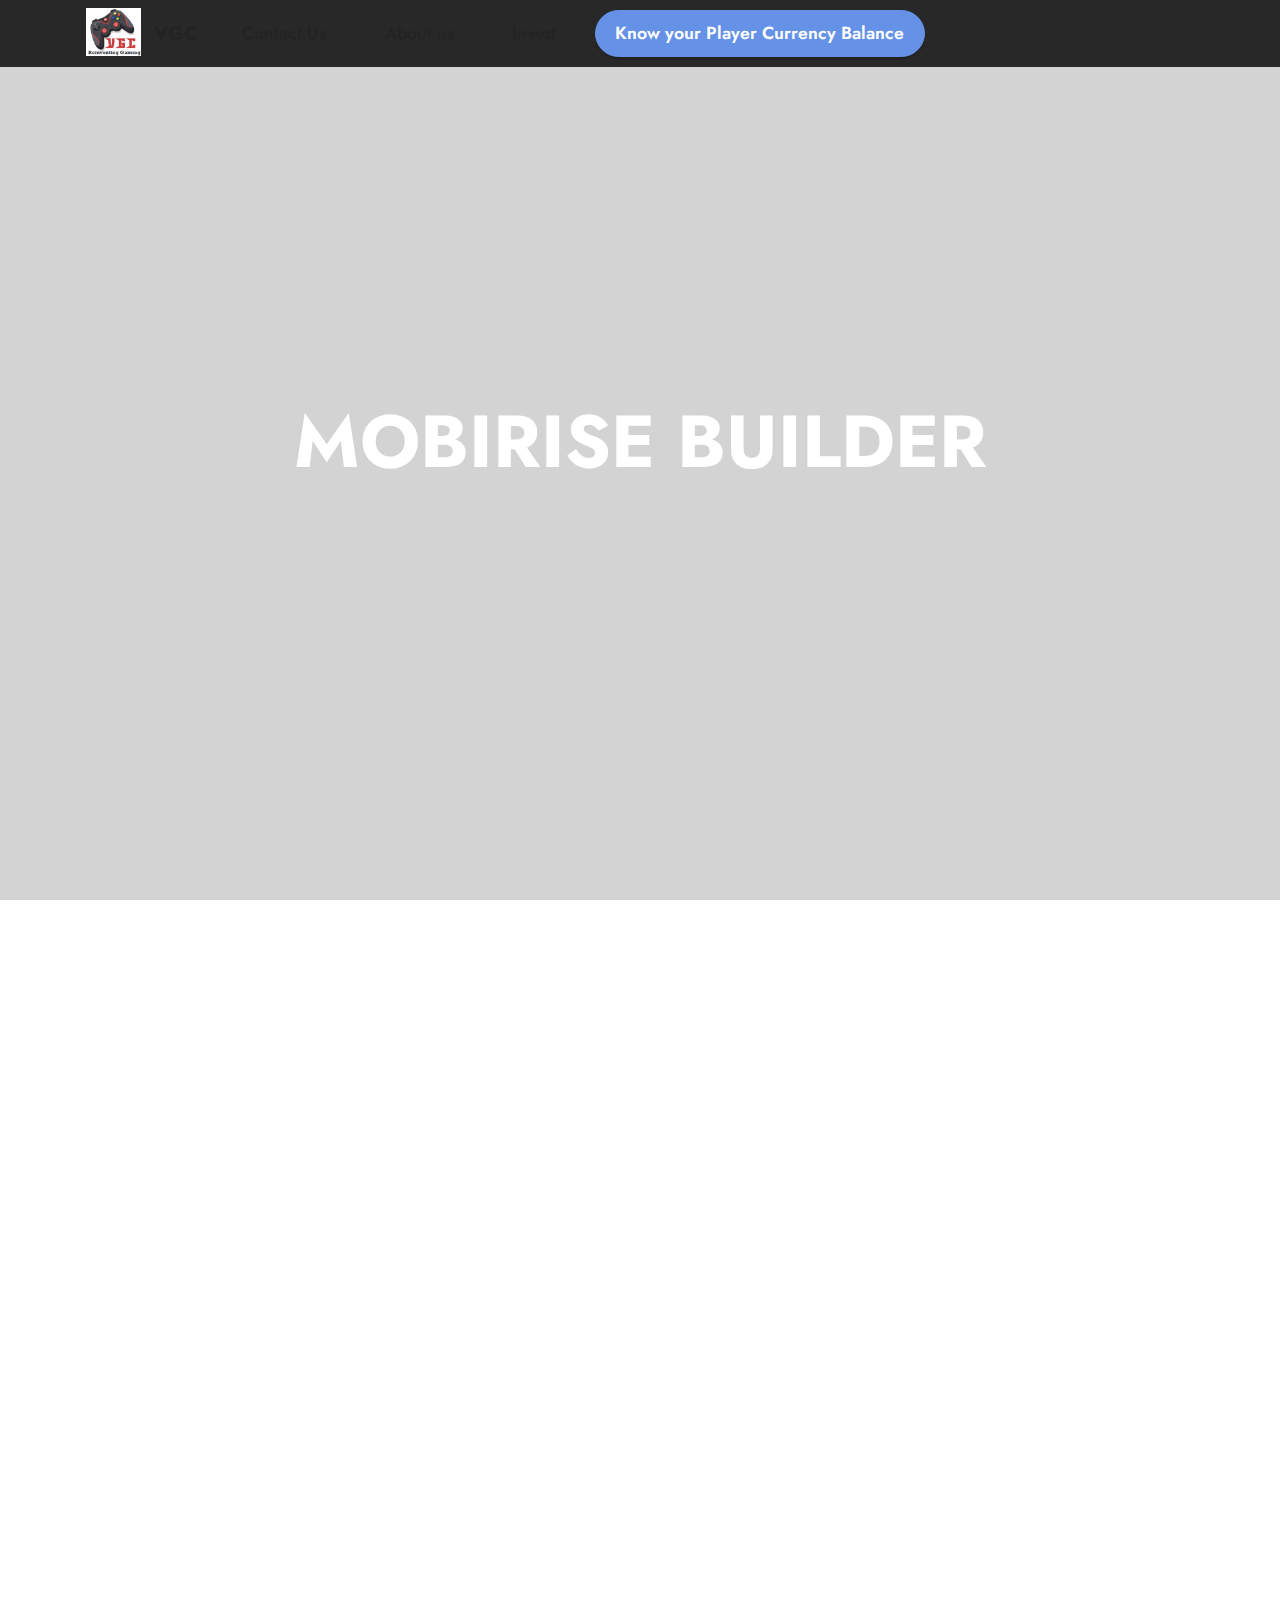
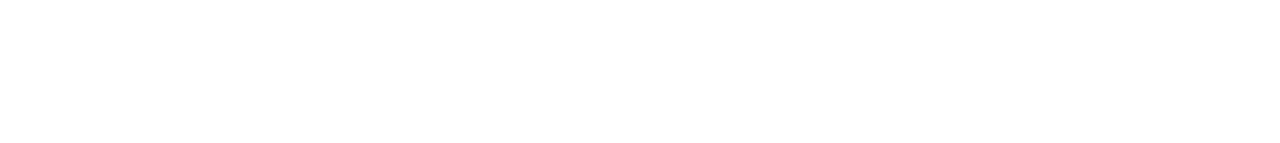
<file: page8.html>
<!DOCTYPE html>
<html  >
<head>
  <!-- Site made with Mobirise Website Builder v5.5.2, https://mobirise.com -->
  <meta charset="UTF-8">
  <meta http-equiv="X-UA-Compatible" content="IE=edge">
  <meta name="generator" content="Mobirise v5.5.2, mobirise.com">
  <meta name="viewport" content="width=device-width, initial-scale=1, minimum-scale=1">
  <link rel="shortcut icon" href="assets/images/new-vgc-logo.png" type="image/x-icon">
  <meta name="description" content="">
  
  
  <title>Page 8</title>
  <link rel="stylesheet" href="assets/bootstrap/css/bootstrap.min.css">
  <link rel="stylesheet" href="assets/bootstrap/css/bootstrap-grid.min.css">
  <link rel="stylesheet" href="assets/bootstrap/css/bootstrap-reboot.min.css">
  <link rel="stylesheet" href="assets/parallax/jarallax.css">
  <link rel="stylesheet" href="assets/animatecss/animate.css">
  <link rel="stylesheet" href="assets/dropdown/css/style.css">
  <link rel="stylesheet" href="assets/socicon/css/styles.css">
  <link rel="stylesheet" href="assets/theme/css/style.css">
  <link rel="preload" href="https://fonts.googleapis.com/css?family=Jost:100,200,300,400,500,600,700,800,900,100i,200i,300i,400i,500i,600i,700i,800i,900i&display=swap" as="style" onload="this.onload=null;this.rel='stylesheet'">
  <noscript><link rel="stylesheet" href="https://fonts.googleapis.com/css?family=Jost:100,200,300,400,500,600,700,800,900,100i,200i,300i,400i,500i,600i,700i,800i,900i&display=swap"></noscript>
  <link rel="preload" as="style" href="assets/mobirise/css/mbr-additional.css"><link rel="stylesheet" href="assets/mobirise/css/mbr-additional.css" type="text/css">
  
  
  
  
</head>
<body>
  
  <section data-bs-version="5.1" class="menu menu2 cid-sRaJYEz9ku" once="menu" id="menu2-2a">
    
    <nav class="navbar navbar-dropdown navbar-fixed-top navbar-expand-lg">
        <div class="container">
            <div class="navbar-brand">
                <span class="navbar-logo">
                    <a href="https://mobiri.se">
                        <img src="assets/images/new-vgc-logo.png" alt="Mobirise" style="height: 3rem;">
                    </a>
                </span>
                <span class="navbar-caption-wrap"><a class="navbar-caption text-black text-primary display-7" href="index.html">VGC</a></span>
            </div>
            <button class="navbar-toggler" type="button" data-toggle="collapse" data-bs-toggle="collapse" data-target="#navbarSupportedContent" data-bs-target="#navbarSupportedContent" aria-controls="navbarNavAltMarkup" aria-expanded="false" aria-label="Toggle navigation">
                <div class="hamburger">
                    <span></span>
                    <span></span>
                    <span></span>
                    <span></span>
                </div>
            </button>
            <div class="collapse navbar-collapse" id="navbarSupportedContent">
                <ul class="navbar-nav nav-dropdown" data-app-modern-menu="true"><li class="nav-item"><a class="nav-link link text-black text-primary display-4" href="page1.html">Contact Us</a>
                    </li><li class="nav-item"><a class="nav-link link text-black text-primary display-4" href="page2.html">
                            About us</a></li>
                    <li class="nav-item"><a class="nav-link link text-black display-4" href="https://mobiri.se">Invest</a></li></ul>
                
                <div class="navbar-buttons mbr-section-btn"><a class="btn btn-primary display-4" href="https://mobiri.se">Know your Player Currency Balance</a></div>
            </div>
        </div>
    </nav>
</section>

<section data-bs-version="5.1" class="header6 cid-sRaJYEZSta mbr-fullscreen mbr-parallax-background" id="header6-2b">

    

    <div class="mbr-overlay" style="opacity: 0.2; background-color: rgb(35, 35, 35);"></div>

    <div class="align-center container-fluid">
        <div class="row justify-content-center">
            <div class="col-12 col-lg-10">
                <h1 class="mbr-section-title mbr-fonts-style mbr-white mb-3 display-1"><strong>MOBIRISE BUILDER</strong></h1>
                
                
                
            </div>
        </div>
    </div>
</section>

<section data-bs-version="5.1" class="content14 cid-sRaNd8H9Ga" id="content14-2d">
    
    
    
    <div class="container">
        <div class="row justify-content-center">
            <div class="col-md-12 col-lg-10">
                    <h3 class="mbr-section-title mbr-fonts-style mb-4 display-5">
                        <strong>Frequently asked questions</strong>
                    </h3>
                <ul class="list mbr-fonts-style display-7">
                    <li><strong>How to create more items in this list?</strong><br>Press <strong>Enter </strong>to create a new
                        bullet. To
                        create an answer for a question, press <strong>Shift+Enter</strong>.</li>
                    <li><strong>Can I create sites for commerical projects?</strong><br>Yes, Mobirise is free for both
                        non-profit
                        and commercial sites.</li>
                    <li><strong>How to install more extensions?</strong><br>Open the main menu in the app and find the
                        Extensions
                        tab. Click on it to open the Extensions list.</li>
                    <li><strong>What is Mobirise Kit?
                        </strong><br>Mobirise Kit is a service that provides the access to all current and new
                        themes/extensions developed by Mobirise.</li>
                    <li><strong>What is Code Editor?<br></strong>This extension allows editing the code of block in the
                        app. Also,
                        it's possible to add code to the head and body parts of pages.</li>
                </ul>
            </div>
        </div>
    </div>
</section>

<section data-bs-version="5.1" class="footer4 cid-sRaJYFkcjS" once="footers" id="footer4-2c">

    
    
    <div class="container">
        <div class="row mbr-white">
            <div class="col-6 col-lg-3">
                <div class="media-wrap col-md-8 col-12">
                    <a href="https://mobiri.se/">
                        <img src="assets/images/new-vgc-logo.png" alt="Mobirise">
                    </a>
                </div>
            </div>
            <div class="col-12 col-md-6 col-lg-3">
                <h5 class="mbr-section-subtitle mbr-fonts-style mb-2 display-7">
                    <strong>About</strong>
                </h5>
                <p class="mbr-text mbr-fonts-style mb-4 display-4">
                    Mobirise is a free offline app for
                    Windows and Mac to easily create small/medium websites, landing pages, online resumes and
                    portfolios.</p>
                <h5 class="mbr-section-subtitle mbr-fonts-style mb-3 display-7">
                    <strong>Follow Us</strong>
                </h5>
                <div class="social-row display-7">
                    <div class="soc-item">
                        <a href="https://twitter.com/mobirise" target="_blank">
                            <span class="mbr-iconfont socicon socicon-facebook"></span>
                        </a>
                    </div>
                    <div class="soc-item">
                        <a href="https://twitter.com/mobirise" target="_blank">
                            <span class="mbr-iconfont socicon-youtube socicon"></span>
                        </a>
                    </div>
                    <div class="soc-item">
                        <a href="https://twitter.com/mobirise" target="_blank">
                            <span class="mbr-iconfont socicon socicon-instagram"></span>
                        </a>
                    </div>
                    
                </div>
            </div>
            <div class="col-12 col-md-6 col-lg-3">
                <h5 class="mbr-section-subtitle mbr-fonts-style mb-2 display-7">
                    <strong>Mobirise Help</strong>
                </h5>
                <ul class="list mbr-fonts-style display-4">
                    <li class="mbr-text item-wrap">Help Center</li>
                    <li class="mbr-text item-wrap">Mobirise Forums</li>
                    <li class="mbr-text item-wrap">Mobirise Kit</li>
                    <li class="mbr-text item-wrap">Our site</li>
                </ul>
            </div>
            <div class="col-12 col-md-6 col-lg-3">
                <h5 class="mbr-section-subtitle mbr-fonts-style mb-2 display-7">
                    <strong>Mobirise Extensions</strong>
                </h5>
                <ul class="list mbr-fonts-style display-4">
                    <li class="mbr-text item-wrap">Code Editor</li>
                    <li class="mbr-text item-wrap">Form Builder</li>
                    <li class="mbr-text item-wrap">Popup Builder</li>
                    <li class="mbr-text item-wrap">Enterprise</li>
                </ul>
            </div>
            
        </div>
    </div>
</section><section style="background-color: #fff; font-family: -apple-system, BlinkMacSystemFont, 'Segoe UI', 'Roboto', 'Helvetica Neue', Arial, sans-serif; color:#aaa; font-size:12px; padding: 0; align-items: center; display: flex;"><a href="https://mobirise.site/s" style="flex: 1 1; height: 3rem; padding-left: 1rem;"></a><p style="flex: 0 0 auto; margin:0; padding-right:1rem;">Created with <a href="https://mobirise.site/b" style="color:#aaa;">Mobirise</a> website templates</p></section><script src="assets/bootstrap/js/bootstrap.bundle.min.js"></script>  <script src="assets/parallax/jarallax.js"></script>  <script src="assets/smoothscroll/smooth-scroll.js"></script>  <script src="assets/ytplayer/index.js"></script>  <script src="assets/dropdown/js/navbar-dropdown.js"></script>  <script src="assets/theme/js/script.js"></script>  
  
  
 <div id="scrollToTop" class="scrollToTop mbr-arrow-up"><a style="text-align: center;"><i class="mbr-arrow-up-icon mbr-arrow-up-icon-cm cm-icon cm-icon-smallarrow-up"></i></a></div>
    <input name="animation" type="hidden">
  </body>
</html>
</file>
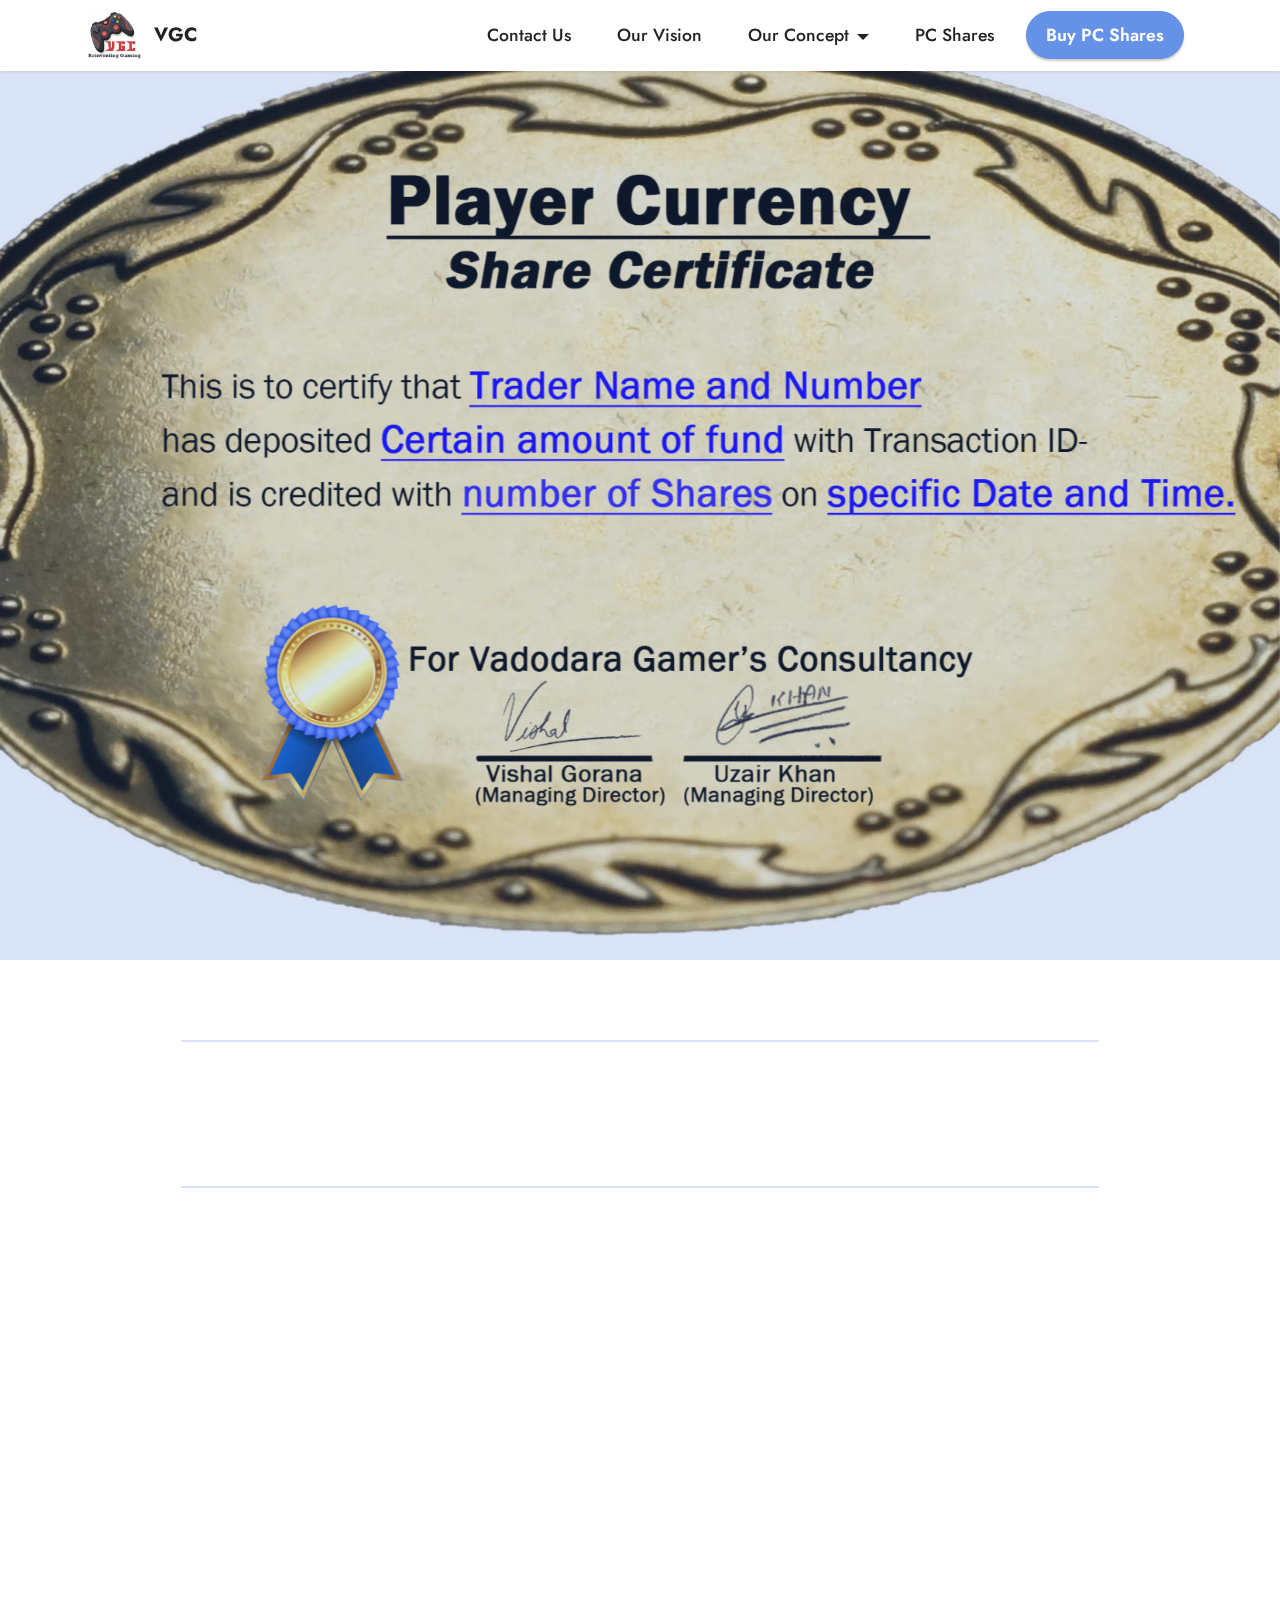
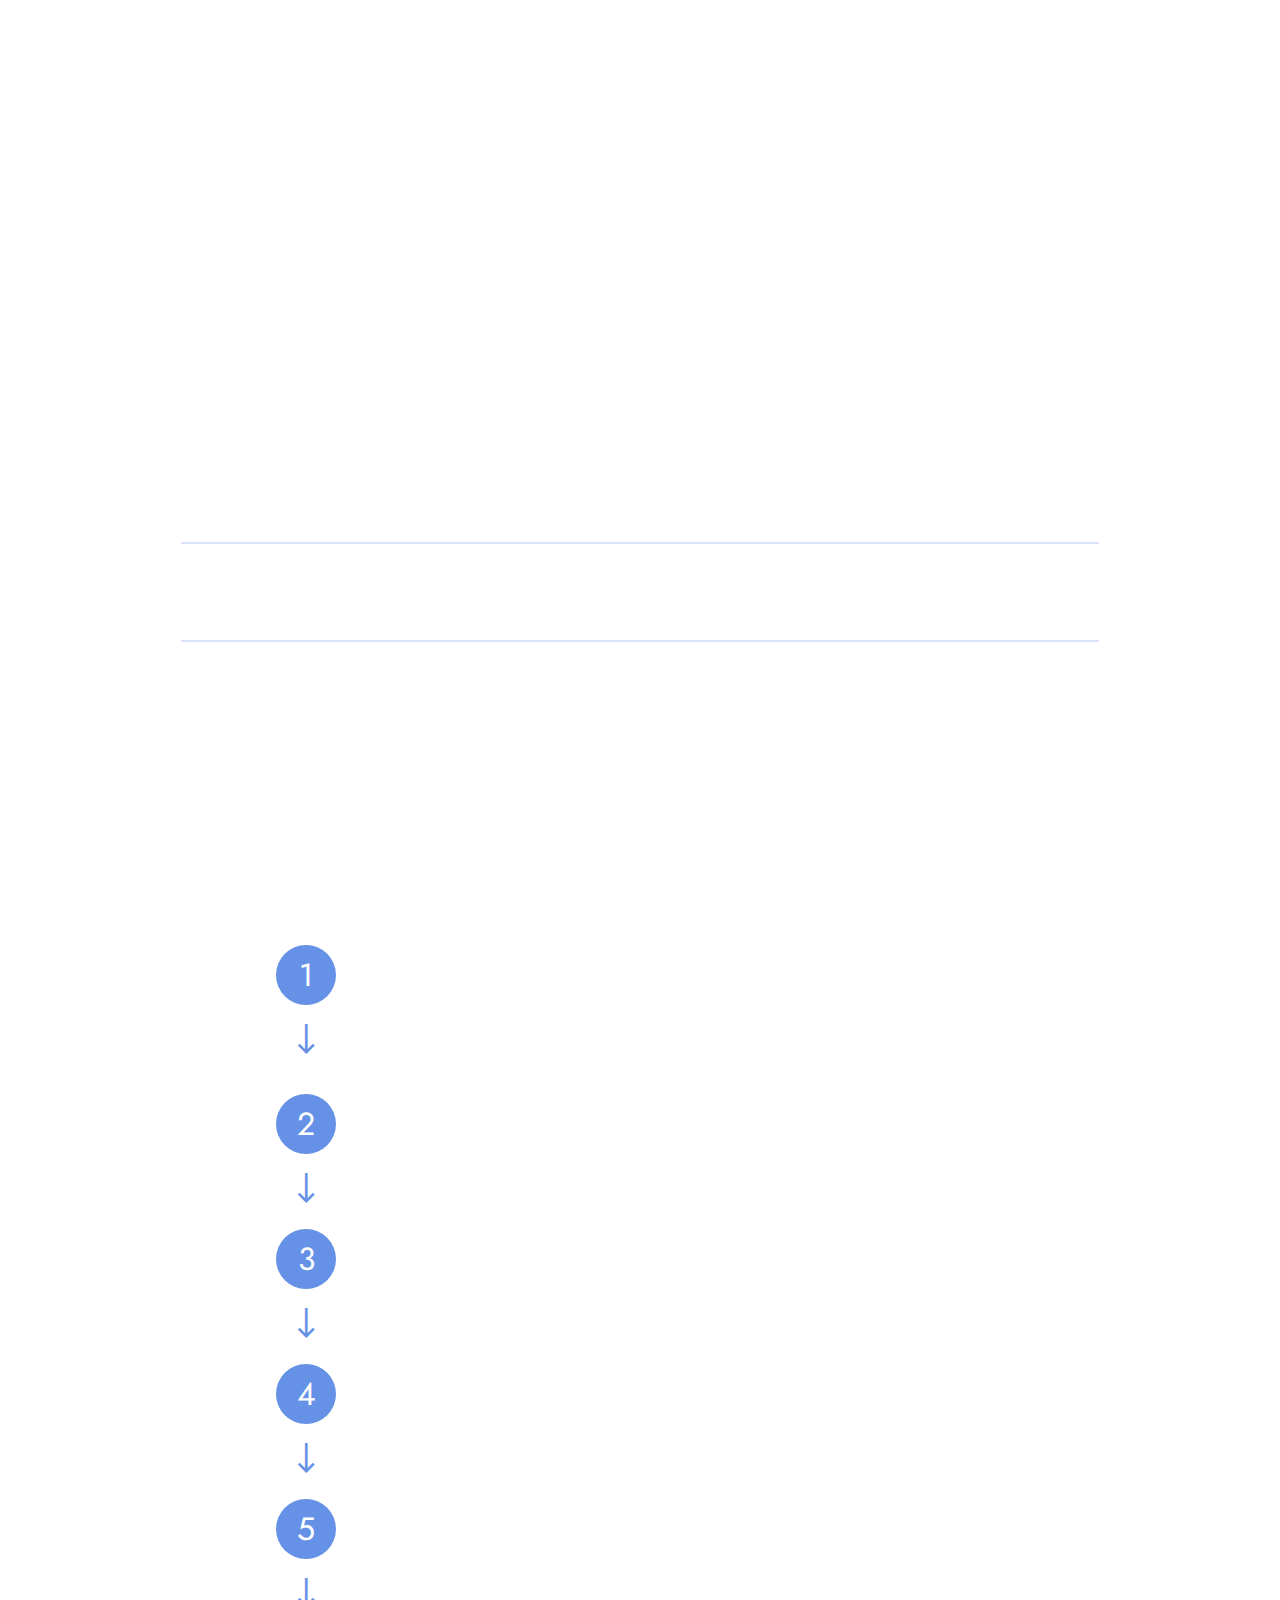
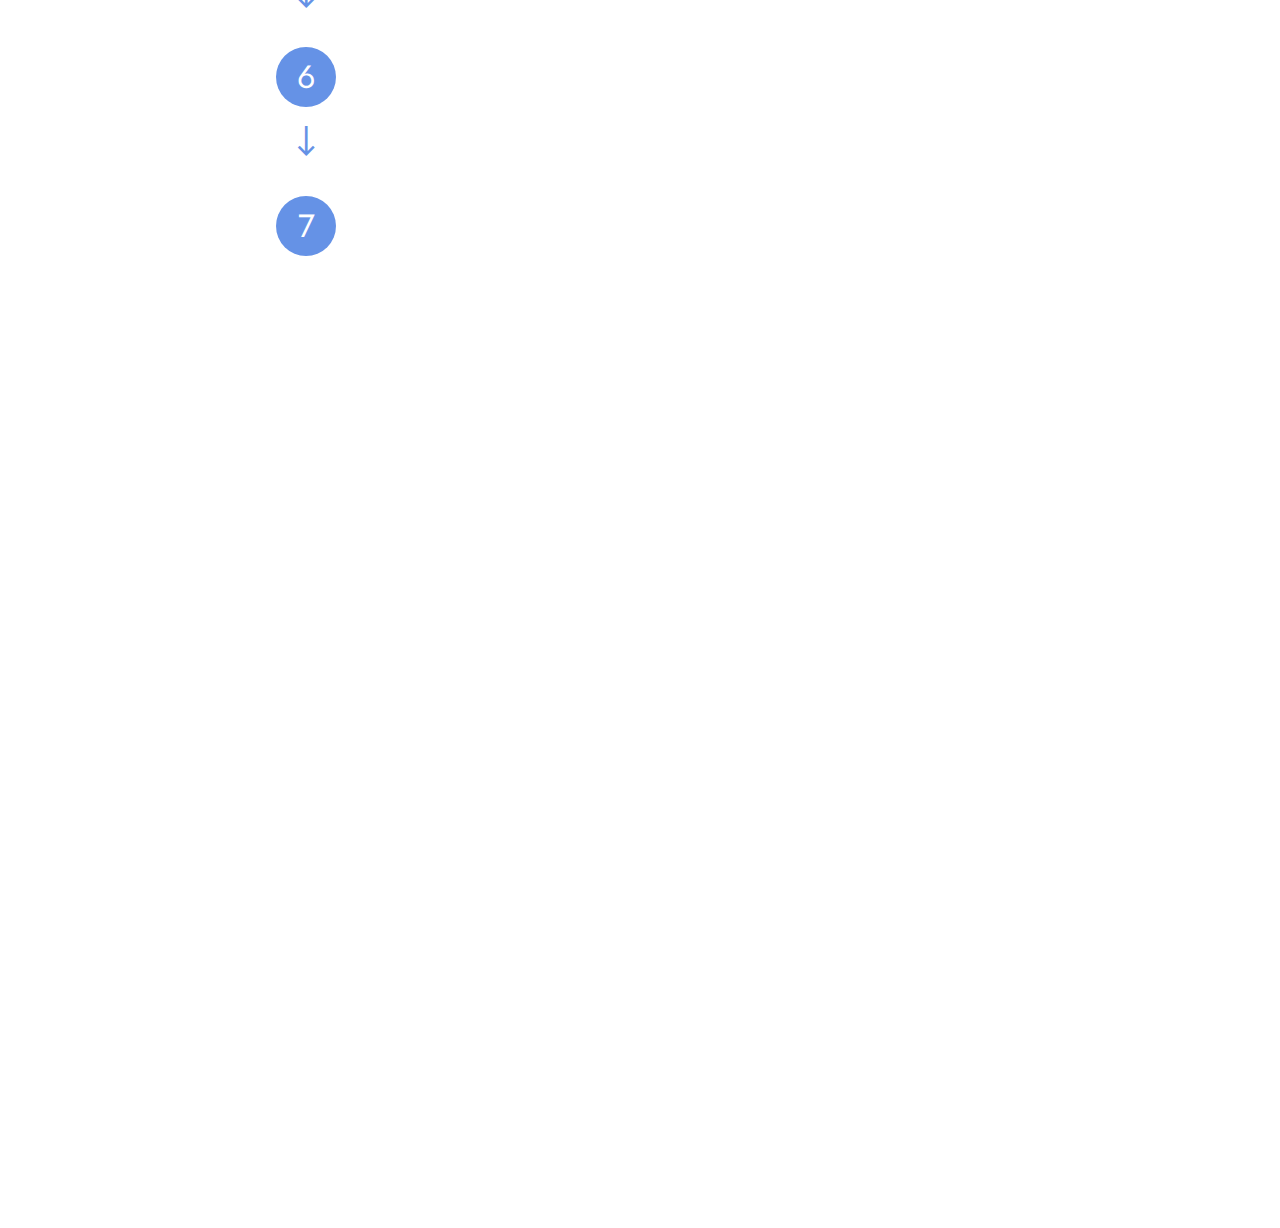
<file: page9.html>
<!DOCTYPE html>
<html  >
<head>
  <!-- Site made with Mobirise Website Builder v5.5.2, https://mobirise.com -->
  <meta charset="UTF-8">
  <meta http-equiv="X-UA-Compatible" content="IE=edge">
  <meta name="generator" content="Mobirise v5.5.2, mobirise.com">
  <meta name="viewport" content="width=device-width, initial-scale=1, minimum-scale=1">
  <link rel="shortcut icon" href="assets/images/new-vgc-logo.png" type="image/x-icon">
  <meta name="description" content="">
  
  
  <title>PC Shares</title>
  <link rel="stylesheet" href="assets/web/assets/mobirise-icons2/mobirise2.css">
  <link rel="stylesheet" href="assets/bootstrap/css/bootstrap.min.css">
  <link rel="stylesheet" href="assets/bootstrap/css/bootstrap-grid.min.css">
  <link rel="stylesheet" href="assets/bootstrap/css/bootstrap-reboot.min.css">
  <link rel="stylesheet" href="assets/parallax/jarallax.css">
  <link rel="stylesheet" href="assets/animatecss/animate.css">
  <link rel="stylesheet" href="assets/dropdown/css/style.css">
  <link rel="stylesheet" href="assets/socicon/css/styles.css">
  <link rel="stylesheet" href="assets/theme/css/style.css">
  <link rel="preload" href="https://fonts.googleapis.com/css?family=Jost:100,200,300,400,500,600,700,800,900,100i,200i,300i,400i,500i,600i,700i,800i,900i&display=swap" as="style" onload="this.onload=null;this.rel='stylesheet'">
  <noscript><link rel="stylesheet" href="https://fonts.googleapis.com/css?family=Jost:100,200,300,400,500,600,700,800,900,100i,200i,300i,400i,500i,600i,700i,800i,900i&display=swap"></noscript>
  <link rel="preload" as="style" href="assets/mobirise/css/mbr-additional.css"><link rel="stylesheet" href="assets/mobirise/css/mbr-additional.css" type="text/css">
  
  
  
  
</head>
<body>
  
  <section data-bs-version="5.1" class="menu menu2 cid-sQkUkJahIc" once="menu" id="menu2-2m">
    
    <nav class="navbar navbar-dropdown navbar-fixed-top navbar-expand-lg">
        <div class="container">
            <div class="navbar-brand">
                <span class="navbar-logo">
                    <a href="https://vadodaranerds.github.io/">
                        <img src="assets/images/new-vgc-logo.png" alt="Mobirise" style="height: 3rem;">
                    </a>
                </span>
                <span class="navbar-caption-wrap"><a class="navbar-caption text-black text-primary display-7" href="index.html">VGC</a></span>
            </div>
            <button class="navbar-toggler" type="button" data-toggle="collapse" data-bs-toggle="collapse" data-target="#navbarSupportedContent" data-bs-target="#navbarSupportedContent" aria-controls="navbarNavAltMarkup" aria-expanded="false" aria-label="Toggle navigation">
                <div class="hamburger">
                    <span></span>
                    <span></span>
                    <span></span>
                    <span></span>
                </div>
            </button>
            <div class="collapse navbar-collapse" id="navbarSupportedContent">
                <ul class="navbar-nav nav-dropdown" data-app-modern-menu="true"><li class="nav-item"><a class="nav-link link text-black text-primary display-4" href="page1.html">Contact Us</a>
                    </li><li class="nav-item"><a class="nav-link link text-black text-primary display-4" href="page2.html">Our Vision</a></li>
                    <li class="nav-item dropdown"><a class="nav-link link text-black text-primary dropdown-toggle display-4" href="page3.html" data-toggle="dropdown-submenu" data-bs-toggle="dropdown" data-bs-auto-close="outside" aria-expanded="false">Our Concept</a><div class="dropdown-menu" aria-labelledby="dropdown-undefined"><a class="text-black text-primary dropdown-item display-4" href="page3.html">Player Currency</a><a class="text-black text-primary show dropdown-item display-4" href="page10.html">Community Contracts</a><a class="text-black text-primary show dropdown-item display-4" href="page6.html">Skill Demonstration</a></div></li><li class="nav-item"><a class="nav-link link text-black text-primary display-4" href="page9.html#pricing2-39">PC Shares<br></a></li></ul>
                
                <div class="navbar-buttons mbr-section-btn"><a class="btn btn-primary display-4" href="https://forms.gle/Z8nTwpUpWH8A7p5B7" target="_blank">Buy PC Shares</a></div>
            </div>
        </div>
    </nav>
</section>

<section data-bs-version="5.1" class="header6 cid-sRWtTEZHU7 mbr-fullscreen mbr-parallax-background" id="header6-2o">

    

    <div class="mbr-overlay" style="opacity: 0.2; background-color: rgb(68, 121, 217);"></div>

    <div class="align-center container">
        <div class="row justify-content-center">
            <div class="col-12 col-lg-12">
                
                
                
                
            </div>
        </div>
    </div>
</section>

<section data-bs-version="5.1" class="content6 cid-sSROi0sixW" id="content6-32">
    
    <div class="container">
        <div class="row justify-content-center">
            <div class="col-md-12 col-lg-10">
                <hr class="line">
                <p class="mbr-text align-center mbr-fonts-style my-4 display-5"><em>Invest in the VGC gaming community with (Player Currency) <strong>PC Shares</strong> and explore numerous trade opportunities.</em></p>
                <hr class="line">
            </div>
        </div>
    </div>
</section>

<section data-bs-version="5.1" class="content13 cid-sSRP3Egcmd" id="content13-34">
    
    
    <div class="container-fluid">
        <div class="row justify-content-center">
            <div class="col-md-12 col-lg-10">
                <h3 class="mbr-section-title mbr-fonts-style mb-4 display-5"><strong>Know more...</strong></h3>
            </div>
        </div>
        <div class="row justify-content-center">
            <div class="col-md-12 col-lg-10">
                <div class="row justify-content-center">
                    <div class="col-12 col-lg-6">
                        <ul class="list mbr-fonts-style display-7">
                            <li><strong>What is (Player Currency) PC Share Scheme?</strong><br>PC Share Scheme is an innovative way to earn benefits by utilizing your owned <a href="page3.html" class="text-primary" target="_blank">Player Currency</a> and trade it for <a href="https://cafe-consortium.com" class="text-primary" target="_blank">CC Points</a> or vice versa.&nbsp;</li>
                            <li><strong>What is a PC Share?</strong><br>A PC Share is a community driven dynamically changing amount of Player Currency that can be bought/sold for 1 CC Point.</li>
                            <li><strong>How does a PC Share price change?<br></strong>The PC Share price is determined by the combination of supply and demand. Demand is how much registered traders want to purchase CC Point with Player Currency, while supply describes the amount of CC Points for sale in the PC Share Scheme. When the demand goes up, the price does as well. A drop in demand will lower prices.<br></li>
                        </ul>
                    </div>
                    <div class="col-12 col-lg-6">
                        <ul class="list mbr-fonts-style display-7">
                            <li><strong>Who is a registered trader?</strong><br><span style="font-size: 1.2rem;">Anyone who purchases "Trader Registration" ticket from<a href="https://cafe-consortium.com" class="text-primary" target="_blank"> Cafe Consortium</a> and is assigned a Trader Code is a registered trader.</span></li><li><strong>How to purchase PC Shares?</strong><br>After becoming a registered trader, fill out <a href="https://forms.gle/Z8nTwpUpWH8A7p5B7" class="text-primary" target="_blank">this form</a> to purchase PC Shares.</li><li><strong>Why to purchase PC Shares?</strong><br>PC Shares acts as a bridge between Player Currency and CC points. PC Share works as a conversion unit between the two.</li><li><strong>How much maximum PC Shares can you purchase?</strong><br>There is a certain limit for each trader. However, if you purchase relatively more share holding you will have to pay relatively less transaction fee as highest transaction fee is upto 9.5%.</li>
                        </ul>
                    </div>
                </div>
            </div>
        </div>
    </div>
</section>

<section data-bs-version="5.1" class="content6 cid-sSSwnepWJ4" id="content6-3a">
    
    <div class="container">
        <div class="row justify-content-center">
            <div class="col-md-12 col-lg-10">
                <hr class="line">
                <p class="mbr-text align-center mbr-fonts-style my-4 display-5">Keep track of your investments and earn your desired profits.</p>
                <hr class="line">
            </div>
        </div>
    </div>
</section>

<section data-bs-version="5.1" class="features19 cid-sSSzbqvk35" id="features20-3d">

    
    
    <div class="container">
        <div class="row justify-content-center">
            <div class="col-md-12 col-lg-9">
                <div class="card-wrapper pb-4">
                    <div class="card-box align-center">
                        <h4 class="card-title mbr-fonts-style mb-4 display-2"><strong>Steps to trade PC Shares...</strong></h4>
                        
                        
                    </div>
                </div>
            </div>
            <div class="col-12 col-md-8">
                <div class="item mbr-flex">
                    <div class="icon-box">
                        <span class="step-number mbr-fonts-style display-5">1</span>
                    </div>
                    <div class="text-box">
                        <h4 class="icon-title card-title mbr-black mbr-fonts-style display-7">
                            <strong>Be a Registered Trader.</strong></h4>
                        <h5 class="icon-text mbr-black mbr-fonts-style display-4">Purchase a one time "Trader Registration" ticket from Cafe Consortium to get a Trader Code.</h5>
                    </div>
                </div>
                <div class="item mbr-flex">
                    <div class="icon-box">
                        <span class="step-number mbr-fonts-style display-5">2</span>
                    </div>
                    <div class="text-box">
                        <h4 class="icon-title card-title mbr-black mbr-fonts-style display-7">
                            <strong>Have an active Trader Subscription.</strong></h4>
                        <h5 class="icon-text mbr-black mbr-fonts-style display-4">Purchase a monthly Trader Subscription from Cafe Consortium.&nbsp;</h5>
                    </div>
                </div>
                <div class="item mbr-flex">
                    <div class="icon-box">
                        <span class="step-number mbr-fonts-style display-5">3</span>
                    </div>
                    <div class="text-box">
                        <h4 class="icon-title card-title mbr-black mbr-fonts-style display-7"><strong>Express your interest.</strong></h4>
                        <h5 class="icon-text mbr-black mbr-fonts-style display-4">Fill out <a href="https://forms.gle/Z8nTwpUpWH8A7p5B7" class="text-primary" target="_blank">this form</a>.</h5>
                    </div>
                </div>
                <div class="item mbr-flex">
                    <div class="icon-box">
                        <span class="step-number mbr-fonts-style display-5">4</span>
                    </div>
                    <div class="text-box">
                        <h4 class="icon-title card-title mbr-black mbr-fonts-style display-7">
                            <strong>Get confirmation.</strong></h4>
                        <h5 class="icon-text mbr-black mbr-fonts-style display-4">We will contact you and give you details of your trade.</h5>
                    </div>
                </div>
                <div class="item mbr-flex">
                    <div class="icon-box">
                        <span class="step-number mbr-fonts-style display-5">5</span>
                    </div>
                    <div class="text-box">
                        <h4 class="icon-title card-title mbr-black mbr-fonts-style display-7">
                            <strong>Make the trade.</strong></h4>
                        <h5 class="icon-text mbr-black mbr-fonts-style display-4">Acknowledge all the details during confirmation.&nbsp;</h5>
                    </div>
                </div>
                <div class="item mbr-flex">
                    <div class="icon-box">
                        <span class="step-number mbr-fonts-style display-5">6</span>
                    </div>
                    <div class="text-box">
                        <h4 class="icon-title card-title mbr-black mbr-fonts-style display-7">
                            <strong>Get the PC Share Certificate.</strong></h4>
                        <h5 class="icon-text mbr-black mbr-fonts-style display-4">Receive your PC Share Certificate on your e-mail/WhatsAPP/Discord once the trade is acknowledged.</h5>
                    </div>
                </div>
                <div class="item mbr-flex last">
                    <div class="icon-box">
                        <span class="step-number mbr-fonts-style display-5">7</span>
                    </div>
                    <div class="text-box">
                        <h4 class="icon-title card-title mbr-black mbr-fonts-style display-7">
                            <strong>Credit your PC Share Certificate.</strong></h4>
                        <h5 class="icon-text mbr-black mbr-fonts-style display-4">Post your PC Share Certificate on our <a href="https://discord.gg/mKF56YN" class="text-primary" target="_blank">Discord</a> in #cash-my-share-certificate channel.</h5>
                    </div>
                </div>
                
                
                
            </div>
        </div>
    </div>
</section>

<section data-bs-version="5.1" class="pricing2 cid-sSSv6FD3lm" id="pricing2-39">
    

    
    <div class="container-fluid">
        <div class="row justify-content-center">
            <div class="col-12 col-md-6 align-center">
                <div class="plan">
                    <div class="plan-header">
                        <h6 class="plan-title mbr-fonts-style mb-3 display-5"></h6>
                        <div class="plan-price">
                            <p class="price mbr-fonts-style m-0 display-1"></p>
                            <p class="price-term mbr-fonts-style mb-3 display-7">Click below if you like to learn about latest ongoing trend about conversion of Player Currency and CC points.</p>
                        </div>
                    </div>
                    <div class="plan-body">
                        <div class="plan-list mb-4">
                            <ul class="list-group mbr-fonts-style list-group-flush display-7">
                                <li class="list-group-item"><br></li>
                            </ul>
                        </div>
                        <div class="mbr-section-btn text-center"><a href="https://docs.google.com/spreadsheets/d/1J9H3LT-fO0Uf7D22dZ3JBU20P1Cv-fgRQxfLvYIsfLc/edit?usp=sharingri.se" class="btn btn-primary display-4" target="_blank">Latest PC Share price</a></div>
                    </div>
                </div>
            </div>
            
            
            
        </div>
    </div>
</section>

<section data-bs-version="5.1" class="footer4 cid-sQl31c9NHA" once="footers" id="footer4-2n">

    
    
    <div class="container">
        <div class="row mbr-white">
            <div class="col-6 col-lg-3">
                <div class="media-wrap col-md-8 col-12">
                    <a href="https://mobiri.se/">
                        <img src="assets/images/new-vgc-logo.png" alt="Mobirise">
                    </a>
                </div>
            </div>
            <div class="col-12 col-md-6 col-lg-3">
                <h5 class="mbr-section-subtitle mbr-fonts-style mb-2 display-7">
                    <strong>About</strong>
                </h5>
                <p class="mbr-text mbr-fonts-style mb-4 display-4">
                    Mobirise is a free offline app for
                    Windows and Mac to easily create small/medium websites, landing pages, online resumes and
                    portfolios.</p>
                <h5 class="mbr-section-subtitle mbr-fonts-style mb-3 display-7">
                    <strong>Follow Us</strong>
                </h5>
                <div class="social-row display-7">
                    <div class="soc-item">
                        <a href="https://twitter.com/mobirise" target="_blank">
                            <span class="mbr-iconfont socicon socicon-facebook"></span>
                        </a>
                    </div>
                    <div class="soc-item">
                        <a href="https://twitter.com/mobirise" target="_blank">
                            <span class="mbr-iconfont socicon-youtube socicon"></span>
                        </a>
                    </div>
                    <div class="soc-item">
                        <a href="https://twitter.com/mobirise" target="_blank">
                            <span class="mbr-iconfont socicon socicon-instagram"></span>
                        </a>
                    </div>
                    
                </div>
            </div>
            <div class="col-12 col-md-6 col-lg-3">
                <h5 class="mbr-section-subtitle mbr-fonts-style mb-2 display-7">
                    <strong>Mobirise Help</strong>
                </h5>
                <ul class="list mbr-fonts-style display-4">
                    <li class="mbr-text item-wrap">Help Center</li><a href="page11.html" class="text-primary">
                    </a><li class="mbr-text item-wrap">Mobirise Forums</li>
                    <li class="mbr-text item-wrap">Mobirise Kit</li>
                    <li class="mbr-text item-wrap">Our site</li>
                </ul>
            </div>
            <div class="col-12 col-md-6 col-lg-3">
                <h5 class="mbr-section-subtitle mbr-fonts-style mb-2 display-7">
                    <strong>Mobirise Extensions</strong>
                </h5>
                <ul class="list mbr-fonts-style display-4">
                    <li class="mbr-text item-wrap">Code Editor</li>
                    <li class="mbr-text item-wrap">Form Builder</li>
                    <li class="mbr-text item-wrap">Popup Builder</li>
                    <li class="mbr-text item-wrap">Enterprise</li>
                </ul>
            </div>
            
        </div>
    </div>
</section><section style="background-color: #fff; font-family: -apple-system, BlinkMacSystemFont, 'Segoe UI', 'Roboto', 'Helvetica Neue', Arial, sans-serif; color:#aaa; font-size:12px; padding: 0; align-items: center; display: flex;"><a href="https://mobirise.site/h" style="flex: 1 1; height: 3rem; padding-left: 1rem;"></a><p style="flex: 0 0 auto; margin:0; padding-right:1rem;"><a href="https://mobirise.site/q" style="color:#aaa;">This site</a> was designed with Mobirise web theme</p></section><script src="assets/bootstrap/js/bootstrap.bundle.min.js"></script>  <script src="assets/parallax/jarallax.js"></script>  <script src="assets/smoothscroll/smooth-scroll.js"></script>  <script src="assets/ytplayer/index.js"></script>  <script src="assets/dropdown/js/navbar-dropdown.js"></script>  <script src="assets/theme/js/script.js"></script>  
  
  
 <div id="scrollToTop" class="scrollToTop mbr-arrow-up"><a style="text-align: center;"><i class="mbr-arrow-up-icon mbr-arrow-up-icon-cm cm-icon cm-icon-smallarrow-up"></i></a></div>
    <input name="animation" type="hidden">
  </body>
</html>
</file>
<file: assets/dropdown/css/style.css>
.navbar-dropdown {
  left: 0;
  padding: 0;
  position: absolute;
  right: 0;
  top: 0;
  transition: all 0.45s ease;
  z-index: 1030;
  background: #282828; }
  .navbar-dropdown .navbar-logo {
    margin-right: 0.8rem;
    transition: margin 0.3s ease-in-out;
    vertical-align: middle; }
    .navbar-dropdown .navbar-logo img {
      height: 3.125rem;
      transition: all 0.3s ease-in-out; }
    .navbar-dropdown .navbar-logo.mbr-iconfont {
      font-size: 3.125rem;
      line-height: 3.125rem; }
  .navbar-dropdown .navbar-caption {
    font-weight: 700;
    white-space: normal;
    vertical-align: -4px;
    line-height: 3.125rem !important; }
    .navbar-dropdown .navbar-caption, .navbar-dropdown .navbar-caption:hover {
      color: inherit;
      text-decoration: none; }
  .navbar-dropdown .mbr-iconfont + .navbar-caption {
    vertical-align: -1px; }
  .navbar-dropdown.navbar-fixed-top {
    position: fixed; }
  .navbar-dropdown .navbar-brand span {
    vertical-align: -4px; }
  .navbar-dropdown.bg-color.transparent {
    background: none; }
  .navbar-dropdown.navbar-short .navbar-brand {
    padding: 0.625rem 0; }
    .navbar-dropdown.navbar-short .navbar-brand span {
      vertical-align: -1px; }
  .navbar-dropdown.navbar-short .navbar-caption {
    line-height: 2.375rem !important;
    vertical-align: -2px; }
  .navbar-dropdown.navbar-short .navbar-logo {
    margin-right: 0.5rem; }
    .navbar-dropdown.navbar-short .navbar-logo img {
      height: 2.375rem; }
    .navbar-dropdown.navbar-short .navbar-logo.mbr-iconfont {
      font-size: 2.375rem;
      line-height: 2.375rem; }
  .navbar-dropdown.navbar-short .mbr-table-cell {
    height: 3.625rem; }
  .navbar-dropdown .navbar-close {
    left: 0.6875rem;
    position: fixed;
    top: 0.75rem;
    z-index: 1000; }
  .navbar-dropdown .hamburger-icon {
    content: "";
    display: inline-block;
    vertical-align: middle;
    width: 16px;
    -webkit-box-shadow: 0 -6px 0 1px #282828,0 0 0 1px #282828,0 6px 0 1px #282828;
    -moz-box-shadow: 0 -6px 0 1px #282828,0 0 0 1px #282828,0 6px 0 1px #282828;
    box-shadow: 0 -6px 0 1px #282828,0 0 0 1px #282828,0 6px 0 1px #282828; }

.dropdown-menu .dropdown-toggle[data-toggle="dropdown-submenu"]::after {
  border-bottom: 0.35em solid transparent;
  border-left: 0.35em solid;
  border-right: 0;
  border-top: 0.35em solid transparent;
  margin-left: 0.3rem; }

.dropdown-menu .dropdown-item:focus {
  outline: 0; }

.nav-dropdown {
  font-size: 0.75rem;
  font-weight: 500;
  height: auto !important; }
  .nav-dropdown .nav-btn {
    padding-left: 1rem; }
  .nav-dropdown .link {
    margin: .667em 1.667em;
    font-weight: 500;
    padding: 0;
    transition: color .2s ease-in-out; }
    .nav-dropdown .link.dropdown-toggle {
      margin-right: 2.583em; }
      .nav-dropdown .link.dropdown-toggle::after {
        margin-left: .25rem;
        border-top: 0.35em solid;
        border-right: 0.35em solid transparent;
        border-left: 0.35em solid transparent;
        border-bottom: 0; }
      .nav-dropdown .link.dropdown-toggle[aria-expanded="true"] {
        margin: 0;
        padding: 0.667em 3.263em  0.667em 1.667em; }
  .nav-dropdown .link::after,
  .nav-dropdown .dropdown-item::after {
    color: inherit; }
  .nav-dropdown .btn {
    font-size: 0.75rem;
    font-weight: 700;
    letter-spacing: 0;
    margin-bottom: 0;
    padding-left: 1.25rem;
    padding-right: 1.25rem; }
  .nav-dropdown .dropdown-menu {
    border-radius: 0;
    border: 0;
    left: 0;
    margin: 0;
    padding-bottom: 1.25rem;
    padding-top: 1.25rem;
    position: relative; }
  .nav-dropdown .dropdown-submenu {
    margin-left: 0.125rem;
    top: 0; }
  .nav-dropdown .dropdown-item {
    font-weight: 500;
    line-height: 2;
    padding: 0.3846em 4.615em 0.3846em 1.5385em;
    position: relative;
    transition: color .2s ease-in-out, background-color .2s ease-in-out; }
    .nav-dropdown .dropdown-item::after {
      margin-top: -0.3077em;
      position: absolute;
      right: 1.1538em;
      top: 50%; }
    .nav-dropdown .dropdown-item:focus, .nav-dropdown .dropdown-item:hover {
      background: none; }

@media (max-width: 767px) {
  .nav-dropdown.navbar-toggleable-sm {
    bottom: 0;
    display: none;
    left: 0;
    overflow-x: hidden;
    position: fixed;
    top: 0;
    transform: translateX(-100%);
    -ms-transform: translateX(-100%);
    -webkit-transform: translateX(-100%);
    width: 18.75rem;
    z-index: 999; } }
.nav-dropdown.navbar-toggleable-xl {
  bottom: 0;
  display: none;
  left: 0;
  overflow-x: hidden;
  position: fixed;
  top: 0;
  transform: translateX(-100%);
  -ms-transform: translateX(-100%);
  -webkit-transform: translateX(-100%);
  width: 18.75rem;
  z-index: 999; }

.nav-dropdown-sm {
  display: block !important;
  overflow-x: hidden;
  overflow: auto;
  padding-top: 3.875rem; }
  .nav-dropdown-sm::after {
    content: "";
    display: block;
    height: 3rem;
    width: 100%; }
  .nav-dropdown-sm.collapse.in ~ .navbar-close {
    display: block !important; }
  .nav-dropdown-sm.collapsing, .nav-dropdown-sm.collapse.in {
    transform: translateX(0);
    -ms-transform: translateX(0);
    -webkit-transform: translateX(0);
    transition: all 0.25s ease-out;
    -webkit-transition: all 0.25s ease-out;
    background: #282828; }
  .nav-dropdown-sm.collapsing[aria-expanded="false"] {
    transform: translateX(-100%);
    -ms-transform: translateX(-100%);
    -webkit-transform: translateX(-100%); }
  .nav-dropdown-sm .nav-item {
    display: block;
    margin-left: 0 !important;
    padding-left: 0; }
  .nav-dropdown-sm .link,
  .nav-dropdown-sm .dropdown-item {
    border-top: 1px dotted rgba(255, 255, 255, 0.1);
    font-size: 0.8125rem;
    line-height: 1.6;
    margin: 0 !important;
    padding: 0.875rem 2.4rem 0.875rem 1.5625rem !important;
    position: relative;
    white-space: normal; }
    .nav-dropdown-sm .link:focus, .nav-dropdown-sm .link:hover,
    .nav-dropdown-sm .dropdown-item:focus,
    .nav-dropdown-sm .dropdown-item:hover {
      background: rgba(0, 0, 0, 0.2) !important;
      color: #c0a375; }
  .nav-dropdown-sm .nav-btn {
    position: relative;
    padding: 1.5625rem 1.5625rem 0 1.5625rem; }
    .nav-dropdown-sm .nav-btn::before {
      border-top: 1px dotted rgba(255, 255, 255, 0.1);
      content: "";
      left: 0;
      position: absolute;
      top: 0;
      width: 100%; }
    .nav-dropdown-sm .nav-btn + .nav-btn {
      padding-top: 0.625rem; }
      .nav-dropdown-sm .nav-btn + .nav-btn::before {
        display: none; }
  .nav-dropdown-sm .btn {
    padding: 0.625rem 0; }
  .nav-dropdown-sm .dropdown-toggle[data-toggle="dropdown-submenu"]::after {
    margin-left: .25rem;
    border-top: 0.35em solid;
    border-right: 0.35em solid transparent;
    border-left: 0.35em solid transparent;
    border-bottom: 0; }
  .nav-dropdown-sm .dropdown-toggle[data-toggle="dropdown-submenu"][aria-expanded="true"]::after {
    border-top: 0;
    border-right: 0.35em solid transparent;
    border-left: 0.35em solid transparent;
    border-bottom: 0.35em solid; }
  .nav-dropdown-sm .dropdown-menu {
    margin: 0;
    padding: 0;
    position: relative;
    top: 0;
    left: 0;
    width: 100%;
    border: 0;
    float: none;
    border-radius: 0;
    background: none; }
  .nav-dropdown-sm .dropdown-submenu {
    left: 100%;
    margin-left: 0.125rem;
    margin-top: -1.25rem;
    top: 0; }

.navbar-toggleable-sm .nav-dropdown .dropdown-menu {
  position: absolute; }

.navbar-toggleable-sm .nav-dropdown .dropdown-submenu {
  left: 100%;
  margin-left: 0.125rem;
  margin-top: -1.25rem;
  top: 0; }

.navbar-toggleable-sm.opened .nav-dropdown .dropdown-menu {
  position: relative; }

.navbar-toggleable-sm.opened .nav-dropdown .dropdown-submenu {
  left: 0;
  margin-left: 00rem;
  margin-top: 0rem;
  top: 0; }

.is-builder .nav-dropdown.collapsing {
  transition: none !important; }
</file>
<file: assets/socicon/css/styles.css>
@charset "UTF-8";

@font-face {
  font-family: 'Socicon';
  src:  url('../fonts/socicon.eot');
  src:  url('../fonts/socicon.eot?#iefix') format('embedded-opentype'),
    url('../fonts/socicon.woff2') format('woff2'),
    url('../fonts/socicon.ttf') format('truetype'),
    url('../fonts/socicon.woff') format('woff'),
    url('../fonts/socicon.svg#socicon') format('svg');
  font-weight: normal;
  font-style: normal;
  font-display: swap;
}

[data-icon]:before {
  font-family: "socicon" !important;
  content: attr(data-icon);
  font-style: normal !important;
  font-weight: normal !important;
  font-variant: normal !important;
  text-transform: none !important;
  speak: none;
  line-height: 1;
  -webkit-font-smoothing: antialiased;
  -moz-osx-font-smoothing: grayscale;
}

[class^="socicon-"], [class*=" socicon-"] {
  /* use !important to prevent issues with browser extensions that change fonts */
  font-family: 'Socicon' !important;
  speak: none;
  font-style: normal;
  font-weight: normal;
  font-variant: normal;
  text-transform: none;
  line-height: 1;

  /* Better Font Rendering =========== */
  -webkit-font-smoothing: antialiased;
  -moz-osx-font-smoothing: grayscale;
}

.socicon-eitaa:before {
  content: "\e97c";
}
.socicon-soroush:before {
  content: "\e97d";
}
.socicon-bale:before {
  content: "\e97e";
}
.socicon-zazzle:before {
  content: "\e97b";
}
.socicon-society6:before {
  content: "\e97a";
}
.socicon-redbubble:before {
  content: "\e979";
}
.socicon-avvo:before {
  content: "\e978";
}
.socicon-stitcher:before {
  content: "\e977";
}
.socicon-googlehangouts:before {
  content: "\e974";
}
.socicon-dlive:before {
  content: "\e975";
}
.socicon-vsco:before {
  content: "\e976";
}
.socicon-flipboard:before {
  content: "\e973";
}
.socicon-ubuntu:before {
  content: "\e958";
}
.socicon-artstation:before {
  content: "\e959";
}
.socicon-invision:before {
  content: "\e95a";
}
.socicon-torial:before {
  content: "\e95b";
}
.socicon-collectorz:before {
  content: "\e95c";
}
.socicon-seenthis:before {
  content: "\e95d";
}
.socicon-googleplaymusic:before {
  content: "\e95e";
}
.socicon-debian:before {
  content: "\e95f";
}
.socicon-filmfreeway:before {
  content: "\e960";
}
.socicon-gnome:before {
  content: "\e961";
}
.socicon-itchio:before {
  content: "\e962";
}
.socicon-jamendo:before {
  content: "\e963";
}
.socicon-mix:before {
  content: "\e964";
}
.socicon-sharepoint:before {
  content: "\e965";
}
.socicon-tinder:before {
  content: "\e966";
}
.socicon-windguru:before {
  content: "\e967";
}
.socicon-cdbaby:before {
  content: "\e968";
}
.socicon-elementaryos:before {
  content: "\e969";
}
.socicon-stage32:before {
  content: "\e96a";
}
.socicon-tiktok:before {
  content: "\e96b";
}
.socicon-gitter:before {
  content: "\e96c";
}
.socicon-letterboxd:before {
  content: "\e96d";
}
.socicon-threema:before {
  content: "\e96e";
}
.socicon-splice:before {
  content: "\e96f";
}
.socicon-metapop:before {
  content: "\e970";
}
.socicon-naver:before {
  content: "\e971";
}
.socicon-remote:before {
  content: "\e972";
}
.socicon-internet:before {
  content: "\e957";
}
.socicon-moddb:before {
  content: "\e94b";
}
.socicon-indiedb:before {
  content: "\e94c";
}
.socicon-traxsource:before {
  content: "\e94d";
}
.socicon-gamefor:before {
  content: "\e94e";
}
.socicon-pixiv:before {
  content: "\e94f";
}
.socicon-myanimelist:before {
  content: "\e950";
}
.socicon-blackberry:before {
  content: "\e951";
}
.socicon-wickr:before {
  content: "\e952";
}
.socicon-spip:before {
  content: "\e953";
}
.socicon-napster:before {
  content: "\e954";
}
.socicon-beatport:before {
  content: "\e955";
}
.socicon-hackerone:before {
  content: "\e956";
}
.socicon-hackernews:before {
  content: "\e946";
}
.socicon-smashwords:before {
  content: "\e947";
}
.socicon-kobo:before {
  content: "\e948";
}
.socicon-bookbub:before {
  content: "\e949";
}
.socicon-mailru:before {
  content: "\e94a";
}
.socicon-gitlab:before {
  content: "\e945";
}
.socicon-instructables:before {
  content: "\e944";
}
.socicon-portfolio:before {
  content: "\e943";
}
.socicon-codered:before {
  content: "\e940";
}
.socicon-origin:before {
  content: "\e941";
}
.socicon-nextdoor:before {
  content: "\e942";
}
.socicon-udemy:before {
  content: "\e93f";
}
.socicon-livemaster:before {
  content: "\e93e";
}
.socicon-crunchbase:before {
  content: "\e93b";
}
.socicon-homefy:before {
  content: "\e93c";
}
.socicon-calendly:before {
  content: "\e93d";
}
.socicon-realtor:before {
  content: "\e90f";
}
.socicon-tidal:before {
  content: "\e910";
}
.socicon-qobuz:before {
  content: "\e911";
}
.socicon-natgeo:before {
  content: "\e912";
}
.socicon-mastodon:before {
  content: "\e913";
}
.socicon-unsplash:before {
  content: "\e914";
}
.socicon-homeadvisor:before {
  content: "\e915";
}
.socicon-angieslist:before {
  content: "\e916";
}
.socicon-codepen:before {
  content: "\e917";
}
.socicon-slack:before {
  content: "\e918";
}
.socicon-openaigym:before {
  content: "\e919";
}
.socicon-logmein:before {
  content: "\e91a";
}
.socicon-fiverr:before {
  content: "\e91b";
}
.socicon-gotomeeting:before {
  content: "\e91c";
}
.socicon-aliexpress:before {
  content: "\e91d";
}
.socicon-guru:before {
  content: "\e91e";
}
.socicon-appstore:before {
  content: "\e91f";
}
.socicon-homes:before {
  content: "\e920";
}
.socicon-zoom:before {
  content: "\e921";
}
.socicon-alibaba:before {
  content: "\e922";
}
.socicon-craigslist:before {
  content: "\e923";
}
.socicon-wix:before {
  content: "\e924";
}
.socicon-redfin:before {
  content: "\e925";
}
.socicon-googlecalendar:before {
  content: "\e926";
}
.socicon-shopify:before {
  content: "\e927";
}
.socicon-freelancer:before {
  content: "\e928";
}
.socicon-seedrs:before {
  content: "\e929";
}
.socicon-bing:before {
  content: "\e92a";
}
.socicon-doodle:before {
  content: "\e92b";
}
.socicon-bonanza:before {
  content: "\e92c";
}
.socicon-squarespace:before {
  content: "\e92d";
}
.socicon-toptal:before {
  content: "\e92e";
}
.socicon-gust:before {
  content: "\e92f";
}
.socicon-ask:before {
  content: "\e930";
}
.socicon-trulia:before {
  content: "\e931";
}
.socicon-loomly:before {
  content: "\e932";
}
.socicon-ghost:before {
  content: "\e933";
}
.socicon-upwork:before {
  content: "\e934";
}
.socicon-fundable:before {
  content: "\e935";
}
.socicon-booking:before {
  content: "\e936";
}
.socicon-googlemaps:before {
  content: "\e937";
}
.socicon-zillow:before {
  content: "\e938";
}
.socicon-niconico:before {
  content: "\e939";
}
.socicon-toneden:before {
  content: "\e93a";
}
.socicon-augment:before {
  content: "\e908";
}
.socicon-bitbucket:before {
  content: "\e909";
}
.socicon-fyuse:before {
  content: "\e90a";
}
.socicon-yt-gaming:before {
  content: "\e90b";
}
.socicon-sketchfab:before {
  content: "\e90c";
}
.socicon-mobcrush:before {
  content: "\e90d";
}
.socicon-microsoft:before {
  content: "\e90e";
}
.socicon-pandora:before {
  content: "\e907";
}
.socicon-messenger:before {
  content: "\e906";
}
.socicon-gamewisp:before {
  content: "\e905";
}
.socicon-bloglovin:before {
  content: "\e904";
}
.socicon-tunein:before {
  content: "\e903";
}
.socicon-gamejolt:before {
  content: "\e901";
}
.socicon-trello:before {
  content: "\e902";
}
.socicon-spreadshirt:before {
  content: "\e900";
}
.socicon-500px:before {
  content: "\e000";
}
.socicon-8tracks:before {
  content: "\e001";
}
.socicon-airbnb:before {
  content: "\e002";
}
.socicon-alliance:before {
  content: "\e003";
}
.socicon-amazon:before {
  content: "\e004";
}
.socicon-amplement:before {
  content: "\e005";
}
.socicon-android:before {
  content: "\e006";
}
.socicon-angellist:before {
  content: "\e007";
}
.socicon-apple:before {
  content: "\e008";
}
.socicon-appnet:before {
  content: "\e009";
}
.socicon-baidu:before {
  content: "\e00a";
}
.socicon-bandcamp:before {
  content: "\e00b";
}
.socicon-battlenet:before {
  content: "\e00c";
}
.socicon-mixer:before {
  content: "\e00d";
}
.socicon-bebee:before {
  content: "\e00e";
}
.socicon-bebo:before {
  content: "\e00f";
}
.socicon-behance:before {
  content: "\e010";
}
.socicon-blizzard:before {
  content: "\e011";
}
.socicon-blogger:before {
  content: "\e012";
}
.socicon-buffer:before {
  content: "\e013";
}
.socicon-chrome:before {
  content: "\e014";
}
.socicon-coderwall:before {
  content: "\e015";
}
.socicon-curse:before {
  content: "\e016";
}
.socicon-dailymotion:before {
  content: "\e017";
}
.socicon-deezer:before {
  content: "\e018";
}
.socicon-delicious:before {
  content: "\e019";
}
.socicon-deviantart:before {
  content: "\e01a";
}
.socicon-diablo:before {
  content: "\e01b";
}
.socicon-digg:before {
  content: "\e01c";
}
.socicon-discord:before {
  content: "\e01d";
}
.socicon-disqus:before {
  content: "\e01e";
}
.socicon-douban:before {
  content: "\e01f";
}
.socicon-draugiem:before {
  content: "\e020";
}
.socicon-dribbble:before {
  content: "\e021";
}
.socicon-drupal:before {
  content: "\e022";
}
.socicon-ebay:before {
  content: "\e023";
}
.socicon-ello:before {
  content: "\e024";
}
.socicon-endomodo:before {
  content: "\e025";
}
.socicon-envato:before {
  content: "\e026";
}
.socicon-etsy:before {
  content: "\e027";
}
.socicon-facebook:before {
  content: "\e028";
}
.socicon-feedburner:before {
  content: "\e029";
}
.socicon-filmweb:before {
  content: "\e02a";
}
.socicon-firefox:before {
  content: "\e02b";
}
.socicon-flattr:before {
  content: "\e02c";
}
.socicon-flickr:before {
  content: "\e02d";
}
.socicon-formulr:before {
  content: "\e02e";
}
.socicon-forrst:before {
  content: "\e02f";
}
.socicon-foursquare:before {
  content: "\e030";
}
.socicon-friendfeed:before {
  content: "\e031";
}
.socicon-github:before {
  content: "\e032";
}
.socicon-goodreads:before {
  content: "\e033";
}
.socicon-google:before {
  content: "\e034";
}
.socicon-googlescholar:before {
  content: "\e035";
}
.socicon-googlegroups:before {
  content: "\e036";
}
.socicon-googlephotos:before {
  content: "\e037";
}
.socicon-googleplus:before {
  content: "\e038";
}
.socicon-grooveshark:before {
  content: "\e039";
}
.socicon-hackerrank:before {
  content: "\e03a";
}
.socicon-hearthstone:before {
  content: "\e03b";
}
.socicon-hellocoton:before {
  content: "\e03c";
}
.socicon-heroes:before {
  content: "\e03d";
}
.socicon-smashcast:before {
  content: "\e03e";
}
.socicon-horde:before {
  content: "\e03f";
}
.socicon-houzz:before {
  content: "\e040";
}
.socicon-icq:before {
  content: "\e041";
}
.socicon-identica:before {
  content: "\e042";
}
.socicon-imdb:before {
  content: "\e043";
}
.socicon-instagram:before {
  content: "\e044";
}
.socicon-issuu:before {
  content: "\e045";
}
.socicon-istock:before {
  content: "\e046";
}
.socicon-itunes:before {
  content: "\e047";
}
.socicon-keybase:before {
  content: "\e048";
}
.socicon-lanyrd:before {
  content: "\e049";
}
.socicon-lastfm:before {
  content: "\e04a";
}
.socicon-line:before {
  content: "\e04b";
}
.socicon-linkedin:before {
  content: "\e04c";
}
.socicon-livejournal:before {
  content: "\e04d";
}
.socicon-lyft:before {
  content: "\e04e";
}
.socicon-macos:before {
  content: "\e04f";
}
.socicon-mail:before {
  content: "\e050";
}
.socicon-medium:before {
  content: "\e051";
}
.socicon-meetup:before {
  content: "\e052";
}
.socicon-mixcloud:before {
  content: "\e053";
}
.socicon-modelmayhem:before {
  content: "\e054";
}
.socicon-mumble:before {
  content: "\e055";
}
.socicon-myspace:before {
  content: "\e056";
}
.socicon-newsvine:before {
  content: "\e057";
}
.socicon-nintendo:before {
  content: "\e058";
}
.socicon-npm:before {
  content: "\e059";
}
.socicon-odnoklassniki:before {
  content: "\e05a";
}
.socicon-openid:before {
  content: "\e05b";
}
.socicon-opera:before {
  content: "\e05c";
}
.socicon-outlook:before {
  content: "\e05d";
}
.socicon-overwatch:before {
  content: "\e05e";
}
.socicon-patreon:before {
  content: "\e05f";
}
.socicon-paypal:before {
  content: "\e060";
}
.socicon-periscope:before {
  content: "\e061";
}
.socicon-persona:before {
  content: "\e062";
}
.socicon-pinterest:before {
  content: "\e063";
}
.socicon-play:before {
  content: "\e064";
}
.socicon-player:before {
  content: "\e065";
}
.socicon-playstation:before {
  content: "\e066";
}
.socicon-pocket:before {
  content: "\e067";
}
.socicon-qq:before {
  content: "\e068";
}
.socicon-quora:before {
  content: "\e069";
}
.socicon-raidcall:before {
  content: "\e06a";
}
.socicon-ravelry:before {
  content: "\e06b";
}
.socicon-reddit:before {
  content: "\e06c";
}
.socicon-renren:before {
  content: "\e06d";
}
.socicon-researchgate:before {
  content: "\e06e";
}
.socicon-residentadvisor:before {
  content: "\e06f";
}
.socicon-reverbnation:before {
  content: "\e070";
}
.socicon-rss:before {
  content: "\e071";
}
.socicon-sharethis:before {
  content: "\e072";
}
.socicon-skype:before {
  content: "\e073";
}
.socicon-slideshare:before {
  content: "\e074";
}
.socicon-smugmug:before {
  content: "\e075";
}
.socicon-snapchat:before {
  content: "\e076";
}
.socicon-songkick:before {
  content: "\e077";
}
.socicon-soundcloud:before {
  content: "\e078";
}
.socicon-spotify:before {
  content: "\e079";
}
.socicon-stackexchange:before {
  content: "\e07a";
}
.socicon-stackoverflow:before {
  content: "\e07b";
}
.socicon-starcraft:before {
  content: "\e07c";
}
.socicon-stayfriends:before {
  content: "\e07d";
}
.socicon-steam:before {
  content: "\e07e";
}
.socicon-storehouse:before {
  content: "\e07f";
}
.socicon-strava:before {
  content: "\e080";
}
.socicon-streamjar:before {
  content: "\e081";
}
.socicon-stumbleupon:before {
  content: "\e082";
}
.socicon-swarm:before {
  content: "\e083";
}
.socicon-teamspeak:before {
  content: "\e084";
}
.socicon-teamviewer:before {
  content: "\e085";
}
.socicon-technorati:before {
  content: "\e086";
}
.socicon-telegram:before {
  content: "\e087";
}
.socicon-tripadvisor:before {
  content: "\e088";
}
.socicon-tripit:before {
  content: "\e089";
}
.socicon-triplej:before {
  content: "\e08a";
}
.socicon-tumblr:before {
  content: "\e08b";
}
.socicon-twitch:before {
  content: "\e08c";
}
.socicon-twitter:before {
  content: "\e08d";
}
.socicon-uber:before {
  content: "\e08e";
}
.socicon-ventrilo:before {
  content: "\e08f";
}
.socicon-viadeo:before {
  content: "\e090";
}
.socicon-viber:before {
  content: "\e091";
}
.socicon-viewbug:before {
  content: "\e092";
}
.socicon-vimeo:before {
  content: "\e093";
}
.socicon-vine:before {
  content: "\e094";
}
.socicon-vkontakte:before {
  content: "\e095";
}
.socicon-warcraft:before {
  content: "\e096";
}
.socicon-wechat:before {
  content: "\e097";
}
.socicon-weibo:before {
  content: "\e098";
}
.socicon-whatsapp:before {
  content: "\e099";
}
.socicon-wikipedia:before {
  content: "\e09a";
}
.socicon-windows:before {
  content: "\e09b";
}
.socicon-wordpress:before {
  content: "\e09c";
}
.socicon-wykop:before {
  content: "\e09d";
}
.socicon-xbox:before {
  content: "\e09e";
}
.socicon-xing:before {
  content: "\e09f";
}
.socicon-yahoo:before {
  content: "\e0a0";
}
.socicon-yammer:before {
  content: "\e0a1";
}
.socicon-yandex:before {
  content: "\e0a2";
}
.socicon-yelp:before {
  content: "\e0a3";
}
.socicon-younow:before {
  content: "\e0a4";
}
.socicon-youtube:before {
  content: "\e0a5";
}
.socicon-zapier:before {
  content: "\e0a6";
}
.socicon-zerply:before {
  content: "\e0a7";
}
.socicon-zomato:before {
  content: "\e0a8";
}
.socicon-zynga:before {
  content: "\e0a9";
}
</file>
<file: assets/theme/css/style.css>
@charset "UTF-8";
section {
  background-color: #ffffff;
}

body {
  font-style: normal;
  line-height: 1.5;
  font-weight: 400;
  color: #232323;
  position: relative;
}

button {
  background-color: transparent;
  border-color: transparent;
}

section,
.container,
.container-fluid {
  position: relative;
  word-wrap: break-word;
}

a.mbr-iconfont:hover {
  text-decoration: none;
}

.article .lead p,
.article .lead ul,
.article .lead ol,
.article .lead pre,
.article .lead blockquote {
  margin-bottom: 0;
}

a {
  font-style: normal;
  font-weight: 400;
  cursor: pointer;
}
a, a:hover {
  text-decoration: none;
}

.mbr-section-title {
  font-style: normal;
  line-height: 1.3;
}

.mbr-section-subtitle {
  line-height: 1.3;
}

.mbr-text {
  font-style: normal;
  line-height: 1.7;
}

h1,
h2,
h3,
h4,
h5,
h6,
.display-1,
.display-2,
.display-4,
.display-5,
.display-7,
span,
p,
a {
  line-height: 1;
  word-break: break-word;
  word-wrap: break-word;
  font-weight: 400;
}

b,
strong {
  font-weight: bold;
}

input:-webkit-autofill, input:-webkit-autofill:hover, input:-webkit-autofill:focus, input:-webkit-autofill:active {
  transition-delay: 9999s;
  -webkit-transition-property: background-color, color;
  transition-property: background-color, color;
}

textarea[type=hidden] {
  display: none;
}

section {
  background-position: 50% 50%;
  background-repeat: no-repeat;
  background-size: cover;
}
section .mbr-background-video,
section .mbr-background-video-preview {
  position: absolute;
  bottom: 0;
  left: 0;
  right: 0;
  top: 0;
}

.hidden {
  visibility: hidden;
}

.mbr-z-index20 {
  z-index: 20;
}

/*! Base colors */
.mbr-white {
  color: #ffffff;
}

.mbr-black {
  color: #111111;
}

.mbr-bg-white {
  background-color: #ffffff;
}

.mbr-bg-black {
  background-color: #000000;
}

/*! Text-aligns */
.align-left {
  text-align: left;
}

.align-center {
  text-align: center;
}

.align-right {
  text-align: right;
}

/*! Font-weight  */
.mbr-light {
  font-weight: 300;
}

.mbr-regular {
  font-weight: 400;
}

.mbr-semibold {
  font-weight: 500;
}

.mbr-bold {
  font-weight: 700;
}

/*! Media  */
.media-content {
  flex-basis: 100%;
}

.media-container-row {
  display: flex;
  flex-direction: row;
  flex-wrap: wrap;
  justify-content: center;
  align-content: center;
  align-items: start;
}
.media-container-row .media-size-item {
  width: 400px;
}

.media-container-column {
  display: flex;
  flex-direction: column;
  flex-wrap: wrap;
  justify-content: center;
  align-content: center;
  align-items: stretch;
}
.media-container-column > * {
  width: 100%;
}

@media (min-width: 992px) {
  .media-container-row {
    flex-wrap: nowrap;
  }
}
figure {
  margin-bottom: 0;
  overflow: hidden;
}

figure[mbr-media-size] {
  transition: width 0.1s;
}

img,
iframe {
  display: block;
  width: 100%;
}

.card {
  background-color: transparent;
  border: none;
}

.card-box {
  width: 100%;
}

.card-img {
  text-align: center;
  flex-shrink: 0;
  -webkit-flex-shrink: 0;
}

.media {
  max-width: 100%;
  margin: 0 auto;
}

.mbr-figure {
  align-self: center;
}

.media-container > div {
  max-width: 100%;
}

.mbr-figure img,
.card-img img {
  width: 100%;
}

@media (max-width: 991px) {
  .media-size-item {
    width: auto !important;
  }

  .media {
    width: auto;
  }

  .mbr-figure {
    width: 100% !important;
  }
}
/*! Buttons */
.mbr-section-btn {
  margin-left: -0.6rem;
  margin-right: -0.6rem;
  font-size: 0;
}

.btn {
  font-weight: 600;
  border-width: 1px;
  font-style: normal;
  margin: 0.6rem 0.6rem;
  white-space: normal;
  transition: all 0.2s ease-in-out;
  display: inline-flex;
  align-items: center;
  justify-content: center;
  word-break: break-word;
}

.btn-sm {
  font-weight: 600;
  letter-spacing: 0px;
  transition: all 0.3s ease-in-out;
}

.btn-md {
  font-weight: 600;
  letter-spacing: 0px;
  transition: all 0.3s ease-in-out;
}

.btn-lg {
  font-weight: 600;
  letter-spacing: 0px;
  transition: all 0.3s ease-in-out;
}

.btn-form {
  margin: 0;
}
.btn-form:hover {
  cursor: pointer;
}

nav .mbr-section-btn {
  margin-left: 0rem;
  margin-right: 0rem;
}

/*! Btn icon margin */
.btn .mbr-iconfont,
.btn.btn-sm .mbr-iconfont {
  order: 1;
  cursor: pointer;
  margin-left: 0.5rem;
  vertical-align: sub;
}

.btn.btn-md .mbr-iconfont,
.btn.btn-md .mbr-iconfont {
  margin-left: 0.8rem;
}

.mbr-regular {
  font-weight: 400;
}

.mbr-semibold {
  font-weight: 500;
}

.mbr-bold {
  font-weight: 700;
}

[type=submit] {
  -webkit-appearance: none;
}

/*! Full-screen */
.mbr-fullscreen .mbr-overlay {
  min-height: 100vh;
}

.mbr-fullscreen {
  display: flex;
  display: -moz-flex;
  display: -ms-flex;
  display: -o-flex;
  align-items: center;
  min-height: 100vh;
  padding-top: 3rem;
  padding-bottom: 3rem;
}

/*! Map */
.map {
  height: 25rem;
  position: relative;
}
.map iframe {
  width: 100%;
  height: 100%;
}

/*! Scroll to top arrow */
.mbr-arrow-up {
  bottom: 25px;
  right: 90px;
  position: fixed;
  text-align: right;
  z-index: 5000;
  color: #ffffff;
  font-size: 22px;
}

.mbr-arrow-up a {
  background: rgba(0, 0, 0, 0.2);
  border-radius: 50%;
  color: #fff;
  display: inline-block;
  height: 60px;
  width: 60px;
  border: 2px solid #fff;
  outline-style: none !important;
  position: relative;
  text-decoration: none;
  transition: all 0.3s ease-in-out;
  cursor: pointer;
  text-align: center;
}
.mbr-arrow-up a:hover {
  background-color: rgba(0, 0, 0, 0.4);
}
.mbr-arrow-up a i {
  line-height: 60px;
}

.mbr-arrow-up-icon {
  display: block;
  color: #fff;
}

.mbr-arrow-up-icon::before {
  content: "›";
  display: inline-block;
  font-family: serif;
  font-size: 22px;
  line-height: 1;
  font-style: normal;
  position: relative;
  top: 6px;
  left: -4px;
  transform: rotate(-90deg);
}

/*! Arrow Down */
.mbr-arrow {
  position: absolute;
  bottom: 45px;
  left: 50%;
  width: 60px;
  height: 60px;
  cursor: pointer;
  background-color: rgba(80, 80, 80, 0.5);
  border-radius: 50%;
  transform: translateX(-50%);
}
@media (max-width: 767px) {
  .mbr-arrow {
    display: none;
  }
}
.mbr-arrow > a {
  display: inline-block;
  text-decoration: none;
  outline-style: none;
  -webkit-animation: arrowdown 1.7s ease-in-out infinite;
          animation: arrowdown 1.7s ease-in-out infinite;
  color: #ffffff;
}
.mbr-arrow > a > i {
  position: absolute;
  top: -2px;
  left: 15px;
  font-size: 2rem;
}

#scrollToTop a i::before {
  content: "";
  position: absolute;
  display: block;
  border-bottom: 2.5px solid #fff;
  border-left: 2.5px solid #fff;
  width: 27.8%;
  height: 27.8%;
  left: 50%;
  top: 51%;
  transform: translateY(-30%) translateX(-50%) rotate(135deg);
}

@keyframes arrowdown {
  0% {
    transform: translateY(0px);
  }
  50% {
    transform: translateY(-5px);
  }
  100% {
    transform: translateY(0px);
  }
}
@-webkit-keyframes arrowdown {
  0% {
    transform: translateY(0px);
  }
  50% {
    transform: translateY(-5px);
  }
  100% {
    transform: translateY(0px);
  }
}
@media (max-width: 500px) {
  .mbr-arrow-up {
    left: 0;
    right: 0;
    text-align: center;
  }
}
/*Gradients animation*/
@keyframes gradient-animation {
  from {
    background-position: 0% 100%;
    -webkit-animation-timing-function: ease-in-out;
            animation-timing-function: ease-in-out;
  }
  to {
    background-position: 100% 0%;
    -webkit-animation-timing-function: ease-in-out;
            animation-timing-function: ease-in-out;
  }
}
@-webkit-keyframes gradient-animation {
  from {
    background-position: 0% 100%;
    -webkit-animation-timing-function: ease-in-out;
            animation-timing-function: ease-in-out;
  }
  to {
    background-position: 100% 0%;
    -webkit-animation-timing-function: ease-in-out;
            animation-timing-function: ease-in-out;
  }
}
.bg-gradient {
  background-size: 200% 200%;
  animation: gradient-animation 5s infinite alternate;
  -webkit-animation: gradient-animation 5s infinite alternate;
}

.menu .navbar-brand {
  display: -webkit-flex;
}
.menu .navbar-brand span {
  display: flex;
  display: -webkit-flex;
}
.menu .navbar-brand .navbar-caption-wrap {
  display: -webkit-flex;
}
.menu .navbar-brand .navbar-logo img {
  display: -webkit-flex;
  width: auto;
}
@media (min-width: 768px) and (max-width: 991px) {
  .menu .navbar-toggleable-sm .navbar-nav {
    display: -ms-flexbox;
  }
}
@media (max-width: 991px) {
  .menu .navbar-collapse {
    max-height: 93.5vh;
  }
  .menu .navbar-collapse.show {
    overflow: auto;
  }
}
@media (min-width: 992px) {
  .menu .navbar-nav.nav-dropdown {
    display: -webkit-flex;
  }
  .menu .navbar-toggleable-sm .navbar-collapse {
    display: -webkit-flex !important;
  }
  .menu .collapsed .navbar-collapse {
    max-height: 93.5vh;
  }
  .menu .collapsed .navbar-collapse.show {
    overflow: auto;
  }
}
@media (max-width: 767px) {
  .menu .navbar-collapse {
    max-height: 80vh;
  }
}

.nav-link .mbr-iconfont {
  margin-right: 0.5rem;
}

.navbar {
  display: -webkit-flex;
  -webkit-flex-wrap: wrap;
  -webkit-align-items: center;
  -webkit-justify-content: space-between;
}

.navbar-collapse {
  -webkit-flex-basis: 100%;
  -webkit-flex-grow: 1;
  -webkit-align-items: center;
}

.nav-dropdown .link {
  padding: 0.667em 1.667em !important;
  margin: 0 !important;
}

.nav {
  display: -webkit-flex;
  -webkit-flex-wrap: wrap;
}

.row {
  display: -webkit-flex;
  -webkit-flex-wrap: wrap;
}

.justify-content-center {
  -webkit-justify-content: center;
}

.form-inline {
  display: -webkit-flex;
}

.card-wrapper {
  -webkit-flex: 1;
}

.carousel-control {
  z-index: 10;
  display: -webkit-flex;
}

.carousel-controls {
  display: -webkit-flex;
}

.media {
  display: -webkit-flex;
}

.form-group:focus {
  outline: none;
}

.jq-selectbox__select {
  padding: 7px 0;
  position: relative;
}

.jq-selectbox__dropdown {
  overflow: hidden;
  border-radius: 10px;
  position: absolute;
  top: 100%;
  left: 0 !important;
  width: 100% !important;
}

.jq-selectbox__trigger-arrow {
  right: 0;
  transform: translateY(-50%);
}

.jq-selectbox li {
  padding: 1.07em 0.5em;
}

input[type=range] {
  padding-left: 0 !important;
  padding-right: 0 !important;
}

.modal-dialog,
.modal-content {
  height: 100%;
}

.modal-dialog .carousel-inner {
  height: calc(100vh - 1.75rem);
}
@media (max-width: 575px) {
  .modal-dialog .carousel-inner {
    height: calc(100vh - 1rem);
  }
}

.carousel-item {
  text-align: center;
}

.carousel-item img {
  margin: auto;
}

.navbar-toggler {
  align-self: flex-start;
  padding: 0.25rem 0.75rem;
  font-size: 1.25rem;
  line-height: 1;
  background: transparent;
  border: 1px solid transparent;
  border-radius: 0.25rem;
}

.navbar-toggler:focus,
.navbar-toggler:hover {
  text-decoration: none;
  box-shadow: none;
}

.navbar-toggler-icon {
  display: inline-block;
  width: 1.5em;
  height: 1.5em;
  vertical-align: middle;
  content: "";
  background: no-repeat center center;
  background-size: 100% 100%;
}

.navbar-toggler-left {
  position: absolute;
  left: 1rem;
}

.navbar-toggler-right {
  position: absolute;
  right: 1rem;
}

.card-img {
  width: auto;
}

.menu .navbar.collapsed:not(.beta-menu) {
  flex-direction: column;
}

.carousel-item.active,
.carousel-item-next,
.carousel-item-prev {
  display: flex;
}

.note-air-layout .dropup .dropdown-menu,
.note-air-layout .navbar-fixed-bottom .dropdown .dropdown-menu {
  bottom: initial !important;
}

html,
body {
  height: auto;
  min-height: 100vh;
}

.dropup .dropdown-toggle::after {
  display: none;
}

.form-asterisk {
  font-family: initial;
  position: absolute;
  top: -2px;
  font-weight: normal;
}

.form-control-label {
  position: relative;
  cursor: pointer;
  margin-bottom: 0.357em;
  padding: 0;
}

.alert {
  color: #ffffff;
  border-radius: 0;
  border: 0;
  font-size: 1.1rem;
  line-height: 1.5;
  margin-bottom: 1.875rem;
  padding: 1.25rem;
  position: relative;
  text-align: center;
}
.alert.alert-form::after {
  background-color: inherit;
  bottom: -7px;
  content: "";
  display: block;
  height: 14px;
  left: 50%;
  margin-left: -7px;
  position: absolute;
  transform: rotate(45deg);
  width: 14px;
}

.form-control {
  background-color: #ffffff;
  background-clip: border-box;
  color: #232323;
  line-height: 1rem !important;
  height: auto;
  padding: 0.6rem 1.2rem;
  transition: border-color 0.25s ease 0s;
  border: 1px solid transparent !important;
  border-radius: 4px;
  box-shadow: rgba(0, 0, 0, 0.07) 0px 1px 1px 0px, rgba(0, 0, 0, 0.07) 0px 1px 3px 0px, rgba(0, 0, 0, 0.03) 0px 0px 0px 1px;
}
.form-active .form-control:invalid {
  border-color: red;
}

form .row {
  margin-left: -0.6rem;
  margin-right: -0.6rem;
}
form .row [class*=col] {
  padding-left: 0.6rem;
  padding-right: 0.6rem;
}

form .mbr-section-btn {
  margin: 0;
  padding-left: 0.6rem;
  padding-right: 0.6rem;
}

form .btn {
  display: flex;
  padding: 0.6rem 1.2rem;
  margin: 0;
}

form .form-check-input {
  margin-top: 0.5;
}

textarea.form-control {
  line-height: 1.5rem !important;
}

.form-group {
  margin-bottom: 1.2rem;
}

.form-control,
form .btn {
  min-height: 48px;
}

.gdpr-block label span.textGDPR input[name=gdpr] {
  top: 7px;
}

.form-control:focus {
  box-shadow: none;
}

:focus {
  outline: none;
}

.mbr-overlay {
  background-color: #000;
  bottom: 0;
  left: 0;
  opacity: 0.5;
  position: absolute;
  right: 0;
  top: 0;
  z-index: 0;
  pointer-events: none;
}

blockquote {
  font-style: italic;
  padding: 3rem;
  font-size: 1.09rem;
  position: relative;
  border-left: 3px solid;
}

ul,
ol,
pre,
blockquote {
  margin-bottom: 2.3125rem;
}

.mt-4 {
  margin-top: 2rem !important;
}

.mb-4 {
  margin-bottom: 2rem !important;
}

@media (min-width: 992px) {
  .container {
    padding-left: 16px;
    padding-right: 16px;
  }

  .row {
    margin-left: -16px;
    margin-right: -16px;
  }
  .row > [class*=col] {
    padding-left: 16px;
    padding-right: 16px;
  }
}
@media (min-width: 768px) {
  .container-fluid {
    padding-left: 32px;
    padding-right: 32px;
  }
}
@media (min-width: 768px) and (max-width: 991px) {
  .mbr-container {
    padding-left: 32px;
    padding-right: 32px;
  }
}
@media (max-width: 767px) {
  .mbr-container {
    padding-left: 16px;
    padding-right: 16px;
  }
}
.card-wrapper,
.item-wrapper {
  overflow: hidden;
}

.app-video-wrapper > img {
  opacity: 1;
}

.item {
  position: relative;
}

.dropdown-menu .dropdown-menu {
  left: 100%;
}

.dropdown-item + .dropdown-menu {
  display: none;
}

.dropdown-item:hover + .dropdown-menu,
.dropdown-menu:hover {
  display: block;
}.engine {
	position: absolute;
	text-indent: -2400px;
	text-align: center;
	padding: 0;
	top: 0;
	left: -2400px;
}
</file>
<file: assets/mobirise/css/mbr-additional.css>
body {
  font-family: Jost;
}
.display-1 {
  font-family: 'Jost', sans-serif;
  font-size: 4.6rem;
  line-height: 1.1;
}
.display-1 > .mbr-iconfont {
  font-size: 5.75rem;
}
.display-2 {
  font-family: 'Jost', sans-serif;
  font-size: 3rem;
  line-height: 1.1;
}
.display-2 > .mbr-iconfont {
  font-size: 3.75rem;
}
.display-4 {
  font-family: 'Jost', sans-serif;
  font-size: 1.1rem;
  line-height: 1.5;
}
.display-4 > .mbr-iconfont {
  font-size: 1.375rem;
}
.display-5 {
  font-family: 'Jost', sans-serif;
  font-size: 2rem;
  line-height: 1.5;
}
.display-5 > .mbr-iconfont {
  font-size: 2.5rem;
}
.display-7 {
  font-family: 'Jost', sans-serif;
  font-size: 1.2rem;
  line-height: 1.5;
}
.display-7 > .mbr-iconfont {
  font-size: 1.5rem;
}
/* ---- Fluid typography for mobile devices ---- */
/* 1.4 - font scale ratio ( bootstrap == 1.42857 ) */
/* 100vw - current viewport width */
/* (48 - 20)  48 == 48rem == 768px, 20 == 20rem == 320px(minimal supported viewport) */
/* 0.65 - min scale variable, may vary */
@media (max-width: 992px) {
  .display-1 {
    font-size: 3.68rem;
  }
}
@media (max-width: 768px) {
  .display-1 {
    font-size: 3.22rem;
    font-size: calc( 2.26rem + (4.6 - 2.26) * ((100vw - 20rem) / (48 - 20)));
    line-height: calc( 1.1 * (2.26rem + (4.6 - 2.26) * ((100vw - 20rem) / (48 - 20))));
  }
  .display-2 {
    font-size: 2.4rem;
    font-size: calc( 1.7rem + (3 - 1.7) * ((100vw - 20rem) / (48 - 20)));
    line-height: calc( 1.3 * (1.7rem + (3 - 1.7) * ((100vw - 20rem) / (48 - 20))));
  }
  .display-4 {
    font-size: 0.88rem;
    font-size: calc( 1.0350000000000001rem + (1.1 - 1.0350000000000001) * ((100vw - 20rem) / (48 - 20)));
    line-height: calc( 1.4 * (1.0350000000000001rem + (1.1 - 1.0350000000000001) * ((100vw - 20rem) / (48 - 20))));
  }
  .display-5 {
    font-size: 1.6rem;
    font-size: calc( 1.35rem + (2 - 1.35) * ((100vw - 20rem) / (48 - 20)));
    line-height: calc( 1.4 * (1.35rem + (2 - 1.35) * ((100vw - 20rem) / (48 - 20))));
  }
  .display-7 {
    font-size: 0.96rem;
    font-size: calc( 1.07rem + (1.2 - 1.07) * ((100vw - 20rem) / (48 - 20)));
    line-height: calc( 1.4 * (1.07rem + (1.2 - 1.07) * ((100vw - 20rem) / (48 - 20))));
  }
}
/* Buttons */
.btn {
  padding: 0.6rem 1.2rem;
  border-radius: 4px;
}
.btn-sm {
  padding: 0.6rem 1.2rem;
  border-radius: 4px;
}
.btn-md {
  padding: 0.6rem 1.2rem;
  border-radius: 4px;
}
.btn-lg {
  padding: 1rem 2.6rem;
  border-radius: 4px;
}
.bg-primary {
  background-color: #6592e6 !important;
}
.bg-success {
  background-color: #40b0bf !important;
}
.bg-info {
  background-color: #47b5ed !important;
}
.bg-warning {
  background-color: #ffe161 !important;
}
.bg-danger {
  background-color: #ff9966 !important;
}
.btn-primary,
.btn-primary:active {
  background-color: #6592e6 !important;
  border-color: #6592e6 !important;
  color: #ffffff !important;
  box-shadow: 0 2px 2px 0 rgba(0, 0, 0, 0.2);
}
.btn-primary:hover,
.btn-primary:focus,
.btn-primary.focus,
.btn-primary.active {
  color: #ffffff !important;
  background-color: #2260d2 !important;
  border-color: #2260d2 !important;
  box-shadow: 0 2px 5px 0 rgba(0, 0, 0, 0.2);
}
.btn-primary.disabled,
.btn-primary:disabled {
  color: #ffffff !important;
  background-color: #2260d2 !important;
  border-color: #2260d2 !important;
}
.btn-secondary,
.btn-secondary:active {
  background-color: #ff6666 !important;
  border-color: #ff6666 !important;
  color: #ffffff !important;
  box-shadow: 0 2px 2px 0 rgba(0, 0, 0, 0.2);
}
.btn-secondary:hover,
.btn-secondary:focus,
.btn-secondary.focus,
.btn-secondary.active {
  color: #ffffff !important;
  background-color: #ff0f0f !important;
  border-color: #ff0f0f !important;
  box-shadow: 0 2px 5px 0 rgba(0, 0, 0, 0.2);
}
.btn-secondary.disabled,
.btn-secondary:disabled {
  color: #ffffff !important;
  background-color: #ff0f0f !important;
  border-color: #ff0f0f !important;
}
.btn-info,
.btn-info:active {
  background-color: #47b5ed !important;
  border-color: #47b5ed !important;
  color: #ffffff !important;
  box-shadow: 0 2px 2px 0 rgba(0, 0, 0, 0.2);
}
.btn-info:hover,
.btn-info:focus,
.btn-info.focus,
.btn-info.active {
  color: #ffffff !important;
  background-color: #148cca !important;
  border-color: #148cca !important;
  box-shadow: 0 2px 5px 0 rgba(0, 0, 0, 0.2);
}
.btn-info.disabled,
.btn-info:disabled {
  color: #ffffff !important;
  background-color: #148cca !important;
  border-color: #148cca !important;
}
.btn-success,
.btn-success:active {
  background-color: #40b0bf !important;
  border-color: #40b0bf !important;
  color: #ffffff !important;
  box-shadow: 0 2px 2px 0 rgba(0, 0, 0, 0.2);
}
.btn-success:hover,
.btn-success:focus,
.btn-success.focus,
.btn-success.active {
  color: #ffffff !important;
  background-color: #2a747e !important;
  border-color: #2a747e !important;
  box-shadow: 0 2px 5px 0 rgba(0, 0, 0, 0.2);
}
.btn-success.disabled,
.btn-success:disabled {
  color: #ffffff !important;
  background-color: #2a747e !important;
  border-color: #2a747e !important;
}
.btn-warning,
.btn-warning:active {
  background-color: #ffe161 !important;
  border-color: #ffe161 !important;
  color: #614f00 !important;
  box-shadow: 0 2px 2px 0 rgba(0, 0, 0, 0.2);
}
.btn-warning:hover,
.btn-warning:focus,
.btn-warning.focus,
.btn-warning.active {
  color: #0a0800 !important;
  background-color: #ffd10a !important;
  border-color: #ffd10a !important;
  box-shadow: 0 2px 5px 0 rgba(0, 0, 0, 0.2);
}
.btn-warning.disabled,
.btn-warning:disabled {
  color: #614f00 !important;
  background-color: #ffd10a !important;
  border-color: #ffd10a !important;
}
.btn-danger,
.btn-danger:active {
  background-color: #ff9966 !important;
  border-color: #ff9966 !important;
  color: #ffffff !important;
  box-shadow: 0 2px 2px 0 rgba(0, 0, 0, 0.2);
}
.btn-danger:hover,
.btn-danger:focus,
.btn-danger.focus,
.btn-danger.active {
  color: #ffffff !important;
  background-color: #ff5f0f !important;
  border-color: #ff5f0f !important;
  box-shadow: 0 2px 5px 0 rgba(0, 0, 0, 0.2);
}
.btn-danger.disabled,
.btn-danger:disabled {
  color: #ffffff !important;
  background-color: #ff5f0f !important;
  border-color: #ff5f0f !important;
}
.btn-white,
.btn-white:active {
  background-color: #fafafa !important;
  border-color: #fafafa !important;
  color: #7a7a7a !important;
  box-shadow: 0 2px 2px 0 rgba(0, 0, 0, 0.2);
}
.btn-white:hover,
.btn-white:focus,
.btn-white.focus,
.btn-white.active {
  color: #4f4f4f !important;
  background-color: #cfcfcf !important;
  border-color: #cfcfcf !important;
  box-shadow: 0 2px 5px 0 rgba(0, 0, 0, 0.2);
}
.btn-white.disabled,
.btn-white:disabled {
  color: #7a7a7a !important;
  background-color: #cfcfcf !important;
  border-color: #cfcfcf !important;
}
.btn-black,
.btn-black:active {
  background-color: #232323 !important;
  border-color: #232323 !important;
  color: #ffffff !important;
  box-shadow: 0 2px 2px 0 rgba(0, 0, 0, 0.2);
}
.btn-black:hover,
.btn-black:focus,
.btn-black.focus,
.btn-black.active {
  color: #ffffff !important;
  background-color: #000000 !important;
  border-color: #000000 !important;
  box-shadow: 0 2px 5px 0 rgba(0, 0, 0, 0.2);
}
.btn-black.disabled,
.btn-black:disabled {
  color: #ffffff !important;
  background-color: #000000 !important;
  border-color: #000000 !important;
}
.btn-primary-outline,
.btn-primary-outline:active {
  background-color: transparent !important;
  border-color: transparent;
  color: #6592e6;
}
.btn-primary-outline:hover,
.btn-primary-outline:focus,
.btn-primary-outline.focus,
.btn-primary-outline.active {
  color: #2260d2 !important;
  background-color: transparent!important;
  border-color: transparent!important;
  box-shadow: none!important;
}
.btn-primary-outline.disabled,
.btn-primary-outline:disabled {
  color: #ffffff !important;
  background-color: #6592e6 !important;
  border-color: #6592e6 !important;
}
.btn-secondary-outline,
.btn-secondary-outline:active {
  background-color: transparent !important;
  border-color: transparent;
  color: #ff6666;
}
.btn-secondary-outline:hover,
.btn-secondary-outline:focus,
.btn-secondary-outline.focus,
.btn-secondary-outline.active {
  color: #ff0f0f !important;
  background-color: transparent!important;
  border-color: transparent!important;
  box-shadow: none!important;
}
.btn-secondary-outline.disabled,
.btn-secondary-outline:disabled {
  color: #ffffff !important;
  background-color: #ff6666 !important;
  border-color: #ff6666 !important;
}
.btn-info-outline,
.btn-info-outline:active {
  background-color: transparent !important;
  border-color: transparent;
  color: #47b5ed;
}
.btn-info-outline:hover,
.btn-info-outline:focus,
.btn-info-outline.focus,
.btn-info-outline.active {
  color: #148cca !important;
  background-color: transparent!important;
  border-color: transparent!important;
  box-shadow: none!important;
}
.btn-info-outline.disabled,
.btn-info-outline:disabled {
  color: #ffffff !important;
  background-color: #47b5ed !important;
  border-color: #47b5ed !important;
}
.btn-success-outline,
.btn-success-outline:active {
  background-color: transparent !important;
  border-color: transparent;
  color: #40b0bf;
}
.btn-success-outline:hover,
.btn-success-outline:focus,
.btn-success-outline.focus,
.btn-success-outline.active {
  color: #2a747e !important;
  background-color: transparent!important;
  border-color: transparent!important;
  box-shadow: none!important;
}
.btn-success-outline.disabled,
.btn-success-outline:disabled {
  color: #ffffff !important;
  background-color: #40b0bf !important;
  border-color: #40b0bf !important;
}
.btn-warning-outline,
.btn-warning-outline:active {
  background-color: transparent !important;
  border-color: transparent;
  color: #ffe161;
}
.btn-warning-outline:hover,
.btn-warning-outline:focus,
.btn-warning-outline.focus,
.btn-warning-outline.active {
  color: #ffd10a !important;
  background-color: transparent!important;
  border-color: transparent!important;
  box-shadow: none!important;
}
.btn-warning-outline.disabled,
.btn-warning-outline:disabled {
  color: #614f00 !important;
  background-color: #ffe161 !important;
  border-color: #ffe161 !important;
}
.btn-danger-outline,
.btn-danger-outline:active {
  background-color: transparent !important;
  border-color: transparent;
  color: #ff9966;
}
.btn-danger-outline:hover,
.btn-danger-outline:focus,
.btn-danger-outline.focus,
.btn-danger-outline.active {
  color: #ff5f0f !important;
  background-color: transparent!important;
  border-color: transparent!important;
  box-shadow: none!important;
}
.btn-danger-outline.disabled,
.btn-danger-outline:disabled {
  color: #ffffff !important;
  background-color: #ff9966 !important;
  border-color: #ff9966 !important;
}
.btn-black-outline,
.btn-black-outline:active {
  background-color: transparent !important;
  border-color: transparent;
  color: #232323;
}
.btn-black-outline:hover,
.btn-black-outline:focus,
.btn-black-outline.focus,
.btn-black-outline.active {
  color: #000000 !important;
  background-color: transparent!important;
  border-color: transparent!important;
  box-shadow: none!important;
}
.btn-black-outline.disabled,
.btn-black-outline:disabled {
  color: #ffffff !important;
  background-color: #232323 !important;
  border-color: #232323 !important;
}
.btn-white-outline,
.btn-white-outline:active {
  background-color: transparent !important;
  border-color: transparent;
  color: #fafafa;
}
.btn-white-outline:hover,
.btn-white-outline:focus,
.btn-white-outline.focus,
.btn-white-outline.active {
  color: #cfcfcf !important;
  background-color: transparent!important;
  border-color: transparent!important;
  box-shadow: none!important;
}
.btn-white-outline.disabled,
.btn-white-outline:disabled {
  color: #7a7a7a !important;
  background-color: #fafafa !important;
  border-color: #fafafa !important;
}
.text-primary {
  color: #6592e6 !important;
}
.text-secondary {
  color: #ff6666 !important;
}
.text-success {
  color: #40b0bf !important;
}
.text-info {
  color: #47b5ed !important;
}
.text-warning {
  color: #ffe161 !important;
}
.text-danger {
  color: #ff9966 !important;
}
.text-white {
  color: #fafafa !important;
}
.text-black {
  color: #232323 !important;
}
a.text-primary:hover,
a.text-primary:focus,
a.text-primary.active {
  color: #205ac5 !important;
}
a.text-secondary:hover,
a.text-secondary:focus,
a.text-secondary.active {
  color: #ff0000 !important;
}
a.text-success:hover,
a.text-success:focus,
a.text-success.active {
  color: #266a73 !important;
}
a.text-info:hover,
a.text-info:focus,
a.text-info.active {
  color: #1283bc !important;
}
a.text-warning:hover,
a.text-warning:focus,
a.text-warning.active {
  color: #facb00 !important;
}
a.text-danger:hover,
a.text-danger:focus,
a.text-danger.active {
  color: #ff5500 !important;
}
a.text-white:hover,
a.text-white:focus,
a.text-white.active {
  color: #c7c7c7 !important;
}
a.text-black:hover,
a.text-black:focus,
a.text-black.active {
  color: #000000 !important;
}
a[class*="text-"]:not(.nav-link):not(.dropdown-item):not([role]):not(.navbar-caption) {
  transition: 0.2s;
  position: relative;
  background-image: linear-gradient(currentColor 50%, currentColor 50%);
  background-size: 10000px 2px;
  background-repeat: no-repeat;
  background-position: 0 1.2em;
}
.nav-tabs .nav-link.active {
  color: #6592e6;
}
.nav-tabs .nav-link:not(.active) {
  color: #232323;
}
.alert-success {
  background-color: #70c770;
}
.alert-info {
  background-color: #47b5ed;
}
.alert-warning {
  background-color: #ffe161;
}
.alert-danger {
  background-color: #ff9966;
}
.mbr-section-btn a.btn:not(.btn-form) {
  border-radius: 100px;
}
.mbr-gallery-filter li a {
  border-radius: 100px !important;
}
.mbr-gallery-filter li.active .btn {
  background-color: #6592e6;
  border-color: #6592e6;
  color: #ffffff;
}
.mbr-gallery-filter li.active .btn:focus {
  box-shadow: none;
}
.nav-tabs .nav-link {
  border-radius: 100px !important;
}
a,
a:hover {
  color: #6592e6;
}
.mbr-plan-header.bg-primary .mbr-plan-subtitle,
.mbr-plan-header.bg-primary .mbr-plan-price-desc {
  color: #ffffff;
}
.mbr-plan-header.bg-success .mbr-plan-subtitle,
.mbr-plan-header.bg-success .mbr-plan-price-desc {
  color: #a0d8df;
}
.mbr-plan-header.bg-info .mbr-plan-subtitle,
.mbr-plan-header.bg-info .mbr-plan-price-desc {
  color: #ffffff;
}
.mbr-plan-header.bg-warning .mbr-plan-subtitle,
.mbr-plan-header.bg-warning .mbr-plan-price-desc {
  color: #ffffff;
}
.mbr-plan-header.bg-danger .mbr-plan-subtitle,
.mbr-plan-header.bg-danger .mbr-plan-price-desc {
  color: #ffffff;
}
/* Scroll to top button*/
#scrollToTop a {
  border-radius: 100px;
}
.form-control {
  font-family: 'Jost', sans-serif;
  font-size: 1.1rem;
  line-height: 1.5;
  font-weight: 400;
}
.form-control > .mbr-iconfont {
  font-size: 1.375rem;
}
.form-control:hover,
.form-control:focus {
  box-shadow: rgba(0, 0, 0, 0.07) 0px 1px 1px 0px, rgba(0, 0, 0, 0.07) 0px 1px 3px 0px, rgba(0, 0, 0, 0.03) 0px 0px 0px 1px;
  border-color: #6592e6 !important;
}
.form-control:-webkit-input-placeholder {
  font-family: 'Jost', sans-serif;
  font-size: 1.1rem;
  line-height: 1.5;
  font-weight: 400;
}
.form-control:-webkit-input-placeholder > .mbr-iconfont {
  font-size: 1.375rem;
}
blockquote {
  border-color: #6592e6;
}
/* Forms */
.mbr-form .input-group-btn a.btn {
  border-radius: 100px !important;
}
.mbr-form .input-group-btn a.btn:hover {
  box-shadow: 0 10px 40px 0 rgba(0, 0, 0, 0.2);
}
.mbr-form .input-group-btn button[type="submit"] {
  border-radius: 100px !important;
  padding: 1rem 3rem;
}
.mbr-form .input-group-btn button[type="submit"]:hover {
  box-shadow: 0 10px 40px 0 rgba(0, 0, 0, 0.2);
}
.jq-selectbox li:hover,
.jq-selectbox li.selected {
  background-color: #6592e6;
  color: #ffffff;
}
.jq-number__spin {
  transition: 0.25s ease;
}
.jq-number__spin:hover {
  border-color: #6592e6;
}
.jq-selectbox .jq-selectbox__trigger-arrow,
.jq-number__spin.minus:after,
.jq-number__spin.plus:after {
  transition: 0.4s;
  border-top-color: #353535;
  border-bottom-color: #353535;
}
.jq-selectbox:hover .jq-selectbox__trigger-arrow,
.jq-number__spin.minus:hover:after,
.jq-number__spin.plus:hover:after {
  border-top-color: #6592e6;
  border-bottom-color: #6592e6;
}
.xdsoft_datetimepicker .xdsoft_calendar td.xdsoft_default,
.xdsoft_datetimepicker .xdsoft_calendar td.xdsoft_current,
.xdsoft_datetimepicker .xdsoft_timepicker .xdsoft_time_box > div > div.xdsoft_current {
  color: #ffffff !important;
  background-color: #6592e6 !important;
  box-shadow: none !important;
}
.xdsoft_datetimepicker .xdsoft_calendar td:hover,
.xdsoft_datetimepicker .xdsoft_timepicker .xdsoft_time_box > div > div:hover {
  color: #000000 !important;
  background: #ff6666 !important;
  box-shadow: none !important;
}
.lazy-bg {
  background-image: none !important;
}
.lazy-placeholder:not(section),
.lazy-none {
  display: block;
  position: relative;
  padding-bottom: 56.25%;
  width: 100%;
  height: auto;
}
iframe.lazy-placeholder,
.lazy-placeholder:after {
  content: '';
  position: absolute;
  width: 200px;
  height: 200px;
  background: transparent no-repeat center;
  background-size: contain;
  top: 50%;
  left: 50%;
  transform: translateX(-50%) translateY(-50%);
  background-image: url("data:image/svg+xml;charset=UTF-8,%3csvg width='32' height='32' viewBox='0 0 64 64' xmlns='http://www.w3.org/2000/svg' stroke='%236592e6' %3e%3cg fill='none' fill-rule='evenodd'%3e%3cg transform='translate(16 16)' stroke-width='2'%3e%3ccircle stroke-opacity='.5' cx='16' cy='16' r='16'/%3e%3cpath d='M32 16c0-9.94-8.06-16-16-16'%3e%3canimateTransform attributeName='transform' type='rotate' from='0 16 16' to='360 16 16' dur='1s' repeatCount='indefinite'/%3e%3c/path%3e%3c/g%3e%3c/g%3e%3c/svg%3e");
}
section.lazy-placeholder:after {
  opacity: 0.5;
}
body {
  overflow-x: hidden;
}
a {
  transition: color 0.6s;
}
.cid-sQkUkJahIc {
  z-index: 1000;
  width: 100%;
  position: relative;
  min-height: 60px;
}
.cid-sQkUkJahIc nav.navbar {
  position: fixed;
}
.cid-sQkUkJahIc .dropdown-item:before {
  font-family: Moririse2 !important;
  content: "\e966";
  display: inline-block;
  width: 0;
  position: absolute;
  left: 1rem;
  top: 0.5rem;
  margin-right: 0.5rem;
  line-height: 1;
  font-size: inherit;
  vertical-align: middle;
  text-align: center;
  overflow: hidden;
  transform: scale(0, 1);
  transition: all 0.25s ease-in-out;
}
.cid-sQkUkJahIc .dropdown-menu {
  padding: 0;
  border-radius: 4px;
  box-shadow: 0 1px 3px 0 rgba(0, 0, 0, 0.1);
}
.cid-sQkUkJahIc .dropdown-item {
  border-bottom: 1px solid #e6e6e6;
}
.cid-sQkUkJahIc .dropdown-item:hover,
.cid-sQkUkJahIc .dropdown-item:focus {
  background: #6592e6 !important;
  color: white !important;
}
.cid-sQkUkJahIc .dropdown-item:hover span {
  color: white;
}
.cid-sQkUkJahIc .dropdown-item:first-child {
  border-top-left-radius: 4px;
  border-top-right-radius: 4px;
}
.cid-sQkUkJahIc .dropdown-item:last-child {
  border-bottom: none;
  border-bottom-left-radius: 4px;
  border-bottom-right-radius: 4px;
}
.cid-sQkUkJahIc .nav-dropdown .link {
  padding: 0 0.3em !important;
  margin: 0.667em 1em !important;
}
.cid-sQkUkJahIc .nav-dropdown .link.dropdown-toggle::after {
  margin-left: 0.5rem;
  margin-top: 0.2rem;
}
.cid-sQkUkJahIc .nav-link {
  position: relative;
}
.cid-sQkUkJahIc .container {
  display: flex;
  margin: auto;
}
@media (min-width: 992px) {
  .cid-sQkUkJahIc .container {
    flex-wrap: nowrap;
  }
}
.cid-sQkUkJahIc .iconfont-wrapper {
  color: #000000 !important;
  font-size: 1.5rem;
  padding-right: 0.5rem;
}
.cid-sQkUkJahIc .dropdown-menu,
.cid-sQkUkJahIc .navbar.opened {
  background: #ffffff !important;
}
.cid-sQkUkJahIc .nav-item:focus,
.cid-sQkUkJahIc .nav-link:focus {
  outline: none;
}
.cid-sQkUkJahIc .dropdown .dropdown-menu .dropdown-item {
  width: auto;
  transition: all 0.25s ease-in-out;
}
.cid-sQkUkJahIc .dropdown .dropdown-menu .dropdown-item::after {
  right: 0.5rem;
}
.cid-sQkUkJahIc .dropdown .dropdown-menu .dropdown-item .mbr-iconfont {
  margin-right: 0.5rem;
  vertical-align: sub;
}
.cid-sQkUkJahIc .dropdown .dropdown-menu .dropdown-item .mbr-iconfont:before {
  display: inline-block;
  transform: scale(1, 1);
  transition: all 0.25s ease-in-out;
}
.cid-sQkUkJahIc .collapsed .dropdown-menu .dropdown-item:before {
  display: none;
}
.cid-sQkUkJahIc .collapsed .dropdown .dropdown-menu .dropdown-item {
  padding: 0.235em 1.5em 0.235em 1.5em !important;
  transition: none;
  margin: 0 !important;
}
.cid-sQkUkJahIc .navbar {
  min-height: 70px;
  transition: all 0.3s;
  border-bottom: 1px solid transparent;
  box-shadow: 0 1px 3px 0 rgba(0, 0, 0, 0.1);
  background: #ffffff;
}
.cid-sQkUkJahIc .navbar.opened {
  transition: all 0.3s;
}
.cid-sQkUkJahIc .navbar .dropdown-item {
  padding: 0.5rem 1.8rem;
}
.cid-sQkUkJahIc .navbar .navbar-logo img {
  width: auto;
}
.cid-sQkUkJahIc .navbar .navbar-collapse {
  justify-content: flex-end;
  z-index: 1;
}
.cid-sQkUkJahIc .navbar.collapsed {
  justify-content: center;
}
.cid-sQkUkJahIc .navbar.collapsed .nav-item .nav-link::before {
  display: none;
}
.cid-sQkUkJahIc .navbar.collapsed.opened .dropdown-menu {
  top: 0;
}
@media (min-width: 992px) {
  .cid-sQkUkJahIc .navbar.collapsed.opened:not(.navbar-short) .navbar-collapse {
    max-height: calc(98.5vh - 3rem);
  }
}
.cid-sQkUkJahIc .navbar.collapsed .dropdown-menu .dropdown-submenu {
  left: 0 !important;
}
.cid-sQkUkJahIc .navbar.collapsed .dropdown-menu .dropdown-item:after {
  right: auto;
}
.cid-sQkUkJahIc .navbar.collapsed .dropdown-menu .dropdown-toggle[data-toggle="dropdown-submenu"]:after {
  margin-left: 0.5rem;
  margin-top: 0.2rem;
  border-top: 0.35em solid;
  border-right: 0.35em solid transparent;
  border-left: 0.35em solid transparent;
  border-bottom: 0;
  top: 41%;
}
.cid-sQkUkJahIc .navbar.collapsed ul.navbar-nav li {
  margin: auto;
}
.cid-sQkUkJahIc .navbar.collapsed .dropdown-menu .dropdown-item {
  padding: 0.25rem 1.5rem;
  text-align: center;
}
.cid-sQkUkJahIc .navbar.collapsed .icons-menu {
  padding-left: 0;
  padding-right: 0;
  padding-top: 0.5rem;
  padding-bottom: 0.5rem;
}
@media (max-width: 991px) {
  .cid-sQkUkJahIc .navbar .nav-item .nav-link::before {
    display: none;
  }
  .cid-sQkUkJahIc .navbar.opened .dropdown-menu {
    top: 0;
  }
  .cid-sQkUkJahIc .navbar .dropdown-menu .dropdown-submenu {
    left: 0 !important;
  }
  .cid-sQkUkJahIc .navbar .dropdown-menu .dropdown-item:after {
    right: auto;
  }
  .cid-sQkUkJahIc .navbar .dropdown-menu .dropdown-toggle[data-toggle="dropdown-submenu"]:after {
    margin-left: 0.5rem;
    margin-top: 0.2rem;
    border-top: 0.35em solid;
    border-right: 0.35em solid transparent;
    border-left: 0.35em solid transparent;
    border-bottom: 0;
    top: 40%;
  }
  .cid-sQkUkJahIc .navbar .navbar-logo img {
    height: 3rem !important;
  }
  .cid-sQkUkJahIc .navbar ul.navbar-nav li {
    margin: auto;
  }
  .cid-sQkUkJahIc .navbar .dropdown-menu .dropdown-item {
    padding: 0.25rem 1.5rem !important;
    text-align: center;
  }
  .cid-sQkUkJahIc .navbar .navbar-brand {
    flex-shrink: initial;
    flex-basis: auto;
    word-break: break-word;
    padding-right: 2rem;
  }
  .cid-sQkUkJahIc .navbar .navbar-toggler {
    flex-basis: auto;
  }
  .cid-sQkUkJahIc .navbar .icons-menu {
    padding-left: 0;
    padding-top: 0.5rem;
    padding-bottom: 0.5rem;
  }
}
.cid-sQkUkJahIc .navbar.navbar-short {
  min-height: 60px;
}
.cid-sQkUkJahIc .navbar.navbar-short .navbar-logo img {
  height: 2.5rem !important;
}
.cid-sQkUkJahIc .navbar.navbar-short .navbar-brand {
  min-height: 60px;
  padding: 0;
}
.cid-sQkUkJahIc .navbar-brand {
  min-height: 70px;
  flex-shrink: 0;
  align-items: center;
  margin-right: 0;
  padding: 10px 0;
  transition: all 0.3s;
  word-break: break-word;
  z-index: 1;
}
.cid-sQkUkJahIc .navbar-brand .navbar-caption {
  line-height: inherit !important;
}
.cid-sQkUkJahIc .navbar-brand .navbar-logo a {
  outline: none;
}
.cid-sQkUkJahIc .dropdown-item.active,
.cid-sQkUkJahIc .dropdown-item:active {
  background-color: transparent;
}
.cid-sQkUkJahIc .navbar-expand-lg .navbar-nav .nav-link {
  padding: 0;
}
.cid-sQkUkJahIc .nav-dropdown .link.dropdown-toggle {
  margin-right: 1.667em;
}
.cid-sQkUkJahIc .nav-dropdown .link.dropdown-toggle[aria-expanded="true"] {
  margin-right: 0;
  padding: 0.667em 1.667em;
}
.cid-sQkUkJahIc .navbar.navbar-expand-lg .dropdown .dropdown-menu {
  background: #ffffff;
}
.cid-sQkUkJahIc .navbar.navbar-expand-lg .dropdown .dropdown-menu .dropdown-submenu {
  margin: 0;
  left: 100%;
}
.cid-sQkUkJahIc .navbar .dropdown.open > .dropdown-menu {
  display: block;
}
.cid-sQkUkJahIc ul.navbar-nav {
  flex-wrap: wrap;
}
.cid-sQkUkJahIc .navbar-buttons {
  text-align: center;
  min-width: 170px;
}
.cid-sQkUkJahIc button.navbar-toggler {
  outline: none;
  width: 31px;
  height: 20px;
  cursor: pointer;
  transition: all 0.2s;
  position: relative;
  align-self: center;
}
.cid-sQkUkJahIc button.navbar-toggler .hamburger span {
  position: absolute;
  right: 0;
  width: 30px;
  height: 2px;
  border-right: 5px;
  background-color: #000000;
}
.cid-sQkUkJahIc button.navbar-toggler .hamburger span:nth-child(1) {
  top: 0;
  transition: all 0.2s;
}
.cid-sQkUkJahIc button.navbar-toggler .hamburger span:nth-child(2) {
  top: 8px;
  transition: all 0.15s;
}
.cid-sQkUkJahIc button.navbar-toggler .hamburger span:nth-child(3) {
  top: 8px;
  transition: all 0.15s;
}
.cid-sQkUkJahIc button.navbar-toggler .hamburger span:nth-child(4) {
  top: 16px;
  transition: all 0.2s;
}
.cid-sQkUkJahIc nav.opened .hamburger span:nth-child(1) {
  top: 8px;
  width: 0;
  opacity: 0;
  right: 50%;
  transition: all 0.2s;
}
.cid-sQkUkJahIc nav.opened .hamburger span:nth-child(2) {
  transform: rotate(45deg);
  transition: all 0.25s;
}
.cid-sQkUkJahIc nav.opened .hamburger span:nth-child(3) {
  transform: rotate(-45deg);
  transition: all 0.25s;
}
.cid-sQkUkJahIc nav.opened .hamburger span:nth-child(4) {
  top: 8px;
  width: 0;
  opacity: 0;
  right: 50%;
  transition: all 0.2s;
}
.cid-sQkUkJahIc .navbar-dropdown {
  padding: 0 1rem;
  position: fixed;
}
.cid-sQkUkJahIc a.nav-link {
  display: flex;
  align-items: center;
  justify-content: center;
}
.cid-sQkUkJahIc .icons-menu {
  flex-wrap: nowrap;
  display: flex;
  justify-content: center;
  padding-left: 1rem;
  padding-right: 1rem;
  padding-top: 0.3rem;
  text-align: center;
}
@media screen and (-ms-high-contrast: active), (-ms-high-contrast: none) {
  .cid-sQkUkJahIc .navbar {
    height: 70px;
  }
  .cid-sQkUkJahIc .navbar.opened {
    height: auto;
  }
  .cid-sQkUkJahIc .nav-item .nav-link:hover::before {
    width: 175%;
    max-width: calc(100% + 2rem);
    left: -1rem;
  }
}
.cid-sQkUr838an {
  background-image: url("../../../assets/images/gaming-room.jpg");
}
.cid-sQkUr838an .image-wrap img {
  width: 100%;
}
@media (min-width: 992px) {
  .cid-sQkUr838an .image-wrap img {
    display: block;
    margin: auto;
    width: 80%;
  }
}
.cid-sQkUr838an .mbr-section-title {
  color: #ffffff;
}
.cid-sQkUr838an .mbr-text,
.cid-sQkUr838an .mbr-section-btn {
  color: #ffffff;
}
.cid-sQkZLWZxzJ {
  padding-top: 5rem;
  padding-bottom: 5rem;
  background-color: #ffffff;
}
.cid-sQkZLWZxzJ .line {
  background-color: #000000;
  align: center;
  height: 2px;
  margin: 0 auto;
}
.cid-sQkZLWZxzJ .mbr-text {
  color: #000000;
}
.cid-sQl0aDJjmQ {
  padding-top: 6rem;
  padding-bottom: 6rem;
  background-image: url("../../../assets/images/background3.jpg");
}
.cid-sQl0aDJjmQ .mbr-overlay {
  background: #fafafa;
  opacity: 0.6;
}
.cid-sQl0aDJjmQ img,
.cid-sQl0aDJjmQ .item-img {
  width: 100%;
  height: 100%;
  height: 300px;
  object-fit: cover;
}
.cid-sQl0aDJjmQ .item:focus,
.cid-sQl0aDJjmQ span:focus {
  outline: none;
}
.cid-sQl0aDJjmQ .item {
  cursor: pointer;
  margin-bottom: 2rem;
}
.cid-sQl0aDJjmQ .item-wrapper {
  position: relative;
  border-radius: 4px;
  background: #ffffff;
  height: 100%;
  display: flex;
  flex-flow: column nowrap;
}
@media (min-width: 992px) {
  .cid-sQl0aDJjmQ .item-wrapper .item-content {
    padding: 2rem 2rem 0;
  }
  .cid-sQl0aDJjmQ .item-wrapper .item-footer {
    padding: 0 2rem 2rem;
  }
}
@media (max-width: 991px) {
  .cid-sQl0aDJjmQ .item-wrapper .item-content {
    padding: 1rem 1rem 0;
  }
  .cid-sQl0aDJjmQ .item-wrapper .item-footer {
    padding: 0 1rem 1rem;
  }
}
.cid-sQl0aDJjmQ .mbr-section-btn {
  margin-top: auto !important;
}
.cid-sQl0aDJjmQ .mbr-section-title {
  color: #232323;
}
.cid-sQl0aDJjmQ .mbr-text,
.cid-sQl0aDJjmQ .mbr-section-btn {
  text-align: center;
}
.cid-sQl0aDJjmQ .item-title {
  text-align: center;
}
.cid-sQl0aDJjmQ .item-subtitle {
  text-align: left;
  color: #bbbbbb;
}
.cid-sTqwkkjzvt {
  padding-top: 2rem;
  padding-bottom: 0rem;
  background-color: #ff6666;
}
.cid-sTqwkkjzvt .mbr-section-title {
  color: #ffffff;
}
.cid-sTqvsAuaNH {
  padding-top: 6rem;
  padding-bottom: 6rem;
  background-color: #ff6666;
}
.cid-sTqvsAuaNH .card-wrapper {
  border-radius: 4px;
  background: #fafafa;
}
@media (min-width: 992px) {
  .cid-sTqvsAuaNH .card-wrapper {
    padding: 2rem;
  }
}
@media (max-width: 991px) {
  .cid-sTqvsAuaNH .card-wrapper {
    padding: 1rem;
    margin-bottom: 2rem;
  }
}
.cid-sTqvsAuaNH .row {
  align-items: center;
  justify-content: center;
}
@media (max-width: 767px) {
  .cid-sTqvsAuaNH .row .row {
    flex-direction: column-reverse;
  }
  .cid-sTqvsAuaNH .row .row .img-wrapper {
    margin-bottom: 2rem;
  }
}
.cid-sTqvsAuaNH .img-wrapper img {
  width: 100%;
  object-fit: cover;
}
.cid-sTqvsAuaNH .card-subtitle {
  color: #0095ff;
}
.cid-sTqvsAuaNH .mbr-text {
  color: #555555;
}
.cid-sTqwF5k3Dc {
  padding-top: 6rem;
  padding-bottom: 6rem;
  background-color: #ff6666;
}
.cid-sTqwF5k3Dc .card-wrapper {
  border-radius: 4px;
  background: #fafafa;
}
@media (min-width: 992px) {
  .cid-sTqwF5k3Dc .card-wrapper {
    padding: 2rem;
  }
}
@media (max-width: 991px) {
  .cid-sTqwF5k3Dc .card-wrapper {
    padding: 1rem;
    margin-bottom: 2rem;
  }
}
.cid-sTqwF5k3Dc .row {
  align-items: center;
  justify-content: center;
}
@media (max-width: 767px) {
  .cid-sTqwF5k3Dc .row .row {
    flex-direction: column-reverse;
  }
  .cid-sTqwF5k3Dc .row .row .img-wrapper {
    margin-bottom: 2rem;
  }
}
.cid-sTqwF5k3Dc .img-wrapper img {
  width: 100%;
  object-fit: cover;
}
.cid-sTqwF5k3Dc .card-subtitle {
  color: #0095ff;
}
.cid-sTqwF5k3Dc .mbr-text {
  color: #555555;
}
.cid-sQlzg0EwgZ {
  padding-top: 2rem;
  padding-bottom: 0rem;
  background-color: #ffe885;
}
.cid-sTqvZG36J2 {
  padding-top: 6rem;
  padding-bottom: 6rem;
  background-color: #ffe885;
}
.cid-sTqvZG36J2 img,
.cid-sTqvZG36J2 .item-img {
  width: 100%;
}
.cid-sTqvZG36J2 .item:focus,
.cid-sTqvZG36J2 span:focus {
  outline: none;
}
.cid-sTqvZG36J2 .item-wrapper {
  position: relative;
}
.cid-sTqvZG36J2 .slide-content {
  position: relative;
  border-radius: 4px;
  background: #ffffff;
  height: 100%;
  display: flex;
  overflow: hidden;
  flex-flow: column nowrap;
}
@media (min-width: 992px) {
  .cid-sTqvZG36J2 .slide-content .item-content {
    padding: 2rem 2rem 0;
  }
  .cid-sTqvZG36J2 .slide-content .item-footer {
    padding: 0 2rem 2rem;
  }
}
@media (max-width: 991px) {
  .cid-sTqvZG36J2 .slide-content .item-content {
    padding: 1rem 1rem 0;
  }
  .cid-sTqvZG36J2 .slide-content .item-footer {
    padding: 0 1rem 1rem;
  }
}
.cid-sTqvZG36J2 .mbr-section-btn {
  margin-top: auto !important;
}
.cid-sTqvZG36J2 .mbr-section-title {
  color: #232323;
}
.cid-sTqvZG36J2 .mbr-text,
.cid-sTqvZG36J2 .mbr-section-btn {
  text-align: left;
}
.cid-sTqvZG36J2 .item-title {
  text-align: left;
}
.cid-sTqvZG36J2 .item-subtitle {
  text-align: left;
}
.cid-sTqvZG36J2 .embla__slide {
  display: flex;
  justify-content: center;
  position: relative;
  min-width: 410px;
  max-width: 410px;
}
@media (max-width: 768px) {
  .cid-sTqvZG36J2 .embla__slide {
    min-width: 70%;
    max-width: initial;
    margin-left: 1rem !important;
    margin-right: 1rem !important;
  }
}
.cid-sTqvZG36J2 .embla__button--next,
.cid-sTqvZG36J2 .embla__button--prev {
  display: flex;
}
.cid-sTqvZG36J2 .embla__button {
  top: 50%;
  width: 60px;
  height: 60px;
  margin-top: -1.5rem;
  font-size: 22px;
  background-color: rgba(0, 0, 0, 0.5);
  color: #fff;
  border: 2px solid #fff;
  border-radius: 50%;
  transition: all 0.3s;
  position: absolute;
  display: flex;
  justify-content: center;
  align-items: center;
}
@media (max-width: 768px) {
  .cid-sTqvZG36J2 .embla__button {
    display: none;
  }
}
.cid-sTqvZG36J2 .embla__button:disabled {
  cursor: default;
  display: none;
}
.cid-sTqvZG36J2 .embla__button:hover {
  background: #000;
  color: rgba(255, 255, 255, 0.5);
}
.cid-sTqvZG36J2 .embla__button.embla__button--prev {
  left: 0;
  margin-left: 2.5rem;
}
.cid-sTqvZG36J2 .embla__button.embla__button--next {
  right: 0;
  margin-right: 2.5rem;
}
@media (max-width: 767px) {
  .cid-sTqvZG36J2 .embla__button {
    top: auto;
  }
}
.cid-sTqvZG36J2 .embla {
  position: relative;
  width: 100%;
}
.cid-sTqvZG36J2 .embla__viewport {
  overflow: hidden;
  width: 100%;
}
.cid-sTqvZG36J2 .embla__viewport.is-draggable {
  cursor: grab;
}
.cid-sTqvZG36J2 .embla__viewport.is-dragging {
  cursor: grabbing;
}
.cid-sTqvZG36J2 .embla__container {
  display: flex;
  user-select: none;
  -webkit-touch-callout: none;
  -khtml-user-select: none;
  -webkit-tap-highlight-color: transparent;
}
.cid-sTqAe8dAJY {
  padding-top: 2rem;
  padding-bottom: 0rem;
  background-color: #000000;
}
.cid-sTqAe8dAJY .mbr-section-title {
  color: #ffffff;
}
.cid-sTqAJnQm3q {
  padding-top: 5rem;
  padding-bottom: 5rem;
  background-color: #000000;
}
.cid-sTqAJnQm3q .img-wrapper {
  text-align: center;
}
.cid-sTqAJnQm3q img {
  margin: auto;
  width: 140px;
  padding-bottom: 2rem;
}
.cid-sTqAJnQm3q .row {
  align-items: flex-start;
}
.cid-sTqAJnQm3q .card-wrapper {
  border-radius: 4px;
  background: #fafafa;
}
@media (max-width: 992px) {
  .cid-sTqAJnQm3q .card-wrapper {
    margin-bottom: 2rem;
  }
}
@media (min-width: 768px) {
  .cid-sTqAJnQm3q .card-wrapper {
    padding: 2rem;
  }
}
@media (max-width: 767px) {
  .cid-sTqAJnQm3q .card-wrapper {
    padding: 1rem;
  }
}
.cid-sQlNiSw02X {
  padding-top: 5rem;
  padding-bottom: 5rem;
  background-color: #fafafa;
}
.cid-sQlNiSw02X .mbr-iconfont {
  display: block;
  font-size: 4rem;
  color: #6592e6;
  margin-bottom: 2rem;
}
.cid-sQlNiSw02X .card-wrapper {
  min-height: 220px;
  transition: all 0.3s;
  border-radius: 4px;
  padding: 1rem;
  background: #ffffff;
  display: flex;
  justify-content: center;
  align-items: center;
  margin-bottom: 2rem;
}
.cid-sQl31c9NHA {
  padding-top: 5rem;
  padding-bottom: 5rem;
  background-color: #ffffff;
}
.cid-sQl31c9NHA .media-wrap {
  padding: 0;
}
@media (max-width: 991px) {
  .cid-sQl31c9NHA .media-wrap {
    margin-bottom: 1rem;
  }
}
@media (max-width: 767px) {
  .cid-sQl31c9NHA .row {
    text-align: center;
  }
  .cid-sQl31c9NHA .row > div {
    margin: auto;
  }
  .cid-sQl31c9NHA .social-row {
    justify-content: center;
  }
}
.cid-sQl31c9NHA .social-row {
  display: flex;
  flex-wrap: wrap;
}
.cid-sQl31c9NHA .list {
  list-style: none;
  padding-left: 0;
  color: #bbbbbb;
}
@media (max-width: 991px) {
  .cid-sQl31c9NHA .list {
    margin-bottom: 2rem;
  }
}
@media (min-width: 992px) {
  .cid-sQl31c9NHA .list {
    margin-bottom: 0rem;
  }
}
.cid-sQl31c9NHA .mbr-text {
  color: #bbbbbb;
  text-align: center;
}
.cid-sQl31c9NHA .soc-item {
  display: flex;
  align-items: center;
  justify-content: center;
  border-radius: 50%;
  background-color: white;
  margin-right: 0.5rem;
  margin-bottom: 1rem;
  padding: 0.5rem;
  height: 2.5rem;
  width: 2.5rem;
}
.cid-sQl31c9NHA .mbr-iconfont {
  color: black;
}
@media (max-width: 991px) {
  .cid-sQl31c9NHA div > *:last-child {
    margin-top: 0 !important;
  }
}
.cid-sQpFw6WI4s {
  background-image: url("../../../assets/images/contact-us-1920x1000.jpg");
}
.cid-sQpFw6WI4s .icons-media-container {
  display: flex;
  -webkit-justify-content: center;
  justify-content: center;
  -webkit-flex-direction: row;
  flex-direction: row;
  -webkit-flex-wrap: wrap;
  flex-wrap: wrap;
  padding-top: 4rem;
}
.cid-sQpFw6WI4s .icons-media-container .mbr-iconfont {
  font-size: 96px;
  color: #ffffff;
}
.cid-sQpFw6WI4s .icons-media-container .icon-block {
  padding-bottom: 1rem;
}
.cid-sQpFw6WI4s .mbr-text {
  color: #ffffff;
}
.cid-sQpFw6WI4s .card {
  padding-bottom: 1.5rem;
}
.cid-sQpFw6WI4s .card-wrapper {
  min-height: 220px;
  transition: all 0.3s;
  border-radius: 4px;
  padding: 1rem;
  display: flex;
  justify-content: center;
  align-items: center;
}
.cid-sQpFw6WI4s .card-wrapper .mbr-iconfont {
  display: block;
  font-size: 4rem;
  color: #ffffff;
  margin-bottom: 2rem;
}
.cid-sQpFw6WI4s .card-wrapper .card-title {
  color: #ffffff;
}
.cid-sQpFw6WI4s .card-wrapper .card-title,
.cid-sQpFw6WI4s .card-box {
  text-align: center;
}
.cid-sQkUkJahIc {
  z-index: 1000;
  width: 100%;
  position: relative;
  min-height: 60px;
}
.cid-sQkUkJahIc nav.navbar {
  position: fixed;
}
.cid-sQkUkJahIc .dropdown-item:before {
  font-family: Moririse2 !important;
  content: "\e966";
  display: inline-block;
  width: 0;
  position: absolute;
  left: 1rem;
  top: 0.5rem;
  margin-right: 0.5rem;
  line-height: 1;
  font-size: inherit;
  vertical-align: middle;
  text-align: center;
  overflow: hidden;
  transform: scale(0, 1);
  transition: all 0.25s ease-in-out;
}
.cid-sQkUkJahIc .dropdown-menu {
  padding: 0;
  border-radius: 4px;
  box-shadow: 0 1px 3px 0 rgba(0, 0, 0, 0.1);
}
.cid-sQkUkJahIc .dropdown-item {
  border-bottom: 1px solid #e6e6e6;
}
.cid-sQkUkJahIc .dropdown-item:hover,
.cid-sQkUkJahIc .dropdown-item:focus {
  background: #6592e6 !important;
  color: white !important;
}
.cid-sQkUkJahIc .dropdown-item:hover span {
  color: white;
}
.cid-sQkUkJahIc .dropdown-item:first-child {
  border-top-left-radius: 4px;
  border-top-right-radius: 4px;
}
.cid-sQkUkJahIc .dropdown-item:last-child {
  border-bottom: none;
  border-bottom-left-radius: 4px;
  border-bottom-right-radius: 4px;
}
.cid-sQkUkJahIc .nav-dropdown .link {
  padding: 0 0.3em !important;
  margin: 0.667em 1em !important;
}
.cid-sQkUkJahIc .nav-dropdown .link.dropdown-toggle::after {
  margin-left: 0.5rem;
  margin-top: 0.2rem;
}
.cid-sQkUkJahIc .nav-link {
  position: relative;
}
.cid-sQkUkJahIc .container {
  display: flex;
  margin: auto;
}
@media (min-width: 992px) {
  .cid-sQkUkJahIc .container {
    flex-wrap: nowrap;
  }
}
.cid-sQkUkJahIc .iconfont-wrapper {
  color: #000000 !important;
  font-size: 1.5rem;
  padding-right: 0.5rem;
}
.cid-sQkUkJahIc .dropdown-menu,
.cid-sQkUkJahIc .navbar.opened {
  background: #ffffff !important;
}
.cid-sQkUkJahIc .nav-item:focus,
.cid-sQkUkJahIc .nav-link:focus {
  outline: none;
}
.cid-sQkUkJahIc .dropdown .dropdown-menu .dropdown-item {
  width: auto;
  transition: all 0.25s ease-in-out;
}
.cid-sQkUkJahIc .dropdown .dropdown-menu .dropdown-item::after {
  right: 0.5rem;
}
.cid-sQkUkJahIc .dropdown .dropdown-menu .dropdown-item .mbr-iconfont {
  margin-right: 0.5rem;
  vertical-align: sub;
}
.cid-sQkUkJahIc .dropdown .dropdown-menu .dropdown-item .mbr-iconfont:before {
  display: inline-block;
  transform: scale(1, 1);
  transition: all 0.25s ease-in-out;
}
.cid-sQkUkJahIc .collapsed .dropdown-menu .dropdown-item:before {
  display: none;
}
.cid-sQkUkJahIc .collapsed .dropdown .dropdown-menu .dropdown-item {
  padding: 0.235em 1.5em 0.235em 1.5em !important;
  transition: none;
  margin: 0 !important;
}
.cid-sQkUkJahIc .navbar {
  min-height: 70px;
  transition: all 0.3s;
  border-bottom: 1px solid transparent;
  box-shadow: 0 1px 3px 0 rgba(0, 0, 0, 0.1);
  background: #ffffff;
}
.cid-sQkUkJahIc .navbar.opened {
  transition: all 0.3s;
}
.cid-sQkUkJahIc .navbar .dropdown-item {
  padding: 0.5rem 1.8rem;
}
.cid-sQkUkJahIc .navbar .navbar-logo img {
  width: auto;
}
.cid-sQkUkJahIc .navbar .navbar-collapse {
  justify-content: flex-end;
  z-index: 1;
}
.cid-sQkUkJahIc .navbar.collapsed {
  justify-content: center;
}
.cid-sQkUkJahIc .navbar.collapsed .nav-item .nav-link::before {
  display: none;
}
.cid-sQkUkJahIc .navbar.collapsed.opened .dropdown-menu {
  top: 0;
}
@media (min-width: 992px) {
  .cid-sQkUkJahIc .navbar.collapsed.opened:not(.navbar-short) .navbar-collapse {
    max-height: calc(98.5vh - 3rem);
  }
}
.cid-sQkUkJahIc .navbar.collapsed .dropdown-menu .dropdown-submenu {
  left: 0 !important;
}
.cid-sQkUkJahIc .navbar.collapsed .dropdown-menu .dropdown-item:after {
  right: auto;
}
.cid-sQkUkJahIc .navbar.collapsed .dropdown-menu .dropdown-toggle[data-toggle="dropdown-submenu"]:after {
  margin-left: 0.5rem;
  margin-top: 0.2rem;
  border-top: 0.35em solid;
  border-right: 0.35em solid transparent;
  border-left: 0.35em solid transparent;
  border-bottom: 0;
  top: 41%;
}
.cid-sQkUkJahIc .navbar.collapsed ul.navbar-nav li {
  margin: auto;
}
.cid-sQkUkJahIc .navbar.collapsed .dropdown-menu .dropdown-item {
  padding: 0.25rem 1.5rem;
  text-align: center;
}
.cid-sQkUkJahIc .navbar.collapsed .icons-menu {
  padding-left: 0;
  padding-right: 0;
  padding-top: 0.5rem;
  padding-bottom: 0.5rem;
}
@media (max-width: 991px) {
  .cid-sQkUkJahIc .navbar .nav-item .nav-link::before {
    display: none;
  }
  .cid-sQkUkJahIc .navbar.opened .dropdown-menu {
    top: 0;
  }
  .cid-sQkUkJahIc .navbar .dropdown-menu .dropdown-submenu {
    left: 0 !important;
  }
  .cid-sQkUkJahIc .navbar .dropdown-menu .dropdown-item:after {
    right: auto;
  }
  .cid-sQkUkJahIc .navbar .dropdown-menu .dropdown-toggle[data-toggle="dropdown-submenu"]:after {
    margin-left: 0.5rem;
    margin-top: 0.2rem;
    border-top: 0.35em solid;
    border-right: 0.35em solid transparent;
    border-left: 0.35em solid transparent;
    border-bottom: 0;
    top: 40%;
  }
  .cid-sQkUkJahIc .navbar .navbar-logo img {
    height: 3rem !important;
  }
  .cid-sQkUkJahIc .navbar ul.navbar-nav li {
    margin: auto;
  }
  .cid-sQkUkJahIc .navbar .dropdown-menu .dropdown-item {
    padding: 0.25rem 1.5rem !important;
    text-align: center;
  }
  .cid-sQkUkJahIc .navbar .navbar-brand {
    flex-shrink: initial;
    flex-basis: auto;
    word-break: break-word;
    padding-right: 2rem;
  }
  .cid-sQkUkJahIc .navbar .navbar-toggler {
    flex-basis: auto;
  }
  .cid-sQkUkJahIc .navbar .icons-menu {
    padding-left: 0;
    padding-top: 0.5rem;
    padding-bottom: 0.5rem;
  }
}
.cid-sQkUkJahIc .navbar.navbar-short {
  min-height: 60px;
}
.cid-sQkUkJahIc .navbar.navbar-short .navbar-logo img {
  height: 2.5rem !important;
}
.cid-sQkUkJahIc .navbar.navbar-short .navbar-brand {
  min-height: 60px;
  padding: 0;
}
.cid-sQkUkJahIc .navbar-brand {
  min-height: 70px;
  flex-shrink: 0;
  align-items: center;
  margin-right: 0;
  padding: 10px 0;
  transition: all 0.3s;
  word-break: break-word;
  z-index: 1;
}
.cid-sQkUkJahIc .navbar-brand .navbar-caption {
  line-height: inherit !important;
}
.cid-sQkUkJahIc .navbar-brand .navbar-logo a {
  outline: none;
}
.cid-sQkUkJahIc .dropdown-item.active,
.cid-sQkUkJahIc .dropdown-item:active {
  background-color: transparent;
}
.cid-sQkUkJahIc .navbar-expand-lg .navbar-nav .nav-link {
  padding: 0;
}
.cid-sQkUkJahIc .nav-dropdown .link.dropdown-toggle {
  margin-right: 1.667em;
}
.cid-sQkUkJahIc .nav-dropdown .link.dropdown-toggle[aria-expanded="true"] {
  margin-right: 0;
  padding: 0.667em 1.667em;
}
.cid-sQkUkJahIc .navbar.navbar-expand-lg .dropdown .dropdown-menu {
  background: #ffffff;
}
.cid-sQkUkJahIc .navbar.navbar-expand-lg .dropdown .dropdown-menu .dropdown-submenu {
  margin: 0;
  left: 100%;
}
.cid-sQkUkJahIc .navbar .dropdown.open > .dropdown-menu {
  display: block;
}
.cid-sQkUkJahIc ul.navbar-nav {
  flex-wrap: wrap;
}
.cid-sQkUkJahIc .navbar-buttons {
  text-align: center;
  min-width: 170px;
}
.cid-sQkUkJahIc button.navbar-toggler {
  outline: none;
  width: 31px;
  height: 20px;
  cursor: pointer;
  transition: all 0.2s;
  position: relative;
  align-self: center;
}
.cid-sQkUkJahIc button.navbar-toggler .hamburger span {
  position: absolute;
  right: 0;
  width: 30px;
  height: 2px;
  border-right: 5px;
  background-color: #000000;
}
.cid-sQkUkJahIc button.navbar-toggler .hamburger span:nth-child(1) {
  top: 0;
  transition: all 0.2s;
}
.cid-sQkUkJahIc button.navbar-toggler .hamburger span:nth-child(2) {
  top: 8px;
  transition: all 0.15s;
}
.cid-sQkUkJahIc button.navbar-toggler .hamburger span:nth-child(3) {
  top: 8px;
  transition: all 0.15s;
}
.cid-sQkUkJahIc button.navbar-toggler .hamburger span:nth-child(4) {
  top: 16px;
  transition: all 0.2s;
}
.cid-sQkUkJahIc nav.opened .hamburger span:nth-child(1) {
  top: 8px;
  width: 0;
  opacity: 0;
  right: 50%;
  transition: all 0.2s;
}
.cid-sQkUkJahIc nav.opened .hamburger span:nth-child(2) {
  transform: rotate(45deg);
  transition: all 0.25s;
}
.cid-sQkUkJahIc nav.opened .hamburger span:nth-child(3) {
  transform: rotate(-45deg);
  transition: all 0.25s;
}
.cid-sQkUkJahIc nav.opened .hamburger span:nth-child(4) {
  top: 8px;
  width: 0;
  opacity: 0;
  right: 50%;
  transition: all 0.2s;
}
.cid-sQkUkJahIc .navbar-dropdown {
  padding: 0 1rem;
  position: fixed;
}
.cid-sQkUkJahIc a.nav-link {
  display: flex;
  align-items: center;
  justify-content: center;
}
.cid-sQkUkJahIc .icons-menu {
  flex-wrap: nowrap;
  display: flex;
  justify-content: center;
  padding-left: 1rem;
  padding-right: 1rem;
  padding-top: 0.3rem;
  text-align: center;
}
@media screen and (-ms-high-contrast: active), (-ms-high-contrast: none) {
  .cid-sQkUkJahIc .navbar {
    height: 70px;
  }
  .cid-sQkUkJahIc .navbar.opened {
    height: auto;
  }
  .cid-sQkUkJahIc .nav-item .nav-link:hover::before {
    width: 175%;
    max-width: calc(100% + 2rem);
    left: -1rem;
  }
}
.cid-sQpIiqYqby {
  background-image: url("../../../assets/images/background3.jpg");
}
.cid-sQpIiqYqby .icons-media-container {
  display: flex;
  -webkit-justify-content: center;
  justify-content: center;
  -webkit-flex-direction: row;
  flex-direction: row;
  -webkit-flex-wrap: wrap;
  flex-wrap: wrap;
  padding-top: 4rem;
}
.cid-sQpIiqYqby .icons-media-container .mbr-iconfont {
  font-size: 96px;
  color: #ffffff;
}
.cid-sQpIiqYqby .icons-media-container .icon-block {
  padding-bottom: 1rem;
}
.cid-sQpIiqYqby .mbr-text {
  color: #ffffff;
}
.cid-sQpIiqYqby .card {
  padding-bottom: 1.5rem;
}
.cid-sQpIiqYqby .card-wrapper {
  min-height: 220px;
  transition: all 0.3s;
  border-radius: 4px;
  padding: 1rem;
  display: flex;
  justify-content: center;
  align-items: center;
}
.cid-sQpIiqYqby .card-wrapper .mbr-iconfont {
  display: block;
  font-size: 4rem;
  color: #ffffff;
  margin-bottom: 2rem;
}
.cid-sQpIiqYqby .card-wrapper .card-title {
  color: #ffffff;
}
.cid-sQl31c9NHA {
  padding-top: 5rem;
  padding-bottom: 5rem;
  background-color: #ffffff;
}
.cid-sQl31c9NHA .media-wrap {
  padding: 0;
}
@media (max-width: 991px) {
  .cid-sQl31c9NHA .media-wrap {
    margin-bottom: 1rem;
  }
}
@media (max-width: 767px) {
  .cid-sQl31c9NHA .row {
    text-align: center;
  }
  .cid-sQl31c9NHA .row > div {
    margin: auto;
  }
  .cid-sQl31c9NHA .social-row {
    justify-content: center;
  }
}
.cid-sQl31c9NHA .social-row {
  display: flex;
  flex-wrap: wrap;
}
.cid-sQl31c9NHA .list {
  list-style: none;
  padding-left: 0;
  color: #bbbbbb;
}
@media (max-width: 991px) {
  .cid-sQl31c9NHA .list {
    margin-bottom: 2rem;
  }
}
@media (min-width: 992px) {
  .cid-sQl31c9NHA .list {
    margin-bottom: 0rem;
  }
}
.cid-sQl31c9NHA .mbr-text {
  color: #bbbbbb;
  text-align: center;
}
.cid-sQl31c9NHA .soc-item {
  display: flex;
  align-items: center;
  justify-content: center;
  border-radius: 50%;
  background-color: white;
  margin-right: 0.5rem;
  margin-bottom: 1rem;
  padding: 0.5rem;
  height: 2.5rem;
  width: 2.5rem;
}
.cid-sQl31c9NHA .mbr-iconfont {
  color: black;
}
@media (max-width: 991px) {
  .cid-sQl31c9NHA div > *:last-child {
    margin-top: 0 !important;
  }
}
.cid-sQq6OKMxtF {
  background-image: url("../../../assets/images/gaming-room.jpg");
}
.cid-sQkUkJahIc {
  z-index: 1000;
  width: 100%;
  position: relative;
  min-height: 60px;
}
.cid-sQkUkJahIc nav.navbar {
  position: fixed;
}
.cid-sQkUkJahIc .dropdown-item:before {
  font-family: Moririse2 !important;
  content: "\e966";
  display: inline-block;
  width: 0;
  position: absolute;
  left: 1rem;
  top: 0.5rem;
  margin-right: 0.5rem;
  line-height: 1;
  font-size: inherit;
  vertical-align: middle;
  text-align: center;
  overflow: hidden;
  transform: scale(0, 1);
  transition: all 0.25s ease-in-out;
}
.cid-sQkUkJahIc .dropdown-menu {
  padding: 0;
  border-radius: 4px;
  box-shadow: 0 1px 3px 0 rgba(0, 0, 0, 0.1);
}
.cid-sQkUkJahIc .dropdown-item {
  border-bottom: 1px solid #e6e6e6;
}
.cid-sQkUkJahIc .dropdown-item:hover,
.cid-sQkUkJahIc .dropdown-item:focus {
  background: #6592e6 !important;
  color: white !important;
}
.cid-sQkUkJahIc .dropdown-item:hover span {
  color: white;
}
.cid-sQkUkJahIc .dropdown-item:first-child {
  border-top-left-radius: 4px;
  border-top-right-radius: 4px;
}
.cid-sQkUkJahIc .dropdown-item:last-child {
  border-bottom: none;
  border-bottom-left-radius: 4px;
  border-bottom-right-radius: 4px;
}
.cid-sQkUkJahIc .nav-dropdown .link {
  padding: 0 0.3em !important;
  margin: 0.667em 1em !important;
}
.cid-sQkUkJahIc .nav-dropdown .link.dropdown-toggle::after {
  margin-left: 0.5rem;
  margin-top: 0.2rem;
}
.cid-sQkUkJahIc .nav-link {
  position: relative;
}
.cid-sQkUkJahIc .container {
  display: flex;
  margin: auto;
}
@media (min-width: 992px) {
  .cid-sQkUkJahIc .container {
    flex-wrap: nowrap;
  }
}
.cid-sQkUkJahIc .iconfont-wrapper {
  color: #000000 !important;
  font-size: 1.5rem;
  padding-right: 0.5rem;
}
.cid-sQkUkJahIc .dropdown-menu,
.cid-sQkUkJahIc .navbar.opened {
  background: #ffffff !important;
}
.cid-sQkUkJahIc .nav-item:focus,
.cid-sQkUkJahIc .nav-link:focus {
  outline: none;
}
.cid-sQkUkJahIc .dropdown .dropdown-menu .dropdown-item {
  width: auto;
  transition: all 0.25s ease-in-out;
}
.cid-sQkUkJahIc .dropdown .dropdown-menu .dropdown-item::after {
  right: 0.5rem;
}
.cid-sQkUkJahIc .dropdown .dropdown-menu .dropdown-item .mbr-iconfont {
  margin-right: 0.5rem;
  vertical-align: sub;
}
.cid-sQkUkJahIc .dropdown .dropdown-menu .dropdown-item .mbr-iconfont:before {
  display: inline-block;
  transform: scale(1, 1);
  transition: all 0.25s ease-in-out;
}
.cid-sQkUkJahIc .collapsed .dropdown-menu .dropdown-item:before {
  display: none;
}
.cid-sQkUkJahIc .collapsed .dropdown .dropdown-menu .dropdown-item {
  padding: 0.235em 1.5em 0.235em 1.5em !important;
  transition: none;
  margin: 0 !important;
}
.cid-sQkUkJahIc .navbar {
  min-height: 70px;
  transition: all 0.3s;
  border-bottom: 1px solid transparent;
  box-shadow: 0 1px 3px 0 rgba(0, 0, 0, 0.1);
  background: #ffffff;
}
.cid-sQkUkJahIc .navbar.opened {
  transition: all 0.3s;
}
.cid-sQkUkJahIc .navbar .dropdown-item {
  padding: 0.5rem 1.8rem;
}
.cid-sQkUkJahIc .navbar .navbar-logo img {
  width: auto;
}
.cid-sQkUkJahIc .navbar .navbar-collapse {
  justify-content: flex-end;
  z-index: 1;
}
.cid-sQkUkJahIc .navbar.collapsed {
  justify-content: center;
}
.cid-sQkUkJahIc .navbar.collapsed .nav-item .nav-link::before {
  display: none;
}
.cid-sQkUkJahIc .navbar.collapsed.opened .dropdown-menu {
  top: 0;
}
@media (min-width: 992px) {
  .cid-sQkUkJahIc .navbar.collapsed.opened:not(.navbar-short) .navbar-collapse {
    max-height: calc(98.5vh - 3rem);
  }
}
.cid-sQkUkJahIc .navbar.collapsed .dropdown-menu .dropdown-submenu {
  left: 0 !important;
}
.cid-sQkUkJahIc .navbar.collapsed .dropdown-menu .dropdown-item:after {
  right: auto;
}
.cid-sQkUkJahIc .navbar.collapsed .dropdown-menu .dropdown-toggle[data-toggle="dropdown-submenu"]:after {
  margin-left: 0.5rem;
  margin-top: 0.2rem;
  border-top: 0.35em solid;
  border-right: 0.35em solid transparent;
  border-left: 0.35em solid transparent;
  border-bottom: 0;
  top: 41%;
}
.cid-sQkUkJahIc .navbar.collapsed ul.navbar-nav li {
  margin: auto;
}
.cid-sQkUkJahIc .navbar.collapsed .dropdown-menu .dropdown-item {
  padding: 0.25rem 1.5rem;
  text-align: center;
}
.cid-sQkUkJahIc .navbar.collapsed .icons-menu {
  padding-left: 0;
  padding-right: 0;
  padding-top: 0.5rem;
  padding-bottom: 0.5rem;
}
@media (max-width: 991px) {
  .cid-sQkUkJahIc .navbar .nav-item .nav-link::before {
    display: none;
  }
  .cid-sQkUkJahIc .navbar.opened .dropdown-menu {
    top: 0;
  }
  .cid-sQkUkJahIc .navbar .dropdown-menu .dropdown-submenu {
    left: 0 !important;
  }
  .cid-sQkUkJahIc .navbar .dropdown-menu .dropdown-item:after {
    right: auto;
  }
  .cid-sQkUkJahIc .navbar .dropdown-menu .dropdown-toggle[data-toggle="dropdown-submenu"]:after {
    margin-left: 0.5rem;
    margin-top: 0.2rem;
    border-top: 0.35em solid;
    border-right: 0.35em solid transparent;
    border-left: 0.35em solid transparent;
    border-bottom: 0;
    top: 40%;
  }
  .cid-sQkUkJahIc .navbar .navbar-logo img {
    height: 3rem !important;
  }
  .cid-sQkUkJahIc .navbar ul.navbar-nav li {
    margin: auto;
  }
  .cid-sQkUkJahIc .navbar .dropdown-menu .dropdown-item {
    padding: 0.25rem 1.5rem !important;
    text-align: center;
  }
  .cid-sQkUkJahIc .navbar .navbar-brand {
    flex-shrink: initial;
    flex-basis: auto;
    word-break: break-word;
    padding-right: 2rem;
  }
  .cid-sQkUkJahIc .navbar .navbar-toggler {
    flex-basis: auto;
  }
  .cid-sQkUkJahIc .navbar .icons-menu {
    padding-left: 0;
    padding-top: 0.5rem;
    padding-bottom: 0.5rem;
  }
}
.cid-sQkUkJahIc .navbar.navbar-short {
  min-height: 60px;
}
.cid-sQkUkJahIc .navbar.navbar-short .navbar-logo img {
  height: 2.5rem !important;
}
.cid-sQkUkJahIc .navbar.navbar-short .navbar-brand {
  min-height: 60px;
  padding: 0;
}
.cid-sQkUkJahIc .navbar-brand {
  min-height: 70px;
  flex-shrink: 0;
  align-items: center;
  margin-right: 0;
  padding: 10px 0;
  transition: all 0.3s;
  word-break: break-word;
  z-index: 1;
}
.cid-sQkUkJahIc .navbar-brand .navbar-caption {
  line-height: inherit !important;
}
.cid-sQkUkJahIc .navbar-brand .navbar-logo a {
  outline: none;
}
.cid-sQkUkJahIc .dropdown-item.active,
.cid-sQkUkJahIc .dropdown-item:active {
  background-color: transparent;
}
.cid-sQkUkJahIc .navbar-expand-lg .navbar-nav .nav-link {
  padding: 0;
}
.cid-sQkUkJahIc .nav-dropdown .link.dropdown-toggle {
  margin-right: 1.667em;
}
.cid-sQkUkJahIc .nav-dropdown .link.dropdown-toggle[aria-expanded="true"] {
  margin-right: 0;
  padding: 0.667em 1.667em;
}
.cid-sQkUkJahIc .navbar.navbar-expand-lg .dropdown .dropdown-menu {
  background: #ffffff;
}
.cid-sQkUkJahIc .navbar.navbar-expand-lg .dropdown .dropdown-menu .dropdown-submenu {
  margin: 0;
  left: 100%;
}
.cid-sQkUkJahIc .navbar .dropdown.open > .dropdown-menu {
  display: block;
}
.cid-sQkUkJahIc ul.navbar-nav {
  flex-wrap: wrap;
}
.cid-sQkUkJahIc .navbar-buttons {
  text-align: center;
  min-width: 170px;
}
.cid-sQkUkJahIc button.navbar-toggler {
  outline: none;
  width: 31px;
  height: 20px;
  cursor: pointer;
  transition: all 0.2s;
  position: relative;
  align-self: center;
}
.cid-sQkUkJahIc button.navbar-toggler .hamburger span {
  position: absolute;
  right: 0;
  width: 30px;
  height: 2px;
  border-right: 5px;
  background-color: #000000;
}
.cid-sQkUkJahIc button.navbar-toggler .hamburger span:nth-child(1) {
  top: 0;
  transition: all 0.2s;
}
.cid-sQkUkJahIc button.navbar-toggler .hamburger span:nth-child(2) {
  top: 8px;
  transition: all 0.15s;
}
.cid-sQkUkJahIc button.navbar-toggler .hamburger span:nth-child(3) {
  top: 8px;
  transition: all 0.15s;
}
.cid-sQkUkJahIc button.navbar-toggler .hamburger span:nth-child(4) {
  top: 16px;
  transition: all 0.2s;
}
.cid-sQkUkJahIc nav.opened .hamburger span:nth-child(1) {
  top: 8px;
  width: 0;
  opacity: 0;
  right: 50%;
  transition: all 0.2s;
}
.cid-sQkUkJahIc nav.opened .hamburger span:nth-child(2) {
  transform: rotate(45deg);
  transition: all 0.25s;
}
.cid-sQkUkJahIc nav.opened .hamburger span:nth-child(3) {
  transform: rotate(-45deg);
  transition: all 0.25s;
}
.cid-sQkUkJahIc nav.opened .hamburger span:nth-child(4) {
  top: 8px;
  width: 0;
  opacity: 0;
  right: 50%;
  transition: all 0.2s;
}
.cid-sQkUkJahIc .navbar-dropdown {
  padding: 0 1rem;
  position: fixed;
}
.cid-sQkUkJahIc a.nav-link {
  display: flex;
  align-items: center;
  justify-content: center;
}
.cid-sQkUkJahIc .icons-menu {
  flex-wrap: nowrap;
  display: flex;
  justify-content: center;
  padding-left: 1rem;
  padding-right: 1rem;
  padding-top: 0.3rem;
  text-align: center;
}
@media screen and (-ms-high-contrast: active), (-ms-high-contrast: none) {
  .cid-sQkUkJahIc .navbar {
    height: 70px;
  }
  .cid-sQkUkJahIc .navbar.opened {
    height: auto;
  }
  .cid-sQkUkJahIc .nav-item .nav-link:hover::before {
    width: 175%;
    max-width: calc(100% + 2rem);
    left: -1rem;
  }
}
.cid-sQq9w6B4AB {
  padding-top: 5rem;
  padding-bottom: 5rem;
  background-color: #ff8a8a;
}
.cid-sQq9w6B4AB ul {
  list-style: none;
  margin: 0;
  padding-left: 2.5rem;
}
.cid-sQq9w6B4AB li {
  position: relative;
  margin-bottom: 1rem;
}
.cid-sQq9w6B4AB ul li::before {
  position: absolute;
  left: -1.6rem;
  content: "\2022";
  color: #6592e6;
  font-weight: bold;
  font-size: 2rem;
  width: 1.6rem;
}
.cid-sQqcybljmd {
  padding-top: 5rem;
  padding-bottom: 5rem;
  background-color: #8832bb;
}
.cid-sQqcybljmd ul {
  list-style: none;
  margin: 0;
  padding-left: 2.5rem;
}
.cid-sQqcybljmd li {
  position: relative;
  margin-bottom: 1rem;
}
.cid-sQqcybljmd ul li::before {
  position: absolute;
  left: -1.6rem;
  content: "\2022";
  color: #6592e6;
  font-weight: bold;
  font-size: 2rem;
  width: 1.6rem;
}
.cid-sQqcz47uzP {
  padding-top: 5rem;
  padding-bottom: 5rem;
  background-color: #ffe885;
}
.cid-sQqcz47uzP ul {
  list-style: none;
  margin: 0;
  padding-left: 2.5rem;
}
.cid-sQqcz47uzP li {
  position: relative;
  margin-bottom: 1rem;
}
.cid-sQqcz47uzP ul li::before {
  position: absolute;
  left: -1.6rem;
  content: "\2022";
  color: #6592e6;
  font-weight: bold;
  font-size: 2rem;
  width: 1.6rem;
}
.cid-sQl31c9NHA {
  padding-top: 5rem;
  padding-bottom: 5rem;
  background-color: #ffffff;
}
.cid-sQl31c9NHA .media-wrap {
  padding: 0;
}
@media (max-width: 991px) {
  .cid-sQl31c9NHA .media-wrap {
    margin-bottom: 1rem;
  }
}
@media (max-width: 767px) {
  .cid-sQl31c9NHA .row {
    text-align: center;
  }
  .cid-sQl31c9NHA .row > div {
    margin: auto;
  }
  .cid-sQl31c9NHA .social-row {
    justify-content: center;
  }
}
.cid-sQl31c9NHA .social-row {
  display: flex;
  flex-wrap: wrap;
}
.cid-sQl31c9NHA .list {
  list-style: none;
  padding-left: 0;
  color: #bbbbbb;
}
@media (max-width: 991px) {
  .cid-sQl31c9NHA .list {
    margin-bottom: 2rem;
  }
}
@media (min-width: 992px) {
  .cid-sQl31c9NHA .list {
    margin-bottom: 0rem;
  }
}
.cid-sQl31c9NHA .mbr-text {
  color: #bbbbbb;
  text-align: center;
}
.cid-sQl31c9NHA .soc-item {
  display: flex;
  align-items: center;
  justify-content: center;
  border-radius: 50%;
  background-color: white;
  margin-right: 0.5rem;
  margin-bottom: 1rem;
  padding: 0.5rem;
  height: 2.5rem;
  width: 2.5rem;
}
.cid-sQl31c9NHA .mbr-iconfont {
  color: black;
}
@media (max-width: 991px) {
  .cid-sQl31c9NHA div > *:last-child {
    margin-top: 0 !important;
  }
}
.cid-sQqgA4j4tL {
  background-image: url("../../../assets/images/player-currency-1-900x1200.jpg");
}
.cid-sQqgA4j4tL .mbr-section-title {
  color: #ffe161;
}
.cid-sQqgA4j4tL .mbr-text,
.cid-sQqgA4j4tL .mbr-section-btn {
  color: #ff69b4;
}
.cid-sQkUkJahIc {
  z-index: 1000;
  width: 100%;
  position: relative;
  min-height: 60px;
}
.cid-sQkUkJahIc nav.navbar {
  position: fixed;
}
.cid-sQkUkJahIc .dropdown-item:before {
  font-family: Moririse2 !important;
  content: "\e966";
  display: inline-block;
  width: 0;
  position: absolute;
  left: 1rem;
  top: 0.5rem;
  margin-right: 0.5rem;
  line-height: 1;
  font-size: inherit;
  vertical-align: middle;
  text-align: center;
  overflow: hidden;
  transform: scale(0, 1);
  transition: all 0.25s ease-in-out;
}
.cid-sQkUkJahIc .dropdown-menu {
  padding: 0;
  border-radius: 4px;
  box-shadow: 0 1px 3px 0 rgba(0, 0, 0, 0.1);
}
.cid-sQkUkJahIc .dropdown-item {
  border-bottom: 1px solid #e6e6e6;
}
.cid-sQkUkJahIc .dropdown-item:hover,
.cid-sQkUkJahIc .dropdown-item:focus {
  background: #6592e6 !important;
  color: white !important;
}
.cid-sQkUkJahIc .dropdown-item:hover span {
  color: white;
}
.cid-sQkUkJahIc .dropdown-item:first-child {
  border-top-left-radius: 4px;
  border-top-right-radius: 4px;
}
.cid-sQkUkJahIc .dropdown-item:last-child {
  border-bottom: none;
  border-bottom-left-radius: 4px;
  border-bottom-right-radius: 4px;
}
.cid-sQkUkJahIc .nav-dropdown .link {
  padding: 0 0.3em !important;
  margin: 0.667em 1em !important;
}
.cid-sQkUkJahIc .nav-dropdown .link.dropdown-toggle::after {
  margin-left: 0.5rem;
  margin-top: 0.2rem;
}
.cid-sQkUkJahIc .nav-link {
  position: relative;
}
.cid-sQkUkJahIc .container {
  display: flex;
  margin: auto;
}
@media (min-width: 992px) {
  .cid-sQkUkJahIc .container {
    flex-wrap: nowrap;
  }
}
.cid-sQkUkJahIc .iconfont-wrapper {
  color: #000000 !important;
  font-size: 1.5rem;
  padding-right: 0.5rem;
}
.cid-sQkUkJahIc .dropdown-menu,
.cid-sQkUkJahIc .navbar.opened {
  background: #ffffff !important;
}
.cid-sQkUkJahIc .nav-item:focus,
.cid-sQkUkJahIc .nav-link:focus {
  outline: none;
}
.cid-sQkUkJahIc .dropdown .dropdown-menu .dropdown-item {
  width: auto;
  transition: all 0.25s ease-in-out;
}
.cid-sQkUkJahIc .dropdown .dropdown-menu .dropdown-item::after {
  right: 0.5rem;
}
.cid-sQkUkJahIc .dropdown .dropdown-menu .dropdown-item .mbr-iconfont {
  margin-right: 0.5rem;
  vertical-align: sub;
}
.cid-sQkUkJahIc .dropdown .dropdown-menu .dropdown-item .mbr-iconfont:before {
  display: inline-block;
  transform: scale(1, 1);
  transition: all 0.25s ease-in-out;
}
.cid-sQkUkJahIc .collapsed .dropdown-menu .dropdown-item:before {
  display: none;
}
.cid-sQkUkJahIc .collapsed .dropdown .dropdown-menu .dropdown-item {
  padding: 0.235em 1.5em 0.235em 1.5em !important;
  transition: none;
  margin: 0 !important;
}
.cid-sQkUkJahIc .navbar {
  min-height: 70px;
  transition: all 0.3s;
  border-bottom: 1px solid transparent;
  box-shadow: 0 1px 3px 0 rgba(0, 0, 0, 0.1);
  background: #ffffff;
}
.cid-sQkUkJahIc .navbar.opened {
  transition: all 0.3s;
}
.cid-sQkUkJahIc .navbar .dropdown-item {
  padding: 0.5rem 1.8rem;
}
.cid-sQkUkJahIc .navbar .navbar-logo img {
  width: auto;
}
.cid-sQkUkJahIc .navbar .navbar-collapse {
  justify-content: flex-end;
  z-index: 1;
}
.cid-sQkUkJahIc .navbar.collapsed {
  justify-content: center;
}
.cid-sQkUkJahIc .navbar.collapsed .nav-item .nav-link::before {
  display: none;
}
.cid-sQkUkJahIc .navbar.collapsed.opened .dropdown-menu {
  top: 0;
}
@media (min-width: 992px) {
  .cid-sQkUkJahIc .navbar.collapsed.opened:not(.navbar-short) .navbar-collapse {
    max-height: calc(98.5vh - 3rem);
  }
}
.cid-sQkUkJahIc .navbar.collapsed .dropdown-menu .dropdown-submenu {
  left: 0 !important;
}
.cid-sQkUkJahIc .navbar.collapsed .dropdown-menu .dropdown-item:after {
  right: auto;
}
.cid-sQkUkJahIc .navbar.collapsed .dropdown-menu .dropdown-toggle[data-toggle="dropdown-submenu"]:after {
  margin-left: 0.5rem;
  margin-top: 0.2rem;
  border-top: 0.35em solid;
  border-right: 0.35em solid transparent;
  border-left: 0.35em solid transparent;
  border-bottom: 0;
  top: 41%;
}
.cid-sQkUkJahIc .navbar.collapsed ul.navbar-nav li {
  margin: auto;
}
.cid-sQkUkJahIc .navbar.collapsed .dropdown-menu .dropdown-item {
  padding: 0.25rem 1.5rem;
  text-align: center;
}
.cid-sQkUkJahIc .navbar.collapsed .icons-menu {
  padding-left: 0;
  padding-right: 0;
  padding-top: 0.5rem;
  padding-bottom: 0.5rem;
}
@media (max-width: 991px) {
  .cid-sQkUkJahIc .navbar .nav-item .nav-link::before {
    display: none;
  }
  .cid-sQkUkJahIc .navbar.opened .dropdown-menu {
    top: 0;
  }
  .cid-sQkUkJahIc .navbar .dropdown-menu .dropdown-submenu {
    left: 0 !important;
  }
  .cid-sQkUkJahIc .navbar .dropdown-menu .dropdown-item:after {
    right: auto;
  }
  .cid-sQkUkJahIc .navbar .dropdown-menu .dropdown-toggle[data-toggle="dropdown-submenu"]:after {
    margin-left: 0.5rem;
    margin-top: 0.2rem;
    border-top: 0.35em solid;
    border-right: 0.35em solid transparent;
    border-left: 0.35em solid transparent;
    border-bottom: 0;
    top: 40%;
  }
  .cid-sQkUkJahIc .navbar .navbar-logo img {
    height: 3rem !important;
  }
  .cid-sQkUkJahIc .navbar ul.navbar-nav li {
    margin: auto;
  }
  .cid-sQkUkJahIc .navbar .dropdown-menu .dropdown-item {
    padding: 0.25rem 1.5rem !important;
    text-align: center;
  }
  .cid-sQkUkJahIc .navbar .navbar-brand {
    flex-shrink: initial;
    flex-basis: auto;
    word-break: break-word;
    padding-right: 2rem;
  }
  .cid-sQkUkJahIc .navbar .navbar-toggler {
    flex-basis: auto;
  }
  .cid-sQkUkJahIc .navbar .icons-menu {
    padding-left: 0;
    padding-top: 0.5rem;
    padding-bottom: 0.5rem;
  }
}
.cid-sQkUkJahIc .navbar.navbar-short {
  min-height: 60px;
}
.cid-sQkUkJahIc .navbar.navbar-short .navbar-logo img {
  height: 2.5rem !important;
}
.cid-sQkUkJahIc .navbar.navbar-short .navbar-brand {
  min-height: 60px;
  padding: 0;
}
.cid-sQkUkJahIc .navbar-brand {
  min-height: 70px;
  flex-shrink: 0;
  align-items: center;
  margin-right: 0;
  padding: 10px 0;
  transition: all 0.3s;
  word-break: break-word;
  z-index: 1;
}
.cid-sQkUkJahIc .navbar-brand .navbar-caption {
  line-height: inherit !important;
}
.cid-sQkUkJahIc .navbar-brand .navbar-logo a {
  outline: none;
}
.cid-sQkUkJahIc .dropdown-item.active,
.cid-sQkUkJahIc .dropdown-item:active {
  background-color: transparent;
}
.cid-sQkUkJahIc .navbar-expand-lg .navbar-nav .nav-link {
  padding: 0;
}
.cid-sQkUkJahIc .nav-dropdown .link.dropdown-toggle {
  margin-right: 1.667em;
}
.cid-sQkUkJahIc .nav-dropdown .link.dropdown-toggle[aria-expanded="true"] {
  margin-right: 0;
  padding: 0.667em 1.667em;
}
.cid-sQkUkJahIc .navbar.navbar-expand-lg .dropdown .dropdown-menu {
  background: #ffffff;
}
.cid-sQkUkJahIc .navbar.navbar-expand-lg .dropdown .dropdown-menu .dropdown-submenu {
  margin: 0;
  left: 100%;
}
.cid-sQkUkJahIc .navbar .dropdown.open > .dropdown-menu {
  display: block;
}
.cid-sQkUkJahIc ul.navbar-nav {
  flex-wrap: wrap;
}
.cid-sQkUkJahIc .navbar-buttons {
  text-align: center;
  min-width: 170px;
}
.cid-sQkUkJahIc button.navbar-toggler {
  outline: none;
  width: 31px;
  height: 20px;
  cursor: pointer;
  transition: all 0.2s;
  position: relative;
  align-self: center;
}
.cid-sQkUkJahIc button.navbar-toggler .hamburger span {
  position: absolute;
  right: 0;
  width: 30px;
  height: 2px;
  border-right: 5px;
  background-color: #000000;
}
.cid-sQkUkJahIc button.navbar-toggler .hamburger span:nth-child(1) {
  top: 0;
  transition: all 0.2s;
}
.cid-sQkUkJahIc button.navbar-toggler .hamburger span:nth-child(2) {
  top: 8px;
  transition: all 0.15s;
}
.cid-sQkUkJahIc button.navbar-toggler .hamburger span:nth-child(3) {
  top: 8px;
  transition: all 0.15s;
}
.cid-sQkUkJahIc button.navbar-toggler .hamburger span:nth-child(4) {
  top: 16px;
  transition: all 0.2s;
}
.cid-sQkUkJahIc nav.opened .hamburger span:nth-child(1) {
  top: 8px;
  width: 0;
  opacity: 0;
  right: 50%;
  transition: all 0.2s;
}
.cid-sQkUkJahIc nav.opened .hamburger span:nth-child(2) {
  transform: rotate(45deg);
  transition: all 0.25s;
}
.cid-sQkUkJahIc nav.opened .hamburger span:nth-child(3) {
  transform: rotate(-45deg);
  transition: all 0.25s;
}
.cid-sQkUkJahIc nav.opened .hamburger span:nth-child(4) {
  top: 8px;
  width: 0;
  opacity: 0;
  right: 50%;
  transition: all 0.2s;
}
.cid-sQkUkJahIc .navbar-dropdown {
  padding: 0 1rem;
  position: fixed;
}
.cid-sQkUkJahIc a.nav-link {
  display: flex;
  align-items: center;
  justify-content: center;
}
.cid-sQkUkJahIc .icons-menu {
  flex-wrap: nowrap;
  display: flex;
  justify-content: center;
  padding-left: 1rem;
  padding-right: 1rem;
  padding-top: 0.3rem;
  text-align: center;
}
@media screen and (-ms-high-contrast: active), (-ms-high-contrast: none) {
  .cid-sQkUkJahIc .navbar {
    height: 70px;
  }
  .cid-sQkUkJahIc .navbar.opened {
    height: auto;
  }
  .cid-sQkUkJahIc .nav-item .nav-link:hover::before {
    width: 175%;
    max-width: calc(100% + 2rem);
    left: -1rem;
  }
}
.cid-sSYkXfLsdY {
  padding-top: 5rem;
  padding-bottom: 2rem;
  background-color: #ffffff;
}
.cid-sSYl7EvpsW {
  padding-top: 2rem;
  padding-bottom: 2rem;
  background-color: #ffffff;
}
@media (max-width: 991px) {
  .cid-sSYl7EvpsW .image-wrapper {
    margin-bottom: 1rem;
  }
}
.cid-sSYl7EvpsW .row {
  flex-direction: row-reverse;
}
.cid-sSYl7EvpsW img {
  width: 100%;
}
@media (min-width: 992px) {
  .cid-sSYl7EvpsW .text-wrapper {
    padding: 2rem;
  }
}
.cid-sSYlBVJqQj {
  padding-top: 2rem;
  padding-bottom: 2rem;
  background-color: #ffffff;
}
@media (max-width: 991px) {
  .cid-sSYlBVJqQj .image-wrapper {
    margin-bottom: 1rem;
  }
}
.cid-sSYlBVJqQj img {
  width: 100%;
}
@media (min-width: 992px) {
  .cid-sSYlBVJqQj .text-wrapper {
    padding: 2rem;
  }
}
.cid-sSYmJBTtHK {
  padding-top: 3rem;
  padding-bottom: 3rem;
  background-color: #ffffff;
}
.cid-sSYmJBTtHK .line {
  background-color: #6592e6;
  align: center;
  height: 2px;
  margin: 0 auto;
}
.cid-sSYnvrIJ4o {
  padding-top: 2rem;
  padding-bottom: 2rem;
  background-color: #ffffff;
}
@media (max-width: 991px) {
  .cid-sSYnvrIJ4o .image-wrapper {
    margin-bottom: 1rem;
  }
}
.cid-sSYnvrIJ4o .row {
  flex-direction: row-reverse;
}
.cid-sSYnvrIJ4o img {
  width: 100%;
}
@media (min-width: 992px) {
  .cid-sSYnvrIJ4o .text-wrapper {
    padding: 2rem;
  }
}
.cid-sQqiSFYgMf {
  padding-top: 2rem;
  padding-bottom: 2rem;
  background-color: #ffffff;
}
.cid-sQqiSFYgMf blockquote {
  border-color: #6592e6;
  border-radius: 4px;
  background-color: #fafafa;
}
.cid-sQqiSFYgMf .mbr-text {
  color: #000000;
}
.cid-sQqjy8zeMQ {
  padding-top: 2rem;
  padding-bottom: 2rem;
  background-color: #ffffff;
}
.cid-sQqjy8zeMQ blockquote {
  border-color: #6592e6;
  border-radius: 4px;
  background-color: #fafafa;
}
.cid-sQl31c9NHA {
  padding-top: 5rem;
  padding-bottom: 5rem;
  background-color: #ffffff;
}
.cid-sQl31c9NHA .media-wrap {
  padding: 0;
}
@media (max-width: 991px) {
  .cid-sQl31c9NHA .media-wrap {
    margin-bottom: 1rem;
  }
}
@media (max-width: 767px) {
  .cid-sQl31c9NHA .row {
    text-align: center;
  }
  .cid-sQl31c9NHA .row > div {
    margin: auto;
  }
  .cid-sQl31c9NHA .social-row {
    justify-content: center;
  }
}
.cid-sQl31c9NHA .social-row {
  display: flex;
  flex-wrap: wrap;
}
.cid-sQl31c9NHA .list {
  list-style: none;
  padding-left: 0;
  color: #bbbbbb;
}
@media (max-width: 991px) {
  .cid-sQl31c9NHA .list {
    margin-bottom: 2rem;
  }
}
@media (min-width: 992px) {
  .cid-sQl31c9NHA .list {
    margin-bottom: 0rem;
  }
}
.cid-sQl31c9NHA .mbr-text {
  color: #bbbbbb;
  text-align: center;
}
.cid-sQl31c9NHA .soc-item {
  display: flex;
  align-items: center;
  justify-content: center;
  border-radius: 50%;
  background-color: white;
  margin-right: 0.5rem;
  margin-bottom: 1rem;
  padding: 0.5rem;
  height: 2.5rem;
  width: 2.5rem;
}
.cid-sQl31c9NHA .mbr-iconfont {
  color: black;
}
@media (max-width: 991px) {
  .cid-sQl31c9NHA div > *:last-child {
    margin-top: 0 !important;
  }
}
.cid-sQkUkJahIc {
  z-index: 1000;
  width: 100%;
  position: relative;
  min-height: 60px;
}
.cid-sQkUkJahIc nav.navbar {
  position: fixed;
}
.cid-sQkUkJahIc .dropdown-item:before {
  font-family: Moririse2 !important;
  content: "\e966";
  display: inline-block;
  width: 0;
  position: absolute;
  left: 1rem;
  top: 0.5rem;
  margin-right: 0.5rem;
  line-height: 1;
  font-size: inherit;
  vertical-align: middle;
  text-align: center;
  overflow: hidden;
  transform: scale(0, 1);
  transition: all 0.25s ease-in-out;
}
.cid-sQkUkJahIc .dropdown-menu {
  padding: 0;
  border-radius: 4px;
  box-shadow: 0 1px 3px 0 rgba(0, 0, 0, 0.1);
}
.cid-sQkUkJahIc .dropdown-item {
  border-bottom: 1px solid #e6e6e6;
}
.cid-sQkUkJahIc .dropdown-item:hover,
.cid-sQkUkJahIc .dropdown-item:focus {
  background: #6592e6 !important;
  color: white !important;
}
.cid-sQkUkJahIc .dropdown-item:hover span {
  color: white;
}
.cid-sQkUkJahIc .dropdown-item:first-child {
  border-top-left-radius: 4px;
  border-top-right-radius: 4px;
}
.cid-sQkUkJahIc .dropdown-item:last-child {
  border-bottom: none;
  border-bottom-left-radius: 4px;
  border-bottom-right-radius: 4px;
}
.cid-sQkUkJahIc .nav-dropdown .link {
  padding: 0 0.3em !important;
  margin: 0.667em 1em !important;
}
.cid-sQkUkJahIc .nav-dropdown .link.dropdown-toggle::after {
  margin-left: 0.5rem;
  margin-top: 0.2rem;
}
.cid-sQkUkJahIc .nav-link {
  position: relative;
}
.cid-sQkUkJahIc .container {
  display: flex;
  margin: auto;
}
@media (min-width: 992px) {
  .cid-sQkUkJahIc .container {
    flex-wrap: nowrap;
  }
}
.cid-sQkUkJahIc .iconfont-wrapper {
  color: #000000 !important;
  font-size: 1.5rem;
  padding-right: 0.5rem;
}
.cid-sQkUkJahIc .dropdown-menu,
.cid-sQkUkJahIc .navbar.opened {
  background: #ffffff !important;
}
.cid-sQkUkJahIc .nav-item:focus,
.cid-sQkUkJahIc .nav-link:focus {
  outline: none;
}
.cid-sQkUkJahIc .dropdown .dropdown-menu .dropdown-item {
  width: auto;
  transition: all 0.25s ease-in-out;
}
.cid-sQkUkJahIc .dropdown .dropdown-menu .dropdown-item::after {
  right: 0.5rem;
}
.cid-sQkUkJahIc .dropdown .dropdown-menu .dropdown-item .mbr-iconfont {
  margin-right: 0.5rem;
  vertical-align: sub;
}
.cid-sQkUkJahIc .dropdown .dropdown-menu .dropdown-item .mbr-iconfont:before {
  display: inline-block;
  transform: scale(1, 1);
  transition: all 0.25s ease-in-out;
}
.cid-sQkUkJahIc .collapsed .dropdown-menu .dropdown-item:before {
  display: none;
}
.cid-sQkUkJahIc .collapsed .dropdown .dropdown-menu .dropdown-item {
  padding: 0.235em 1.5em 0.235em 1.5em !important;
  transition: none;
  margin: 0 !important;
}
.cid-sQkUkJahIc .navbar {
  min-height: 70px;
  transition: all 0.3s;
  border-bottom: 1px solid transparent;
  box-shadow: 0 1px 3px 0 rgba(0, 0, 0, 0.1);
  background: #ffffff;
}
.cid-sQkUkJahIc .navbar.opened {
  transition: all 0.3s;
}
.cid-sQkUkJahIc .navbar .dropdown-item {
  padding: 0.5rem 1.8rem;
}
.cid-sQkUkJahIc .navbar .navbar-logo img {
  width: auto;
}
.cid-sQkUkJahIc .navbar .navbar-collapse {
  justify-content: flex-end;
  z-index: 1;
}
.cid-sQkUkJahIc .navbar.collapsed {
  justify-content: center;
}
.cid-sQkUkJahIc .navbar.collapsed .nav-item .nav-link::before {
  display: none;
}
.cid-sQkUkJahIc .navbar.collapsed.opened .dropdown-menu {
  top: 0;
}
@media (min-width: 992px) {
  .cid-sQkUkJahIc .navbar.collapsed.opened:not(.navbar-short) .navbar-collapse {
    max-height: calc(98.5vh - 3rem);
  }
}
.cid-sQkUkJahIc .navbar.collapsed .dropdown-menu .dropdown-submenu {
  left: 0 !important;
}
.cid-sQkUkJahIc .navbar.collapsed .dropdown-menu .dropdown-item:after {
  right: auto;
}
.cid-sQkUkJahIc .navbar.collapsed .dropdown-menu .dropdown-toggle[data-toggle="dropdown-submenu"]:after {
  margin-left: 0.5rem;
  margin-top: 0.2rem;
  border-top: 0.35em solid;
  border-right: 0.35em solid transparent;
  border-left: 0.35em solid transparent;
  border-bottom: 0;
  top: 41%;
}
.cid-sQkUkJahIc .navbar.collapsed ul.navbar-nav li {
  margin: auto;
}
.cid-sQkUkJahIc .navbar.collapsed .dropdown-menu .dropdown-item {
  padding: 0.25rem 1.5rem;
  text-align: center;
}
.cid-sQkUkJahIc .navbar.collapsed .icons-menu {
  padding-left: 0;
  padding-right: 0;
  padding-top: 0.5rem;
  padding-bottom: 0.5rem;
}
@media (max-width: 991px) {
  .cid-sQkUkJahIc .navbar .nav-item .nav-link::before {
    display: none;
  }
  .cid-sQkUkJahIc .navbar.opened .dropdown-menu {
    top: 0;
  }
  .cid-sQkUkJahIc .navbar .dropdown-menu .dropdown-submenu {
    left: 0 !important;
  }
  .cid-sQkUkJahIc .navbar .dropdown-menu .dropdown-item:after {
    right: auto;
  }
  .cid-sQkUkJahIc .navbar .dropdown-menu .dropdown-toggle[data-toggle="dropdown-submenu"]:after {
    margin-left: 0.5rem;
    margin-top: 0.2rem;
    border-top: 0.35em solid;
    border-right: 0.35em solid transparent;
    border-left: 0.35em solid transparent;
    border-bottom: 0;
    top: 40%;
  }
  .cid-sQkUkJahIc .navbar .navbar-logo img {
    height: 3rem !important;
  }
  .cid-sQkUkJahIc .navbar ul.navbar-nav li {
    margin: auto;
  }
  .cid-sQkUkJahIc .navbar .dropdown-menu .dropdown-item {
    padding: 0.25rem 1.5rem !important;
    text-align: center;
  }
  .cid-sQkUkJahIc .navbar .navbar-brand {
    flex-shrink: initial;
    flex-basis: auto;
    word-break: break-word;
    padding-right: 2rem;
  }
  .cid-sQkUkJahIc .navbar .navbar-toggler {
    flex-basis: auto;
  }
  .cid-sQkUkJahIc .navbar .icons-menu {
    padding-left: 0;
    padding-top: 0.5rem;
    padding-bottom: 0.5rem;
  }
}
.cid-sQkUkJahIc .navbar.navbar-short {
  min-height: 60px;
}
.cid-sQkUkJahIc .navbar.navbar-short .navbar-logo img {
  height: 2.5rem !important;
}
.cid-sQkUkJahIc .navbar.navbar-short .navbar-brand {
  min-height: 60px;
  padding: 0;
}
.cid-sQkUkJahIc .navbar-brand {
  min-height: 70px;
  flex-shrink: 0;
  align-items: center;
  margin-right: 0;
  padding: 10px 0;
  transition: all 0.3s;
  word-break: break-word;
  z-index: 1;
}
.cid-sQkUkJahIc .navbar-brand .navbar-caption {
  line-height: inherit !important;
}
.cid-sQkUkJahIc .navbar-brand .navbar-logo a {
  outline: none;
}
.cid-sQkUkJahIc .dropdown-item.active,
.cid-sQkUkJahIc .dropdown-item:active {
  background-color: transparent;
}
.cid-sQkUkJahIc .navbar-expand-lg .navbar-nav .nav-link {
  padding: 0;
}
.cid-sQkUkJahIc .nav-dropdown .link.dropdown-toggle {
  margin-right: 1.667em;
}
.cid-sQkUkJahIc .nav-dropdown .link.dropdown-toggle[aria-expanded="true"] {
  margin-right: 0;
  padding: 0.667em 1.667em;
}
.cid-sQkUkJahIc .navbar.navbar-expand-lg .dropdown .dropdown-menu {
  background: #ffffff;
}
.cid-sQkUkJahIc .navbar.navbar-expand-lg .dropdown .dropdown-menu .dropdown-submenu {
  margin: 0;
  left: 100%;
}
.cid-sQkUkJahIc .navbar .dropdown.open > .dropdown-menu {
  display: block;
}
.cid-sQkUkJahIc ul.navbar-nav {
  flex-wrap: wrap;
}
.cid-sQkUkJahIc .navbar-buttons {
  text-align: center;
  min-width: 170px;
}
.cid-sQkUkJahIc button.navbar-toggler {
  outline: none;
  width: 31px;
  height: 20px;
  cursor: pointer;
  transition: all 0.2s;
  position: relative;
  align-self: center;
}
.cid-sQkUkJahIc button.navbar-toggler .hamburger span {
  position: absolute;
  right: 0;
  width: 30px;
  height: 2px;
  border-right: 5px;
  background-color: #000000;
}
.cid-sQkUkJahIc button.navbar-toggler .hamburger span:nth-child(1) {
  top: 0;
  transition: all 0.2s;
}
.cid-sQkUkJahIc button.navbar-toggler .hamburger span:nth-child(2) {
  top: 8px;
  transition: all 0.15s;
}
.cid-sQkUkJahIc button.navbar-toggler .hamburger span:nth-child(3) {
  top: 8px;
  transition: all 0.15s;
}
.cid-sQkUkJahIc button.navbar-toggler .hamburger span:nth-child(4) {
  top: 16px;
  transition: all 0.2s;
}
.cid-sQkUkJahIc nav.opened .hamburger span:nth-child(1) {
  top: 8px;
  width: 0;
  opacity: 0;
  right: 50%;
  transition: all 0.2s;
}
.cid-sQkUkJahIc nav.opened .hamburger span:nth-child(2) {
  transform: rotate(45deg);
  transition: all 0.25s;
}
.cid-sQkUkJahIc nav.opened .hamburger span:nth-child(3) {
  transform: rotate(-45deg);
  transition: all 0.25s;
}
.cid-sQkUkJahIc nav.opened .hamburger span:nth-child(4) {
  top: 8px;
  width: 0;
  opacity: 0;
  right: 50%;
  transition: all 0.2s;
}
.cid-sQkUkJahIc .navbar-dropdown {
  padding: 0 1rem;
  position: fixed;
}
.cid-sQkUkJahIc a.nav-link {
  display: flex;
  align-items: center;
  justify-content: center;
}
.cid-sQkUkJahIc .icons-menu {
  flex-wrap: nowrap;
  display: flex;
  justify-content: center;
  padding-left: 1rem;
  padding-right: 1rem;
  padding-top: 0.3rem;
  text-align: center;
}
@media screen and (-ms-high-contrast: active), (-ms-high-contrast: none) {
  .cid-sQkUkJahIc .navbar {
    height: 70px;
  }
  .cid-sQkUkJahIc .navbar.opened {
    height: auto;
  }
  .cid-sQkUkJahIc .nav-item .nav-link:hover::before {
    width: 175%;
    max-width: calc(100% + 2rem);
    left: -1rem;
  }
}
.cid-sQqtyvVxBq {
  background-image: url("../../../assets/images/eventmanagement-1024x536.jpg");
}
.cid-sQqsjHpiCJ {
  padding-top: 5rem;
  padding-bottom: 5rem;
  background-color: #ffffff;
}
.cid-sQqsjHpiCJ .counter-container ul {
  margin: 0;
  list-style: none;
  padding-left: 2.5rem;
}
.cid-sQqsjHpiCJ .counter-container ul li {
  margin-bottom: 1rem;
  list-style: none;
  position: relative;
  padding-left: 1rem;
}
.cid-sQqsjHpiCJ .counter-container ul li:before {
  position: absolute;
  left: -40px;
  content: "";
  display: flex;
  justify-content: center;
  align-items: center;
  color: #ffffff;
  background-color: #6592e6;
  width: 40px;
  height: 40px;
  border-radius: 50%;
  margin-top: 5px;
  content: "✓";
}
.cid-sQl31c9NHA {
  padding-top: 5rem;
  padding-bottom: 5rem;
  background-color: #ffffff;
}
.cid-sQl31c9NHA .media-wrap {
  padding: 0;
}
@media (max-width: 991px) {
  .cid-sQl31c9NHA .media-wrap {
    margin-bottom: 1rem;
  }
}
@media (max-width: 767px) {
  .cid-sQl31c9NHA .row {
    text-align: center;
  }
  .cid-sQl31c9NHA .row > div {
    margin: auto;
  }
  .cid-sQl31c9NHA .social-row {
    justify-content: center;
  }
}
.cid-sQl31c9NHA .social-row {
  display: flex;
  flex-wrap: wrap;
}
.cid-sQl31c9NHA .list {
  list-style: none;
  padding-left: 0;
  color: #bbbbbb;
}
@media (max-width: 991px) {
  .cid-sQl31c9NHA .list {
    margin-bottom: 2rem;
  }
}
@media (min-width: 992px) {
  .cid-sQl31c9NHA .list {
    margin-bottom: 0rem;
  }
}
.cid-sQl31c9NHA .mbr-text {
  color: #bbbbbb;
  text-align: center;
}
.cid-sQl31c9NHA .soc-item {
  display: flex;
  align-items: center;
  justify-content: center;
  border-radius: 50%;
  background-color: white;
  margin-right: 0.5rem;
  margin-bottom: 1rem;
  padding: 0.5rem;
  height: 2.5rem;
  width: 2.5rem;
}
.cid-sQl31c9NHA .mbr-iconfont {
  color: black;
}
@media (max-width: 991px) {
  .cid-sQl31c9NHA div > *:last-child {
    margin-top: 0 !important;
  }
}
.cid-sQqv24qbPO {
  z-index: 1000;
  width: 100%;
  position: relative;
  min-height: 60px;
}
.cid-sQqv24qbPO nav.navbar {
  position: fixed;
}
.cid-sQqv24qbPO .dropdown-item:before {
  font-family: Moririse2 !important;
  content: "\e966";
  display: inline-block;
  width: 0;
  position: absolute;
  left: 1rem;
  top: 0.5rem;
  margin-right: 0.5rem;
  line-height: 1;
  font-size: inherit;
  vertical-align: middle;
  text-align: center;
  overflow: hidden;
  transform: scale(0, 1);
  transition: all 0.25s ease-in-out;
}
.cid-sQqv24qbPO .dropdown-menu {
  padding: 0;
  border-radius: 4px;
  box-shadow: 0 1px 3px 0 rgba(0, 0, 0, 0.1);
}
.cid-sQqv24qbPO .dropdown-item {
  border-bottom: 1px solid #e6e6e6;
}
.cid-sQqv24qbPO .dropdown-item:hover,
.cid-sQqv24qbPO .dropdown-item:focus {
  background: #6592e6 !important;
  color: white !important;
}
.cid-sQqv24qbPO .dropdown-item:hover span {
  color: white;
}
.cid-sQqv24qbPO .dropdown-item:first-child {
  border-top-left-radius: 4px;
  border-top-right-radius: 4px;
}
.cid-sQqv24qbPO .dropdown-item:last-child {
  border-bottom: none;
  border-bottom-left-radius: 4px;
  border-bottom-right-radius: 4px;
}
.cid-sQqv24qbPO .nav-dropdown .link {
  padding: 0 0.3em !important;
  margin: 0.667em 1em !important;
}
.cid-sQqv24qbPO .nav-dropdown .link.dropdown-toggle::after {
  margin-left: 0.5rem;
  margin-top: 0.2rem;
}
.cid-sQqv24qbPO .nav-link {
  position: relative;
}
.cid-sQqv24qbPO .container {
  display: flex;
  margin: auto;
}
@media (min-width: 992px) {
  .cid-sQqv24qbPO .container {
    flex-wrap: nowrap;
  }
}
.cid-sQqv24qbPO .iconfont-wrapper {
  color: #000000 !important;
  font-size: 1.5rem;
  padding-right: 0.5rem;
}
.cid-sQqv24qbPO .dropdown-menu,
.cid-sQqv24qbPO .navbar.opened {
  background: #ffffff !important;
}
.cid-sQqv24qbPO .nav-item:focus,
.cid-sQqv24qbPO .nav-link:focus {
  outline: none;
}
.cid-sQqv24qbPO .dropdown .dropdown-menu .dropdown-item {
  width: auto;
  transition: all 0.25s ease-in-out;
}
.cid-sQqv24qbPO .dropdown .dropdown-menu .dropdown-item::after {
  right: 0.5rem;
}
.cid-sQqv24qbPO .dropdown .dropdown-menu .dropdown-item .mbr-iconfont {
  margin-right: 0.5rem;
  vertical-align: sub;
}
.cid-sQqv24qbPO .dropdown .dropdown-menu .dropdown-item .mbr-iconfont:before {
  display: inline-block;
  transform: scale(1, 1);
  transition: all 0.25s ease-in-out;
}
.cid-sQqv24qbPO .collapsed .dropdown-menu .dropdown-item:before {
  display: none;
}
.cid-sQqv24qbPO .collapsed .dropdown .dropdown-menu .dropdown-item {
  padding: 0.235em 1.5em 0.235em 1.5em !important;
  transition: none;
  margin: 0 !important;
}
.cid-sQqv24qbPO .navbar {
  min-height: 70px;
  transition: all 0.3s;
  border-bottom: 1px solid transparent;
  box-shadow: 0 1px 3px 0 rgba(0, 0, 0, 0.1);
  background: #ffffff;
}
.cid-sQqv24qbPO .navbar.opened {
  transition: all 0.3s;
}
.cid-sQqv24qbPO .navbar .dropdown-item {
  padding: 0.5rem 1.8rem;
}
.cid-sQqv24qbPO .navbar .navbar-logo img {
  width: auto;
}
.cid-sQqv24qbPO .navbar .navbar-collapse {
  justify-content: flex-end;
  z-index: 1;
}
.cid-sQqv24qbPO .navbar.collapsed {
  justify-content: center;
}
.cid-sQqv24qbPO .navbar.collapsed .nav-item .nav-link::before {
  display: none;
}
.cid-sQqv24qbPO .navbar.collapsed.opened .dropdown-menu {
  top: 0;
}
@media (min-width: 992px) {
  .cid-sQqv24qbPO .navbar.collapsed.opened:not(.navbar-short) .navbar-collapse {
    max-height: calc(98.5vh - 3rem);
  }
}
.cid-sQqv24qbPO .navbar.collapsed .dropdown-menu .dropdown-submenu {
  left: 0 !important;
}
.cid-sQqv24qbPO .navbar.collapsed .dropdown-menu .dropdown-item:after {
  right: auto;
}
.cid-sQqv24qbPO .navbar.collapsed .dropdown-menu .dropdown-toggle[data-toggle="dropdown-submenu"]:after {
  margin-left: 0.5rem;
  margin-top: 0.2rem;
  border-top: 0.35em solid;
  border-right: 0.35em solid transparent;
  border-left: 0.35em solid transparent;
  border-bottom: 0;
  top: 41%;
}
.cid-sQqv24qbPO .navbar.collapsed ul.navbar-nav li {
  margin: auto;
}
.cid-sQqv24qbPO .navbar.collapsed .dropdown-menu .dropdown-item {
  padding: 0.25rem 1.5rem;
  text-align: center;
}
.cid-sQqv24qbPO .navbar.collapsed .icons-menu {
  padding-left: 0;
  padding-right: 0;
  padding-top: 0.5rem;
  padding-bottom: 0.5rem;
}
@media (max-width: 991px) {
  .cid-sQqv24qbPO .navbar .nav-item .nav-link::before {
    display: none;
  }
  .cid-sQqv24qbPO .navbar.opened .dropdown-menu {
    top: 0;
  }
  .cid-sQqv24qbPO .navbar .dropdown-menu .dropdown-submenu {
    left: 0 !important;
  }
  .cid-sQqv24qbPO .navbar .dropdown-menu .dropdown-item:after {
    right: auto;
  }
  .cid-sQqv24qbPO .navbar .dropdown-menu .dropdown-toggle[data-toggle="dropdown-submenu"]:after {
    margin-left: 0.5rem;
    margin-top: 0.2rem;
    border-top: 0.35em solid;
    border-right: 0.35em solid transparent;
    border-left: 0.35em solid transparent;
    border-bottom: 0;
    top: 40%;
  }
  .cid-sQqv24qbPO .navbar .navbar-logo img {
    height: 3rem !important;
  }
  .cid-sQqv24qbPO .navbar ul.navbar-nav li {
    margin: auto;
  }
  .cid-sQqv24qbPO .navbar .dropdown-menu .dropdown-item {
    padding: 0.25rem 1.5rem !important;
    text-align: center;
  }
  .cid-sQqv24qbPO .navbar .navbar-brand {
    flex-shrink: initial;
    flex-basis: auto;
    word-break: break-word;
    padding-right: 2rem;
  }
  .cid-sQqv24qbPO .navbar .navbar-toggler {
    flex-basis: auto;
  }
  .cid-sQqv24qbPO .navbar .icons-menu {
    padding-left: 0;
    padding-top: 0.5rem;
    padding-bottom: 0.5rem;
  }
}
.cid-sQqv24qbPO .navbar.navbar-short {
  min-height: 60px;
}
.cid-sQqv24qbPO .navbar.navbar-short .navbar-logo img {
  height: 2.5rem !important;
}
.cid-sQqv24qbPO .navbar.navbar-short .navbar-brand {
  min-height: 60px;
  padding: 0;
}
.cid-sQqv24qbPO .navbar-brand {
  min-height: 70px;
  flex-shrink: 0;
  align-items: center;
  margin-right: 0;
  padding: 10px 0;
  transition: all 0.3s;
  word-break: break-word;
  z-index: 1;
}
.cid-sQqv24qbPO .navbar-brand .navbar-caption {
  line-height: inherit !important;
}
.cid-sQqv24qbPO .navbar-brand .navbar-logo a {
  outline: none;
}
.cid-sQqv24qbPO .dropdown-item.active,
.cid-sQqv24qbPO .dropdown-item:active {
  background-color: transparent;
}
.cid-sQqv24qbPO .navbar-expand-lg .navbar-nav .nav-link {
  padding: 0;
}
.cid-sQqv24qbPO .nav-dropdown .link.dropdown-toggle {
  margin-right: 1.667em;
}
.cid-sQqv24qbPO .nav-dropdown .link.dropdown-toggle[aria-expanded="true"] {
  margin-right: 0;
  padding: 0.667em 1.667em;
}
.cid-sQqv24qbPO .navbar.navbar-expand-lg .dropdown .dropdown-menu {
  background: #ffffff;
}
.cid-sQqv24qbPO .navbar.navbar-expand-lg .dropdown .dropdown-menu .dropdown-submenu {
  margin: 0;
  left: 100%;
}
.cid-sQqv24qbPO .navbar .dropdown.open > .dropdown-menu {
  display: block;
}
.cid-sQqv24qbPO ul.navbar-nav {
  flex-wrap: wrap;
}
.cid-sQqv24qbPO .navbar-buttons {
  text-align: center;
  min-width: 170px;
}
.cid-sQqv24qbPO button.navbar-toggler {
  outline: none;
  width: 31px;
  height: 20px;
  cursor: pointer;
  transition: all 0.2s;
  position: relative;
  align-self: center;
}
.cid-sQqv24qbPO button.navbar-toggler .hamburger span {
  position: absolute;
  right: 0;
  width: 30px;
  height: 2px;
  border-right: 5px;
  background-color: #000000;
}
.cid-sQqv24qbPO button.navbar-toggler .hamburger span:nth-child(1) {
  top: 0;
  transition: all 0.2s;
}
.cid-sQqv24qbPO button.navbar-toggler .hamburger span:nth-child(2) {
  top: 8px;
  transition: all 0.15s;
}
.cid-sQqv24qbPO button.navbar-toggler .hamburger span:nth-child(3) {
  top: 8px;
  transition: all 0.15s;
}
.cid-sQqv24qbPO button.navbar-toggler .hamburger span:nth-child(4) {
  top: 16px;
  transition: all 0.2s;
}
.cid-sQqv24qbPO nav.opened .hamburger span:nth-child(1) {
  top: 8px;
  width: 0;
  opacity: 0;
  right: 50%;
  transition: all 0.2s;
}
.cid-sQqv24qbPO nav.opened .hamburger span:nth-child(2) {
  transform: rotate(45deg);
  transition: all 0.25s;
}
.cid-sQqv24qbPO nav.opened .hamburger span:nth-child(3) {
  transform: rotate(-45deg);
  transition: all 0.25s;
}
.cid-sQqv24qbPO nav.opened .hamburger span:nth-child(4) {
  top: 8px;
  width: 0;
  opacity: 0;
  right: 50%;
  transition: all 0.2s;
}
.cid-sQqv24qbPO .navbar-dropdown {
  padding: 0 1rem;
  position: fixed;
}
.cid-sQqv24qbPO a.nav-link {
  display: flex;
  align-items: center;
  justify-content: center;
}
.cid-sQqv24qbPO .icons-menu {
  flex-wrap: nowrap;
  display: flex;
  justify-content: center;
  padding-left: 1rem;
  padding-right: 1rem;
  padding-top: 0.3rem;
  text-align: center;
}
@media screen and (-ms-high-contrast: active), (-ms-high-contrast: none) {
  .cid-sQqv24qbPO .navbar {
    height: 70px;
  }
  .cid-sQqv24qbPO .navbar.opened {
    height: auto;
  }
  .cid-sQqv24qbPO .nav-item .nav-link:hover::before {
    width: 175%;
    max-width: calc(100% + 2rem);
    left: -1rem;
  }
}
.cid-sQqv25lyOy {
  background-image: url("../../../assets/images/eventmanagement-1024x536.jpg");
}
.cid-sQqv25lyOy .mbr-section-title {
  color: #ffe885;
}
.cid-sSRDI1icUE {
  padding-top: 5rem;
  padding-bottom: 5rem;
  background-color: #ffffff;
}
.cid-sSRDI1icUE .line {
  background-color: #6592e6;
  align: center;
  height: 2px;
  margin: 0 auto;
}
.cid-sRaQtWFajq {
  padding-top: 2rem;
  padding-bottom: 0rem;
  background-color: #ffffff;
}
.cid-sRaPJQ55si {
  padding-top: 6rem;
  padding-bottom: 6rem;
}
.cid-sRaPJQ55si .team-card {
  margin-bottom: 2rem;
  transition: all 0.3s;
}
.cid-sRaPJQ55si .team-card:hover {
  transform: translateY(-10px);
}
.cid-sRaPJQ55si .card-wrap {
  background: #ffffff;
  border-radius: 4px;
}
@media (max-width: 991px) {
  .cid-sRaPJQ55si .card-wrap {
    margin-bottom: 2rem;
  }
}
.cid-sRaPJQ55si .card-wrap .image-wrap img {
  width: 100%;
}
@media (min-width: 768px) {
  .cid-sRaPJQ55si .card-wrap .content-wrap {
    padding: 2rem;
  }
}
@media (max-width: 767px) {
  .cid-sRaPJQ55si .card-wrap .content-wrap {
    padding: 1rem;
  }
}
.cid-sRaPJQ55si .social-row {
  text-align: center;
}
.cid-sRaPJQ55si .social-row .soc-item {
  display: inline-block;
  text-align: center;
  border-radius: 50%;
  margin-right: 0.6rem;
  margin-bottom: 1rem;
  padding: 0.5rem;
  border: 2px solid #6592e6;
  transition: all 0.3s;
}
.cid-sRaPJQ55si .social-row .soc-item .mbr-iconfont {
  transition: all 0.3s;
  display: flex;
  justify-content: center;
  align-content: center;
  color: #6592e6;
  font-size: 1.5rem;
}
.cid-sRaPJQ55si .social-row .soc-item:hover {
  background-color: #6592e6;
}
.cid-sRaPJQ55si .social-row .soc-item:hover .mbr-iconfont {
  color: #ffffff;
}
.cid-sRaPJQ55si .mbr-section-title {
  color: #ffffff;
}
.cid-sRaPJQ55si .card-title,
.cid-sRaPJQ55si .social-row {
  color: #000000;
}
.cid-sRaQeamMVx {
  padding-top: 6rem;
  padding-bottom: 6rem;
}
.cid-sRaQeamMVx .team-card {
  margin-bottom: 2rem;
  transition: all 0.3s;
}
.cid-sRaQeamMVx .team-card:hover {
  transform: translateY(-10px);
}
.cid-sRaQeamMVx .card-wrap {
  background: #ffffff;
  border-radius: 4px;
}
@media (max-width: 991px) {
  .cid-sRaQeamMVx .card-wrap {
    margin-bottom: 2rem;
  }
}
.cid-sRaQeamMVx .card-wrap .image-wrap img {
  width: 100%;
}
@media (min-width: 768px) {
  .cid-sRaQeamMVx .card-wrap .content-wrap {
    padding: 2rem;
  }
}
@media (max-width: 767px) {
  .cid-sRaQeamMVx .card-wrap .content-wrap {
    padding: 1rem;
  }
}
.cid-sRaQeamMVx .social-row {
  text-align: center;
}
.cid-sRaQeamMVx .social-row .soc-item {
  display: inline-block;
  text-align: center;
  border-radius: 50%;
  margin-right: 0.6rem;
  margin-bottom: 1rem;
  padding: 0.5rem;
  border: 2px solid #6592e6;
  transition: all 0.3s;
}
.cid-sRaQeamMVx .social-row .soc-item .mbr-iconfont {
  transition: all 0.3s;
  display: flex;
  justify-content: center;
  align-content: center;
  color: #6592e6;
  font-size: 1.5rem;
}
.cid-sRaQeamMVx .social-row .soc-item:hover {
  background-color: #6592e6;
}
.cid-sRaQeamMVx .social-row .soc-item:hover .mbr-iconfont {
  color: #ffffff;
}
.cid-sRaQeamMVx .mbr-section-title {
  color: #ffffff;
}
.cid-sRaQeamMVx .card-title,
.cid-sRaQeamMVx .social-row {
  color: #000000;
}
.cid-sRaQeIrpy1 {
  padding-top: 6rem;
  padding-bottom: 6rem;
}
.cid-sRaQeIrpy1 .team-card {
  margin-bottom: 2rem;
  transition: all 0.3s;
}
.cid-sRaQeIrpy1 .team-card:hover {
  transform: translateY(-10px);
}
.cid-sRaQeIrpy1 .card-wrap {
  background: #ffffff;
  border-radius: 4px;
}
@media (max-width: 991px) {
  .cid-sRaQeIrpy1 .card-wrap {
    margin-bottom: 2rem;
  }
}
.cid-sRaQeIrpy1 .card-wrap .image-wrap img {
  width: 100%;
}
@media (min-width: 768px) {
  .cid-sRaQeIrpy1 .card-wrap .content-wrap {
    padding: 2rem;
  }
}
@media (max-width: 767px) {
  .cid-sRaQeIrpy1 .card-wrap .content-wrap {
    padding: 1rem;
  }
}
.cid-sRaQeIrpy1 .social-row {
  text-align: center;
}
.cid-sRaQeIrpy1 .social-row .soc-item {
  display: inline-block;
  text-align: center;
  border-radius: 50%;
  margin-right: 0.6rem;
  margin-bottom: 1rem;
  padding: 0.5rem;
  border: 2px solid #6592e6;
  transition: all 0.3s;
}
.cid-sRaQeIrpy1 .social-row .soc-item .mbr-iconfont {
  transition: all 0.3s;
  display: flex;
  justify-content: center;
  align-content: center;
  color: #6592e6;
  font-size: 1.5rem;
}
.cid-sRaQeIrpy1 .social-row .soc-item:hover {
  background-color: #6592e6;
}
.cid-sRaQeIrpy1 .social-row .soc-item:hover .mbr-iconfont {
  color: #ffffff;
}
.cid-sRaQeIrpy1 .mbr-section-title {
  color: #ffffff;
}
.cid-sRaQeIrpy1 .card-title,
.cid-sRaQeIrpy1 .social-row {
  color: #000000;
}
.cid-sRaQflxGob {
  padding-top: 6rem;
  padding-bottom: 6rem;
}
.cid-sRaQflxGob .team-card {
  margin-bottom: 2rem;
  transition: all 0.3s;
}
.cid-sRaQflxGob .team-card:hover {
  transform: translateY(-10px);
}
.cid-sRaQflxGob .card-wrap {
  background: #ffffff;
  border-radius: 4px;
}
@media (max-width: 991px) {
  .cid-sRaQflxGob .card-wrap {
    margin-bottom: 2rem;
  }
}
.cid-sRaQflxGob .card-wrap .image-wrap img {
  width: 100%;
}
@media (min-width: 768px) {
  .cid-sRaQflxGob .card-wrap .content-wrap {
    padding: 2rem;
  }
}
@media (max-width: 767px) {
  .cid-sRaQflxGob .card-wrap .content-wrap {
    padding: 1rem;
  }
}
.cid-sRaQflxGob .social-row {
  text-align: center;
}
.cid-sRaQflxGob .social-row .soc-item {
  display: inline-block;
  text-align: center;
  border-radius: 50%;
  margin-right: 0.6rem;
  margin-bottom: 1rem;
  padding: 0.5rem;
  border: 2px solid #6592e6;
  transition: all 0.3s;
}
.cid-sRaQflxGob .social-row .soc-item .mbr-iconfont {
  transition: all 0.3s;
  display: flex;
  justify-content: center;
  align-content: center;
  color: #6592e6;
  font-size: 1.5rem;
}
.cid-sRaQflxGob .social-row .soc-item:hover {
  background-color: #6592e6;
}
.cid-sRaQflxGob .social-row .soc-item:hover .mbr-iconfont {
  color: #ffffff;
}
.cid-sRaQflxGob .mbr-section-title {
  color: #ffffff;
}
.cid-sRaQflxGob .card-title,
.cid-sRaQflxGob .social-row {
  color: #000000;
}
.cid-sRaQgsDniH {
  padding-top: 6rem;
  padding-bottom: 6rem;
}
.cid-sRaQgsDniH .team-card {
  margin-bottom: 2rem;
  transition: all 0.3s;
}
.cid-sRaQgsDniH .team-card:hover {
  transform: translateY(-10px);
}
.cid-sRaQgsDniH .card-wrap {
  background: #ffffff;
  border-radius: 4px;
}
@media (max-width: 991px) {
  .cid-sRaQgsDniH .card-wrap {
    margin-bottom: 2rem;
  }
}
.cid-sRaQgsDniH .card-wrap .image-wrap img {
  width: 100%;
}
@media (min-width: 768px) {
  .cid-sRaQgsDniH .card-wrap .content-wrap {
    padding: 2rem;
  }
}
@media (max-width: 767px) {
  .cid-sRaQgsDniH .card-wrap .content-wrap {
    padding: 1rem;
  }
}
.cid-sRaQgsDniH .social-row {
  text-align: center;
}
.cid-sRaQgsDniH .social-row .soc-item {
  display: inline-block;
  text-align: center;
  border-radius: 50%;
  margin-right: 0.6rem;
  margin-bottom: 1rem;
  padding: 0.5rem;
  border: 2px solid #6592e6;
  transition: all 0.3s;
}
.cid-sRaQgsDniH .social-row .soc-item .mbr-iconfont {
  transition: all 0.3s;
  display: flex;
  justify-content: center;
  align-content: center;
  color: #6592e6;
  font-size: 1.5rem;
}
.cid-sRaQgsDniH .social-row .soc-item:hover {
  background-color: #6592e6;
}
.cid-sRaQgsDniH .social-row .soc-item:hover .mbr-iconfont {
  color: #ffffff;
}
.cid-sRaQgsDniH .mbr-section-title {
  color: #ffffff;
}
.cid-sRaQgsDniH .card-title,
.cid-sRaQgsDniH .social-row {
  color: #000000;
}
.cid-sSRF6V2Wkf {
  padding-top: 6rem;
  padding-bottom: 6rem;
  background-color: #ffffff;
}
.cid-sSRF6V2Wkf .video-wrapper iframe {
  width: 100%;
}
.cid-sSRF6V2Wkf .mbr-section-title,
.cid-sSRF6V2Wkf .mbr-section-subtitle,
.cid-sSRF6V2Wkf .mbr-text {
  text-align: center;
}
.cid-sSRFpdaMRq {
  padding-top: 6rem;
  padding-bottom: 6rem;
  background-color: #ffffff;
}
.cid-sSRFpdaMRq .item {
  padding-bottom: 2rem;
}
.cid-sSRFpdaMRq .item-wrapper {
  position: relative;
}
.cid-sSRFpdaMRq .item-wrapper .icon-wrapper {
  pointer-events: none;
  position: absolute;
  width: 60px;
  height: 60px;
  font-size: 22px;
  left: 50%;
  top: 50%;
  display: flex;
  align-items: center;
  justify-content: center;
  border: 2px solid #ffffff;
  border-radius: 50%;
  opacity: 0;
  color: #ffffff;
  transform: translateX(-50%) translateY(-50%);
  background-color: #1b1b1b;
  transition: 0.2s;
}
.cid-sSRFpdaMRq .item-wrapper:hover .icon-wrapper {
  opacity: 0.7;
}
.cid-sSRFpdaMRq .carousel-control,
.cid-sSRFpdaMRq .close {
  background: #1b1b1b;
}
.cid-sSRFpdaMRq .carousel-control-prev {
  margin-left: 2.5rem;
}
.cid-sSRFpdaMRq .carousel-control-prev span {
  margin-right: 5px;
}
.cid-sSRFpdaMRq .carousel-control-next {
  margin-right: 2.5rem;
}
.cid-sSRFpdaMRq .carousel-control-next span {
  margin-left: 5px;
}
.cid-sSRFpdaMRq .close {
  position: fixed;
  opacity: 0.5;
  font-size: 22px;
  font-weight: 300;
  width: 60px;
  height: 60px;
  border-radius: 50%;
  color: #fff;
  top: 2.5rem;
  right: 2.5rem;
  border: 2px solid #fff;
  text-shadow: none;
  z-index: 5;
  transition: opacity 0.3s ease;
  font-family: 'Moririse2';
  align-items: center;
  justify-content: center;
  display: flex;
}
.cid-sSRFpdaMRq .close::before {
  content: '\e91a';
}
.cid-sSRFpdaMRq .close:hover {
  opacity: 1;
  background: #000;
  color: #fff;
}
.cid-sSRFpdaMRq .carousel-control {
  display: flex;
  top: 50%;
  width: 60px;
  height: 60px;
  margin-top: -1.5rem;
  font-size: 22px;
  background-color: rgba(0, 0, 0, 0.5);
  border: 2px solid #fff;
  border-radius: 50%;
  transition: all 0.3s;
}
.cid-sSRFpdaMRq .carousel-control.carousel-control-prev {
  left: 0;
  margin-left: 2.5rem;
}
.cid-sSRFpdaMRq .carousel-control.carousel-control-next {
  right: 0;
  margin-right: 2.5rem;
}
@media (max-width: 767px) {
  .cid-sSRFpdaMRq .carousel-control {
    top: auto;
    bottom: 1rem;
  }
}
.cid-sSRFpdaMRq .carousel-indicators {
  position: absolute;
  bottom: 0;
  margin-bottom: 3px;
}
.cid-sSRFpdaMRq .carousel-indicators li {
  max-width: 15px;
  height: 15px;
  width: 15px;
  max-height: 15px;
  margin: 3px;
  background-color: rgba(0, 0, 0, 0.5);
  border: 2px solid #fff;
  border-radius: 50%;
  opacity: 0.5;
  transition: all 0.3s;
}
.cid-sSRFpdaMRq .carousel-indicators li.active,
.cid-sSRFpdaMRq .carousel-indicators li:hover {
  opacity: 0.9;
}
.cid-sSRFpdaMRq .carousel-indicators li::after,
.cid-sSRFpdaMRq .carousel-indicators li::before {
  content: none;
}
.cid-sSRFpdaMRq .carousel-indicators.ie-fix {
  left: 50%;
  display: block;
  width: 60%;
  margin-left: -30%;
  text-align: center;
}
@media (max-width: 768px) {
  .cid-sSRFpdaMRq .carousel-indicators {
    display: none !important;
  }
}
@media (max-width: 991px) {
  .cid-sSRFpdaMRq .carousel-indicators {
    margin-bottom: 3.625rem !important;
    padding-left: 2.5rem;
    padding-right: 2.5rem;
  }
}
@media (max-width: 767px) {
  .cid-sSRFpdaMRq .carousel-indicators {
    display: none;
  }
}
.cid-sSRFpdaMRq .carousel-inner {
  display: flex;
  align-items: center;
}
.cid-sSRFpdaMRq .carousel-inner > .active {
  display: block;
}
.cid-sSRFpdaMRq .carousel-control.left {
  left: 0;
  margin-left: 2.5rem;
}
.cid-sSRFpdaMRq .carousel-control.right {
  right: 0;
  margin-right: 2.5rem;
}
.cid-sSRFpdaMRq .carousel-control:hover {
  background: #1b1b1b;
  color: #fff;
  opacity: 1;
}
@media (max-width: 768px) {
  .cid-sSRFpdaMRq .carousel-control,
  .cid-sSRFpdaMRq .carousel-indicators,
  .cid-sSRFpdaMRq .modal .close {
    position: fixed;
  }
}
@media (max-width: 767px) {
  .cid-sSRFpdaMRq .mbr-slider .carousel-control {
    top: auto;
    bottom: 20px;
  }
  .cid-sSRFpdaMRq .mbr-slider > .container .carousel-control {
    margin-bottom: 0;
  }
}
.cid-sSRFpdaMRq .carousel-indicators .active,
.cid-sSRFpdaMRq .carousel-indicators li {
  width: 7px;
  height: 7px;
  margin: 3px;
  background: #000000;
  opacity: 0.5;
  border: 4px solid #000000;
}
.cid-sSRFpdaMRq .carousel-indicators .active {
  background: #fff;
}
.cid-sSRFpdaMRq .carousel-indicators li {
  max-width: 15px;
  max-height: 15px;
  border-radius: 50%;
}
.cid-sSRFpdaMRq .modal {
  padding-left: 0 !important;
  position: fixed;
  overflow: hidden;
  padding-right: 0 !important;
}
.cid-sSRFpdaMRq .modal-dialog {
  margin: 0 auto;
  max-width: 100%;
  padding-left: 1rem;
  padding-right: 1rem;
}
.cid-sSRFpdaMRq .modal-content {
  border-radius: 0;
  border: none;
  background: transparent;
}
.cid-sSRFpdaMRq .modal-body {
  padding: 0;
  display: flex;
  align-items: center;
}
.cid-sSRFpdaMRq .modal-body img {
  width: 100%;
  object-fit: contain;
  max-height: calc(100vh - 1.75rem);
}
.cid-sSRFpdaMRq .carousel {
  width: 100%;
}
.cid-sSRFpdaMRq .modal-backdrop.in {
  opacity: 0.8;
}
.cid-sSRFpdaMRq .modal.fade .modal-dialog {
  transition: margin-top 0.3s ease-out;
}
.cid-sSRFpdaMRq .modal.fade .modal-dialog,
.cid-sSRFpdaMRq .modal.in .modal-dialog {
  transform: none;
}
.cid-sSRFpdaMRq .mbr-gallery .item-wrapper {
  cursor: pointer;
}
.cid-sSRFpdaMRq H6 {
  text-align: center;
}
.cid-sSRFpYHVKM {
  padding-top: 6rem;
  padding-bottom: 6rem;
  background-color: #ffffff;
}
.cid-sSRFpYHVKM .item {
  padding-bottom: 2rem;
}
.cid-sSRFpYHVKM .item-wrapper {
  position: relative;
}
.cid-sSRFpYHVKM .item-wrapper .icon-wrapper {
  pointer-events: none;
  position: absolute;
  width: 60px;
  height: 60px;
  font-size: 22px;
  left: 50%;
  top: 50%;
  display: flex;
  align-items: center;
  justify-content: center;
  border: 2px solid #ffffff;
  border-radius: 50%;
  opacity: 0;
  color: #ffffff;
  transform: translateX(-50%) translateY(-50%);
  background-color: #1b1b1b;
  transition: 0.2s;
}
.cid-sSRFpYHVKM .item-wrapper:hover .icon-wrapper {
  opacity: 0.7;
}
.cid-sSRFpYHVKM .carousel-control,
.cid-sSRFpYHVKM .close {
  background: #1b1b1b;
}
.cid-sSRFpYHVKM .carousel-control-prev {
  margin-left: 2.5rem;
}
.cid-sSRFpYHVKM .carousel-control-prev span {
  margin-right: 5px;
}
.cid-sSRFpYHVKM .carousel-control-next {
  margin-right: 2.5rem;
}
.cid-sSRFpYHVKM .carousel-control-next span {
  margin-left: 5px;
}
.cid-sSRFpYHVKM .close {
  position: fixed;
  opacity: 0.5;
  font-size: 22px;
  font-weight: 300;
  width: 60px;
  height: 60px;
  border-radius: 50%;
  color: #fff;
  top: 2.5rem;
  right: 2.5rem;
  border: 2px solid #fff;
  text-shadow: none;
  z-index: 5;
  transition: opacity 0.3s ease;
  font-family: 'Moririse2';
  align-items: center;
  justify-content: center;
  display: flex;
}
.cid-sSRFpYHVKM .close::before {
  content: '\e91a';
}
.cid-sSRFpYHVKM .close:hover {
  opacity: 1;
  background: #000;
  color: #fff;
}
.cid-sSRFpYHVKM .carousel-control {
  display: flex;
  top: 50%;
  width: 60px;
  height: 60px;
  margin-top: -1.5rem;
  font-size: 22px;
  background-color: rgba(0, 0, 0, 0.5);
  border: 2px solid #fff;
  border-radius: 50%;
  transition: all 0.3s;
}
.cid-sSRFpYHVKM .carousel-control.carousel-control-prev {
  left: 0;
  margin-left: 2.5rem;
}
.cid-sSRFpYHVKM .carousel-control.carousel-control-next {
  right: 0;
  margin-right: 2.5rem;
}
@media (max-width: 767px) {
  .cid-sSRFpYHVKM .carousel-control {
    top: auto;
    bottom: 1rem;
  }
}
.cid-sSRFpYHVKM .carousel-indicators {
  position: absolute;
  bottom: 0;
  margin-bottom: 3px;
}
.cid-sSRFpYHVKM .carousel-indicators li {
  max-width: 15px;
  height: 15px;
  width: 15px;
  max-height: 15px;
  margin: 3px;
  background-color: rgba(0, 0, 0, 0.5);
  border: 2px solid #fff;
  border-radius: 50%;
  opacity: 0.5;
  transition: all 0.3s;
}
.cid-sSRFpYHVKM .carousel-indicators li.active,
.cid-sSRFpYHVKM .carousel-indicators li:hover {
  opacity: 0.9;
}
.cid-sSRFpYHVKM .carousel-indicators li::after,
.cid-sSRFpYHVKM .carousel-indicators li::before {
  content: none;
}
.cid-sSRFpYHVKM .carousel-indicators.ie-fix {
  left: 50%;
  display: block;
  width: 60%;
  margin-left: -30%;
  text-align: center;
}
@media (max-width: 768px) {
  .cid-sSRFpYHVKM .carousel-indicators {
    display: none !important;
  }
}
@media (max-width: 991px) {
  .cid-sSRFpYHVKM .carousel-indicators {
    margin-bottom: 3.625rem !important;
    padding-left: 2.5rem;
    padding-right: 2.5rem;
  }
}
@media (max-width: 767px) {
  .cid-sSRFpYHVKM .carousel-indicators {
    display: none;
  }
}
.cid-sSRFpYHVKM .carousel-inner {
  display: flex;
  align-items: center;
}
.cid-sSRFpYHVKM .carousel-inner > .active {
  display: block;
}
.cid-sSRFpYHVKM .carousel-control.left {
  left: 0;
  margin-left: 2.5rem;
}
.cid-sSRFpYHVKM .carousel-control.right {
  right: 0;
  margin-right: 2.5rem;
}
.cid-sSRFpYHVKM .carousel-control:hover {
  background: #1b1b1b;
  color: #fff;
  opacity: 1;
}
@media (max-width: 768px) {
  .cid-sSRFpYHVKM .carousel-control,
  .cid-sSRFpYHVKM .carousel-indicators,
  .cid-sSRFpYHVKM .modal .close {
    position: fixed;
  }
}
@media (max-width: 767px) {
  .cid-sSRFpYHVKM .mbr-slider .carousel-control {
    top: auto;
    bottom: 20px;
  }
  .cid-sSRFpYHVKM .mbr-slider > .container .carousel-control {
    margin-bottom: 0;
  }
}
.cid-sSRFpYHVKM .carousel-indicators .active,
.cid-sSRFpYHVKM .carousel-indicators li {
  width: 7px;
  height: 7px;
  margin: 3px;
  background: #000000;
  opacity: 0.5;
  border: 4px solid #000000;
}
.cid-sSRFpYHVKM .carousel-indicators .active {
  background: #fff;
}
.cid-sSRFpYHVKM .carousel-indicators li {
  max-width: 15px;
  max-height: 15px;
  border-radius: 50%;
}
.cid-sSRFpYHVKM .modal {
  padding-left: 0 !important;
  position: fixed;
  overflow: hidden;
  padding-right: 0 !important;
}
.cid-sSRFpYHVKM .modal-dialog {
  margin: 0 auto;
  max-width: 100%;
  padding-left: 1rem;
  padding-right: 1rem;
}
.cid-sSRFpYHVKM .modal-content {
  border-radius: 0;
  border: none;
  background: transparent;
}
.cid-sSRFpYHVKM .modal-body {
  padding: 0;
  display: flex;
  align-items: center;
}
.cid-sSRFpYHVKM .modal-body img {
  width: 100%;
  object-fit: contain;
  max-height: calc(100vh - 1.75rem);
}
.cid-sSRFpYHVKM .carousel {
  width: 100%;
}
.cid-sSRFpYHVKM .modal-backdrop.in {
  opacity: 0.8;
}
.cid-sSRFpYHVKM .modal.fade .modal-dialog {
  transition: margin-top 0.3s ease-out;
}
.cid-sSRFpYHVKM .modal.fade .modal-dialog,
.cid-sSRFpYHVKM .modal.in .modal-dialog {
  transform: none;
}
.cid-sSRFpYHVKM .mbr-gallery .item-wrapper {
  cursor: pointer;
}
.cid-sSRFpYHVKM H6 {
  text-align: center;
}
.cid-sSRHPhej2S {
  padding-top: 6rem;
  padding-bottom: 2rem;
  background-color: #ffffff;
}
.cid-sSRHPhej2S .top-line {
  display: flex;
  justify-content: space-between;
}
.cid-sSRHPhej2S .mbr-section-title,
.cid-sSRHPhej2S .mbr-section-subtitle {
  text-align: center;
}
.cid-sSRHPhej2S .card:not(:nth-last-child(1)) {
  margin-bottom: 2rem;
}
.cid-sSRHPhej2S .card-wrapper {
  border-radius: 4px;
  background-color: #fafafa;
}
.cid-sSRHPhej2S .image-wrapper img {
  width: 100%;
  object-fit: cover;
}
@media (max-width: 767px) {
  .cid-sSRHPhej2S .card-box {
    padding: 1rem;
  }
}
@media (min-width: 768px) {
  .cid-sSRHPhej2S .card-box {
    padding-right: 2rem;
  }
}
@media (min-width: 992px) {
  .cid-sSRHPhej2S .card-box {
    padding-left: 2rem;
    padding-right: 4rem;
  }
}
.cid-sSRIiNRvlW {
  padding-top: 0rem;
  padding-bottom: 2rem;
  background-color: #ffffff;
}
.cid-sSRIiNRvlW .top-line {
  display: flex;
  justify-content: space-between;
}
.cid-sSRIiNRvlW .mbr-section-title,
.cid-sSRIiNRvlW .mbr-section-subtitle {
  text-align: center;
}
.cid-sSRIiNRvlW .card:not(:nth-last-child(1)) {
  margin-bottom: 2rem;
}
.cid-sSRIiNRvlW .card-wrapper {
  border-radius: 4px;
  background-color: #fafafa;
}
.cid-sSRIiNRvlW .image-wrapper img {
  width: 100%;
  object-fit: cover;
}
@media (max-width: 767px) {
  .cid-sSRIiNRvlW .card-box {
    padding: 1rem;
  }
}
@media (min-width: 768px) {
  .cid-sSRIiNRvlW .card-box {
    padding-right: 2rem;
  }
}
@media (min-width: 992px) {
  .cid-sSRIiNRvlW .card-box {
    padding-left: 2rem;
    padding-right: 4rem;
  }
}
.cid-sSRIIPGG5p {
  padding-top: 0rem;
  padding-bottom: 6rem;
  background-color: #ffffff;
}
.cid-sSRIIPGG5p .top-line {
  display: flex;
  justify-content: space-between;
}
.cid-sSRIIPGG5p .mbr-section-title,
.cid-sSRIIPGG5p .mbr-section-subtitle {
  text-align: center;
}
.cid-sSRIIPGG5p .card:not(:nth-last-child(1)) {
  margin-bottom: 2rem;
}
.cid-sSRIIPGG5p .card-wrapper {
  border-radius: 4px;
  background-color: #fafafa;
}
.cid-sSRIIPGG5p .image-wrapper img {
  width: 100%;
  object-fit: cover;
}
@media (max-width: 767px) {
  .cid-sSRIIPGG5p .card-box {
    padding: 1rem;
  }
}
@media (min-width: 768px) {
  .cid-sSRIIPGG5p .card-box {
    padding-right: 2rem;
  }
}
@media (min-width: 992px) {
  .cid-sSRIIPGG5p .card-box {
    padding-left: 2rem;
    padding-right: 4rem;
  }
}
.cid-sSRIJWU59y {
  padding-top: 0rem;
  padding-bottom: 6rem;
  background-color: #ffffff;
}
.cid-sSRIJWU59y .top-line {
  display: flex;
  justify-content: space-between;
}
.cid-sSRIJWU59y .mbr-section-title,
.cid-sSRIJWU59y .mbr-section-subtitle {
  text-align: center;
}
.cid-sSRIJWU59y .card:not(:nth-last-child(1)) {
  margin-bottom: 2rem;
}
.cid-sSRIJWU59y .card-wrapper {
  border-radius: 4px;
  background-color: #fafafa;
}
.cid-sSRIJWU59y .image-wrapper img {
  width: 100%;
  object-fit: cover;
}
@media (max-width: 767px) {
  .cid-sSRIJWU59y .card-box {
    padding: 1rem;
  }
}
@media (min-width: 768px) {
  .cid-sSRIJWU59y .card-box {
    padding-right: 2rem;
  }
}
@media (min-width: 992px) {
  .cid-sSRIJWU59y .card-box {
    padding-left: 2rem;
    padding-right: 4rem;
  }
}
.cid-sQqv26djJn {
  padding-top: 5rem;
  padding-bottom: 5rem;
  background-color: #ffffff;
}
.cid-sQqv26djJn .media-wrap {
  padding: 0;
}
@media (max-width: 991px) {
  .cid-sQqv26djJn .media-wrap {
    margin-bottom: 1rem;
  }
}
@media (max-width: 767px) {
  .cid-sQqv26djJn .row {
    text-align: center;
  }
  .cid-sQqv26djJn .row > div {
    margin: auto;
  }
  .cid-sQqv26djJn .social-row {
    justify-content: center;
  }
}
.cid-sQqv26djJn .social-row {
  display: flex;
  flex-wrap: wrap;
}
.cid-sQqv26djJn .list {
  list-style: none;
  padding-left: 0;
  color: #bbbbbb;
}
@media (max-width: 991px) {
  .cid-sQqv26djJn .list {
    margin-bottom: 2rem;
  }
}
@media (min-width: 992px) {
  .cid-sQqv26djJn .list {
    margin-bottom: 0rem;
  }
}
.cid-sQqv26djJn .mbr-text {
  color: #bbbbbb;
  text-align: center;
}
.cid-sQqv26djJn .soc-item {
  display: flex;
  align-items: center;
  justify-content: center;
  border-radius: 50%;
  background-color: white;
  margin-right: 0.5rem;
  margin-bottom: 1rem;
  padding: 0.5rem;
  height: 2.5rem;
  width: 2.5rem;
}
.cid-sQqv26djJn .mbr-iconfont {
  color: black;
}
@media (max-width: 991px) {
  .cid-sQqv26djJn div > *:last-child {
    margin-top: 0 !important;
  }
}
.cid-sQkUkJahIc {
  z-index: 1000;
  width: 100%;
  position: relative;
  min-height: 60px;
}
.cid-sQkUkJahIc nav.navbar {
  position: fixed;
}
.cid-sQkUkJahIc .dropdown-item:before {
  font-family: Moririse2 !important;
  content: "\e966";
  display: inline-block;
  width: 0;
  position: absolute;
  left: 1rem;
  top: 0.5rem;
  margin-right: 0.5rem;
  line-height: 1;
  font-size: inherit;
  vertical-align: middle;
  text-align: center;
  overflow: hidden;
  transform: scale(0, 1);
  transition: all 0.25s ease-in-out;
}
.cid-sQkUkJahIc .dropdown-menu {
  padding: 0;
  border-radius: 4px;
  box-shadow: 0 1px 3px 0 rgba(0, 0, 0, 0.1);
}
.cid-sQkUkJahIc .dropdown-item {
  border-bottom: 1px solid #e6e6e6;
}
.cid-sQkUkJahIc .dropdown-item:hover,
.cid-sQkUkJahIc .dropdown-item:focus {
  background: #6592e6 !important;
  color: white !important;
}
.cid-sQkUkJahIc .dropdown-item:hover span {
  color: white;
}
.cid-sQkUkJahIc .dropdown-item:first-child {
  border-top-left-radius: 4px;
  border-top-right-radius: 4px;
}
.cid-sQkUkJahIc .dropdown-item:last-child {
  border-bottom: none;
  border-bottom-left-radius: 4px;
  border-bottom-right-radius: 4px;
}
.cid-sQkUkJahIc .nav-dropdown .link {
  padding: 0 0.3em !important;
  margin: 0.667em 1em !important;
}
.cid-sQkUkJahIc .nav-dropdown .link.dropdown-toggle::after {
  margin-left: 0.5rem;
  margin-top: 0.2rem;
}
.cid-sQkUkJahIc .nav-link {
  position: relative;
}
.cid-sQkUkJahIc .container {
  display: flex;
  margin: auto;
}
@media (min-width: 992px) {
  .cid-sQkUkJahIc .container {
    flex-wrap: nowrap;
  }
}
.cid-sQkUkJahIc .iconfont-wrapper {
  color: #000000 !important;
  font-size: 1.5rem;
  padding-right: 0.5rem;
}
.cid-sQkUkJahIc .dropdown-menu,
.cid-sQkUkJahIc .navbar.opened {
  background: #ffffff !important;
}
.cid-sQkUkJahIc .nav-item:focus,
.cid-sQkUkJahIc .nav-link:focus {
  outline: none;
}
.cid-sQkUkJahIc .dropdown .dropdown-menu .dropdown-item {
  width: auto;
  transition: all 0.25s ease-in-out;
}
.cid-sQkUkJahIc .dropdown .dropdown-menu .dropdown-item::after {
  right: 0.5rem;
}
.cid-sQkUkJahIc .dropdown .dropdown-menu .dropdown-item .mbr-iconfont {
  margin-right: 0.5rem;
  vertical-align: sub;
}
.cid-sQkUkJahIc .dropdown .dropdown-menu .dropdown-item .mbr-iconfont:before {
  display: inline-block;
  transform: scale(1, 1);
  transition: all 0.25s ease-in-out;
}
.cid-sQkUkJahIc .collapsed .dropdown-menu .dropdown-item:before {
  display: none;
}
.cid-sQkUkJahIc .collapsed .dropdown .dropdown-menu .dropdown-item {
  padding: 0.235em 1.5em 0.235em 1.5em !important;
  transition: none;
  margin: 0 !important;
}
.cid-sQkUkJahIc .navbar {
  min-height: 70px;
  transition: all 0.3s;
  border-bottom: 1px solid transparent;
  box-shadow: 0 1px 3px 0 rgba(0, 0, 0, 0.1);
  background: #ffffff;
}
.cid-sQkUkJahIc .navbar.opened {
  transition: all 0.3s;
}
.cid-sQkUkJahIc .navbar .dropdown-item {
  padding: 0.5rem 1.8rem;
}
.cid-sQkUkJahIc .navbar .navbar-logo img {
  width: auto;
}
.cid-sQkUkJahIc .navbar .navbar-collapse {
  justify-content: flex-end;
  z-index: 1;
}
.cid-sQkUkJahIc .navbar.collapsed {
  justify-content: center;
}
.cid-sQkUkJahIc .navbar.collapsed .nav-item .nav-link::before {
  display: none;
}
.cid-sQkUkJahIc .navbar.collapsed.opened .dropdown-menu {
  top: 0;
}
@media (min-width: 992px) {
  .cid-sQkUkJahIc .navbar.collapsed.opened:not(.navbar-short) .navbar-collapse {
    max-height: calc(98.5vh - 3rem);
  }
}
.cid-sQkUkJahIc .navbar.collapsed .dropdown-menu .dropdown-submenu {
  left: 0 !important;
}
.cid-sQkUkJahIc .navbar.collapsed .dropdown-menu .dropdown-item:after {
  right: auto;
}
.cid-sQkUkJahIc .navbar.collapsed .dropdown-menu .dropdown-toggle[data-toggle="dropdown-submenu"]:after {
  margin-left: 0.5rem;
  margin-top: 0.2rem;
  border-top: 0.35em solid;
  border-right: 0.35em solid transparent;
  border-left: 0.35em solid transparent;
  border-bottom: 0;
  top: 41%;
}
.cid-sQkUkJahIc .navbar.collapsed ul.navbar-nav li {
  margin: auto;
}
.cid-sQkUkJahIc .navbar.collapsed .dropdown-menu .dropdown-item {
  padding: 0.25rem 1.5rem;
  text-align: center;
}
.cid-sQkUkJahIc .navbar.collapsed .icons-menu {
  padding-left: 0;
  padding-right: 0;
  padding-top: 0.5rem;
  padding-bottom: 0.5rem;
}
@media (max-width: 991px) {
  .cid-sQkUkJahIc .navbar .nav-item .nav-link::before {
    display: none;
  }
  .cid-sQkUkJahIc .navbar.opened .dropdown-menu {
    top: 0;
  }
  .cid-sQkUkJahIc .navbar .dropdown-menu .dropdown-submenu {
    left: 0 !important;
  }
  .cid-sQkUkJahIc .navbar .dropdown-menu .dropdown-item:after {
    right: auto;
  }
  .cid-sQkUkJahIc .navbar .dropdown-menu .dropdown-toggle[data-toggle="dropdown-submenu"]:after {
    margin-left: 0.5rem;
    margin-top: 0.2rem;
    border-top: 0.35em solid;
    border-right: 0.35em solid transparent;
    border-left: 0.35em solid transparent;
    border-bottom: 0;
    top: 40%;
  }
  .cid-sQkUkJahIc .navbar .navbar-logo img {
    height: 3rem !important;
  }
  .cid-sQkUkJahIc .navbar ul.navbar-nav li {
    margin: auto;
  }
  .cid-sQkUkJahIc .navbar .dropdown-menu .dropdown-item {
    padding: 0.25rem 1.5rem !important;
    text-align: center;
  }
  .cid-sQkUkJahIc .navbar .navbar-brand {
    flex-shrink: initial;
    flex-basis: auto;
    word-break: break-word;
    padding-right: 2rem;
  }
  .cid-sQkUkJahIc .navbar .navbar-toggler {
    flex-basis: auto;
  }
  .cid-sQkUkJahIc .navbar .icons-menu {
    padding-left: 0;
    padding-top: 0.5rem;
    padding-bottom: 0.5rem;
  }
}
.cid-sQkUkJahIc .navbar.navbar-short {
  min-height: 60px;
}
.cid-sQkUkJahIc .navbar.navbar-short .navbar-logo img {
  height: 2.5rem !important;
}
.cid-sQkUkJahIc .navbar.navbar-short .navbar-brand {
  min-height: 60px;
  padding: 0;
}
.cid-sQkUkJahIc .navbar-brand {
  min-height: 70px;
  flex-shrink: 0;
  align-items: center;
  margin-right: 0;
  padding: 10px 0;
  transition: all 0.3s;
  word-break: break-word;
  z-index: 1;
}
.cid-sQkUkJahIc .navbar-brand .navbar-caption {
  line-height: inherit !important;
}
.cid-sQkUkJahIc .navbar-brand .navbar-logo a {
  outline: none;
}
.cid-sQkUkJahIc .dropdown-item.active,
.cid-sQkUkJahIc .dropdown-item:active {
  background-color: transparent;
}
.cid-sQkUkJahIc .navbar-expand-lg .navbar-nav .nav-link {
  padding: 0;
}
.cid-sQkUkJahIc .nav-dropdown .link.dropdown-toggle {
  margin-right: 1.667em;
}
.cid-sQkUkJahIc .nav-dropdown .link.dropdown-toggle[aria-expanded="true"] {
  margin-right: 0;
  padding: 0.667em 1.667em;
}
.cid-sQkUkJahIc .navbar.navbar-expand-lg .dropdown .dropdown-menu {
  background: #ffffff;
}
.cid-sQkUkJahIc .navbar.navbar-expand-lg .dropdown .dropdown-menu .dropdown-submenu {
  margin: 0;
  left: 100%;
}
.cid-sQkUkJahIc .navbar .dropdown.open > .dropdown-menu {
  display: block;
}
.cid-sQkUkJahIc ul.navbar-nav {
  flex-wrap: wrap;
}
.cid-sQkUkJahIc .navbar-buttons {
  text-align: center;
  min-width: 170px;
}
.cid-sQkUkJahIc button.navbar-toggler {
  outline: none;
  width: 31px;
  height: 20px;
  cursor: pointer;
  transition: all 0.2s;
  position: relative;
  align-self: center;
}
.cid-sQkUkJahIc button.navbar-toggler .hamburger span {
  position: absolute;
  right: 0;
  width: 30px;
  height: 2px;
  border-right: 5px;
  background-color: #000000;
}
.cid-sQkUkJahIc button.navbar-toggler .hamburger span:nth-child(1) {
  top: 0;
  transition: all 0.2s;
}
.cid-sQkUkJahIc button.navbar-toggler .hamburger span:nth-child(2) {
  top: 8px;
  transition: all 0.15s;
}
.cid-sQkUkJahIc button.navbar-toggler .hamburger span:nth-child(3) {
  top: 8px;
  transition: all 0.15s;
}
.cid-sQkUkJahIc button.navbar-toggler .hamburger span:nth-child(4) {
  top: 16px;
  transition: all 0.2s;
}
.cid-sQkUkJahIc nav.opened .hamburger span:nth-child(1) {
  top: 8px;
  width: 0;
  opacity: 0;
  right: 50%;
  transition: all 0.2s;
}
.cid-sQkUkJahIc nav.opened .hamburger span:nth-child(2) {
  transform: rotate(45deg);
  transition: all 0.25s;
}
.cid-sQkUkJahIc nav.opened .hamburger span:nth-child(3) {
  transform: rotate(-45deg);
  transition: all 0.25s;
}
.cid-sQkUkJahIc nav.opened .hamburger span:nth-child(4) {
  top: 8px;
  width: 0;
  opacity: 0;
  right: 50%;
  transition: all 0.2s;
}
.cid-sQkUkJahIc .navbar-dropdown {
  padding: 0 1rem;
  position: fixed;
}
.cid-sQkUkJahIc a.nav-link {
  display: flex;
  align-items: center;
  justify-content: center;
}
.cid-sQkUkJahIc .icons-menu {
  flex-wrap: nowrap;
  display: flex;
  justify-content: center;
  padding-left: 1rem;
  padding-right: 1rem;
  padding-top: 0.3rem;
  text-align: center;
}
@media screen and (-ms-high-contrast: active), (-ms-high-contrast: none) {
  .cid-sQkUkJahIc .navbar {
    height: 70px;
  }
  .cid-sQkUkJahIc .navbar.opened {
    height: auto;
  }
  .cid-sQkUkJahIc .nav-item .nav-link:hover::before {
    width: 175%;
    max-width: calc(100% + 2rem);
    left: -1rem;
  }
}
.cid-sQqEubrbHY {
  padding-top: 6rem;
  padding-bottom: 6rem;
  background-image: url("../../../assets/images/content-marketing-idea-lightbulb-ss-1920-1920x1080.jpg");
}
.cid-sQqGyLoFcl {
  padding-top: 5rem;
  padding-bottom: 5rem;
  background-color: #ffffff;
}
.cid-sQqGyLoFcl ul {
  list-style: none;
  margin: 0;
  padding-left: 2.5rem;
}
.cid-sQqGyLoFcl li {
  position: relative;
  margin-bottom: 1rem;
}
.cid-sQqGyLoFcl ul li::before {
  position: absolute;
  left: -1.6rem;
  content: "\2022";
  color: #6592e6;
  font-weight: bold;
  font-size: 2rem;
  width: 1.6rem;
}
.cid-sQl31c9NHA {
  padding-top: 5rem;
  padding-bottom: 5rem;
  background-color: #ffffff;
}
.cid-sQl31c9NHA .media-wrap {
  padding: 0;
}
@media (max-width: 991px) {
  .cid-sQl31c9NHA .media-wrap {
    margin-bottom: 1rem;
  }
}
@media (max-width: 767px) {
  .cid-sQl31c9NHA .row {
    text-align: center;
  }
  .cid-sQl31c9NHA .row > div {
    margin: auto;
  }
  .cid-sQl31c9NHA .social-row {
    justify-content: center;
  }
}
.cid-sQl31c9NHA .social-row {
  display: flex;
  flex-wrap: wrap;
}
.cid-sQl31c9NHA .list {
  list-style: none;
  padding-left: 0;
  color: #bbbbbb;
}
@media (max-width: 991px) {
  .cid-sQl31c9NHA .list {
    margin-bottom: 2rem;
  }
}
@media (min-width: 992px) {
  .cid-sQl31c9NHA .list {
    margin-bottom: 0rem;
  }
}
.cid-sQl31c9NHA .mbr-text {
  color: #bbbbbb;
  text-align: center;
}
.cid-sQl31c9NHA .soc-item {
  display: flex;
  align-items: center;
  justify-content: center;
  border-radius: 50%;
  background-color: white;
  margin-right: 0.5rem;
  margin-bottom: 1rem;
  padding: 0.5rem;
  height: 2.5rem;
  width: 2.5rem;
}
.cid-sQl31c9NHA .mbr-iconfont {
  color: black;
}
@media (max-width: 991px) {
  .cid-sQl31c9NHA div > *:last-child {
    margin-top: 0 !important;
  }
}
.cid-sQqEyfHsXj {
  z-index: 1000;
  width: 100%;
  position: relative;
  min-height: 60px;
}
.cid-sQqEyfHsXj nav.navbar {
  position: fixed;
}
.cid-sQqEyfHsXj .dropdown-item:before {
  font-family: Moririse2 !important;
  content: "\e966";
  display: inline-block;
  width: 0;
  position: absolute;
  left: 1rem;
  top: 0.5rem;
  margin-right: 0.5rem;
  line-height: 1;
  font-size: inherit;
  vertical-align: middle;
  text-align: center;
  overflow: hidden;
  transform: scale(0, 1);
  transition: all 0.25s ease-in-out;
}
.cid-sQqEyfHsXj .dropdown-menu {
  padding: 0;
  border-radius: 4px;
  box-shadow: 0 1px 3px 0 rgba(0, 0, 0, 0.1);
}
.cid-sQqEyfHsXj .dropdown-item {
  border-bottom: 1px solid #e6e6e6;
}
.cid-sQqEyfHsXj .dropdown-item:hover,
.cid-sQqEyfHsXj .dropdown-item:focus {
  background: #6592e6 !important;
  color: white !important;
}
.cid-sQqEyfHsXj .dropdown-item:hover span {
  color: white;
}
.cid-sQqEyfHsXj .dropdown-item:first-child {
  border-top-left-radius: 4px;
  border-top-right-radius: 4px;
}
.cid-sQqEyfHsXj .dropdown-item:last-child {
  border-bottom: none;
  border-bottom-left-radius: 4px;
  border-bottom-right-radius: 4px;
}
.cid-sQqEyfHsXj .nav-dropdown .link {
  padding: 0 0.3em !important;
  margin: 0.667em 1em !important;
}
.cid-sQqEyfHsXj .nav-dropdown .link.dropdown-toggle::after {
  margin-left: 0.5rem;
  margin-top: 0.2rem;
}
.cid-sQqEyfHsXj .nav-link {
  position: relative;
}
.cid-sQqEyfHsXj .container {
  display: flex;
  margin: auto;
}
@media (min-width: 992px) {
  .cid-sQqEyfHsXj .container {
    flex-wrap: nowrap;
  }
}
.cid-sQqEyfHsXj .iconfont-wrapper {
  color: #000000 !important;
  font-size: 1.5rem;
  padding-right: 0.5rem;
}
.cid-sQqEyfHsXj .dropdown-menu,
.cid-sQqEyfHsXj .navbar.opened {
  background: #ffffff !important;
}
.cid-sQqEyfHsXj .nav-item:focus,
.cid-sQqEyfHsXj .nav-link:focus {
  outline: none;
}
.cid-sQqEyfHsXj .dropdown .dropdown-menu .dropdown-item {
  width: auto;
  transition: all 0.25s ease-in-out;
}
.cid-sQqEyfHsXj .dropdown .dropdown-menu .dropdown-item::after {
  right: 0.5rem;
}
.cid-sQqEyfHsXj .dropdown .dropdown-menu .dropdown-item .mbr-iconfont {
  margin-right: 0.5rem;
  vertical-align: sub;
}
.cid-sQqEyfHsXj .dropdown .dropdown-menu .dropdown-item .mbr-iconfont:before {
  display: inline-block;
  transform: scale(1, 1);
  transition: all 0.25s ease-in-out;
}
.cid-sQqEyfHsXj .collapsed .dropdown-menu .dropdown-item:before {
  display: none;
}
.cid-sQqEyfHsXj .collapsed .dropdown .dropdown-menu .dropdown-item {
  padding: 0.235em 1.5em 0.235em 1.5em !important;
  transition: none;
  margin: 0 !important;
}
.cid-sQqEyfHsXj .navbar {
  min-height: 70px;
  transition: all 0.3s;
  border-bottom: 1px solid transparent;
  box-shadow: 0 1px 3px 0 rgba(0, 0, 0, 0.1);
  background: #ffffff;
}
.cid-sQqEyfHsXj .navbar.opened {
  transition: all 0.3s;
}
.cid-sQqEyfHsXj .navbar .dropdown-item {
  padding: 0.5rem 1.8rem;
}
.cid-sQqEyfHsXj .navbar .navbar-logo img {
  width: auto;
}
.cid-sQqEyfHsXj .navbar .navbar-collapse {
  justify-content: flex-end;
  z-index: 1;
}
.cid-sQqEyfHsXj .navbar.collapsed {
  justify-content: center;
}
.cid-sQqEyfHsXj .navbar.collapsed .nav-item .nav-link::before {
  display: none;
}
.cid-sQqEyfHsXj .navbar.collapsed.opened .dropdown-menu {
  top: 0;
}
@media (min-width: 992px) {
  .cid-sQqEyfHsXj .navbar.collapsed.opened:not(.navbar-short) .navbar-collapse {
    max-height: calc(98.5vh - 3rem);
  }
}
.cid-sQqEyfHsXj .navbar.collapsed .dropdown-menu .dropdown-submenu {
  left: 0 !important;
}
.cid-sQqEyfHsXj .navbar.collapsed .dropdown-menu .dropdown-item:after {
  right: auto;
}
.cid-sQqEyfHsXj .navbar.collapsed .dropdown-menu .dropdown-toggle[data-toggle="dropdown-submenu"]:after {
  margin-left: 0.5rem;
  margin-top: 0.2rem;
  border-top: 0.35em solid;
  border-right: 0.35em solid transparent;
  border-left: 0.35em solid transparent;
  border-bottom: 0;
  top: 41%;
}
.cid-sQqEyfHsXj .navbar.collapsed ul.navbar-nav li {
  margin: auto;
}
.cid-sQqEyfHsXj .navbar.collapsed .dropdown-menu .dropdown-item {
  padding: 0.25rem 1.5rem;
  text-align: center;
}
.cid-sQqEyfHsXj .navbar.collapsed .icons-menu {
  padding-left: 0;
  padding-right: 0;
  padding-top: 0.5rem;
  padding-bottom: 0.5rem;
}
@media (max-width: 991px) {
  .cid-sQqEyfHsXj .navbar .nav-item .nav-link::before {
    display: none;
  }
  .cid-sQqEyfHsXj .navbar.opened .dropdown-menu {
    top: 0;
  }
  .cid-sQqEyfHsXj .navbar .dropdown-menu .dropdown-submenu {
    left: 0 !important;
  }
  .cid-sQqEyfHsXj .navbar .dropdown-menu .dropdown-item:after {
    right: auto;
  }
  .cid-sQqEyfHsXj .navbar .dropdown-menu .dropdown-toggle[data-toggle="dropdown-submenu"]:after {
    margin-left: 0.5rem;
    margin-top: 0.2rem;
    border-top: 0.35em solid;
    border-right: 0.35em solid transparent;
    border-left: 0.35em solid transparent;
    border-bottom: 0;
    top: 40%;
  }
  .cid-sQqEyfHsXj .navbar .navbar-logo img {
    height: 3rem !important;
  }
  .cid-sQqEyfHsXj .navbar ul.navbar-nav li {
    margin: auto;
  }
  .cid-sQqEyfHsXj .navbar .dropdown-menu .dropdown-item {
    padding: 0.25rem 1.5rem !important;
    text-align: center;
  }
  .cid-sQqEyfHsXj .navbar .navbar-brand {
    flex-shrink: initial;
    flex-basis: auto;
    word-break: break-word;
    padding-right: 2rem;
  }
  .cid-sQqEyfHsXj .navbar .navbar-toggler {
    flex-basis: auto;
  }
  .cid-sQqEyfHsXj .navbar .icons-menu {
    padding-left: 0;
    padding-top: 0.5rem;
    padding-bottom: 0.5rem;
  }
}
.cid-sQqEyfHsXj .navbar.navbar-short {
  min-height: 60px;
}
.cid-sQqEyfHsXj .navbar.navbar-short .navbar-logo img {
  height: 2.5rem !important;
}
.cid-sQqEyfHsXj .navbar.navbar-short .navbar-brand {
  min-height: 60px;
  padding: 0;
}
.cid-sQqEyfHsXj .navbar-brand {
  min-height: 70px;
  flex-shrink: 0;
  align-items: center;
  margin-right: 0;
  padding: 10px 0;
  transition: all 0.3s;
  word-break: break-word;
  z-index: 1;
}
.cid-sQqEyfHsXj .navbar-brand .navbar-caption {
  line-height: inherit !important;
}
.cid-sQqEyfHsXj .navbar-brand .navbar-logo a {
  outline: none;
}
.cid-sQqEyfHsXj .dropdown-item.active,
.cid-sQqEyfHsXj .dropdown-item:active {
  background-color: transparent;
}
.cid-sQqEyfHsXj .navbar-expand-lg .navbar-nav .nav-link {
  padding: 0;
}
.cid-sQqEyfHsXj .nav-dropdown .link.dropdown-toggle {
  margin-right: 1.667em;
}
.cid-sQqEyfHsXj .nav-dropdown .link.dropdown-toggle[aria-expanded="true"] {
  margin-right: 0;
  padding: 0.667em 1.667em;
}
.cid-sQqEyfHsXj .navbar.navbar-expand-lg .dropdown .dropdown-menu {
  background: #ffffff;
}
.cid-sQqEyfHsXj .navbar.navbar-expand-lg .dropdown .dropdown-menu .dropdown-submenu {
  margin: 0;
  left: 100%;
}
.cid-sQqEyfHsXj .navbar .dropdown.open > .dropdown-menu {
  display: block;
}
.cid-sQqEyfHsXj ul.navbar-nav {
  flex-wrap: wrap;
}
.cid-sQqEyfHsXj .navbar-buttons {
  text-align: center;
  min-width: 170px;
}
.cid-sQqEyfHsXj button.navbar-toggler {
  outline: none;
  width: 31px;
  height: 20px;
  cursor: pointer;
  transition: all 0.2s;
  position: relative;
  align-self: center;
}
.cid-sQqEyfHsXj button.navbar-toggler .hamburger span {
  position: absolute;
  right: 0;
  width: 30px;
  height: 2px;
  border-right: 5px;
  background-color: #000000;
}
.cid-sQqEyfHsXj button.navbar-toggler .hamburger span:nth-child(1) {
  top: 0;
  transition: all 0.2s;
}
.cid-sQqEyfHsXj button.navbar-toggler .hamburger span:nth-child(2) {
  top: 8px;
  transition: all 0.15s;
}
.cid-sQqEyfHsXj button.navbar-toggler .hamburger span:nth-child(3) {
  top: 8px;
  transition: all 0.15s;
}
.cid-sQqEyfHsXj button.navbar-toggler .hamburger span:nth-child(4) {
  top: 16px;
  transition: all 0.2s;
}
.cid-sQqEyfHsXj nav.opened .hamburger span:nth-child(1) {
  top: 8px;
  width: 0;
  opacity: 0;
  right: 50%;
  transition: all 0.2s;
}
.cid-sQqEyfHsXj nav.opened .hamburger span:nth-child(2) {
  transform: rotate(45deg);
  transition: all 0.25s;
}
.cid-sQqEyfHsXj nav.opened .hamburger span:nth-child(3) {
  transform: rotate(-45deg);
  transition: all 0.25s;
}
.cid-sQqEyfHsXj nav.opened .hamburger span:nth-child(4) {
  top: 8px;
  width: 0;
  opacity: 0;
  right: 50%;
  transition: all 0.2s;
}
.cid-sQqEyfHsXj .navbar-dropdown {
  padding: 0 1rem;
  position: fixed;
}
.cid-sQqEyfHsXj a.nav-link {
  display: flex;
  align-items: center;
  justify-content: center;
}
.cid-sQqEyfHsXj .icons-menu {
  flex-wrap: nowrap;
  display: flex;
  justify-content: center;
  padding-left: 1rem;
  padding-right: 1rem;
  padding-top: 0.3rem;
  text-align: center;
}
@media screen and (-ms-high-contrast: active), (-ms-high-contrast: none) {
  .cid-sQqEyfHsXj .navbar {
    height: 70px;
  }
  .cid-sQqEyfHsXj .navbar.opened {
    height: auto;
  }
  .cid-sQqEyfHsXj .nav-item .nav-link:hover::before {
    width: 175%;
    max-width: calc(100% + 2rem);
    left: -1rem;
  }
}
.cid-sQqEyghx9n {
  background-image: url("../../../assets/images/contractsssss-1600x851.jpg");
}
.cid-sQqMEkWWq7 {
  padding-top: 5rem;
  padding-bottom: 5rem;
  background-color: #ffffff;
}
.cid-sQqMEkWWq7 ul {
  list-style: none;
  margin: 0;
  padding-left: 2.5rem;
}
.cid-sQqMEkWWq7 li {
  position: relative;
  margin-bottom: 1rem;
}
.cid-sQqMEkWWq7 ul li::before {
  position: absolute;
  left: -1.6rem;
  content: "\2022";
  color: #6592e6;
  font-weight: bold;
  font-size: 2rem;
  width: 1.6rem;
}
.cid-sQqEygHH5D {
  padding-top: 5rem;
  padding-bottom: 5rem;
  background-color: #ffffff;
}
.cid-sQqEygHH5D .media-wrap {
  padding: 0;
}
@media (max-width: 991px) {
  .cid-sQqEygHH5D .media-wrap {
    margin-bottom: 1rem;
  }
}
@media (max-width: 767px) {
  .cid-sQqEygHH5D .row {
    text-align: center;
  }
  .cid-sQqEygHH5D .row > div {
    margin: auto;
  }
  .cid-sQqEygHH5D .social-row {
    justify-content: center;
  }
}
.cid-sQqEygHH5D .social-row {
  display: flex;
  flex-wrap: wrap;
}
.cid-sQqEygHH5D .list {
  list-style: none;
  padding-left: 0;
  color: #bbbbbb;
}
@media (max-width: 991px) {
  .cid-sQqEygHH5D .list {
    margin-bottom: 2rem;
  }
}
@media (min-width: 992px) {
  .cid-sQqEygHH5D .list {
    margin-bottom: 0rem;
  }
}
.cid-sQqEygHH5D .mbr-text {
  color: #bbbbbb;
  text-align: center;
}
.cid-sQqEygHH5D .soc-item {
  display: flex;
  align-items: center;
  justify-content: center;
  border-radius: 50%;
  background-color: white;
  margin-right: 0.5rem;
  margin-bottom: 1rem;
  padding: 0.5rem;
  height: 2.5rem;
  width: 2.5rem;
}
.cid-sQqEygHH5D .mbr-iconfont {
  color: black;
}
@media (max-width: 991px) {
  .cid-sQqEygHH5D div > *:last-child {
    margin-top: 0 !important;
  }
}
.cid-sQkUkJahIc {
  z-index: 1000;
  width: 100%;
  position: relative;
  min-height: 60px;
}
.cid-sQkUkJahIc nav.navbar {
  position: fixed;
}
.cid-sQkUkJahIc .dropdown-item:before {
  font-family: Moririse2 !important;
  content: "\e966";
  display: inline-block;
  width: 0;
  position: absolute;
  left: 1rem;
  top: 0.5rem;
  margin-right: 0.5rem;
  line-height: 1;
  font-size: inherit;
  vertical-align: middle;
  text-align: center;
  overflow: hidden;
  transform: scale(0, 1);
  transition: all 0.25s ease-in-out;
}
.cid-sQkUkJahIc .dropdown-menu {
  padding: 0;
  border-radius: 4px;
  box-shadow: 0 1px 3px 0 rgba(0, 0, 0, 0.1);
}
.cid-sQkUkJahIc .dropdown-item {
  border-bottom: 1px solid #e6e6e6;
}
.cid-sQkUkJahIc .dropdown-item:hover,
.cid-sQkUkJahIc .dropdown-item:focus {
  background: #6592e6 !important;
  color: white !important;
}
.cid-sQkUkJahIc .dropdown-item:hover span {
  color: white;
}
.cid-sQkUkJahIc .dropdown-item:first-child {
  border-top-left-radius: 4px;
  border-top-right-radius: 4px;
}
.cid-sQkUkJahIc .dropdown-item:last-child {
  border-bottom: none;
  border-bottom-left-radius: 4px;
  border-bottom-right-radius: 4px;
}
.cid-sQkUkJahIc .nav-dropdown .link {
  padding: 0 0.3em !important;
  margin: 0.667em 1em !important;
}
.cid-sQkUkJahIc .nav-dropdown .link.dropdown-toggle::after {
  margin-left: 0.5rem;
  margin-top: 0.2rem;
}
.cid-sQkUkJahIc .nav-link {
  position: relative;
}
.cid-sQkUkJahIc .container {
  display: flex;
  margin: auto;
}
@media (min-width: 992px) {
  .cid-sQkUkJahIc .container {
    flex-wrap: nowrap;
  }
}
.cid-sQkUkJahIc .iconfont-wrapper {
  color: #000000 !important;
  font-size: 1.5rem;
  padding-right: 0.5rem;
}
.cid-sQkUkJahIc .dropdown-menu,
.cid-sQkUkJahIc .navbar.opened {
  background: #ffffff !important;
}
.cid-sQkUkJahIc .nav-item:focus,
.cid-sQkUkJahIc .nav-link:focus {
  outline: none;
}
.cid-sQkUkJahIc .dropdown .dropdown-menu .dropdown-item {
  width: auto;
  transition: all 0.25s ease-in-out;
}
.cid-sQkUkJahIc .dropdown .dropdown-menu .dropdown-item::after {
  right: 0.5rem;
}
.cid-sQkUkJahIc .dropdown .dropdown-menu .dropdown-item .mbr-iconfont {
  margin-right: 0.5rem;
  vertical-align: sub;
}
.cid-sQkUkJahIc .dropdown .dropdown-menu .dropdown-item .mbr-iconfont:before {
  display: inline-block;
  transform: scale(1, 1);
  transition: all 0.25s ease-in-out;
}
.cid-sQkUkJahIc .collapsed .dropdown-menu .dropdown-item:before {
  display: none;
}
.cid-sQkUkJahIc .collapsed .dropdown .dropdown-menu .dropdown-item {
  padding: 0.235em 1.5em 0.235em 1.5em !important;
  transition: none;
  margin: 0 !important;
}
.cid-sQkUkJahIc .navbar {
  min-height: 70px;
  transition: all 0.3s;
  border-bottom: 1px solid transparent;
  box-shadow: 0 1px 3px 0 rgba(0, 0, 0, 0.1);
  background: #ffffff;
}
.cid-sQkUkJahIc .navbar.opened {
  transition: all 0.3s;
}
.cid-sQkUkJahIc .navbar .dropdown-item {
  padding: 0.5rem 1.8rem;
}
.cid-sQkUkJahIc .navbar .navbar-logo img {
  width: auto;
}
.cid-sQkUkJahIc .navbar .navbar-collapse {
  justify-content: flex-end;
  z-index: 1;
}
.cid-sQkUkJahIc .navbar.collapsed {
  justify-content: center;
}
.cid-sQkUkJahIc .navbar.collapsed .nav-item .nav-link::before {
  display: none;
}
.cid-sQkUkJahIc .navbar.collapsed.opened .dropdown-menu {
  top: 0;
}
@media (min-width: 992px) {
  .cid-sQkUkJahIc .navbar.collapsed.opened:not(.navbar-short) .navbar-collapse {
    max-height: calc(98.5vh - 3rem);
  }
}
.cid-sQkUkJahIc .navbar.collapsed .dropdown-menu .dropdown-submenu {
  left: 0 !important;
}
.cid-sQkUkJahIc .navbar.collapsed .dropdown-menu .dropdown-item:after {
  right: auto;
}
.cid-sQkUkJahIc .navbar.collapsed .dropdown-menu .dropdown-toggle[data-toggle="dropdown-submenu"]:after {
  margin-left: 0.5rem;
  margin-top: 0.2rem;
  border-top: 0.35em solid;
  border-right: 0.35em solid transparent;
  border-left: 0.35em solid transparent;
  border-bottom: 0;
  top: 41%;
}
.cid-sQkUkJahIc .navbar.collapsed ul.navbar-nav li {
  margin: auto;
}
.cid-sQkUkJahIc .navbar.collapsed .dropdown-menu .dropdown-item {
  padding: 0.25rem 1.5rem;
  text-align: center;
}
.cid-sQkUkJahIc .navbar.collapsed .icons-menu {
  padding-left: 0;
  padding-right: 0;
  padding-top: 0.5rem;
  padding-bottom: 0.5rem;
}
@media (max-width: 991px) {
  .cid-sQkUkJahIc .navbar .nav-item .nav-link::before {
    display: none;
  }
  .cid-sQkUkJahIc .navbar.opened .dropdown-menu {
    top: 0;
  }
  .cid-sQkUkJahIc .navbar .dropdown-menu .dropdown-submenu {
    left: 0 !important;
  }
  .cid-sQkUkJahIc .navbar .dropdown-menu .dropdown-item:after {
    right: auto;
  }
  .cid-sQkUkJahIc .navbar .dropdown-menu .dropdown-toggle[data-toggle="dropdown-submenu"]:after {
    margin-left: 0.5rem;
    margin-top: 0.2rem;
    border-top: 0.35em solid;
    border-right: 0.35em solid transparent;
    border-left: 0.35em solid transparent;
    border-bottom: 0;
    top: 40%;
  }
  .cid-sQkUkJahIc .navbar .navbar-logo img {
    height: 3rem !important;
  }
  .cid-sQkUkJahIc .navbar ul.navbar-nav li {
    margin: auto;
  }
  .cid-sQkUkJahIc .navbar .dropdown-menu .dropdown-item {
    padding: 0.25rem 1.5rem !important;
    text-align: center;
  }
  .cid-sQkUkJahIc .navbar .navbar-brand {
    flex-shrink: initial;
    flex-basis: auto;
    word-break: break-word;
    padding-right: 2rem;
  }
  .cid-sQkUkJahIc .navbar .navbar-toggler {
    flex-basis: auto;
  }
  .cid-sQkUkJahIc .navbar .icons-menu {
    padding-left: 0;
    padding-top: 0.5rem;
    padding-bottom: 0.5rem;
  }
}
.cid-sQkUkJahIc .navbar.navbar-short {
  min-height: 60px;
}
.cid-sQkUkJahIc .navbar.navbar-short .navbar-logo img {
  height: 2.5rem !important;
}
.cid-sQkUkJahIc .navbar.navbar-short .navbar-brand {
  min-height: 60px;
  padding: 0;
}
.cid-sQkUkJahIc .navbar-brand {
  min-height: 70px;
  flex-shrink: 0;
  align-items: center;
  margin-right: 0;
  padding: 10px 0;
  transition: all 0.3s;
  word-break: break-word;
  z-index: 1;
}
.cid-sQkUkJahIc .navbar-brand .navbar-caption {
  line-height: inherit !important;
}
.cid-sQkUkJahIc .navbar-brand .navbar-logo a {
  outline: none;
}
.cid-sQkUkJahIc .dropdown-item.active,
.cid-sQkUkJahIc .dropdown-item:active {
  background-color: transparent;
}
.cid-sQkUkJahIc .navbar-expand-lg .navbar-nav .nav-link {
  padding: 0;
}
.cid-sQkUkJahIc .nav-dropdown .link.dropdown-toggle {
  margin-right: 1.667em;
}
.cid-sQkUkJahIc .nav-dropdown .link.dropdown-toggle[aria-expanded="true"] {
  margin-right: 0;
  padding: 0.667em 1.667em;
}
.cid-sQkUkJahIc .navbar.navbar-expand-lg .dropdown .dropdown-menu {
  background: #ffffff;
}
.cid-sQkUkJahIc .navbar.navbar-expand-lg .dropdown .dropdown-menu .dropdown-submenu {
  margin: 0;
  left: 100%;
}
.cid-sQkUkJahIc .navbar .dropdown.open > .dropdown-menu {
  display: block;
}
.cid-sQkUkJahIc ul.navbar-nav {
  flex-wrap: wrap;
}
.cid-sQkUkJahIc .navbar-buttons {
  text-align: center;
  min-width: 170px;
}
.cid-sQkUkJahIc button.navbar-toggler {
  outline: none;
  width: 31px;
  height: 20px;
  cursor: pointer;
  transition: all 0.2s;
  position: relative;
  align-self: center;
}
.cid-sQkUkJahIc button.navbar-toggler .hamburger span {
  position: absolute;
  right: 0;
  width: 30px;
  height: 2px;
  border-right: 5px;
  background-color: #000000;
}
.cid-sQkUkJahIc button.navbar-toggler .hamburger span:nth-child(1) {
  top: 0;
  transition: all 0.2s;
}
.cid-sQkUkJahIc button.navbar-toggler .hamburger span:nth-child(2) {
  top: 8px;
  transition: all 0.15s;
}
.cid-sQkUkJahIc button.navbar-toggler .hamburger span:nth-child(3) {
  top: 8px;
  transition: all 0.15s;
}
.cid-sQkUkJahIc button.navbar-toggler .hamburger span:nth-child(4) {
  top: 16px;
  transition: all 0.2s;
}
.cid-sQkUkJahIc nav.opened .hamburger span:nth-child(1) {
  top: 8px;
  width: 0;
  opacity: 0;
  right: 50%;
  transition: all 0.2s;
}
.cid-sQkUkJahIc nav.opened .hamburger span:nth-child(2) {
  transform: rotate(45deg);
  transition: all 0.25s;
}
.cid-sQkUkJahIc nav.opened .hamburger span:nth-child(3) {
  transform: rotate(-45deg);
  transition: all 0.25s;
}
.cid-sQkUkJahIc nav.opened .hamburger span:nth-child(4) {
  top: 8px;
  width: 0;
  opacity: 0;
  right: 50%;
  transition: all 0.2s;
}
.cid-sQkUkJahIc .navbar-dropdown {
  padding: 0 1rem;
  position: fixed;
}
.cid-sQkUkJahIc a.nav-link {
  display: flex;
  align-items: center;
  justify-content: center;
}
.cid-sQkUkJahIc .icons-menu {
  flex-wrap: nowrap;
  display: flex;
  justify-content: center;
  padding-left: 1rem;
  padding-right: 1rem;
  padding-top: 0.3rem;
  text-align: center;
}
@media screen and (-ms-high-contrast: active), (-ms-high-contrast: none) {
  .cid-sQkUkJahIc .navbar {
    height: 70px;
  }
  .cid-sQkUkJahIc .navbar.opened {
    height: auto;
  }
  .cid-sQkUkJahIc .nav-item .nav-link:hover::before {
    width: 175%;
    max-width: calc(100% + 2rem);
    left: -1rem;
  }
}
.cid-sRWtTEZHU7 {
  background-image: url("../../../assets/images/player-certificate-10-2000x1162.jpg");
}
.cid-sSROi0sixW {
  padding-top: 5rem;
  padding-bottom: 5rem;
  background-color: #ffffff;
}
.cid-sSROi0sixW .line {
  background-color: #6592e6;
  align: center;
  height: 2px;
  margin: 0 auto;
}
.cid-sSRP3Egcmd {
  padding-top: 5rem;
  padding-bottom: 5rem;
  background-color: #ffffff;
}
.cid-sSRP3Egcmd ul {
  list-style: none;
  margin: 0;
  padding-left: 2.5rem;
}
.cid-sSRP3Egcmd li {
  position: relative;
  margin-bottom: 1rem;
}
.cid-sSRP3Egcmd ul li::before {
  position: absolute;
  left: -1.6rem;
  content: "\2022";
  color: #6592e6;
  font-weight: bold;
  font-size: 2rem;
  width: 1.6rem;
}
.cid-sSSwnepWJ4 {
  padding-top: 5rem;
  padding-bottom: 5rem;
  background-color: #ffffff;
}
.cid-sSSwnepWJ4 .line {
  background-color: #6592e6;
  align: center;
  height: 2px;
  margin: 0 auto;
}
.cid-sSSzbqvk35 {
  padding-top: 6rem;
  padding-bottom: 6rem;
  background-color: #ffffff;
}
.cid-sSSzbqvk35 .item {
  display: flex;
  align-items: center;
  margin-bottom: 2rem;
}
@media (min-width: 991px) {
  .cid-sSSzbqvk35 .item {
    margin-bottom: 4rem;
  }
}
.cid-sSSzbqvk35 .item:last-child .icon-box:before {
  display: none;
}
.cid-sSSzbqvk35 .item.last .icon-box:before {
  display: none;
}
.cid-sSSzbqvk35 .icon-box {
  background: #6592e6;
  width: 60px;
  min-width: 60px;
  height: 60px;
  border-radius: 50%;
  margin-right: 2rem;
  display: flex;
  justify-content: center;
  align-items: center;
  position: relative;
}
@media (max-width: 768px) {
  .cid-sSSzbqvk35 .icon-box {
    margin-right: 1rem;
  }
}
.cid-sSSzbqvk35 .icon-box::before {
  content: "\e925";
  font-family: Moririse2 !important;
  position: absolute;
  font-size: 30px;
  left: 50%;
  top: 120%;
  color: #6592e6;
  transform: translate(-50%, 0);
}
.cid-sSSzbqvk35 span {
  font-size: 2rem;
  color: #ffffff;
}
@media (max-width: 991px) {
  .cid-sSSzbqvk35 .card {
    margin-bottom: 2rem;
  }
  .cid-sSSzbqvk35 .card-wrapper {
    margin-bottom: 2rem;
  }
  .cid-sSSzbqvk35 .icon-box::before {
    top: 141%;
  }
}
@media (max-width: 768px) {
  .cid-sSSzbqvk35 .icon-box::before {
    top: 114%;
  }
}
.cid-sSSv6FD3lm {
  padding-top: 0rem;
  padding-bottom: 0rem;
  background: #ffffff;
}
.cid-sSSv6FD3lm .list-group-item {
  background-color: transparent;
  padding: .5rem 3.25rem;
}
.cid-sSSv6FD3lm .plan-body {
  padding-bottom: 2rem;
}
.cid-sSSv6FD3lm .plan-header {
  padding-top: 2rem;
  padding-left: 1rem;
  padding-right: 1rem;
}
.cid-sSSv6FD3lm .price {
  color: #6592e6;
}
.cid-sSSv6FD3lm .plan {
  word-break: break-word;
  background-color: #ffffff;
}
.cid-sSSv6FD3lm .plan .list-group-item {
  position: relative;
  justify-content: center;
  border: 0;
}
.cid-sSSv6FD3lm .plan .list-group-item::after {
  position: absolute;
  bottom: 1px;
  left: 25%;
  width: 50%;
  height: 1px;
  content: "";
  background-color: rgba(0, 0, 0, 0.1);
}
.cid-sSSv6FD3lm .plan .list-group-item:last-child::after {
  display: none;
}
@media (max-width: 991px) {
  .cid-sSSv6FD3lm .plan {
    margin-bottom: 2rem;
  }
}
.cid-sQl31c9NHA {
  padding-top: 5rem;
  padding-bottom: 5rem;
  background-color: #ffffff;
}
.cid-sQl31c9NHA .media-wrap {
  padding: 0;
}
@media (max-width: 991px) {
  .cid-sQl31c9NHA .media-wrap {
    margin-bottom: 1rem;
  }
}
@media (max-width: 767px) {
  .cid-sQl31c9NHA .row {
    text-align: center;
  }
  .cid-sQl31c9NHA .row > div {
    margin: auto;
  }
  .cid-sQl31c9NHA .social-row {
    justify-content: center;
  }
}
.cid-sQl31c9NHA .social-row {
  display: flex;
  flex-wrap: wrap;
}
.cid-sQl31c9NHA .list {
  list-style: none;
  padding-left: 0;
  color: #bbbbbb;
}
@media (max-width: 991px) {
  .cid-sQl31c9NHA .list {
    margin-bottom: 2rem;
  }
}
@media (min-width: 992px) {
  .cid-sQl31c9NHA .list {
    margin-bottom: 0rem;
  }
}
.cid-sQl31c9NHA .mbr-text {
  color: #bbbbbb;
  text-align: center;
}
.cid-sQl31c9NHA .soc-item {
  display: flex;
  align-items: center;
  justify-content: center;
  border-radius: 50%;
  background-color: white;
  margin-right: 0.5rem;
  margin-bottom: 1rem;
  padding: 0.5rem;
  height: 2.5rem;
  width: 2.5rem;
}
.cid-sQl31c9NHA .mbr-iconfont {
  color: black;
}
@media (max-width: 991px) {
  .cid-sQl31c9NHA div > *:last-child {
    margin-top: 0 !important;
  }
}
.cid-sSYvQ9SgRD {
  z-index: 1000;
  width: 100%;
  position: relative;
  min-height: 60px;
}
.cid-sSYvQ9SgRD nav.navbar {
  position: fixed;
}
.cid-sSYvQ9SgRD .dropdown-item:before {
  font-family: Moririse2 !important;
  content: "\e966";
  display: inline-block;
  width: 0;
  position: absolute;
  left: 1rem;
  top: 0.5rem;
  margin-right: 0.5rem;
  line-height: 1;
  font-size: inherit;
  vertical-align: middle;
  text-align: center;
  overflow: hidden;
  transform: scale(0, 1);
  transition: all 0.25s ease-in-out;
}
.cid-sSYvQ9SgRD .dropdown-menu {
  padding: 0;
  border-radius: 4px;
  box-shadow: 0 1px 3px 0 rgba(0, 0, 0, 0.1);
}
.cid-sSYvQ9SgRD .dropdown-item {
  border-bottom: 1px solid #e6e6e6;
}
.cid-sSYvQ9SgRD .dropdown-item:hover,
.cid-sSYvQ9SgRD .dropdown-item:focus {
  background: #6592e6 !important;
  color: white !important;
}
.cid-sSYvQ9SgRD .dropdown-item:hover span {
  color: white;
}
.cid-sSYvQ9SgRD .dropdown-item:first-child {
  border-top-left-radius: 4px;
  border-top-right-radius: 4px;
}
.cid-sSYvQ9SgRD .dropdown-item:last-child {
  border-bottom: none;
  border-bottom-left-radius: 4px;
  border-bottom-right-radius: 4px;
}
.cid-sSYvQ9SgRD .nav-dropdown .link {
  padding: 0 0.3em !important;
  margin: 0.667em 1em !important;
}
.cid-sSYvQ9SgRD .nav-dropdown .link.dropdown-toggle::after {
  margin-left: 0.5rem;
  margin-top: 0.2rem;
}
.cid-sSYvQ9SgRD .nav-link {
  position: relative;
}
.cid-sSYvQ9SgRD .container {
  display: flex;
  margin: auto;
}
@media (min-width: 992px) {
  .cid-sSYvQ9SgRD .container {
    flex-wrap: nowrap;
  }
}
.cid-sSYvQ9SgRD .iconfont-wrapper {
  color: #000000 !important;
  font-size: 1.5rem;
  padding-right: 0.5rem;
}
.cid-sSYvQ9SgRD .dropdown-menu,
.cid-sSYvQ9SgRD .navbar.opened {
  background: #ffffff !important;
}
.cid-sSYvQ9SgRD .nav-item:focus,
.cid-sSYvQ9SgRD .nav-link:focus {
  outline: none;
}
.cid-sSYvQ9SgRD .dropdown .dropdown-menu .dropdown-item {
  width: auto;
  transition: all 0.25s ease-in-out;
}
.cid-sSYvQ9SgRD .dropdown .dropdown-menu .dropdown-item::after {
  right: 0.5rem;
}
.cid-sSYvQ9SgRD .dropdown .dropdown-menu .dropdown-item .mbr-iconfont {
  margin-right: 0.5rem;
  vertical-align: sub;
}
.cid-sSYvQ9SgRD .dropdown .dropdown-menu .dropdown-item .mbr-iconfont:before {
  display: inline-block;
  transform: scale(1, 1);
  transition: all 0.25s ease-in-out;
}
.cid-sSYvQ9SgRD .collapsed .dropdown-menu .dropdown-item:before {
  display: none;
}
.cid-sSYvQ9SgRD .collapsed .dropdown .dropdown-menu .dropdown-item {
  padding: 0.235em 1.5em 0.235em 1.5em !important;
  transition: none;
  margin: 0 !important;
}
.cid-sSYvQ9SgRD .navbar {
  min-height: 70px;
  transition: all 0.3s;
  border-bottom: 1px solid transparent;
  box-shadow: 0 1px 3px 0 rgba(0, 0, 0, 0.1);
  background: #ffffff;
}
.cid-sSYvQ9SgRD .navbar.opened {
  transition: all 0.3s;
}
.cid-sSYvQ9SgRD .navbar .dropdown-item {
  padding: 0.5rem 1.8rem;
}
.cid-sSYvQ9SgRD .navbar .navbar-logo img {
  width: auto;
}
.cid-sSYvQ9SgRD .navbar .navbar-collapse {
  justify-content: flex-end;
  z-index: 1;
}
.cid-sSYvQ9SgRD .navbar.collapsed {
  justify-content: center;
}
.cid-sSYvQ9SgRD .navbar.collapsed .nav-item .nav-link::before {
  display: none;
}
.cid-sSYvQ9SgRD .navbar.collapsed.opened .dropdown-menu {
  top: 0;
}
@media (min-width: 992px) {
  .cid-sSYvQ9SgRD .navbar.collapsed.opened:not(.navbar-short) .navbar-collapse {
    max-height: calc(98.5vh - 3rem);
  }
}
.cid-sSYvQ9SgRD .navbar.collapsed .dropdown-menu .dropdown-submenu {
  left: 0 !important;
}
.cid-sSYvQ9SgRD .navbar.collapsed .dropdown-menu .dropdown-item:after {
  right: auto;
}
.cid-sSYvQ9SgRD .navbar.collapsed .dropdown-menu .dropdown-toggle[data-toggle="dropdown-submenu"]:after {
  margin-left: 0.5rem;
  margin-top: 0.2rem;
  border-top: 0.35em solid;
  border-right: 0.35em solid transparent;
  border-left: 0.35em solid transparent;
  border-bottom: 0;
  top: 41%;
}
.cid-sSYvQ9SgRD .navbar.collapsed ul.navbar-nav li {
  margin: auto;
}
.cid-sSYvQ9SgRD .navbar.collapsed .dropdown-menu .dropdown-item {
  padding: 0.25rem 1.5rem;
  text-align: center;
}
.cid-sSYvQ9SgRD .navbar.collapsed .icons-menu {
  padding-left: 0;
  padding-right: 0;
  padding-top: 0.5rem;
  padding-bottom: 0.5rem;
}
@media (max-width: 991px) {
  .cid-sSYvQ9SgRD .navbar .nav-item .nav-link::before {
    display: none;
  }
  .cid-sSYvQ9SgRD .navbar.opened .dropdown-menu {
    top: 0;
  }
  .cid-sSYvQ9SgRD .navbar .dropdown-menu .dropdown-submenu {
    left: 0 !important;
  }
  .cid-sSYvQ9SgRD .navbar .dropdown-menu .dropdown-item:after {
    right: auto;
  }
  .cid-sSYvQ9SgRD .navbar .dropdown-menu .dropdown-toggle[data-toggle="dropdown-submenu"]:after {
    margin-left: 0.5rem;
    margin-top: 0.2rem;
    border-top: 0.35em solid;
    border-right: 0.35em solid transparent;
    border-left: 0.35em solid transparent;
    border-bottom: 0;
    top: 40%;
  }
  .cid-sSYvQ9SgRD .navbar .navbar-logo img {
    height: 3rem !important;
  }
  .cid-sSYvQ9SgRD .navbar ul.navbar-nav li {
    margin: auto;
  }
  .cid-sSYvQ9SgRD .navbar .dropdown-menu .dropdown-item {
    padding: 0.25rem 1.5rem !important;
    text-align: center;
  }
  .cid-sSYvQ9SgRD .navbar .navbar-brand {
    flex-shrink: initial;
    flex-basis: auto;
    word-break: break-word;
    padding-right: 2rem;
  }
  .cid-sSYvQ9SgRD .navbar .navbar-toggler {
    flex-basis: auto;
  }
  .cid-sSYvQ9SgRD .navbar .icons-menu {
    padding-left: 0;
    padding-top: 0.5rem;
    padding-bottom: 0.5rem;
  }
}
.cid-sSYvQ9SgRD .navbar.navbar-short {
  min-height: 60px;
}
.cid-sSYvQ9SgRD .navbar.navbar-short .navbar-logo img {
  height: 2.5rem !important;
}
.cid-sSYvQ9SgRD .navbar.navbar-short .navbar-brand {
  min-height: 60px;
  padding: 0;
}
.cid-sSYvQ9SgRD .navbar-brand {
  min-height: 70px;
  flex-shrink: 0;
  align-items: center;
  margin-right: 0;
  padding: 10px 0;
  transition: all 0.3s;
  word-break: break-word;
  z-index: 1;
}
.cid-sSYvQ9SgRD .navbar-brand .navbar-caption {
  line-height: inherit !important;
}
.cid-sSYvQ9SgRD .navbar-brand .navbar-logo a {
  outline: none;
}
.cid-sSYvQ9SgRD .dropdown-item.active,
.cid-sSYvQ9SgRD .dropdown-item:active {
  background-color: transparent;
}
.cid-sSYvQ9SgRD .navbar-expand-lg .navbar-nav .nav-link {
  padding: 0;
}
.cid-sSYvQ9SgRD .nav-dropdown .link.dropdown-toggle {
  margin-right: 1.667em;
}
.cid-sSYvQ9SgRD .nav-dropdown .link.dropdown-toggle[aria-expanded="true"] {
  margin-right: 0;
  padding: 0.667em 1.667em;
}
.cid-sSYvQ9SgRD .navbar.navbar-expand-lg .dropdown .dropdown-menu {
  background: #ffffff;
}
.cid-sSYvQ9SgRD .navbar.navbar-expand-lg .dropdown .dropdown-menu .dropdown-submenu {
  margin: 0;
  left: 100%;
}
.cid-sSYvQ9SgRD .navbar .dropdown.open > .dropdown-menu {
  display: block;
}
.cid-sSYvQ9SgRD ul.navbar-nav {
  flex-wrap: wrap;
}
.cid-sSYvQ9SgRD .navbar-buttons {
  text-align: center;
  min-width: 170px;
}
.cid-sSYvQ9SgRD button.navbar-toggler {
  outline: none;
  width: 31px;
  height: 20px;
  cursor: pointer;
  transition: all 0.2s;
  position: relative;
  align-self: center;
}
.cid-sSYvQ9SgRD button.navbar-toggler .hamburger span {
  position: absolute;
  right: 0;
  width: 30px;
  height: 2px;
  border-right: 5px;
  background-color: #000000;
}
.cid-sSYvQ9SgRD button.navbar-toggler .hamburger span:nth-child(1) {
  top: 0;
  transition: all 0.2s;
}
.cid-sSYvQ9SgRD button.navbar-toggler .hamburger span:nth-child(2) {
  top: 8px;
  transition: all 0.15s;
}
.cid-sSYvQ9SgRD button.navbar-toggler .hamburger span:nth-child(3) {
  top: 8px;
  transition: all 0.15s;
}
.cid-sSYvQ9SgRD button.navbar-toggler .hamburger span:nth-child(4) {
  top: 16px;
  transition: all 0.2s;
}
.cid-sSYvQ9SgRD nav.opened .hamburger span:nth-child(1) {
  top: 8px;
  width: 0;
  opacity: 0;
  right: 50%;
  transition: all 0.2s;
}
.cid-sSYvQ9SgRD nav.opened .hamburger span:nth-child(2) {
  transform: rotate(45deg);
  transition: all 0.25s;
}
.cid-sSYvQ9SgRD nav.opened .hamburger span:nth-child(3) {
  transform: rotate(-45deg);
  transition: all 0.25s;
}
.cid-sSYvQ9SgRD nav.opened .hamburger span:nth-child(4) {
  top: 8px;
  width: 0;
  opacity: 0;
  right: 50%;
  transition: all 0.2s;
}
.cid-sSYvQ9SgRD .navbar-dropdown {
  padding: 0 1rem;
  position: fixed;
}
.cid-sSYvQ9SgRD a.nav-link {
  display: flex;
  align-items: center;
  justify-content: center;
}
.cid-sSYvQ9SgRD .icons-menu {
  flex-wrap: nowrap;
  display: flex;
  justify-content: center;
  padding-left: 1rem;
  padding-right: 1rem;
  padding-top: 0.3rem;
  text-align: center;
}
@media screen and (-ms-high-contrast: active), (-ms-high-contrast: none) {
  .cid-sSYvQ9SgRD .navbar {
    height: 70px;
  }
  .cid-sSYvQ9SgRD .navbar.opened {
    height: auto;
  }
  .cid-sSYvQ9SgRD .nav-item .nav-link:hover::before {
    width: 175%;
    max-width: calc(100% + 2rem);
    left: -1rem;
  }
}
.cid-sSYvQayW2B {
  background-image: url("../../../assets/images/eventmanagement-1024x536.jpg");
}
.cid-sSYvQbbDY4 {
  padding-top: 5rem;
  padding-bottom: 5rem;
  background-color: #ffffff;
}
.cid-sSYvQbbDY4 .counter-container ul {
  margin: 0;
  list-style: none;
  padding-left: 2.5rem;
}
.cid-sSYvQbbDY4 .counter-container ul li {
  margin-bottom: 1rem;
  list-style: none;
  position: relative;
  padding-left: 1rem;
}
.cid-sSYvQbbDY4 .counter-container ul li:before {
  position: absolute;
  left: -40px;
  content: "";
  display: flex;
  justify-content: center;
  align-items: center;
  color: #ffffff;
  background-color: #6592e6;
  width: 40px;
  height: 40px;
  border-radius: 50%;
  margin-top: 5px;
  content: "✓";
}
.cid-sSYvQbDLA4 {
  padding-top: 5rem;
  padding-bottom: 5rem;
  background-color: #ffffff;
}
.cid-sSYvQbDLA4 .media-wrap {
  padding: 0;
}
@media (max-width: 991px) {
  .cid-sSYvQbDLA4 .media-wrap {
    margin-bottom: 1rem;
  }
}
@media (max-width: 767px) {
  .cid-sSYvQbDLA4 .row {
    text-align: center;
  }
  .cid-sSYvQbDLA4 .row > div {
    margin: auto;
  }
  .cid-sSYvQbDLA4 .social-row {
    justify-content: center;
  }
}
.cid-sSYvQbDLA4 .social-row {
  display: flex;
  flex-wrap: wrap;
}
.cid-sSYvQbDLA4 .list {
  list-style: none;
  padding-left: 0;
  color: #bbbbbb;
}
@media (max-width: 991px) {
  .cid-sSYvQbDLA4 .list {
    margin-bottom: 2rem;
  }
}
@media (min-width: 992px) {
  .cid-sSYvQbDLA4 .list {
    margin-bottom: 0rem;
  }
}
.cid-sSYvQbDLA4 .mbr-text {
  color: #bbbbbb;
  text-align: center;
}
.cid-sSYvQbDLA4 .soc-item {
  display: flex;
  align-items: center;
  justify-content: center;
  border-radius: 50%;
  background-color: white;
  margin-right: 0.5rem;
  margin-bottom: 1rem;
  padding: 0.5rem;
  height: 2.5rem;
  width: 2.5rem;
}
.cid-sSYvQbDLA4 .mbr-iconfont {
  color: black;
}
@media (max-width: 991px) {
  .cid-sSYvQbDLA4 div > *:last-child {
    margin-top: 0 !important;
  }
}
.cid-sSYy6B8B4m {
  z-index: 1000;
  width: 100%;
  position: relative;
  min-height: 60px;
}
.cid-sSYy6B8B4m nav.navbar {
  position: fixed;
}
.cid-sSYy6B8B4m .dropdown-item:before {
  font-family: Moririse2 !important;
  content: "\e966";
  display: inline-block;
  width: 0;
  position: absolute;
  left: 1rem;
  top: 0.5rem;
  margin-right: 0.5rem;
  line-height: 1;
  font-size: inherit;
  vertical-align: middle;
  text-align: center;
  overflow: hidden;
  transform: scale(0, 1);
  transition: all 0.25s ease-in-out;
}
.cid-sSYy6B8B4m .dropdown-menu {
  padding: 0;
  border-radius: 4px;
  box-shadow: 0 1px 3px 0 rgba(0, 0, 0, 0.1);
}
.cid-sSYy6B8B4m .dropdown-item {
  border-bottom: 1px solid #e6e6e6;
}
.cid-sSYy6B8B4m .dropdown-item:hover,
.cid-sSYy6B8B4m .dropdown-item:focus {
  background: #6592e6 !important;
  color: white !important;
}
.cid-sSYy6B8B4m .dropdown-item:hover span {
  color: white;
}
.cid-sSYy6B8B4m .dropdown-item:first-child {
  border-top-left-radius: 4px;
  border-top-right-radius: 4px;
}
.cid-sSYy6B8B4m .dropdown-item:last-child {
  border-bottom: none;
  border-bottom-left-radius: 4px;
  border-bottom-right-radius: 4px;
}
.cid-sSYy6B8B4m .nav-dropdown .link {
  padding: 0 0.3em !important;
  margin: 0.667em 1em !important;
}
.cid-sSYy6B8B4m .nav-dropdown .link.dropdown-toggle::after {
  margin-left: 0.5rem;
  margin-top: 0.2rem;
}
.cid-sSYy6B8B4m .nav-link {
  position: relative;
}
.cid-sSYy6B8B4m .container {
  display: flex;
  margin: auto;
}
@media (min-width: 992px) {
  .cid-sSYy6B8B4m .container {
    flex-wrap: nowrap;
  }
}
.cid-sSYy6B8B4m .iconfont-wrapper {
  color: #000000 !important;
  font-size: 1.5rem;
  padding-right: 0.5rem;
}
.cid-sSYy6B8B4m .dropdown-menu,
.cid-sSYy6B8B4m .navbar.opened {
  background: #ffffff !important;
}
.cid-sSYy6B8B4m .nav-item:focus,
.cid-sSYy6B8B4m .nav-link:focus {
  outline: none;
}
.cid-sSYy6B8B4m .dropdown .dropdown-menu .dropdown-item {
  width: auto;
  transition: all 0.25s ease-in-out;
}
.cid-sSYy6B8B4m .dropdown .dropdown-menu .dropdown-item::after {
  right: 0.5rem;
}
.cid-sSYy6B8B4m .dropdown .dropdown-menu .dropdown-item .mbr-iconfont {
  margin-right: 0.5rem;
  vertical-align: sub;
}
.cid-sSYy6B8B4m .dropdown .dropdown-menu .dropdown-item .mbr-iconfont:before {
  display: inline-block;
  transform: scale(1, 1);
  transition: all 0.25s ease-in-out;
}
.cid-sSYy6B8B4m .collapsed .dropdown-menu .dropdown-item:before {
  display: none;
}
.cid-sSYy6B8B4m .collapsed .dropdown .dropdown-menu .dropdown-item {
  padding: 0.235em 1.5em 0.235em 1.5em !important;
  transition: none;
  margin: 0 !important;
}
.cid-sSYy6B8B4m .navbar {
  min-height: 70px;
  transition: all 0.3s;
  border-bottom: 1px solid transparent;
  box-shadow: 0 1px 3px 0 rgba(0, 0, 0, 0.1);
  background: #ffffff;
}
.cid-sSYy6B8B4m .navbar.opened {
  transition: all 0.3s;
}
.cid-sSYy6B8B4m .navbar .dropdown-item {
  padding: 0.5rem 1.8rem;
}
.cid-sSYy6B8B4m .navbar .navbar-logo img {
  width: auto;
}
.cid-sSYy6B8B4m .navbar .navbar-collapse {
  justify-content: flex-end;
  z-index: 1;
}
.cid-sSYy6B8B4m .navbar.collapsed {
  justify-content: center;
}
.cid-sSYy6B8B4m .navbar.collapsed .nav-item .nav-link::before {
  display: none;
}
.cid-sSYy6B8B4m .navbar.collapsed.opened .dropdown-menu {
  top: 0;
}
@media (min-width: 992px) {
  .cid-sSYy6B8B4m .navbar.collapsed.opened:not(.navbar-short) .navbar-collapse {
    max-height: calc(98.5vh - 3rem);
  }
}
.cid-sSYy6B8B4m .navbar.collapsed .dropdown-menu .dropdown-submenu {
  left: 0 !important;
}
.cid-sSYy6B8B4m .navbar.collapsed .dropdown-menu .dropdown-item:after {
  right: auto;
}
.cid-sSYy6B8B4m .navbar.collapsed .dropdown-menu .dropdown-toggle[data-toggle="dropdown-submenu"]:after {
  margin-left: 0.5rem;
  margin-top: 0.2rem;
  border-top: 0.35em solid;
  border-right: 0.35em solid transparent;
  border-left: 0.35em solid transparent;
  border-bottom: 0;
  top: 41%;
}
.cid-sSYy6B8B4m .navbar.collapsed ul.navbar-nav li {
  margin: auto;
}
.cid-sSYy6B8B4m .navbar.collapsed .dropdown-menu .dropdown-item {
  padding: 0.25rem 1.5rem;
  text-align: center;
}
.cid-sSYy6B8B4m .navbar.collapsed .icons-menu {
  padding-left: 0;
  padding-right: 0;
  padding-top: 0.5rem;
  padding-bottom: 0.5rem;
}
@media (max-width: 991px) {
  .cid-sSYy6B8B4m .navbar .nav-item .nav-link::before {
    display: none;
  }
  .cid-sSYy6B8B4m .navbar.opened .dropdown-menu {
    top: 0;
  }
  .cid-sSYy6B8B4m .navbar .dropdown-menu .dropdown-submenu {
    left: 0 !important;
  }
  .cid-sSYy6B8B4m .navbar .dropdown-menu .dropdown-item:after {
    right: auto;
  }
  .cid-sSYy6B8B4m .navbar .dropdown-menu .dropdown-toggle[data-toggle="dropdown-submenu"]:after {
    margin-left: 0.5rem;
    margin-top: 0.2rem;
    border-top: 0.35em solid;
    border-right: 0.35em solid transparent;
    border-left: 0.35em solid transparent;
    border-bottom: 0;
    top: 40%;
  }
  .cid-sSYy6B8B4m .navbar .navbar-logo img {
    height: 3rem !important;
  }
  .cid-sSYy6B8B4m .navbar ul.navbar-nav li {
    margin: auto;
  }
  .cid-sSYy6B8B4m .navbar .dropdown-menu .dropdown-item {
    padding: 0.25rem 1.5rem !important;
    text-align: center;
  }
  .cid-sSYy6B8B4m .navbar .navbar-brand {
    flex-shrink: initial;
    flex-basis: auto;
    word-break: break-word;
    padding-right: 2rem;
  }
  .cid-sSYy6B8B4m .navbar .navbar-toggler {
    flex-basis: auto;
  }
  .cid-sSYy6B8B4m .navbar .icons-menu {
    padding-left: 0;
    padding-top: 0.5rem;
    padding-bottom: 0.5rem;
  }
}
.cid-sSYy6B8B4m .navbar.navbar-short {
  min-height: 60px;
}
.cid-sSYy6B8B4m .navbar.navbar-short .navbar-logo img {
  height: 2.5rem !important;
}
.cid-sSYy6B8B4m .navbar.navbar-short .navbar-brand {
  min-height: 60px;
  padding: 0;
}
.cid-sSYy6B8B4m .navbar-brand {
  min-height: 70px;
  flex-shrink: 0;
  align-items: center;
  margin-right: 0;
  padding: 10px 0;
  transition: all 0.3s;
  word-break: break-word;
  z-index: 1;
}
.cid-sSYy6B8B4m .navbar-brand .navbar-caption {
  line-height: inherit !important;
}
.cid-sSYy6B8B4m .navbar-brand .navbar-logo a {
  outline: none;
}
.cid-sSYy6B8B4m .dropdown-item.active,
.cid-sSYy6B8B4m .dropdown-item:active {
  background-color: transparent;
}
.cid-sSYy6B8B4m .navbar-expand-lg .navbar-nav .nav-link {
  padding: 0;
}
.cid-sSYy6B8B4m .nav-dropdown .link.dropdown-toggle {
  margin-right: 1.667em;
}
.cid-sSYy6B8B4m .nav-dropdown .link.dropdown-toggle[aria-expanded="true"] {
  margin-right: 0;
  padding: 0.667em 1.667em;
}
.cid-sSYy6B8B4m .navbar.navbar-expand-lg .dropdown .dropdown-menu {
  background: #ffffff;
}
.cid-sSYy6B8B4m .navbar.navbar-expand-lg .dropdown .dropdown-menu .dropdown-submenu {
  margin: 0;
  left: 100%;
}
.cid-sSYy6B8B4m .navbar .dropdown.open > .dropdown-menu {
  display: block;
}
.cid-sSYy6B8B4m ul.navbar-nav {
  flex-wrap: wrap;
}
.cid-sSYy6B8B4m .navbar-buttons {
  text-align: center;
  min-width: 170px;
}
.cid-sSYy6B8B4m button.navbar-toggler {
  outline: none;
  width: 31px;
  height: 20px;
  cursor: pointer;
  transition: all 0.2s;
  position: relative;
  align-self: center;
}
.cid-sSYy6B8B4m button.navbar-toggler .hamburger span {
  position: absolute;
  right: 0;
  width: 30px;
  height: 2px;
  border-right: 5px;
  background-color: #000000;
}
.cid-sSYy6B8B4m button.navbar-toggler .hamburger span:nth-child(1) {
  top: 0;
  transition: all 0.2s;
}
.cid-sSYy6B8B4m button.navbar-toggler .hamburger span:nth-child(2) {
  top: 8px;
  transition: all 0.15s;
}
.cid-sSYy6B8B4m button.navbar-toggler .hamburger span:nth-child(3) {
  top: 8px;
  transition: all 0.15s;
}
.cid-sSYy6B8B4m button.navbar-toggler .hamburger span:nth-child(4) {
  top: 16px;
  transition: all 0.2s;
}
.cid-sSYy6B8B4m nav.opened .hamburger span:nth-child(1) {
  top: 8px;
  width: 0;
  opacity: 0;
  right: 50%;
  transition: all 0.2s;
}
.cid-sSYy6B8B4m nav.opened .hamburger span:nth-child(2) {
  transform: rotate(45deg);
  transition: all 0.25s;
}
.cid-sSYy6B8B4m nav.opened .hamburger span:nth-child(3) {
  transform: rotate(-45deg);
  transition: all 0.25s;
}
.cid-sSYy6B8B4m nav.opened .hamburger span:nth-child(4) {
  top: 8px;
  width: 0;
  opacity: 0;
  right: 50%;
  transition: all 0.2s;
}
.cid-sSYy6B8B4m .navbar-dropdown {
  padding: 0 1rem;
  position: fixed;
}
.cid-sSYy6B8B4m a.nav-link {
  display: flex;
  align-items: center;
  justify-content: center;
}
.cid-sSYy6B8B4m .icons-menu {
  flex-wrap: nowrap;
  display: flex;
  justify-content: center;
  padding-left: 1rem;
  padding-right: 1rem;
  padding-top: 0.3rem;
  text-align: center;
}
@media screen and (-ms-high-contrast: active), (-ms-high-contrast: none) {
  .cid-sSYy6B8B4m .navbar {
    height: 70px;
  }
  .cid-sSYy6B8B4m .navbar.opened {
    height: auto;
  }
  .cid-sSYy6B8B4m .nav-item .nav-link:hover::before {
    width: 175%;
    max-width: calc(100% + 2rem);
    left: -1rem;
  }
}
.cid-sSYy6BRVwv {
  background-image: url("../../../assets/images/eventmanagement-1024x536.jpg");
}
.cid-sSYy6BRVwv .mbr-section-title {
  color: #ffe885;
}
.cid-sSYy6CvZGk {
  padding-top: 5rem;
  padding-bottom: 5rem;
  background-color: #ffffff;
}
.cid-sSYy6CvZGk .line {
  background-color: #6592e6;
  align: center;
  height: 2px;
  margin: 0 auto;
}
.cid-sSYy6CNZJa {
  padding-top: 2rem;
  padding-bottom: 0rem;
  background-color: #ffffff;
}
.cid-sSYy6DrzyK {
  padding-top: 6rem;
  padding-bottom: 6rem;
}
.cid-sSYy6DrzyK .team-card {
  margin-bottom: 2rem;
  transition: all 0.3s;
}
.cid-sSYy6DrzyK .team-card:hover {
  transform: translateY(-10px);
}
.cid-sSYy6DrzyK .card-wrap {
  background: #ffffff;
  border-radius: 4px;
}
@media (max-width: 991px) {
  .cid-sSYy6DrzyK .card-wrap {
    margin-bottom: 2rem;
  }
}
.cid-sSYy6DrzyK .card-wrap .image-wrap img {
  width: 100%;
}
@media (min-width: 768px) {
  .cid-sSYy6DrzyK .card-wrap .content-wrap {
    padding: 2rem;
  }
}
@media (max-width: 767px) {
  .cid-sSYy6DrzyK .card-wrap .content-wrap {
    padding: 1rem;
  }
}
.cid-sSYy6DrzyK .social-row {
  text-align: center;
}
.cid-sSYy6DrzyK .social-row .soc-item {
  display: inline-block;
  text-align: center;
  border-radius: 50%;
  margin-right: 0.6rem;
  margin-bottom: 1rem;
  padding: 0.5rem;
  border: 2px solid #6592e6;
  transition: all 0.3s;
}
.cid-sSYy6DrzyK .social-row .soc-item .mbr-iconfont {
  transition: all 0.3s;
  display: flex;
  justify-content: center;
  align-content: center;
  color: #6592e6;
  font-size: 1.5rem;
}
.cid-sSYy6DrzyK .social-row .soc-item:hover {
  background-color: #6592e6;
}
.cid-sSYy6DrzyK .social-row .soc-item:hover .mbr-iconfont {
  color: #ffffff;
}
.cid-sSYy6DrzyK .mbr-section-title {
  color: #ffffff;
}
.cid-sSYy6DrzyK .card-title,
.cid-sSYy6DrzyK .social-row {
  color: #000000;
}
.cid-sSYy6F90aG {
  padding-top: 6rem;
  padding-bottom: 6rem;
}
.cid-sSYy6F90aG .team-card {
  margin-bottom: 2rem;
  transition: all 0.3s;
}
.cid-sSYy6F90aG .team-card:hover {
  transform: translateY(-10px);
}
.cid-sSYy6F90aG .card-wrap {
  background: #ffffff;
  border-radius: 4px;
}
@media (max-width: 991px) {
  .cid-sSYy6F90aG .card-wrap {
    margin-bottom: 2rem;
  }
}
.cid-sSYy6F90aG .card-wrap .image-wrap img {
  width: 100%;
}
@media (min-width: 768px) {
  .cid-sSYy6F90aG .card-wrap .content-wrap {
    padding: 2rem;
  }
}
@media (max-width: 767px) {
  .cid-sSYy6F90aG .card-wrap .content-wrap {
    padding: 1rem;
  }
}
.cid-sSYy6F90aG .social-row {
  text-align: center;
}
.cid-sSYy6F90aG .social-row .soc-item {
  display: inline-block;
  text-align: center;
  border-radius: 50%;
  margin-right: 0.6rem;
  margin-bottom: 1rem;
  padding: 0.5rem;
  border: 2px solid #6592e6;
  transition: all 0.3s;
}
.cid-sSYy6F90aG .social-row .soc-item .mbr-iconfont {
  transition: all 0.3s;
  display: flex;
  justify-content: center;
  align-content: center;
  color: #6592e6;
  font-size: 1.5rem;
}
.cid-sSYy6F90aG .social-row .soc-item:hover {
  background-color: #6592e6;
}
.cid-sSYy6F90aG .social-row .soc-item:hover .mbr-iconfont {
  color: #ffffff;
}
.cid-sSYy6F90aG .mbr-section-title {
  color: #ffffff;
}
.cid-sSYy6F90aG .card-title,
.cid-sSYy6F90aG .social-row {
  color: #000000;
}
.cid-sSYy6GAWb2 {
  padding-top: 6rem;
  padding-bottom: 6rem;
}
.cid-sSYy6GAWb2 .team-card {
  margin-bottom: 2rem;
  transition: all 0.3s;
}
.cid-sSYy6GAWb2 .team-card:hover {
  transform: translateY(-10px);
}
.cid-sSYy6GAWb2 .card-wrap {
  background: #ffffff;
  border-radius: 4px;
}
@media (max-width: 991px) {
  .cid-sSYy6GAWb2 .card-wrap {
    margin-bottom: 2rem;
  }
}
.cid-sSYy6GAWb2 .card-wrap .image-wrap img {
  width: 100%;
}
@media (min-width: 768px) {
  .cid-sSYy6GAWb2 .card-wrap .content-wrap {
    padding: 2rem;
  }
}
@media (max-width: 767px) {
  .cid-sSYy6GAWb2 .card-wrap .content-wrap {
    padding: 1rem;
  }
}
.cid-sSYy6GAWb2 .social-row {
  text-align: center;
}
.cid-sSYy6GAWb2 .social-row .soc-item {
  display: inline-block;
  text-align: center;
  border-radius: 50%;
  margin-right: 0.6rem;
  margin-bottom: 1rem;
  padding: 0.5rem;
  border: 2px solid #6592e6;
  transition: all 0.3s;
}
.cid-sSYy6GAWb2 .social-row .soc-item .mbr-iconfont {
  transition: all 0.3s;
  display: flex;
  justify-content: center;
  align-content: center;
  color: #6592e6;
  font-size: 1.5rem;
}
.cid-sSYy6GAWb2 .social-row .soc-item:hover {
  background-color: #6592e6;
}
.cid-sSYy6GAWb2 .social-row .soc-item:hover .mbr-iconfont {
  color: #ffffff;
}
.cid-sSYy6GAWb2 .mbr-section-title {
  color: #ffffff;
}
.cid-sSYy6GAWb2 .card-title,
.cid-sSYy6GAWb2 .social-row {
  color: #000000;
}
.cid-sSYy6I17sp {
  padding-top: 6rem;
  padding-bottom: 6rem;
}
.cid-sSYy6I17sp .team-card {
  margin-bottom: 2rem;
  transition: all 0.3s;
}
.cid-sSYy6I17sp .team-card:hover {
  transform: translateY(-10px);
}
.cid-sSYy6I17sp .card-wrap {
  background: #ffffff;
  border-radius: 4px;
}
@media (max-width: 991px) {
  .cid-sSYy6I17sp .card-wrap {
    margin-bottom: 2rem;
  }
}
.cid-sSYy6I17sp .card-wrap .image-wrap img {
  width: 100%;
}
@media (min-width: 768px) {
  .cid-sSYy6I17sp .card-wrap .content-wrap {
    padding: 2rem;
  }
}
@media (max-width: 767px) {
  .cid-sSYy6I17sp .card-wrap .content-wrap {
    padding: 1rem;
  }
}
.cid-sSYy6I17sp .social-row {
  text-align: center;
}
.cid-sSYy6I17sp .social-row .soc-item {
  display: inline-block;
  text-align: center;
  border-radius: 50%;
  margin-right: 0.6rem;
  margin-bottom: 1rem;
  padding: 0.5rem;
  border: 2px solid #6592e6;
  transition: all 0.3s;
}
.cid-sSYy6I17sp .social-row .soc-item .mbr-iconfont {
  transition: all 0.3s;
  display: flex;
  justify-content: center;
  align-content: center;
  color: #6592e6;
  font-size: 1.5rem;
}
.cid-sSYy6I17sp .social-row .soc-item:hover {
  background-color: #6592e6;
}
.cid-sSYy6I17sp .social-row .soc-item:hover .mbr-iconfont {
  color: #ffffff;
}
.cid-sSYy6I17sp .mbr-section-title {
  color: #ffffff;
}
.cid-sSYy6I17sp .card-title,
.cid-sSYy6I17sp .social-row {
  color: #000000;
}
.cid-sSYy6Jpebg {
  padding-top: 6rem;
  padding-bottom: 6rem;
}
.cid-sSYy6Jpebg .team-card {
  margin-bottom: 2rem;
  transition: all 0.3s;
}
.cid-sSYy6Jpebg .team-card:hover {
  transform: translateY(-10px);
}
.cid-sSYy6Jpebg .card-wrap {
  background: #ffffff;
  border-radius: 4px;
}
@media (max-width: 991px) {
  .cid-sSYy6Jpebg .card-wrap {
    margin-bottom: 2rem;
  }
}
.cid-sSYy6Jpebg .card-wrap .image-wrap img {
  width: 100%;
}
@media (min-width: 768px) {
  .cid-sSYy6Jpebg .card-wrap .content-wrap {
    padding: 2rem;
  }
}
@media (max-width: 767px) {
  .cid-sSYy6Jpebg .card-wrap .content-wrap {
    padding: 1rem;
  }
}
.cid-sSYy6Jpebg .social-row {
  text-align: center;
}
.cid-sSYy6Jpebg .social-row .soc-item {
  display: inline-block;
  text-align: center;
  border-radius: 50%;
  margin-right: 0.6rem;
  margin-bottom: 1rem;
  padding: 0.5rem;
  border: 2px solid #6592e6;
  transition: all 0.3s;
}
.cid-sSYy6Jpebg .social-row .soc-item .mbr-iconfont {
  transition: all 0.3s;
  display: flex;
  justify-content: center;
  align-content: center;
  color: #6592e6;
  font-size: 1.5rem;
}
.cid-sSYy6Jpebg .social-row .soc-item:hover {
  background-color: #6592e6;
}
.cid-sSYy6Jpebg .social-row .soc-item:hover .mbr-iconfont {
  color: #ffffff;
}
.cid-sSYy6Jpebg .mbr-section-title {
  color: #ffffff;
}
.cid-sSYy6Jpebg .card-title,
.cid-sSYy6Jpebg .social-row {
  color: #000000;
}
.cid-sSYy6KTFGH {
  padding-top: 6rem;
  padding-bottom: 6rem;
  background-color: #ffffff;
}
.cid-sSYy6KTFGH .video-wrapper iframe {
  width: 100%;
}
.cid-sSYy6KTFGH .mbr-section-title,
.cid-sSYy6KTFGH .mbr-section-subtitle,
.cid-sSYy6KTFGH .mbr-text {
  text-align: center;
}
.cid-sSYy6LmEYj {
  padding-top: 6rem;
  padding-bottom: 6rem;
  background-color: #ffffff;
}
.cid-sSYy6LmEYj .item {
  padding-bottom: 2rem;
}
.cid-sSYy6LmEYj .item-wrapper {
  position: relative;
}
.cid-sSYy6LmEYj .item-wrapper .icon-wrapper {
  pointer-events: none;
  position: absolute;
  width: 60px;
  height: 60px;
  font-size: 22px;
  left: 50%;
  top: 50%;
  display: flex;
  align-items: center;
  justify-content: center;
  border: 2px solid #ffffff;
  border-radius: 50%;
  opacity: 0;
  color: #ffffff;
  transform: translateX(-50%) translateY(-50%);
  background-color: #1b1b1b;
  transition: 0.2s;
}
.cid-sSYy6LmEYj .item-wrapper:hover .icon-wrapper {
  opacity: 0.7;
}
.cid-sSYy6LmEYj .carousel-control,
.cid-sSYy6LmEYj .close {
  background: #1b1b1b;
}
.cid-sSYy6LmEYj .carousel-control-prev {
  margin-left: 2.5rem;
}
.cid-sSYy6LmEYj .carousel-control-prev span {
  margin-right: 5px;
}
.cid-sSYy6LmEYj .carousel-control-next {
  margin-right: 2.5rem;
}
.cid-sSYy6LmEYj .carousel-control-next span {
  margin-left: 5px;
}
.cid-sSYy6LmEYj .close {
  position: fixed;
  opacity: 0.5;
  font-size: 22px;
  font-weight: 300;
  width: 60px;
  height: 60px;
  border-radius: 50%;
  color: #fff;
  top: 2.5rem;
  right: 2.5rem;
  border: 2px solid #fff;
  text-shadow: none;
  z-index: 5;
  transition: opacity 0.3s ease;
  font-family: 'Moririse2';
  align-items: center;
  justify-content: center;
  display: flex;
}
.cid-sSYy6LmEYj .close::before {
  content: '\e91a';
}
.cid-sSYy6LmEYj .close:hover {
  opacity: 1;
  background: #000;
  color: #fff;
}
.cid-sSYy6LmEYj .carousel-control {
  display: flex;
  top: 50%;
  width: 60px;
  height: 60px;
  margin-top: -1.5rem;
  font-size: 22px;
  background-color: rgba(0, 0, 0, 0.5);
  border: 2px solid #fff;
  border-radius: 50%;
  transition: all 0.3s;
}
.cid-sSYy6LmEYj .carousel-control.carousel-control-prev {
  left: 0;
  margin-left: 2.5rem;
}
.cid-sSYy6LmEYj .carousel-control.carousel-control-next {
  right: 0;
  margin-right: 2.5rem;
}
@media (max-width: 767px) {
  .cid-sSYy6LmEYj .carousel-control {
    top: auto;
    bottom: 1rem;
  }
}
.cid-sSYy6LmEYj .carousel-indicators {
  position: absolute;
  bottom: 0;
  margin-bottom: 3px;
}
.cid-sSYy6LmEYj .carousel-indicators li {
  max-width: 15px;
  height: 15px;
  width: 15px;
  max-height: 15px;
  margin: 3px;
  background-color: rgba(0, 0, 0, 0.5);
  border: 2px solid #fff;
  border-radius: 50%;
  opacity: 0.5;
  transition: all 0.3s;
}
.cid-sSYy6LmEYj .carousel-indicators li.active,
.cid-sSYy6LmEYj .carousel-indicators li:hover {
  opacity: 0.9;
}
.cid-sSYy6LmEYj .carousel-indicators li::after,
.cid-sSYy6LmEYj .carousel-indicators li::before {
  content: none;
}
.cid-sSYy6LmEYj .carousel-indicators.ie-fix {
  left: 50%;
  display: block;
  width: 60%;
  margin-left: -30%;
  text-align: center;
}
@media (max-width: 768px) {
  .cid-sSYy6LmEYj .carousel-indicators {
    display: none !important;
  }
}
@media (max-width: 991px) {
  .cid-sSYy6LmEYj .carousel-indicators {
    margin-bottom: 3.625rem !important;
    padding-left: 2.5rem;
    padding-right: 2.5rem;
  }
}
@media (max-width: 767px) {
  .cid-sSYy6LmEYj .carousel-indicators {
    display: none;
  }
}
.cid-sSYy6LmEYj .carousel-inner {
  display: flex;
  align-items: center;
}
.cid-sSYy6LmEYj .carousel-inner > .active {
  display: block;
}
.cid-sSYy6LmEYj .carousel-control.left {
  left: 0;
  margin-left: 2.5rem;
}
.cid-sSYy6LmEYj .carousel-control.right {
  right: 0;
  margin-right: 2.5rem;
}
.cid-sSYy6LmEYj .carousel-control:hover {
  background: #1b1b1b;
  color: #fff;
  opacity: 1;
}
@media (max-width: 768px) {
  .cid-sSYy6LmEYj .carousel-control,
  .cid-sSYy6LmEYj .carousel-indicators,
  .cid-sSYy6LmEYj .modal .close {
    position: fixed;
  }
}
@media (max-width: 767px) {
  .cid-sSYy6LmEYj .mbr-slider .carousel-control {
    top: auto;
    bottom: 20px;
  }
  .cid-sSYy6LmEYj .mbr-slider > .container .carousel-control {
    margin-bottom: 0;
  }
}
.cid-sSYy6LmEYj .carousel-indicators .active,
.cid-sSYy6LmEYj .carousel-indicators li {
  width: 7px;
  height: 7px;
  margin: 3px;
  background: #000000;
  opacity: 0.5;
  border: 4px solid #000000;
}
.cid-sSYy6LmEYj .carousel-indicators .active {
  background: #fff;
}
.cid-sSYy6LmEYj .carousel-indicators li {
  max-width: 15px;
  max-height: 15px;
  border-radius: 50%;
}
.cid-sSYy6LmEYj .modal {
  padding-left: 0 !important;
  position: fixed;
  overflow: hidden;
  padding-right: 0 !important;
}
.cid-sSYy6LmEYj .modal-dialog {
  margin: 0 auto;
  max-width: 100%;
  padding-left: 1rem;
  padding-right: 1rem;
}
.cid-sSYy6LmEYj .modal-content {
  border-radius: 0;
  border: none;
  background: transparent;
}
.cid-sSYy6LmEYj .modal-body {
  padding: 0;
  display: flex;
  align-items: center;
}
.cid-sSYy6LmEYj .modal-body img {
  width: 100%;
  object-fit: contain;
  max-height: calc(100vh - 1.75rem);
}
.cid-sSYy6LmEYj .carousel {
  width: 100%;
}
.cid-sSYy6LmEYj .modal-backdrop.in {
  opacity: 0.8;
}
.cid-sSYy6LmEYj .modal.fade .modal-dialog {
  transition: margin-top 0.3s ease-out;
}
.cid-sSYy6LmEYj .modal.fade .modal-dialog,
.cid-sSYy6LmEYj .modal.in .modal-dialog {
  transform: none;
}
.cid-sSYy6LmEYj .mbr-gallery .item-wrapper {
  cursor: pointer;
}
.cid-sSYy6LmEYj H6 {
  text-align: center;
}
.cid-sSYy6Mge7g {
  padding-top: 6rem;
  padding-bottom: 6rem;
  background-color: #ffffff;
}
.cid-sSYy6Mge7g .item {
  padding-bottom: 2rem;
}
.cid-sSYy6Mge7g .item-wrapper {
  position: relative;
}
.cid-sSYy6Mge7g .item-wrapper .icon-wrapper {
  pointer-events: none;
  position: absolute;
  width: 60px;
  height: 60px;
  font-size: 22px;
  left: 50%;
  top: 50%;
  display: flex;
  align-items: center;
  justify-content: center;
  border: 2px solid #ffffff;
  border-radius: 50%;
  opacity: 0;
  color: #ffffff;
  transform: translateX(-50%) translateY(-50%);
  background-color: #1b1b1b;
  transition: 0.2s;
}
.cid-sSYy6Mge7g .item-wrapper:hover .icon-wrapper {
  opacity: 0.7;
}
.cid-sSYy6Mge7g .carousel-control,
.cid-sSYy6Mge7g .close {
  background: #1b1b1b;
}
.cid-sSYy6Mge7g .carousel-control-prev {
  margin-left: 2.5rem;
}
.cid-sSYy6Mge7g .carousel-control-prev span {
  margin-right: 5px;
}
.cid-sSYy6Mge7g .carousel-control-next {
  margin-right: 2.5rem;
}
.cid-sSYy6Mge7g .carousel-control-next span {
  margin-left: 5px;
}
.cid-sSYy6Mge7g .close {
  position: fixed;
  opacity: 0.5;
  font-size: 22px;
  font-weight: 300;
  width: 60px;
  height: 60px;
  border-radius: 50%;
  color: #fff;
  top: 2.5rem;
  right: 2.5rem;
  border: 2px solid #fff;
  text-shadow: none;
  z-index: 5;
  transition: opacity 0.3s ease;
  font-family: 'Moririse2';
  align-items: center;
  justify-content: center;
  display: flex;
}
.cid-sSYy6Mge7g .close::before {
  content: '\e91a';
}
.cid-sSYy6Mge7g .close:hover {
  opacity: 1;
  background: #000;
  color: #fff;
}
.cid-sSYy6Mge7g .carousel-control {
  display: flex;
  top: 50%;
  width: 60px;
  height: 60px;
  margin-top: -1.5rem;
  font-size: 22px;
  background-color: rgba(0, 0, 0, 0.5);
  border: 2px solid #fff;
  border-radius: 50%;
  transition: all 0.3s;
}
.cid-sSYy6Mge7g .carousel-control.carousel-control-prev {
  left: 0;
  margin-left: 2.5rem;
}
.cid-sSYy6Mge7g .carousel-control.carousel-control-next {
  right: 0;
  margin-right: 2.5rem;
}
@media (max-width: 767px) {
  .cid-sSYy6Mge7g .carousel-control {
    top: auto;
    bottom: 1rem;
  }
}
.cid-sSYy6Mge7g .carousel-indicators {
  position: absolute;
  bottom: 0;
  margin-bottom: 3px;
}
.cid-sSYy6Mge7g .carousel-indicators li {
  max-width: 15px;
  height: 15px;
  width: 15px;
  max-height: 15px;
  margin: 3px;
  background-color: rgba(0, 0, 0, 0.5);
  border: 2px solid #fff;
  border-radius: 50%;
  opacity: 0.5;
  transition: all 0.3s;
}
.cid-sSYy6Mge7g .carousel-indicators li.active,
.cid-sSYy6Mge7g .carousel-indicators li:hover {
  opacity: 0.9;
}
.cid-sSYy6Mge7g .carousel-indicators li::after,
.cid-sSYy6Mge7g .carousel-indicators li::before {
  content: none;
}
.cid-sSYy6Mge7g .carousel-indicators.ie-fix {
  left: 50%;
  display: block;
  width: 60%;
  margin-left: -30%;
  text-align: center;
}
@media (max-width: 768px) {
  .cid-sSYy6Mge7g .carousel-indicators {
    display: none !important;
  }
}
@media (max-width: 991px) {
  .cid-sSYy6Mge7g .carousel-indicators {
    margin-bottom: 3.625rem !important;
    padding-left: 2.5rem;
    padding-right: 2.5rem;
  }
}
@media (max-width: 767px) {
  .cid-sSYy6Mge7g .carousel-indicators {
    display: none;
  }
}
.cid-sSYy6Mge7g .carousel-inner {
  display: flex;
  align-items: center;
}
.cid-sSYy6Mge7g .carousel-inner > .active {
  display: block;
}
.cid-sSYy6Mge7g .carousel-control.left {
  left: 0;
  margin-left: 2.5rem;
}
.cid-sSYy6Mge7g .carousel-control.right {
  right: 0;
  margin-right: 2.5rem;
}
.cid-sSYy6Mge7g .carousel-control:hover {
  background: #1b1b1b;
  color: #fff;
  opacity: 1;
}
@media (max-width: 768px) {
  .cid-sSYy6Mge7g .carousel-control,
  .cid-sSYy6Mge7g .carousel-indicators,
  .cid-sSYy6Mge7g .modal .close {
    position: fixed;
  }
}
@media (max-width: 767px) {
  .cid-sSYy6Mge7g .mbr-slider .carousel-control {
    top: auto;
    bottom: 20px;
  }
  .cid-sSYy6Mge7g .mbr-slider > .container .carousel-control {
    margin-bottom: 0;
  }
}
.cid-sSYy6Mge7g .carousel-indicators .active,
.cid-sSYy6Mge7g .carousel-indicators li {
  width: 7px;
  height: 7px;
  margin: 3px;
  background: #000000;
  opacity: 0.5;
  border: 4px solid #000000;
}
.cid-sSYy6Mge7g .carousel-indicators .active {
  background: #fff;
}
.cid-sSYy6Mge7g .carousel-indicators li {
  max-width: 15px;
  max-height: 15px;
  border-radius: 50%;
}
.cid-sSYy6Mge7g .modal {
  padding-left: 0 !important;
  position: fixed;
  overflow: hidden;
  padding-right: 0 !important;
}
.cid-sSYy6Mge7g .modal-dialog {
  margin: 0 auto;
  max-width: 100%;
  padding-left: 1rem;
  padding-right: 1rem;
}
.cid-sSYy6Mge7g .modal-content {
  border-radius: 0;
  border: none;
  background: transparent;
}
.cid-sSYy6Mge7g .modal-body {
  padding: 0;
  display: flex;
  align-items: center;
}
.cid-sSYy6Mge7g .modal-body img {
  width: 100%;
  object-fit: contain;
  max-height: calc(100vh - 1.75rem);
}
.cid-sSYy6Mge7g .carousel {
  width: 100%;
}
.cid-sSYy6Mge7g .modal-backdrop.in {
  opacity: 0.8;
}
.cid-sSYy6Mge7g .modal.fade .modal-dialog {
  transition: margin-top 0.3s ease-out;
}
.cid-sSYy6Mge7g .modal.fade .modal-dialog,
.cid-sSYy6Mge7g .modal.in .modal-dialog {
  transform: none;
}
.cid-sSYy6Mge7g .mbr-gallery .item-wrapper {
  cursor: pointer;
}
.cid-sSYy6Mge7g H6 {
  text-align: center;
}
.cid-sSYy6N6IOQ {
  padding-top: 6rem;
  padding-bottom: 2rem;
  background-color: #ffffff;
}
.cid-sSYy6N6IOQ .top-line {
  display: flex;
  justify-content: space-between;
}
.cid-sSYy6N6IOQ .mbr-section-title,
.cid-sSYy6N6IOQ .mbr-section-subtitle {
  text-align: center;
}
.cid-sSYy6N6IOQ .card:not(:nth-last-child(1)) {
  margin-bottom: 2rem;
}
.cid-sSYy6N6IOQ .card-wrapper {
  border-radius: 4px;
  background-color: #fafafa;
}
.cid-sSYy6N6IOQ .image-wrapper img {
  width: 100%;
  object-fit: cover;
}
@media (max-width: 767px) {
  .cid-sSYy6N6IOQ .card-box {
    padding: 1rem;
  }
}
@media (min-width: 768px) {
  .cid-sSYy6N6IOQ .card-box {
    padding-right: 2rem;
  }
}
@media (min-width: 992px) {
  .cid-sSYy6N6IOQ .card-box {
    padding-left: 2rem;
    padding-right: 4rem;
  }
}
.cid-sSYy6O0XdW {
  padding-top: 0rem;
  padding-bottom: 2rem;
  background-color: #ffffff;
}
.cid-sSYy6O0XdW .top-line {
  display: flex;
  justify-content: space-between;
}
.cid-sSYy6O0XdW .mbr-section-title,
.cid-sSYy6O0XdW .mbr-section-subtitle {
  text-align: center;
}
.cid-sSYy6O0XdW .card:not(:nth-last-child(1)) {
  margin-bottom: 2rem;
}
.cid-sSYy6O0XdW .card-wrapper {
  border-radius: 4px;
  background-color: #fafafa;
}
.cid-sSYy6O0XdW .image-wrapper img {
  width: 100%;
  object-fit: cover;
}
@media (max-width: 767px) {
  .cid-sSYy6O0XdW .card-box {
    padding: 1rem;
  }
}
@media (min-width: 768px) {
  .cid-sSYy6O0XdW .card-box {
    padding-right: 2rem;
  }
}
@media (min-width: 992px) {
  .cid-sSYy6O0XdW .card-box {
    padding-left: 2rem;
    padding-right: 4rem;
  }
}
.cid-sSYy6OYhDH {
  padding-top: 0rem;
  padding-bottom: 6rem;
  background-color: #ffffff;
}
.cid-sSYy6OYhDH .top-line {
  display: flex;
  justify-content: space-between;
}
.cid-sSYy6OYhDH .mbr-section-title,
.cid-sSYy6OYhDH .mbr-section-subtitle {
  text-align: center;
}
.cid-sSYy6OYhDH .card:not(:nth-last-child(1)) {
  margin-bottom: 2rem;
}
.cid-sSYy6OYhDH .card-wrapper {
  border-radius: 4px;
  background-color: #fafafa;
}
.cid-sSYy6OYhDH .image-wrapper img {
  width: 100%;
  object-fit: cover;
}
@media (max-width: 767px) {
  .cid-sSYy6OYhDH .card-box {
    padding: 1rem;
  }
}
@media (min-width: 768px) {
  .cid-sSYy6OYhDH .card-box {
    padding-right: 2rem;
  }
}
@media (min-width: 992px) {
  .cid-sSYy6OYhDH .card-box {
    padding-left: 2rem;
    padding-right: 4rem;
  }
}
.cid-sSYy6PPuVA {
  padding-top: 0rem;
  padding-bottom: 6rem;
  background-color: #ffffff;
}
.cid-sSYy6PPuVA .top-line {
  display: flex;
  justify-content: space-between;
}
.cid-sSYy6PPuVA .mbr-section-title,
.cid-sSYy6PPuVA .mbr-section-subtitle {
  text-align: center;
}
.cid-sSYy6PPuVA .card:not(:nth-last-child(1)) {
  margin-bottom: 2rem;
}
.cid-sSYy6PPuVA .card-wrapper {
  border-radius: 4px;
  background-color: #fafafa;
}
.cid-sSYy6PPuVA .image-wrapper img {
  width: 100%;
  object-fit: cover;
}
@media (max-width: 767px) {
  .cid-sSYy6PPuVA .card-box {
    padding: 1rem;
  }
}
@media (min-width: 768px) {
  .cid-sSYy6PPuVA .card-box {
    padding-right: 2rem;
  }
}
@media (min-width: 992px) {
  .cid-sSYy6PPuVA .card-box {
    padding-left: 2rem;
    padding-right: 4rem;
  }
}
.cid-sSYy6QOYs0 {
  padding-top: 5rem;
  padding-bottom: 5rem;
  background-color: #ffffff;
}
.cid-sSYy6QOYs0 .media-wrap {
  padding: 0;
}
@media (max-width: 991px) {
  .cid-sSYy6QOYs0 .media-wrap {
    margin-bottom: 1rem;
  }
}
@media (max-width: 767px) {
  .cid-sSYy6QOYs0 .row {
    text-align: center;
  }
  .cid-sSYy6QOYs0 .row > div {
    margin: auto;
  }
  .cid-sSYy6QOYs0 .social-row {
    justify-content: center;
  }
}
.cid-sSYy6QOYs0 .social-row {
  display: flex;
  flex-wrap: wrap;
}
.cid-sSYy6QOYs0 .list {
  list-style: none;
  padding-left: 0;
  color: #bbbbbb;
}
@media (max-width: 991px) {
  .cid-sSYy6QOYs0 .list {
    margin-bottom: 2rem;
  }
}
@media (min-width: 992px) {
  .cid-sSYy6QOYs0 .list {
    margin-bottom: 0rem;
  }
}
.cid-sSYy6QOYs0 .mbr-text {
  color: #bbbbbb;
  text-align: center;
}
.cid-sSYy6QOYs0 .soc-item {
  display: flex;
  align-items: center;
  justify-content: center;
  border-radius: 50%;
  background-color: white;
  margin-right: 0.5rem;
  margin-bottom: 1rem;
  padding: 0.5rem;
  height: 2.5rem;
  width: 2.5rem;
}
.cid-sSYy6QOYs0 .mbr-iconfont {
  color: black;
}
@media (max-width: 991px) {
  .cid-sSYy6QOYs0 div > *:last-child {
    margin-top: 0 !important;
  }
}
</file>
<file: assets/parallax/jarallax.css>
.jarallax {
    position: relative;
    z-index: 0;
}
.jarallax > .jarallax-img {
    position: absolute;
    object-fit: cover;
    /* support for plugin https://github.com/bfred-it/object-fit-images */
    font-family: 'object-fit: cover;';
    top: 0;
    left: 0;
    width: 100%;
    height: 100%;
    z-index: -1;
}
</file>
<file: assets/web/assets/mobirise-icons2/mobirise2.css>
@font-face {
  font-family: 'Moririse2';
  font-display: swap;
  src:  url('mobirise2.eot?f2bix4');
  src:  url('mobirise2.eot?f2bix4#iefix') format('embedded-opentype'),
    url('mobirise2.ttf?f2bix4') format('truetype'),
    url('mobirise2.woff?f2bix4') format('woff'),
    url('mobirise2.svg?f2bix4#mobirise2') format('svg');
  font-weight: normal;
  font-style: normal;
}

[class^="mobi-"], [class*=" mobi-"] {
  /* use !important to prevent issues with browser extensions that change fonts */
  font-family: 'Moririse2' !important;
  speak: none;
  font-style: normal;
  font-weight: normal;
  font-variant: normal;
  text-transform: none;
  line-height: 1;

  /* Better Font Rendering =========== */
  -webkit-font-smoothing: antialiased;
  -moz-osx-font-smoothing: grayscale;
}

.mobi-mbri-add-submenu:before {
  content: "\e900";
}
.mobi-mbri-alert:before {
  content: "\e901";
}
.mobi-mbri-align-center:before {
  content: "\e902";
}
.mobi-mbri-align-justify:before {
  content: "\e903";
}
.mobi-mbri-align-left:before {
  content: "\e904";
}
.mobi-mbri-align-right:before {
  content: "\e905";
}
.mobi-mbri-android:before {
  content: "\e906";
}
.mobi-mbri-apple:before {
  content: "\e907";
}
.mobi-mbri-arrow-down:before {
  content: "\e908";
}
.mobi-mbri-arrow-next:before {
  content: "\e909";
}
.mobi-mbri-arrow-prev:before {
  content: "\e90a";
}
.mobi-mbri-arrow-up:before {
  content: "\e90b";
}
.mobi-mbri-bold:before {
  content: "\e90c";
}
.mobi-mbri-bookmark:before {
  content: "\e90d";
}
.mobi-mbri-bootstrap:before {
  content: "\e90e";
}
.mobi-mbri-briefcase:before {
  content: "\e90f";
}
.mobi-mbri-browse:before {
  content: "\e910";
}
.mobi-mbri-bulleted-list:before {
  content: "\e911";
}
.mobi-mbri-calendar:before {
  content: "\e912";
}
.mobi-mbri-camera:before {
  content: "\e913";
}
.mobi-mbri-cart-add:before {
  content: "\e914";
}
.mobi-mbri-cart-full:before {
  content: "\e915";
}
.mobi-mbri-cash:before {
  content: "\e916";
}
.mobi-mbri-change-style:before {
  content: "\e917";
}
.mobi-mbri-chat:before {
  content: "\e918";
}
.mobi-mbri-clock:before {
  content: "\e919";
}
.mobi-mbri-close:before {
  content: "\e91a";
}
.mobi-mbri-cloud:before {
  content: "\e91b";
}
.mobi-mbri-code:before {
  content: "\e91c";
}
.mobi-mbri-contact-form:before {
  content: "\e91d";
}
.mobi-mbri-credit-card:before {
  content: "\e91e";
}
.mobi-mbri-cursor-click:before {
  content: "\e91f";
}
.mobi-mbri-cust-feedback:before {
  content: "\e920";
}
.mobi-mbri-database:before {
  content: "\e921";
}
.mobi-mbri-delivery:before {
  content: "\e922";
}
.mobi-mbri-desktop:before {
  content: "\e923";
}
.mobi-mbri-devices:before {
  content: "\e924";
}
.mobi-mbri-down:before {
  content: "\e925";
}
.mobi-mbri-download-2:before {
  content: "\e926";
}
.mobi-mbri-download:before {
  content: "\e927";
}
.mobi-mbri-drag-n-drop-2:before {
  content: "\e928";
}
.mobi-mbri-drag-n-drop:before {
  content: "\e929";
}
.mobi-mbri-edit-2:before {
  content: "\e92a";
}
.mobi-mbri-edit:before {
  content: "\e92b";
}
.mobi-mbri-error:before {
  content: "\e92c";
}
.mobi-mbri-extension:before {
  content: "\e92d";
}
.mobi-mbri-features:before {
  content: "\e92e";
}
.mobi-mbri-file:before {
  content: "\e92f";
}
.mobi-mbri-flag:before {
  content: "\e930";
}
.mobi-mbri-folder:before {
  content: "\e931";
}
.mobi-mbri-gift:before {
  content: "\e932";
}
.mobi-mbri-github:before {
  content: "\e933";
}
.mobi-mbri-globe-2:before {
  content: "\e934";
}
.mobi-mbri-globe:before {
  content: "\e935";
}
.mobi-mbri-growing-chart:before {
  content: "\e936";
}
.mobi-mbri-hearth:before {
  content: "\e937";
}
.mobi-mbri-help:before {
  content: "\e938";
}
.mobi-mbri-home:before {
  content: "\e939";
}
.mobi-mbri-hot-cup:before {
  content: "\e93a";
}
.mobi-mbri-idea:before {
  content: "\e93b";
}
.mobi-mbri-image-gallery:before {
  content: "\e93c";
}
.mobi-mbri-image-slider:before {
  content: "\e93d";
}
.mobi-mbri-info:before {
  content: "\e93e";
}
.mobi-mbri-italic:before {
  content: "\e93f";
}
.mobi-mbri-key:before {
  content: "\e940";
}
.mobi-mbri-laptop:before {
  content: "\e941";
}
.mobi-mbri-layers:before {
  content: "\e942";
}
.mobi-mbri-left-right:before {
  content: "\e943";
}
.mobi-mbri-left:before {
  content: "\e944";
}
.mobi-mbri-letter:before {
  content: "\e945";
}
.mobi-mbri-like:before {
  content: "\e946";
}
.mobi-mbri-link:before {
  content: "\e947";
}
.mobi-mbri-lock:before {
  content: "\e948";
}
.mobi-mbri-login:before {
  content: "\e949";
}
.mobi-mbri-logout:before {
  content: "\e94a";
}
.mobi-mbri-magic-stick:before {
  content: "\e94b";
}
.mobi-mbri-map-pin:before {
  content: "\e94c";
}
.mobi-mbri-menu:before {
  content: "\e94d";
}
.mobi-mbri-mobile-2:before {
  content: "\e94e";
}
.mobi-mbri-mobile-horizontal:before {
  content: "\e94f";
}
.mobi-mbri-mobile:before {
  content: "\e950";
}
.mobi-mbri-mobirise:before {
  content: "\e951";
}
.mobi-mbri-more-horizontal:before {
  content: "\e952";
}
.mobi-mbri-more-vertical:before {
  content: "\e953";
}
.mobi-mbri-music:before {
  content: "\e954";
}
.mobi-mbri-new-file:before {
  content: "\e955";
}
.mobi-mbri-numbered-list:before {
  content: "\e956";
}
.mobi-mbri-opened-folder:before {
  content: "\e957";
}
.mobi-mbri-pages:before {
  content: "\e958";
}
.mobi-mbri-paper-plane:before {
  content: "\e959";
}
.mobi-mbri-paperclip:before {
  content: "\e95a";
}
.mobi-mbri-phone:before {
  content: "\e95b";
}
.mobi-mbri-photo:before {
  content: "\e95c";
}
.mobi-mbri-photos:before {
  content: "\e95d";
}
.mobi-mbri-pin:before {
  content: "\e95e";
}
.mobi-mbri-play:before {
  content: "\e95f";
}
.mobi-mbri-plus:before {
  content: "\e960";
}
.mobi-mbri-preview:before {
  content: "\e961";
}
.mobi-mbri-print:before {
  content: "\e962";
}
.mobi-mbri-protect:before {
  content: "\e963";
}
.mobi-mbri-question:before {
  content: "\e964";
}
.mobi-mbri-quote-left:before {
  content: "\e965";
}
.mobi-mbri-quote-right:before {
  content: "\e966";
}
.mobi-mbri-redo:before {
  content: "\e967";
}
.mobi-mbri-refresh:before {
  content: "\e968";
}
.mobi-mbri-responsive-2:before {
  content: "\e969";
}
.mobi-mbri-responsive:before {
  content: "\e96a";
}
.mobi-mbri-right:before {
  content: "\e96b";
}
.mobi-mbri-rocket:before {
  content: "\e96c";
}
.mobi-mbri-sad-face:before {
  content: "\e96d";
}
.mobi-mbri-sale:before {
  content: "\e96e";
}
.mobi-mbri-save:before {
  content: "\e96f";
}
.mobi-mbri-search:before {
  content: "\e970";
}
.mobi-mbri-setting-2:before {
  content: "\e971";
}
.mobi-mbri-setting-3:before {
  content: "\e972";
}
.mobi-mbri-setting:before {
  content: "\e973";
}
.mobi-mbri-share:before {
  content: "\e974";
}
.mobi-mbri-shopping-bag:before {
  content: "\e975";
}
.mobi-mbri-shopping-basket:before {
  content: "\e976";
}
.mobi-mbri-shopping-cart:before {
  content: "\e977";
}
.mobi-mbri-sites:before {
  content: "\e978";
}
.mobi-mbri-smile-face:before {
  content: "\e979";
}
.mobi-mbri-speed:before {
  content: "\e97a";
}
.mobi-mbri-star:before {
  content: "\e97b";
}
.mobi-mbri-success:before {
  content: "\e97c";
}
.mobi-mbri-sun:before {
  content: "\e97d";
}
.mobi-mbri-sun2:before {
  content: "\e97e";
}
.mobi-mbri-tablet-vertical:before {
  content: "\e97f";
}
.mobi-mbri-tablet:before {
  content: "\e980";
}
.mobi-mbri-target:before {
  content: "\e981";
}
.mobi-mbri-timer:before {
  content: "\e982";
}
.mobi-mbri-to-ftp:before {
  content: "\e983";
}
.mobi-mbri-to-local-drive:before {
  content: "\e984";
}
.mobi-mbri-touch-swipe:before {
  content: "\e985";
}
.mobi-mbri-touch:before {
  content: "\e986";
}
.mobi-mbri-trash:before {
  content: "\e987";
}
.mobi-mbri-underline:before {
  content: "\e988";
}
.mobi-mbri-undo:before {
  content: "\e989";
}
.mobi-mbri-unlink:before {
  content: "\e98a";
}
.mobi-mbri-unlock:before {
  content: "\e98b";
}
.mobi-mbri-up-down:before {
  content: "\e98c";
}
.mobi-mbri-up:before {
  content: "\e98d";
}
.mobi-mbri-update:before {
  content: "\e98e";
}
.mobi-mbri-upload-2:before {
  content: "\e98f";
}
.mobi-mbri-upload:before {
  content: "\e990";
}
.mobi-mbri-user-2:before {
  content: "\e991";
}
.mobi-mbri-user:before {
  content: "\e992";
}
.mobi-mbri-users:before {
  content: "\e993";
}
.mobi-mbri-video-play:before {
  content: "\e994";
}
.mobi-mbri-video:before {
  content: "\e995";
}
.mobi-mbri-watch:before {
  content: "\e996";
}
.mobi-mbri-website-theme-2:before {
  content: "\e997";
}
.mobi-mbri-website-theme:before {
  content: "\e998";
}
.mobi-mbri-wifi:before {
  content: "\e999";
}
.mobi-mbri-windows:before {
  content: "\e99a";
}
.mobi-mbri-zoom-in:before {
  content: "\e99b";
}
.mobi-mbri-zoom-out:before {
  content: "\e99c";
}
</file>
